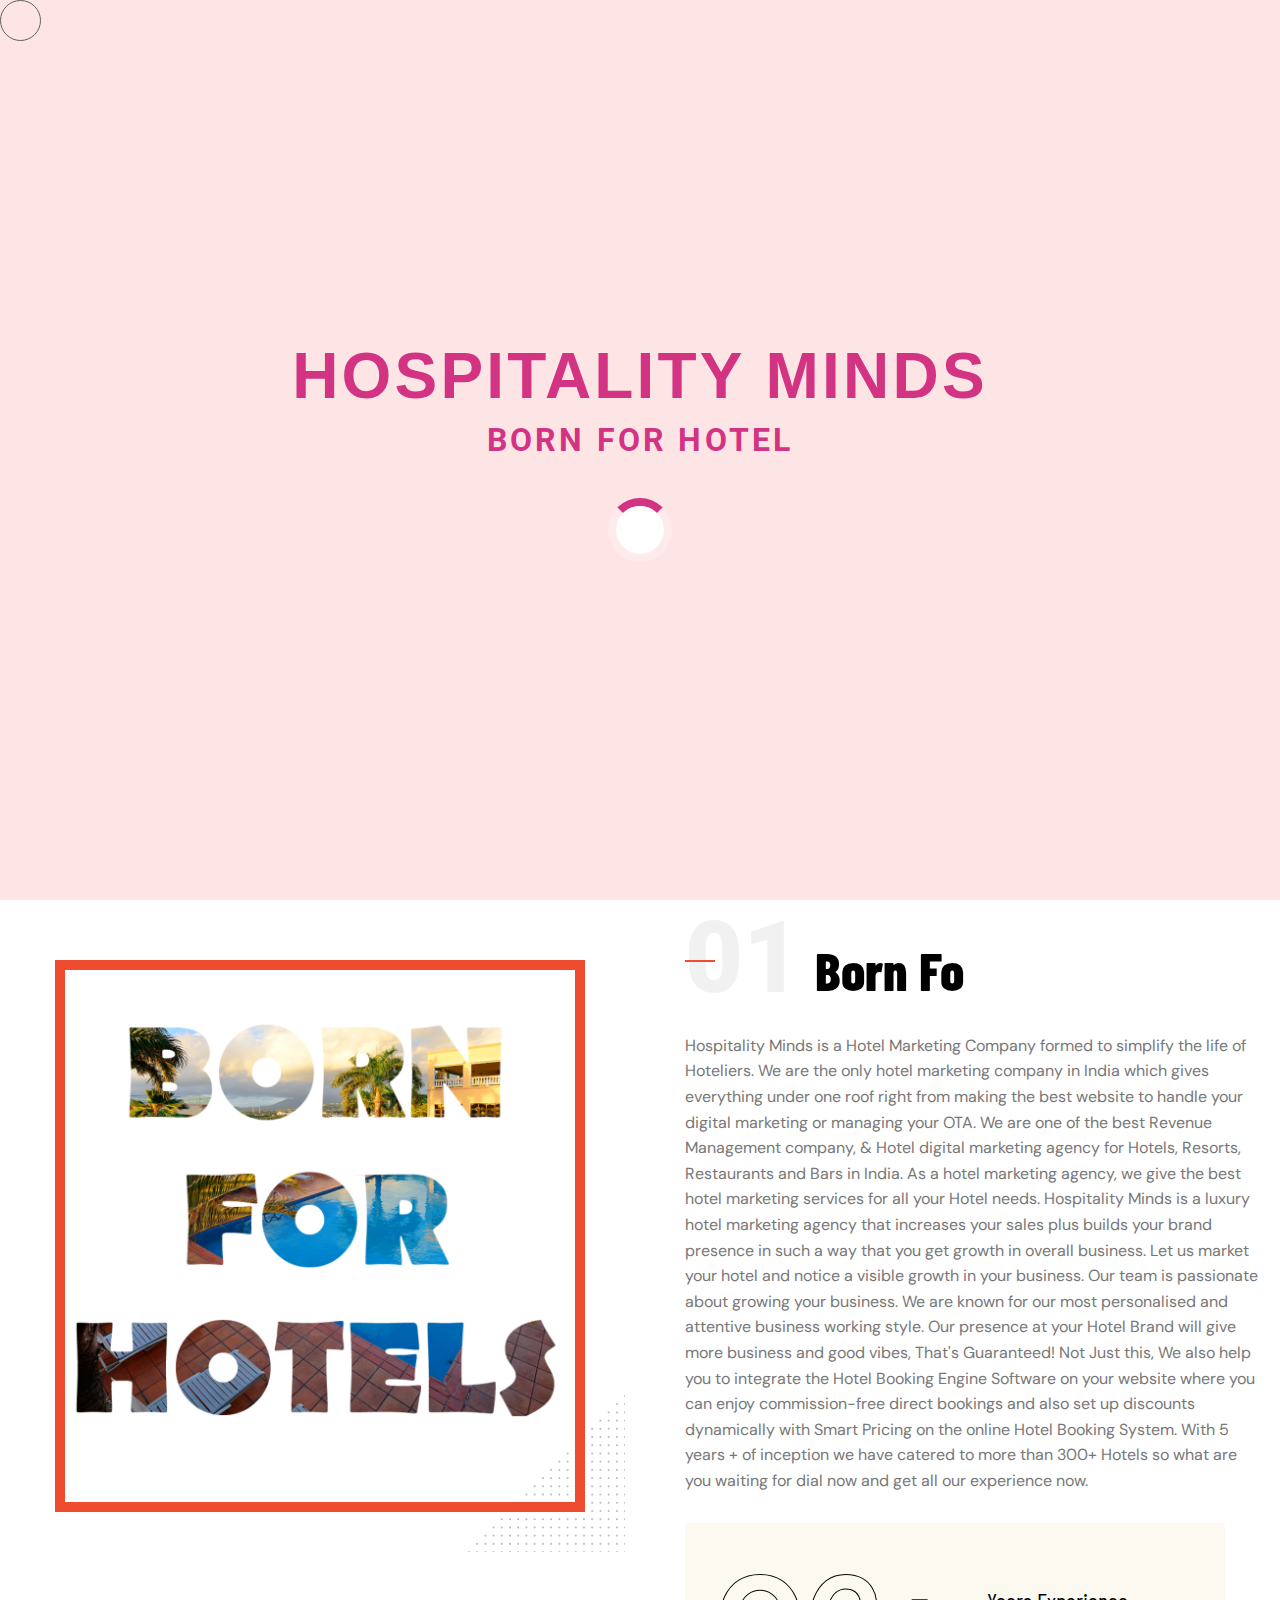
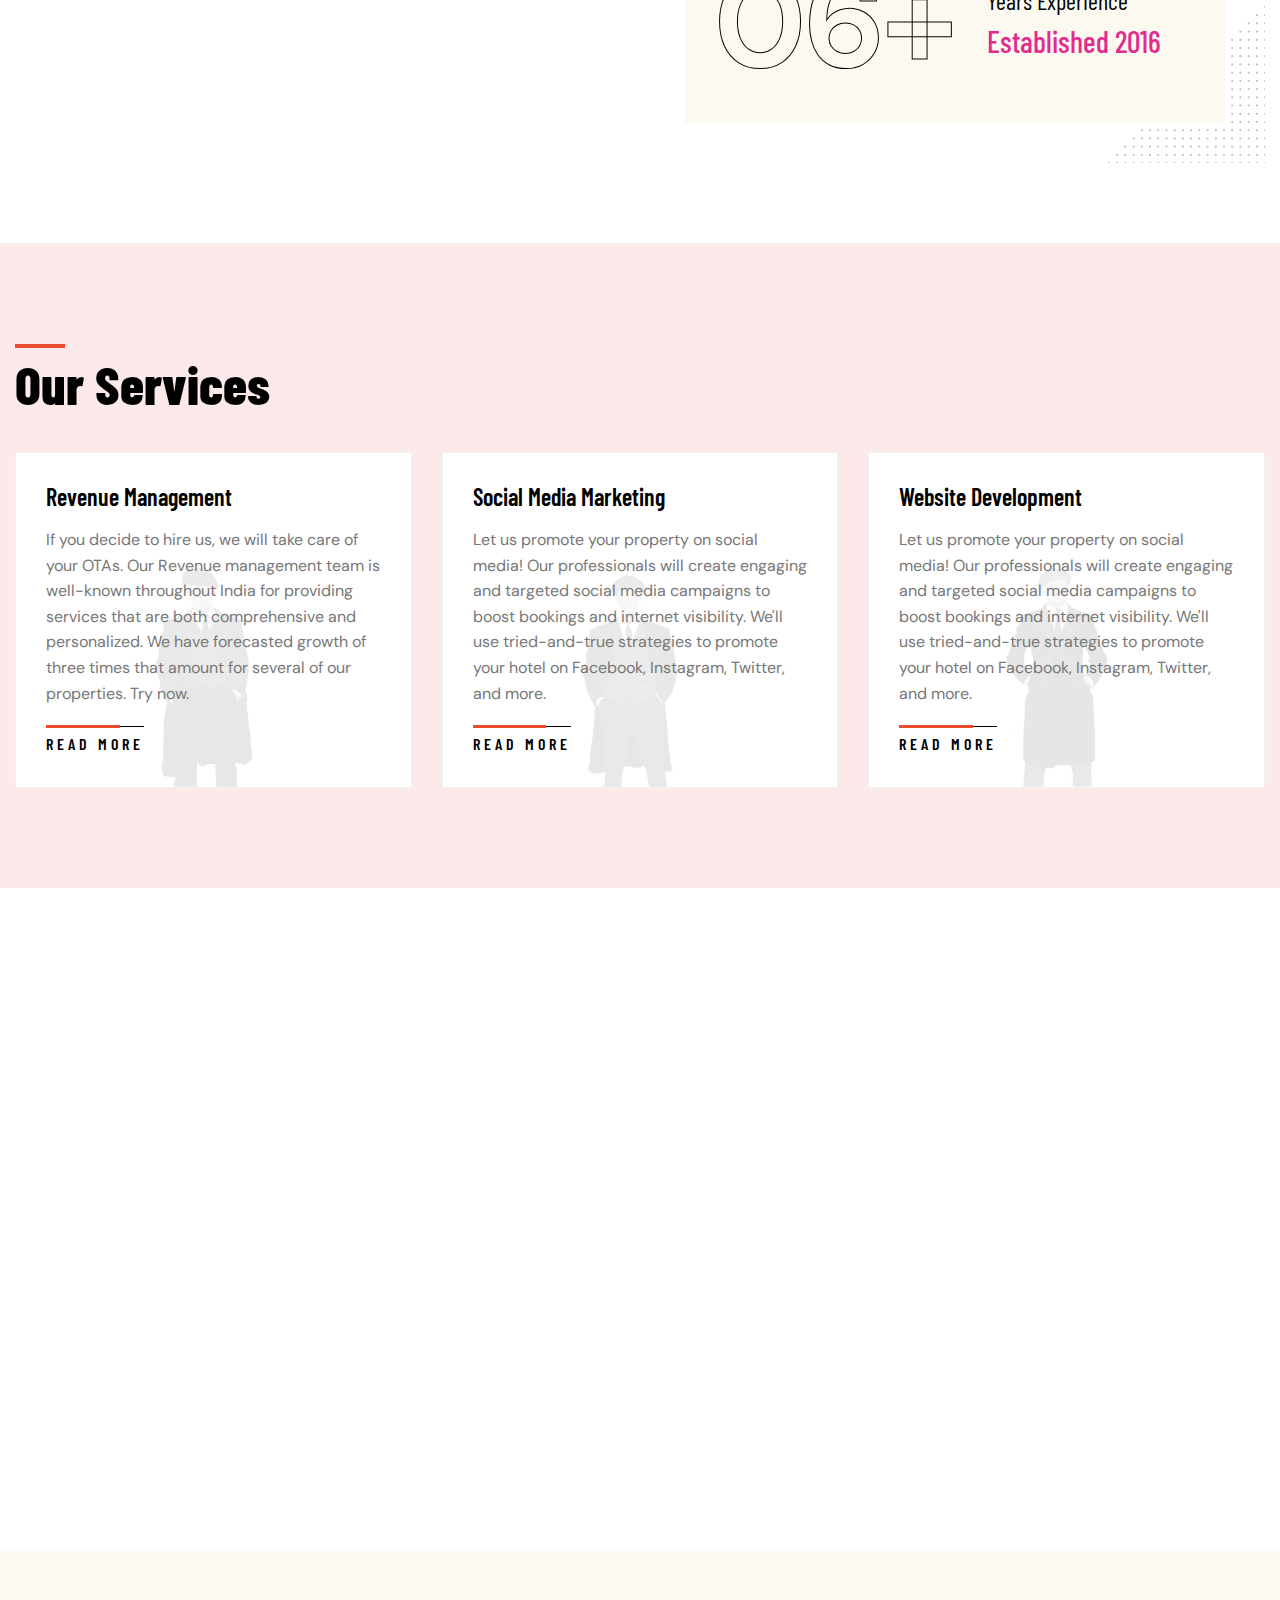
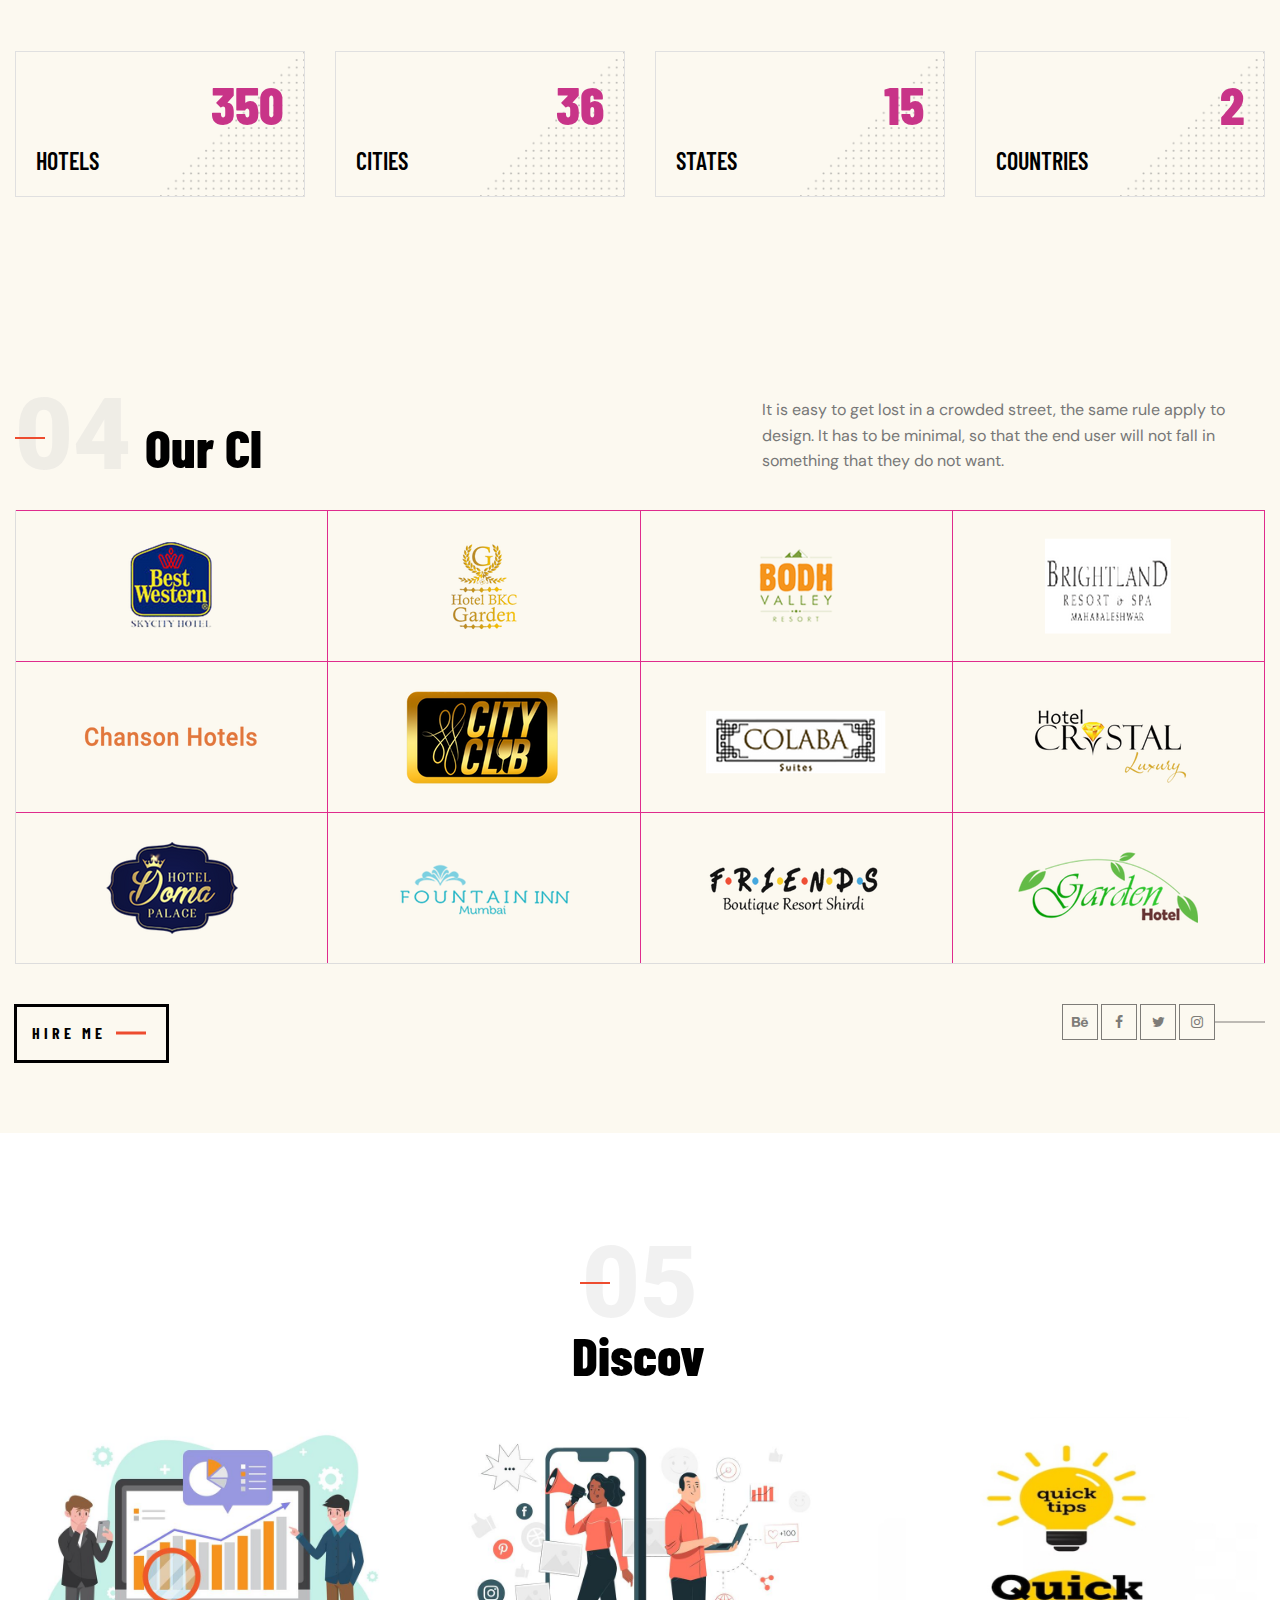
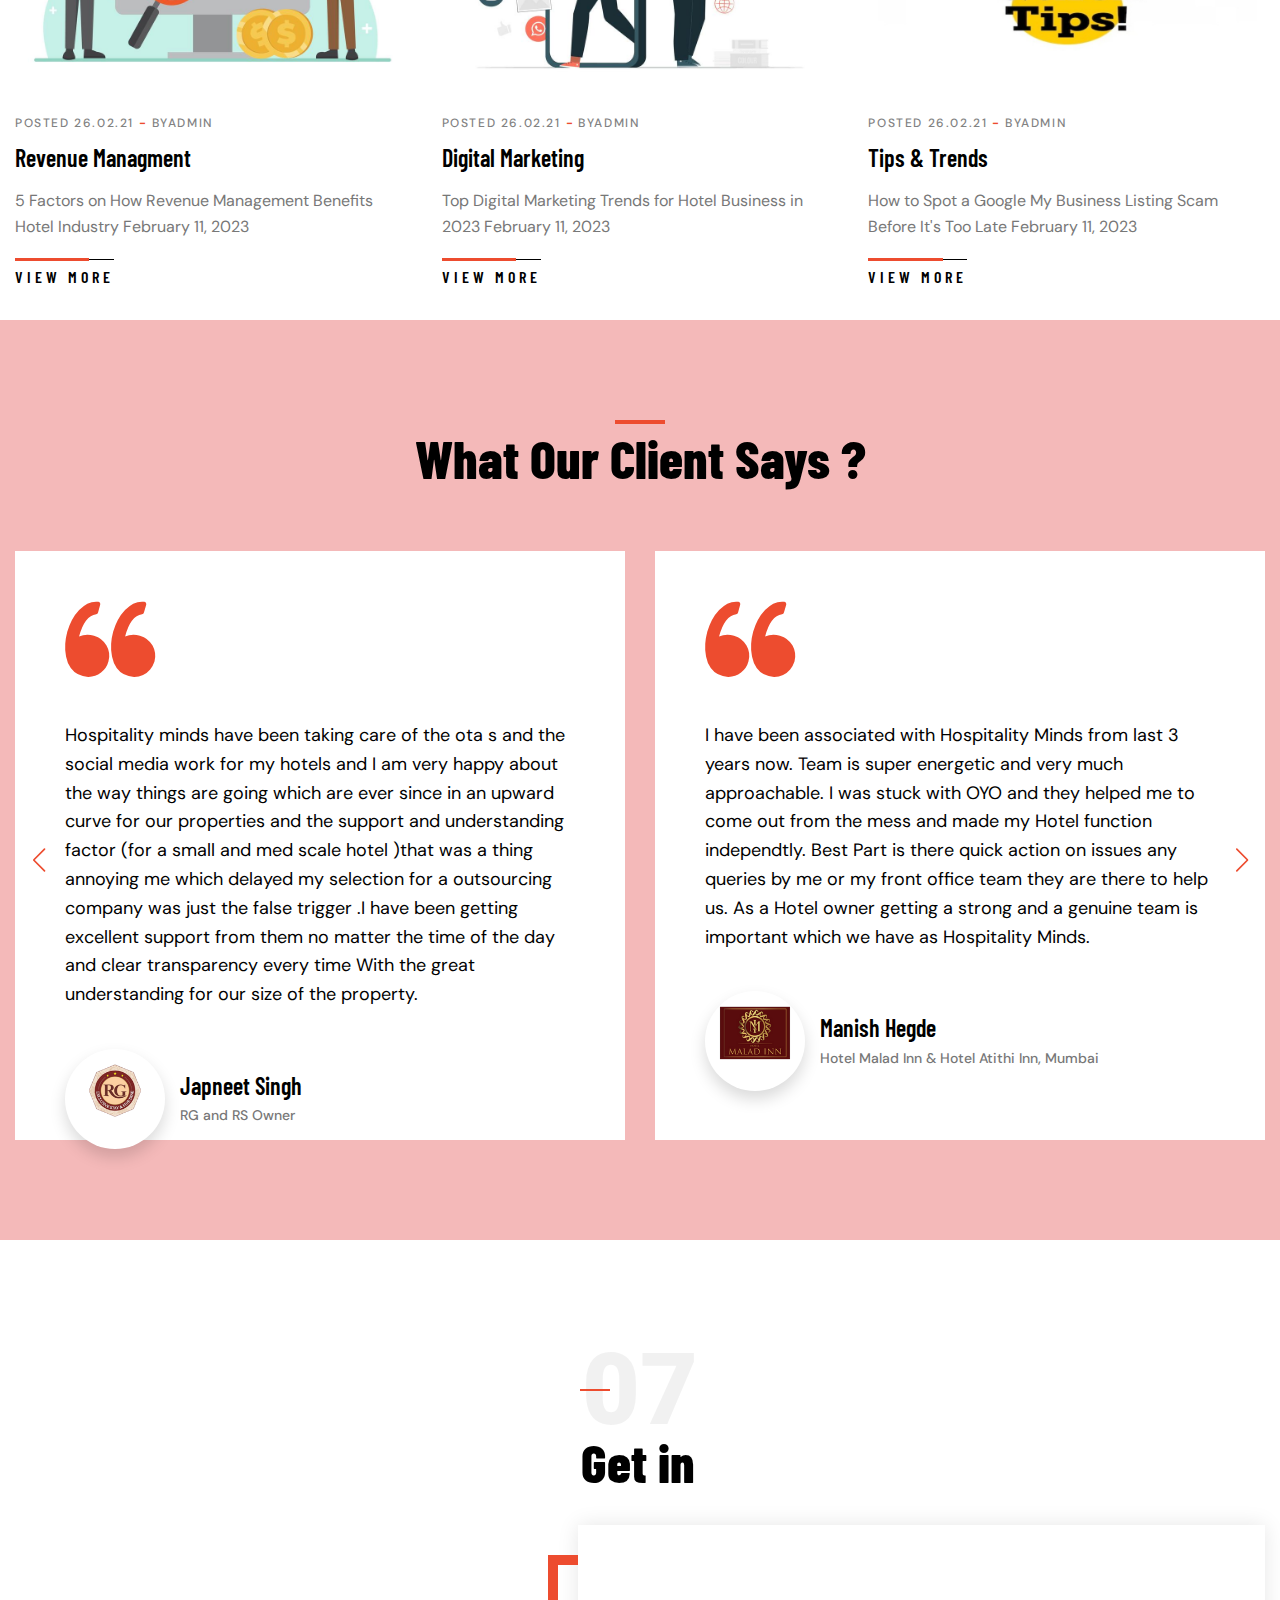
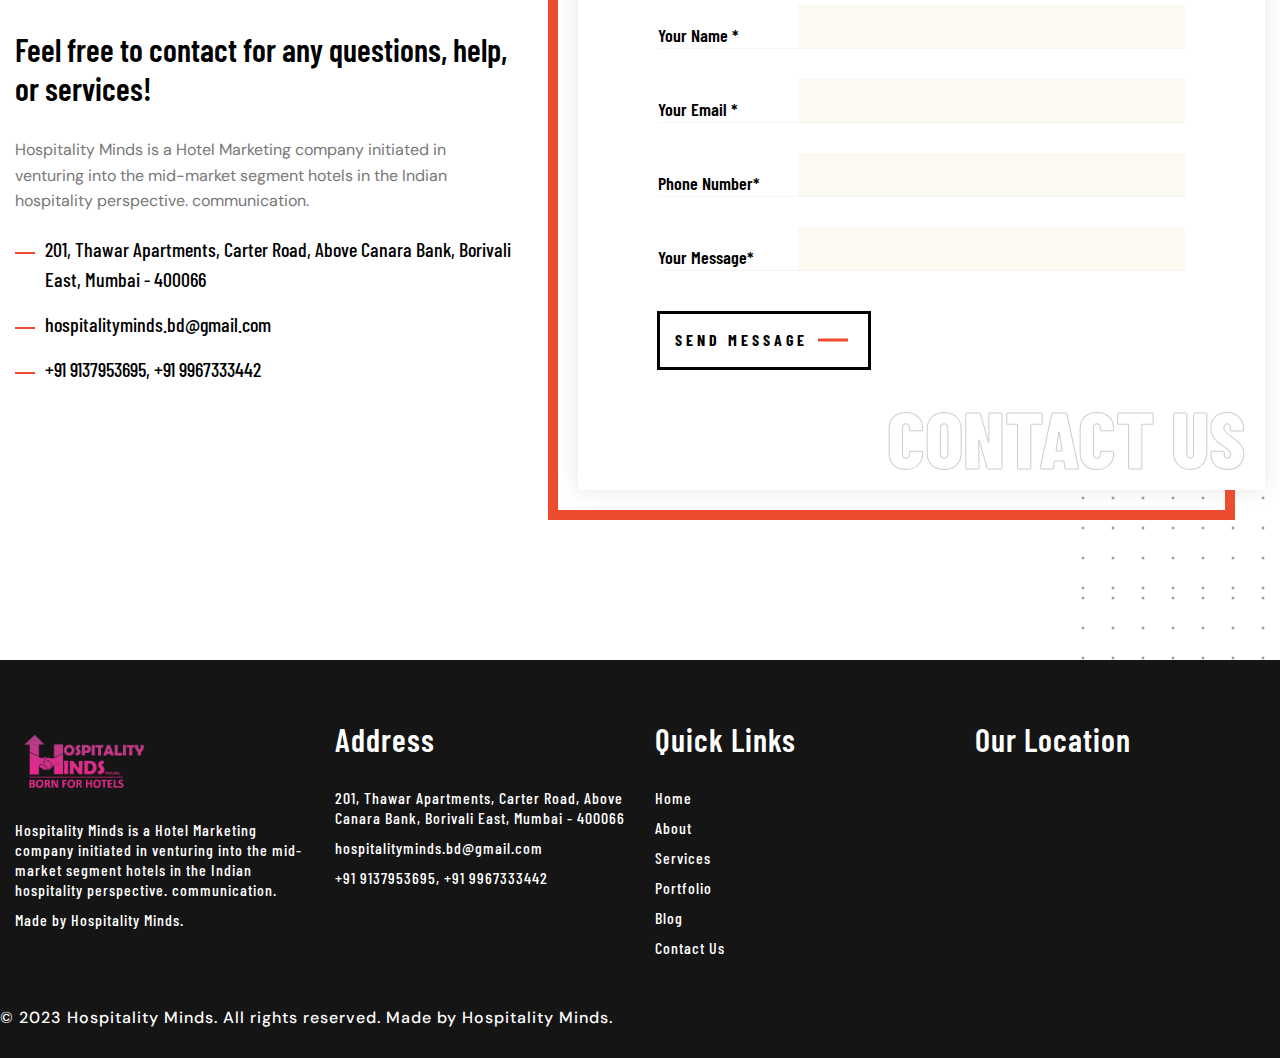
<file: index.html>
<!DOCTYPE html>
<html lang="en">


<!-- Mirrored from theme7x.com/anih-update/index.html by HTTrack Website Copier/3.x [XR&CO'2014], Sat, 06 May 2023 06:33:23 GMT -->
<head>

	<!-- META -->
    <meta charset="utf-8">
    <meta http-equiv="X-UA-Compatible" content="IE=edge">
    <meta name="keywords" content="" />
    <meta name="author" content="" />
    <meta name="robots" content="" />    
    <meta name="description" content="" />
    
    <!-- FAVICONS ICON -->
   <link rel="icon" href="smile.png" type="img/icon-1.png">
    <link rel="icon" href="smile.png" type="img/icon-1.png">
    <!-- PAGE TITLE HERE -->
    <title>Hospitality Minds</title>
     
    <!-- MOBILE SPECIFIC -->
    <meta name="viewport" content="width=device-width, initial-scale=1">                                                                  
       
    
    <link rel="stylesheet" href="css/bootstrap.min.css"><!-- BOOTSTRAP STYLE SHEET -->    
    <link rel="stylesheet" href="css/fontawesome/css/font-awesome.min.css" /><!-- FONTAWESOME STYLE SHEET -->
    <link rel="stylesheet" href="css/owl.carousel.min.css"><!-- OWL CAROUSEL STYLE SHEET -->
    <link rel="stylesheet" href="css/magnific-popup.min.css"><!-- MAGNIFIC POPUP STYLE SHEET -->	
    <link rel="stylesheet" href="css/loader.min.css"><!-- LOADER STYLE SHEET -->
    <link rel="stylesheet" href="css/flaticon.min.css"><!-- FLATICON STYLE SHEET -->    
    <link rel="stylesheet" href="css/lc_lightbox.css" /><!-- IMAGE POPUP -->  
    <link rel="stylesheet" href="css/magic-mouse.css" /><!-- CURSUR CSS -->
    <link rel="stylesheet" href="css/swiper-bundle.min.css" /><!-- SWIPER SLIDER CSS -->
    <link rel="stylesheet" href="css/style.css"><!-- MAIN STYLE SHEET -->
    <!-- Color Theme Change Css -->
    <link rel="stylesheet" class="skin" type="text/css" href="css/skin/skin-1.css">  
    <!-- Side Switcher Css-->
    <link rel="stylesheet" type="text/css" href="css/switcher.css">

    <!-- Google Fonts -->
    <link href="https://fonts.googleapis.com/css2?family=Barlow+Condensed:wght@100;200;300;400;500;600;700;800;900&amp;display=swap" rel="stylesheet"> 
    <link href="https://fonts.googleapis.com/css2?family=DM+Sans:wght@400;500;700&amp;display=swap" rel="stylesheet">
	<link href="https://fonts.googleapis.com/css2?family=Roboto:wght@100;300;400;500;700;900&amp;display=swap" rel="stylesheet"> 
    <link rel="stylesheet" type="text/css" href="css/preloader.css">

</head>

<body>
<!-- LOADING AREA START ===== -->
<div class="preloader">
  <div class="loader-wrapper">
    <div class="logo-wrapper">
      <h1 class="logo" style="font-family: 'Montserrat', sans-serif;">Hospitality Minds</h1>
      <p class="slogan" style="font-family: 'Roboto', sans-serif;">Born for Hotel</p>
    </div>
    <div class="loader">
      <div class="loader-inner"></div>
    </div>
  </div>
</div>
<!-- LOADING AREA  END ====== -->

	<div class="page-wraper"> 
               	
        <!-- HEADER START -->
        <header class="header-style1 site-header  nav-transparent mobile-sider-drawer-menu" style="background-color: #fff;">
            <div class="top-bar">
                <div class="container">
                    <div class="d-flex justify-content-between  align-content-center">
                        <ul class="list-unstyled e-p-bx text-black d-flex flex-wrap">
                            <li><i class="flaticon-email"></i>nilesh@hospitalityminds.com</li>
                            <li><i class="flaticon-telephone"></i><a href="tel:+2913564256789 ">+91 9967333442</a></li>
                        </ul>                            
                        <ul class="list-unstyled social-bx d-flex flex-wrap align-content-center">
                            <li><a href="https://www.facebook.com/"><i class="fa fa-facebook"></i></a></li>
                            <li><a href="https://twitter.com/"><i class="fa fa-twitter"></i></a></li>
                            <li><a href="https://www.linkedin.com/"><i class="fa fa-linkedin"></i></a></li>
                            <li><a href="https://www.behance.net/"><i class="fa fa-behance"></i></a></li>
                        </ul>
                    </div>
                </div>
            </div>             
            <div class="sticky-header main-bar-wraper navbar-expand-lg">
                <div class="main-bar">
            
                    <div class="container clearfix">
                        <div class="logo-header">
                            <div class="logo-header-inner logo-header-one">
                                <a href="index.html">
                                    <img style="height: 85px;" src="img/logo-main.png" alt="" />
                                </a>
                            </div>
                        </div>
                        <!-- NAV Toggle Button -->
                        <button id="mobile-side-drawer" data-target=".header-nav" data-toggle="collapse" type="button" class="navbar-toggler collapsed">
                            <span class="sr-only">Toggle navigation</span>
                            <span class="icon-bar icon-bar-first"></span>
                            <span class="icon-bar icon-bar-two"></span>
                            <span class="icon-bar icon-bar-three"></span>
                        </button> 
                        
                            <!-- EXTRA NAV -->
                            <!-- <div class="extra-nav">
                                <div class="extra-cell">
                                    <div class="site-search">											
                                        <form role="search" method="GET">
                                            <div class="input-group">
                                                <input name="key-search" type="text" class="form-control" placeholder="Search">
                                                <span class="input-group-btn">
                                                    <button type="submit" class="btn"><i class="fa fa-search"></i></button>
                                                </span>
                                            </div>
                                        </form>
                                    </div>
                                </div>
                            </div> -->
                            <!-- EXTRA Nav -->
                                                    
                            <!-- MAIN NAVIGATION -->
                            <div class="header-nav navbar-collapse collapse d-flex justify-content-start collapse ">
                                <ul class=" nav navbar-nav" style="margin-left: 150px;">
                                    <li class="active">
                                        <a href="index.html">Home</a>
                                                                                     
                                    </li>

                                    <li>
                                        <a href="about-1.html">About Us</a>
                                                                         
                                    </li>
                                    
                                     <li>
                                        <a href="javascript:;">Services</a>

                                        <ul class="sub-menu">
                                            <li><a href="revenue-management.html">Revenue Management</a></li>
                                            <li>
                                                <a href="javascript:;">Digital Marketing</a>
                                                <ul class="sub-menu">
                                                    <li><a href="social-media.html">Social Media Marketing</a></li>
                                                    <li><a href="search-engine.html">Search Engine Optimization</a></li>
                                                    <li><a href="performance-marketing.html">Performance Marketing</a></li>
                                                    <li><a href="services-detail.html">Email Marketing</a></li>
                                                    <li><a href="graphic-design.html">Graphic Designing</a></li>
                                                    <li><a href="graphic-design.html">Video Editing</a></li>
                                                    <li><a href="influencer-marketing.html">Influencer Marketing</a></li>
                                                    <li><a href="pre-launch-marketing.html">Pre-launch Marketing</a></li>
                                                </ul>                                                
                                            </li>
                                            <li><a href="error-404.html">Website Development</a></li>

                                            <li><a href="booking-engine.html">Booking Engine</a></li>                                                                                        
                                            <li><a href="channel-manager.html">Channel Manager </a></li>                                                                                     
                                            <li><a href="error-404.html">Sales Support</a></li>
                                            <li><a href="error-404.html">Online Reputation Management</a></li>
                                            <li><a href="error-404.html">Hotel Audit</a></li>
                                            <li><a href="error-404.html">Hotel Photography</a></li>

                                                                                        
                                        </ul>
                                    </li>
                                    
                                    <li class="has-mega-menu">
                                        <a href="our-client.html">Our Client</a>
                                    </li>
                                                                        
                                    <li>
                                        <a href="javascript:;">Our Team</a>
                                    </li>                                                               

                                    <li><a href="faq.html">International Hotels</a></li>
                                    <li><a href="contact-1.html">Hotel Lease/Sell</a></li> 
                                    <li><a href="contact-1.html">Case Studies</a></li> 
                                    <li><a href="contact-1.html">Contact Us</a></li> 

                                </ul>
                            </div>
                                                                                                      
                            
                    </div>
                </div>
            </div>
        </header>
        <!-- HEADER END -->
        
        <!-- CONTENT START -->
        <div class="page-content">
        

            <!--SLIDER BANNER START-->
            <div class="sx-bnr-1-wrap-outer home-1-slider">
    
                <!-- swiper slides -->
                <div class="swiper-wrapper">

                    <!--slide 1-->
                    <div class="sx-bnr-2-wrap swiper-slide parallax-bg" style="background-image: url(img/banner.png);">
                        <div class="container ">
                            <div class="sx-bnr-2-content-wrap">
                                <div class="sx-bnr-2-content">
                                    <!-- <span class="sx-bnr-2-small-title">Creative</span> -->
                                    <!-- <h2 class="sx-bnr-2-large-title"><span class="sx-text-primary">Change</span> Your Mind Change Your Luck</h2> -->
                                   <!--  
                                    <div class="sx-bnr-readmore">
                                        <a href="services-2.html" class="site-button-secondry btn-half outline m-r15 m-b30">Read More<span class="sx-bg-primary"></span></a>
                                    </div> -->
                                
                                </div>

                                <!-- <div class="sx-bnr-images " >
                                    <img src="images/main-slider/slider1/sm-pic2.png" alt="">
                                </div> -->
                            </div>
                        </div>
                        <div class="sld-bld-text-wrap">
                            <!-- <h2 class="sld-bld-text">Branding</h2> -->
                        </div>
                    </div>

                    <!--slide 2-->
                   <!--  <div class="sx-bnr-2-wrap swiper-slide parallax-bg" style="background-image: url(images/main-slider/slider1/slide1.jpg);">
                        <div class="container ">
                            <div class="sx-bnr-2-content-wrap">
                                <div class="sx-bnr-2-content">
                                    <span class="sx-bnr-2-small-title">Photography</span>
                                    <h2 class="sx-bnr-2-large-title">We Are <span class="sx-text-primary">Creative</span> & Minimalist</h2>
                                    
                                    <div class="sx-bnr-readmore">
                                        <a href="services-2.html" class="site-button-secondry btn-half outline m-r15 m-b30">Read More<span class="sx-bg-primary"></span></a>
                                    </div>
                                
                                </div>

                                <div class="sx-bnr-images " >
                                    <img src="images/main-slider/slider1/sm-pic1.jpg" alt="">
                                </div>
                            </div>
                        </div>
                        <div class="sld-bld-text-wrap">
                            <h2 class="sld-bld-text">Creative</h2>
                        </div>
                                               
                    </div> -->
                    
                    
                </div>
                <!-- !swiper slides -->
                
                 <!-- swipper controls -->
                 <div class="swiper-pagination"></div>
                 <!-- Add Arrows -->
                 <div class="swiper-button-next"></div>
                 <div class="swiper-button-prev"></div>
            </div>
            <!--SLIDER BANNER END-->

            <!-- ABOUT COMPANY START -->
            <div  class="section-full mobile-page-padding p-t100 p-b70 bg-white" >
                <div class="container">


						<div class="section-content">
                        	<div class="row">
                            
                                <div class="col-lg-6 col-md-12">
                                	<div class="a-about">
                                    	<div class="sx-media">
                                        	<img style="margin-left: 42px; margin-top: 22px;" src="img/img-1.png" alt="">
                                        </div>
                                        <div class="dot-corner"><img src="images/background/r-corner.png" alt=""></div>
                                    </div>
                                </div>
                                
                            	<div class="col-lg-6 col-md-12 col-sm-12">
                                	<div class="a-about-home-right">
                                       <!-- TITLE START -->
                                        <div class="section-head">
                                            <div class="sx-separator-outer separator-left">
                                                <div class="sx-separator" data-title="01">
                                                    <h2  class="sep-line-one typewrite" data-period="2000" data-type='[ "Born For Hotel"]'><span class="wrap">Born For Hotel</span></h2>
                                                </div>
                                            </div>
                                            <p>Hospitality Minds is a Hotel Marketing Company formed to simplify the life of Hoteliers. We are the only hotel marketing company in India which gives everything under one roof right from making the best website to handle your digital marketing or managing your OTA. We are one of the best Revenue Management company, & Hotel digital marketing agency for Hotels, Resorts, Restaurants and Bars in India. As a hotel marketing agency, we give the best hotel marketing services for all your Hotel needs. Hospitality Minds is a luxury hotel marketing agency that increases your sales plus builds your brand presence in such a way that you get growth in overall business. Let us market your hotel and notice a visible growth in your business. Our team is passionate about growing your business. We are known for our most personalised and attentive business working style. Our presence at your Hotel Brand will give more business and good vibes, That's Guaranteed! Not Just this, We also help you to integrate the Hotel Booking Engine Software on your website where you can enjoy commission-free direct bookings and also set up discounts dynamically with Smart Pricing on the online Hotel Booking System. With 5 years + of inception we have catered to more than 300+ Hotels so what are you waiting for dial now and get all our experience now. </p>
                                        </div>                   
                                        <!-- TITLE END --> 
                                        
                                        <div class="year-ex">
											<div class="year-ex-info sx-bg-light">
												<div class="year-ex-count"><span class="text-outline">06+</span></div>
												<div class="year-ex-content"><span class="info1 sx-text-black">Years Experience</span><span class="info2 sx-text-primary" style="color: #e12b8d;">Established 2016</span></div>
												<div class="dot-corner"><img src="images/background/r-corner.png" alt=""></div>
											</div>
                                        </div>
                                        
                                      <!--   <h3 class="sx-tilte">We are a branding agency with over seven hundred projects under our belt. We help to create strategy, design and development. 
                                            </h3>
										<a href="about-1.html" class="site-button-secondry btn-half outline ">Read More <span class="sx-bg-primary"></span></a> -->
                                   </div>                                  
                           		</div> 

                                
                    		</div>
                       </div>
                 </div>
               
            </div>   
            <!-- ABOUT COMPANY END -->

           
			
			 <!-- Services -->
            <div class="section-full overlay-wraper  mobile-page-padding  p-t100 p-b70 bg-cover bg-gray-light" >
                <div class="overlay-main sx-bg-white opacity-07"></div>
                <div class="container">

                    <div class="large-title-block">
                        <div class="row">
                            <div class="col-lg-12 col-md-12">
                                <div class=" large-title">
                                    <!-- TITLE START -->
                                    <div class="section-head-two left">
                                        <h2 class="sx-title-two">Our Services</h2>
                                    </div>                   
                                    <!-- TITLE END -->
                                </div>
                            </div>
                                                        
                        </div>
                    </div>

                    <div class="section-content">
                        <div class="sx-service2-wrap">

                            <div class="row number-block-two-outer d-flex justify-content-center">
                                <div class="col-lg-4 col-md-6 col-sm-12 m-b30">
                                
                                    <div class="number-block-two animate-in-to-top sx-bg-white services-1">
                                        <div class="figcaption p-a30">
                                            <h4 class="m-t0">Revenue Management</h4>
                                            <p class="text-1">If you decide to hire us, we will take care of your OTAs. Our Revenue management team is well-known throughout India for providing services that are both comprehensive and personalized. We have forecasted growth of three times that amount for several of our properties. Try now.</p>
                                            <a href="services-detail.html" class="site-button-link">Read More</a>
                                           
                                        </div>
                                         <div class="figcaption-number animate-in-to-top-content">
                                                <span><img src="img/v-1.png"> </span>
                                            </div>  
                                    </div>
                                                                    
                                </div>
                                
                                <div class="col-lg-4 col-md-6 col-sm-12 m-b30">
                                
                                    <div class="number-block-two animate-in-to-top sx-bg-white services-1">
                                    
                                        <div class="figcaption  p-a30">
                                            <h4 class="m-t0">Social Media Marketing</h4>
                                            <p class="text-1">Let us promote your property on social media! Our professionals will create engaging and targeted social media campaigns to boost bookings and internet visibility. We'll use tried-and-true strategies to promote your hotel on Facebook, Instagram, Twitter, and more.</p>
                                            <a href="services-detail.html" class="site-button-link">Read More</a>
                                           <!--  <div class="figcaption-number text-black animate-in-to-top-content">
                                                <span>02</span>
                                            </div>   -->                                          
                                        </div>
                                         <div class="figcaption-number animate-in-to-top-content">
                                                <span><img src="img/v-2.png"> </span>
                                            </div>  
                                                                            
                                    </div>
                                                                    
                                </div>
                                
                                <div class="col-lg-4 col-md-6 col-sm-12 m-b30">
                                
                                    <div class="number-block-two animate-in-to-top sx-bg-white services-1">
                                    
                                        <div class="figcaption  p-a30">
                                            <h4 class="m-t0">Website Development</h4>
                                            <p class="text-1">Let us promote your property on social media! Our professionals will create engaging and targeted social media campaigns to boost bookings and internet visibility. We'll use tried-and-true strategies to promote your hotel on Facebook, Instagram, Twitter, and more.</p>
                                            <a href="services-detail.html" class="site-button-link">Read More</a>
                                            <!-- <div class="figcaption-number text-black animate-in-to-top-content">
                                                <span>03</span>
                                            </div> -->
                                        </div>
                                        <div class="figcaption-number animate-in-to-top-content">
                                                <span><img src="img/v-3.png"> </span>
                                            </div>
                                                                            
                                    </div>
                                                                    
                                </div>
                                
                                
                            </div>

                        </div>

                    </div>
                </div>
             </div>   
            <!-- Services -->    
           <!--   <div class="section-head-two center" style="margin-top: 30px; margin-bottom: -40px;">
                <h2 class="sx-title-two">Watch How We Work!</h2>
            </div> 
           <section class="video-section">
              <div class="video-wrapper">
                <div class="video-image" style="background-image: url('background-image.jpg');"></div>
                <div class="video-play">
                  <iframe width="400" height="315" src="https://www.youtube.com/embed/vl6nKhK5tvM" title="YouTube video player" frameborder="0" allow="accelerometer; autoplay; clipboard-write; encrypted-media; gyroscope; picture-in-picture; web-share" allowfullscreen></iframe>
                    <i class="fa fa-play-circle"></i>
                  </a>
                </div>
              </div>
            </section> -->

         <div class="section-full p-t100 p-b70 sx-bg-white inner-page-padding">
                <div class="container">
                    <div class="section-content">
            <div class="project-v-wide">
                            <div class="row justify-content-center">
                                <div class="col-lg-8">
                                    <div class="row">

                                        <!-- COLUMNS 1 -->
                                        <div class="col-xl-12 col-lg-12 col-md-12 m-b30">
                                            <div class="sx-box">
                                               <iframe width="560" height="315" src="https://www.youtube.com/embed/vl6nKhK5tvM" title="YouTube video player" frameborder="0" allow="accelerometer; autoplay; clipboard-write; encrypted-media; gyroscope; picture-in-picture; web-share" allowfullscreen></iframe>
                                            </div>
                                        </div>
                                    </div>
                                </div>
                            </div>
                        </div>
                    </div>
                </div>
               </div>



                 <!-- COUNTER START -->
            <div class="section-full overlay-wraper sx-bg-light mobile-page-padding  p-t100 p-b70">
                
                <div class="container">
                    <div class="section-content">
 
                        <div class="counter-blocks">
                            <div class="row when-item-four">
                                <div class="col-xl-3 col-lg-3 col-md-6 col-sm-6 m-b30 ">
                                    <div class="sx-count sx-icon-box-wraper bg-no-repeat bg-bottom-right p-a20" style="background-image:url(images/background/r-corner.png)">
                                        <h2 class="m-t0 sx-text-primary text-right"><span class="counter" style="color:#c83488;">350 </span></h2>
                                        <h4 class="m-b0">HOTELS</h4>
                                    </div> 
                                </div>
                                
                                <div class="col-xl-3 col-lg-3 col-md-6 col-sm-6 m-b30">
                                    <div class="sx-count sx-icon-box-wraper bg-no-repeat bg-bottom-right p-a20" style="background-image:url(images/background/r-corner.png)">
                                        <h2 class="m-t0  sx-text-primary text-right"><span class="counter" style="color:#c83488;">36</span></h2>
                                        <h4 class="m-b0">CITIES</h4>
                                    </div>
                                </div>
                                
                                <div class="col-xl-3 col-lg-3 col-md-6 col-sm-6 m-b30">
                                    <div class="sx-count sx-icon-box-wraper bg-no-repeat bg-bottom-right p-a20" style="background-image:url(images/background/r-corner.png)">
                                        <h2 class="m-t0  sx-text-primary text-right"><span class="counter" style="color:#c83488;">15</span></h2>
                                        <h4 class="m-b0">STATES</h4>
                                    </div> 
                                </div>
                                
                                <div class="col-xl-3 col-lg-3 col-md-6 col-sm-6 m-b30">
                                    <div class="sx-count sx-icon-box-wraper bg-no-repeat bg-bottom-right p-a20" style="background-image:url(images/background/r-corner.png)">
                                        <h2 class="m-t0  sx-text-primary text-right"><span class="counter" style="color:#c83488;">2</span></h2>
                                        <h4 class="m-b0">COUNTRIES</h4>
                                    </div> 
                                </div>                                                                      
                            </div>
                        </div>                                   

                   </div>
               </div>
    
            </div>   
            <!-- COUNTER  END -->  

			
            <!-- OUR CLIENTS -->
            <div class="section-full mobile-page-padding p-t100 p-b70 sx-bg-light" >
            	
				<div class="container">
                
					<div class=" large-title-block">
                    	<div class="row">
                        	<div class="col-lg-7 col-md-6">
								<div class=" large-title">
									<!-- TITLE START -->
									<div class="section-head">
										<div class="sx-separator-outer separator-left">
											<div class="sx-separator" data-title="04">
												<h2 class="sep-line-one typewrite" data-period="2000" data-type='[ "Our Client"]' ><span class="wrap">Our Client</span></h2>
											</div>
										</div>

									</div>                   
									<!-- TITLE END -->
								</div>
                            </div>

                            
                            <div class="col-lg-5 col-md-6">
								<div class=" large-title-info">
                                	<p>It is easy to get lost in a crowded street, the same rule apply to design. It has to be minimal, so that the end user will not fall in something that they do not want. 
									</p>
                                </div>
                            </div>
                                                        
                    	</div>
                    </div>	
					
					<div class="section-content">
                    	<div class="client-grid m-b40">
                        
                        	<div class="row justify-content-center no-gutters">
								
                                <div class="col-lg-3 col-md-4 col-sm-6 col-6">
                                    <a href="about-2.html" class="client-logo-pic">
                                    <img src="img/client/6.png" alt="">
                                      <div>
                                        <span class="site-button-link">View More</span>
                                      </div>                                      
                                    </a>
                                </div>
								
                                <div class="col-lg-3 col-md-4 col-sm-6 col-6">
                                    <a href="about-2.html" class="client-logo-pic">
                                    <img src="img/client/7.png" alt=""> 
                                      <div>
                                        <span class="site-button-link">View More</span>
                                      </div>                                     
                                    </a>
                                </div>
								
                                <div class="col-lg-3 col-md-4 col-sm-6 col-6">
                                    <a href="about-2.html" class="client-logo-pic">
                                    <img src="img/client/8.png" alt="">
                                      <div>
                                        <span class="site-button-link">View More</span>
                                      </div>                                      
                                    </a>
                                </div>
								
                                <div class="col-lg-3 col-md-4 col-sm-6 col-6">
                                    <a href="about-2.html" class="client-logo-pic">
                                    <img src="img/client/9.png" alt=""> 
                                      <div>
                                        <span class="site-button-link">View More</span>
                                      </div>                                     
                                    </a>
                                </div>
								
                                <div class="col-lg-3 col-md-4 col-sm-6 col-6">
                                    <a href="about-2.html" class="client-logo-pic">
                                    <img src="img/client/10.png" alt="">
                                      <div>
                                        <span class="site-button-link">View More</span>
                                      </div>                                      
                                    </a>
                                </div>
								
                                <div class="col-lg-3 col-md-4 col-sm-6 col-6">
                                    <a href="about-2.html" class="client-logo-pic">
                                    <img src="img/client/11.png" alt="">
                                      <div>
                                        <span class="site-button-link">View More</span>
                                      </div>                                      
                                    </a>
                                </div>
								
                                <div class="col-lg-3 col-md-4 col-sm-6 col-6">
                                    <a href="about-2.html" class="client-logo-pic">
                                    <img src="img/client/12.png" alt="">
                                      <div>
                                        <span class="site-button-link">View More</span>
                                      </div> 
                                    </a>
                                </div>
								
                                <div class="col-lg-3 col-md-4 col-sm-6 col-6">
                                    <a href="about-2.html" class="client-logo-pic">
                                    <img src="img/client/13.png" alt=""> 
                                      <div>
                                        <span class="site-button-link">View More</span>
                                      </div>
                                    </a>
                                </div>
								
                                <div class="col-lg-3 col-md-4 col-sm-6 col-6">
                                    <a href="about-2.html" class="client-logo-pic">
                                    <img src="img/client/14.png" alt=""> 
                                      <div>
                                        <span class="site-button-link">View More</span>
                                      </div>                                     
                                    </a>
                                </div>	
								
                                <div class="col-lg-3 col-md-4 col-sm-6 col-6">
                                    <a href="about-2.html" class="client-logo-pic">
                                    <img src="img/client/15.png" alt=""> 
                                      <div>
                                        <span class="site-button-link">View More</span>
                                      </div>                                     
                                    </a>
                                </div>
								
                                <div class="col-lg-3 col-md-4 col-sm-6 col-6">
                                    <a href="about-2.html" class="client-logo-pic">
                                    <img src="img/client/16.png" alt="">
                                      <div>
                                        <span class="site-button-link">View More</span>
                                      </div>                                      
                                    </a>
                                </div>
								
                                <div class="col-lg-3 col-md-4 col-sm-6 col-6">
                                    <a href="about-2.html" class="client-logo-pic">
                                    <img src="img/client/17.png" alt="">
                                      <div>
                                        <span class="site-button-link">View More</span>
                                      </div>                                      
                                    </a>
                                </div>								
								
                            </div>

                                                                                   
                        </div>
						<div class="two-part-b-section d-flex justify-content-between">
							<a href="contact-1.html" class="site-button-secondry btn-half outline m-r15">Hire Me <span class="sx-bg-primary"></span></a>
							<div class="social-icons-style-one">
								<ul class="social-icons  sx-social-links">
                                    <li><a href="https://www.behance.net/" class="fa fa-behance"></a></li>
                                    <li><a href="https://www.facebook.com/" class="fa fa-facebook"></a></li>
                                    <li><a href="https://twitter.com/" class="fa fa-twitter"></a></li>
                                    <li><a href="https://www.instagram.com/" class="fa fa-instagram"></a></li>
                                </ul>								
							</div>
						</div>
                    </div>
                </div>
                
                <div class="hilite-title text-left p-l50 text-uppercase">
                    <strong>Our Clients</strong>
                </div>                     
             </div>   
            <!-- OUR CLIENTS END --> 
			
			<!-- OUR BLOG START -->
             <div class="section-full mobile-page-padding bg-white sx-bg-none p-t100 p-b70 bg-no-repeat bg-bottom-right"  style="background-image:url(images/background/dot-corner.png);">
                        <div class="container">
        
						   <!-- TITLE START -->
							<div class="section-head">
								<div class="sx-separator-outer separator-center">
									<div class="sx-separator" data-title="05">
										<h2 class="sep-line-one typewrite" data-period="2000" data-type='[ "Discover Our Blogs"]' ><span class="wrap">Discover Our Blogs</span></h2>
									</div>
								</div>

							</div>                   
							<!-- TITLE END --> 							
             
                            <!-- IMAGE CAROUSEL START -->
                            <div class="section-content">
                                <div class="row justify-content-center">
                                
                                     <!-- COLUMNS 1 -->
                        <div class="masonry-item  col-lg-4 col-md-6 col-sm-12">
                                <div class="blog-post blog-grid date-style-2">
                                
                                    <div class="sx-post-media sx-img-effect img-reflection">
                                        <a href="blog-single.html"><img src="img/revenue.jpg" alt=""></a>
                                    </div>
                                    
                                    <div class="sx-post-info p-t30">
                                        <div class="sx-post-meta ">
                                            <ul>
                                                <li class="post-date"><a href="blog-single.html">Posted 26.02.21</a></li>
                                                <li class="post-author">By<a href="blog-single.html">Admin</a></li>
                                            </ul>
                                        </div>                                
                                        <div class="sx-post-title ">
                                            <h4 class="post-title"><a href="blog-single.html">Revenue Managment</a></h4>
                                        </div>
                                        <div class="sx-post-detail">
                                            <p>5 Factors on How Revenue Management Benefits Hotel Industry February 11, 2023</p>
                                        </div>
                                        <div class="sx-post-readmore">
                                             <a href="blog-single.html" title="READ MORE" rel="bookmark" class="site-button-link">View More</a>
                                        </div>
                                        
                                    </div>
                                    
                                </div>                        
                        </div>
                                    
                                     <!-- COLUMNS 1 -->
                        <div class="masonry-item  col-lg-4 col-md-6 col-sm-12">
                                <div class="blog-post blog-grid date-style-2">
                                
                                    <div class="sx-post-media sx-img-effect img-reflection">
                                        <a href="blog-single.html"><img src="img/digital.jpg" alt=""></a>
                                    </div>
                                    
                                    <div class="sx-post-info p-t30">
                                        <div class="sx-post-meta ">
                                            <ul>
                                                <li class="post-date"><a href="blog-single.html">Posted 26.02.21</a></li>
                                                <li class="post-author">By<a href="blog-single.html">Admin</a></li>
                                            </ul>
                                        </div>                                
                                        <div class="sx-post-title ">
                                            <h4 class="post-title"><a href="blog-single.html">Digital Marketing</a></h4>
                                        </div>
                                        <div class="sx-post-detail">
                                            <p>Top Digital Marketing Trends for Hotel Business in 2023 February 11, 2023</p>
                                        </div>
                                        <div class="sx-post-readmore">
                                             <a href="blog-single.html" title="READ MORE" rel="bookmark" class="site-button-link">View More</a>
                                        </div>
                                        
                                    </div>
                                    
                                </div>                        
                        </div>

                                      <!-- COLUMNS 1 -->
                        <div class="masonry-item  col-lg-4 col-md-6 col-sm-12">
                                <div class="blog-post blog-grid date-style-2">
                                
                                    <div class="sx-post-media sx-img-effect img-reflection">
                                        <a href="blog-single.html"><img src="img/trends.jpeg" alt=""></a>
                                    </div>
                                    
                                    <div class="sx-post-info p-t30">
                                        <div class="sx-post-meta ">
                                            <ul>
                                                <li class="post-date"><a href="blog-single.html">Posted 26.02.21</a></li>
                                                <li class="post-author">By<a href="blog-single.html">Admin</a></li>
                                            </ul>
                                        </div>                                
                                        <div class="sx-post-title ">
                                            <h4 class="post-title"><a href="blog-single.html">Tips & Trends</a></h4>
                                        </div>
                                        <div class="sx-post-detail">
                                            <p>How to Spot a Google My Business Listing Scam Before It's Too Late February 11, 2023</p>
                                        </div>
                                        <div class="sx-post-readmore">
                                             <a href="blog-single.html" title="READ MORE" rel="bookmark" class="site-button-link">View More</a>
                                        </div>
                                        
                                    </div>
                                    
                                </div>                        
                        </div>
                            </div>
                        </div>
               
            </div>   
            <!-- OUR BLOG END -->                        

			
           <!-- TESTIMONIAL START -->
            <div class="section-full p-t100 p-b70 mobile-page-padding bg-gray-light">
                <div class="section-content">
                    <div class="container">
                        
                        <!-- TITLE START -->
                        <div class="section-head-two center">
                            <h2 class="sx-title-two">What Our Client Says ?</h2>
                        </div>                   
                        <!-- TITLE END -->
                        <div class="swiper-container testimonial-home-two">
                            <div class="swiper-wrapper">
                                <!--Image 1-->
                                <div class="swiper-slide">
                                    <div class="testimonial-2  hover-animation-1 bg-white" style="height: 589px;">
                                    
                                        <div class="testimonial-text ">
                                            <span class="testimonial-quote sx-text-primary"><i class="flaticon-left-quote"></i></span>
                                            <p>Hospitality minds have been taking care of the ota s  and the social media work for my hotels and I am very happy about the way things are going which are ever since in an upward curve for our properties and the support and understanding factor (for a small and med scale hotel )that was a thing annoying me which delayed my selection for a outsourcing  company was just the false trigger .I have been getting excellent support from them no matter the time of the day and clear transparency every time   With the great understanding for our size of the property.</p>
                                        </div>
                                        
                                        <div class="testimonial-detail clearfix">
                                            <div class="testimonial-pic shadow scale-in-center"><img src="img/client/45.png" width="100" height="100" alt=""></div>
                                            <div class="testimonial-user-info">
                                                <h4 class="testimonial-name">Japneet Singh</h4>
                                                <span class="testimonial-position">RG and RS Owner</span>
                                            </div>
                                        </div>   
                                        
                                    </div>
                                </div>

                                <!--Image 2-->
                                <div class="swiper-slide">
                                    <div class="testimonial-2  hover-animation-1 bg-white" style="height: 589px;">
                                    
                                        <div class="testimonial-text ">
                                            <span class="testimonial-quote sx-text-primary"><i class="flaticon-left-quote"></i></span>
                                            <p>I have been associated with Hospitality Minds from last 3 years now. Team is super energetic and very much approachable. I was stuck with OYO and they helped me to come out from the mess and made my Hotel function independtly. Best Part is there quick action on issues any queries by me or my front office team they are there to help us.  As a Hotel owner getting a strong and a genuine team is important which we have as Hospitality Minds.</p>
                                        </div>
                                        
                                        <div class="testimonial-detail clearfix">
                                            <div class="testimonial-pic shadow scale-in-center"><img src="img/client/31.png" width="100" height="100" alt=""></div>
                                            <div class="testimonial-user-info">
                                                <h4 class="testimonial-name">Manish Hegde</h4>
                                                <span class="testimonial-position">Hotel Malad Inn & Hotel Atithi Inn, Mumbai</span>
                                            </div>
                                        </div>   
                                        
                                    </div>
                                </div>

                                <!--Image 3-->
                                <div class="swiper-slide">
                                    <div class="testimonial-2  hover-animation-1 bg-white" style="height: 589px;">
                                    
                                        <div class="testimonial-text ">
                                            <span class="testimonial-quote sx-text-primary"><i class="flaticon-left-quote"></i></span>
                                            <p>We have had a good experience working with Hospitality Minds. The entire team Vihang, Lakshmi and Pawan have paid attention to our requirements as a boutique hotel and have delivered satisfactory solutions for our website, revenue management and social media marketing. client name with designation</p>
                                        </div>
                                        
                                        <div class="testimonial-detail clearfix">
                                            <div class="testimonial-pic shadow scale-in-center"><img src="img/client/30.png" width="100" height="100" alt=""></div>
                                            <div class="testimonial-user-info">
                                                <h4 class="testimonial-name">Ashutosh Jaiswal</h4>
                                                <span class="testimonial-position">J Esvi Hotels</span>
                                            </div>
                                        </div>   
                                        
                                    </div>
                                </div>

                           
                            </div>

                            
                            <!-- Add Arrows -->
                            <div class="swiper-button-next"></div>
                            <div class="swiper-button-prev"></div>

                        </div>
                                                                                        
                    </div>
                </div>

                
            </div>   
            <!-- TESTIMONIAL  END -->                          

            <!-- CONTACT FORM START -->
             <div class="section-full mobile-page-padding bg-white sx-bg-none p-t100 p-b70 bg-no-repeat bg-bottom-right"  style="background-image:url(images/background/dot-corner.png);">
                 <div class="container">
                    
				   <!-- TITLE START -->
					<div class="section-head">
						<div class="sx-separator-outer separator-center">
							<div class="sx-separator" data-title="07">
								<h2 class="sep-line-one typewrite" data-period="2000" data-type='[ "Get in touch"]' ><span class="wrap"></span>Get in touch</h2>
							</div>
						</div>

					</div>                   
					<!-- TITLE END --> 
					<div class="section-contentget-in-touch-form">
                        <div class="row d-flex align-items-center">
                            <div class="col-lg-5 col-md-12 col-sm-12">
                                <div class="contact-home1-left m-b30">
                                    <h3 class="sx-tilte">Feel free to contact for any questions, help, or services! </h3>
									<p>Hospitality Minds is a Hotel Marketing company initiated in venturing into the mid-market segment hotels in the Indian hospitality perspective.
										communication. </p>
									<ul class="list-unstyled line-list-style">
										<li>201, Thawar Apartments, Carter Road, Above Canara Bank, Borivali East, Mumbai - 400066</li>
										<li>hospitalityminds.bd@gmail.com </li>
										<li>+91 9137953695, +91 9967333442 </li>
										
									</ul>
                                </div>
                            </div> 
							
                            <div class="col-lg-7 col-md-12 col-sm-12">
                                <div class="contact-home1-right">
									<div class="contact-home-1-form  bg-white">
										<form class="cons-contact-form2 form-transparent" method="post" action="https://theme7x.com/anih-update/form-handler2.php">

											<div class="input input-animate">
												<label for="name">Your Name *</label>
												<input type="text" name="username"  id="name" required>
												<span class="spin"></span>
											</div>

											<div class="input input-animate">
												<label for="email">Your Email *</label>
												<input type="email" name="email"   id="email" required>
												<span class="spin"></span>
											</div> 

											<div class="input input-animate">
												<label for="Phone">Phone Number*</label>
												<input type="text" name="phone"  id="Phone" required>
												<span class="spin"></span>
											</div>   

											<div class="input input-animate">
												<label for="message">Your Message*</label>
												<textarea name="message"  id="message" required></textarea>
												<span class="spin"></span>
											</div>

											<div class="text-left p-t10">
												<button type="submit" class="site-button-secondry btn-half outline m-r15">Send Message <span class="sx-bg-primary"></span></button>
											</div>    
										</form>
										<span class="bold-bottom-title">Contact Us</span>
									</div>
                                </div>
                            </div> 
							
                        </div>
                    </div>
                </div>
                  
            </div>   
            <!-- CONTACT FORM  END -->         
                                
        </div>
        <!-- CONTENT END -->
        
        <!-- FOOTER START -->
        <footer class="site-footer footer-dark">
    
            <!-- FOOTER BLOCKES START -->  
            <div class="footer-top overlay-wraper">
                <div class="overlay-main"></div>
                <div class="container">
                    <div class="row">
                        <!-- ABOUT COMPANY -->
                        <div class="col-lg-3 col-md-6 col-sm-6">  
                            <div class="widget widget_about">
                                <div class="logo-footer clearfix p-b15">
                                      <img style="height: 85px;" src="img/logo.png" alt="" />
                                </div>
                                <p>Hospitality Minds is a Hotel Marketing company initiated in venturing into the mid-market segment hotels in the Indian hospitality perspective. communication.</p> 
								<p>Made by Hospitality Minds.</p> 
                            </div>
                        </div> 
                        
                        <!-- RESENT POST -->
                        <div class="col-lg-3 col-md-6 col-sm-6">  
                            <div class="widget widget_about">
                               <h3>Address</h3>
                                <p>201, Thawar Apartments, Carter Road, Above Canara Bank, Borivali East, Mumbai - 400066</p> 
                                <p>hospitalityminds.bd@gmail.com</p> 
                                <p>+91 9137953695, +91 9967333442</p> 
                            </div>
                        </div> 
                        
                                             
                        <!-- USEFUL LINKS -->
                        <div class="col-lg-3 col-md-6 col-sm-6 col-6 col">
                            <div class="widget widget_services">
                                 <h3>Quick Links</h3>
                                <ul>
                                    <li><a href="index.html">Home</a></li>
                                    <li><a href="about-1.html">About</a></li>
                                    <li><a href="services-1.html">Services</a></li>
                                    <li><a href="portfolio-grid-2-columns.html">Portfolio</a></li>
                                    <li><a href="blog-grid.html">Blog</a></li>
                                    <li><a href="contact-1.html">Contact Us</a></li>
                                </ul>
                            </div>                                                    
                        </div>   
                        
                        <!-- CONTACT US -->
                        <div class="col-lg-3 col-md-6 col-sm-6">
							<div class="widget_newsletter">
								<h3>Our Location</h3>
                                <iframe src="https://www.google.com/maps/embed?pb=!1m18!1m12!1m3!1d60275.261675825095!2d72.82061739746406!3d19.229945437639934!2m3!1f0!2f0!3f0!3m2!1i1024!2i768!4f13.1!3m3!1m2!1s0x3be7b0d08abfdb03%3A0xcc655d023c8eff25!2sHospitality%20Minds!5e0!3m2!1sen!2sin!4v1683466056459!5m2!1sen!2sin" width="300" height="210" style="border:0;" allowfullscreen="" loading="lazy" referrerpolicy="no-referrer-when-downgrade"></iframe>
								
							</div>                                             	
                        </div> 

                <p style="text-align: center;">© 2023 Hospitality Minds. All rights reserved. Made by Hospitality Minds.</p>                         
                        

                        
                    </div>
                </div> 
                                 
            </div>
            <!-- FOOTER COPYRIGHT -->
            
        </footer>
        <!-- FOOTER END -->

        <!-- BUTTON TOP START -->
		<button class="scroltop"><span class="fa fa-angle-up  relative" id="btn-vibrate"></span></button>
              
    </div>



<!-- JAVASCRIPT  FILES ========================================= --> 
<script src="js/jquery-3.6.0.min.js.js"></script><!-- JQUERY.MIN JS -->
<script src="js/popper.min.js"></script><!-- POPPER.MIN JS -->
<script src="js/bootstrap.min.js"></script><!-- BOOTSTRAP.MIN JS -->
<script src="js/magnific-popup.min.js"></script><!-- MAGNIFIC-POPUP JS -->
<script src="js/waypoints.min.js"></script><!-- WAYPOINTS JS -->
<script src="js/counterup.min.js"></script><!-- COUNTERUP JS -->
<script src="js/waypoints-sticky.min.js"></script><!-- sticky header JS -->
<script src="js/isotope.pkgd.min.js"></script><!-- MASONRY  -->
<script src="js/imagesloaded.pkgd.min.js"></script><!-- MASONRY  -->
<script src="js/owl.carousel.min.js"></script><!-- OWL  SLIDER  -->
<script src="js/jquery.owl-filter.js"></script>

<script src="js/theia-sticky-sidebar.js"></script><!--sticky content-->

<script src="js/lc_lightbox.lite.js" ></script><!-- IMAGE POPUP -->
<script src="js/magic_mouse.js"></script><!-- CURSOR POINT SCRIPT FILES -->
<script src="js/swiper-bundle.min.js"></script><!-- Swiper js -->
<script src="js/custom.js"></script><!-- CUSTOM FUCTIONS  -->
<script src="js/switcher.js"></script><!-- SWITCHER FUCTIONS  -->


<!-- STYLE SWITCHER  ======= --> 
<!-- <div class="styleswitcher">

    <div class="switcher-btn-bx">
        <a class="switch-btn">
            <span class="fa fa-cog fa-spin"></span>
        </a>
    </div>
    
    <div class="styleswitcher-inner">
    
        <h6 class="switcher-title">Color Skin</h6>
        <ul class="color-skins">
            <li><a class="theme-skin skin-1" href="indexa39b.html?theme=css/skin/skin-1"></a></li>
            <li><a class="theme-skin skin-2" href="index61e7.html?theme=css/skin/skin-2"></a></li>
            <li><a class="theme-skin skin-3" href="indexcce5.html?theme=css/skin/skin-3"></a></li>
            <li><a class="theme-skin skin-4" href="index13f7.html?theme=css/skin/skin-4"></a></li>
            <li><a class="theme-skin skin-5" href="index19a6.html?theme=css/skin/skin-5"></a></li>
            <li><a class="theme-skin skin-6" href="indexfe5c.html?theme=css/skin/skin-6"></a></li>
            <li><a class="theme-skin skin-7" href="indexab47.html?theme=css/skin/skin-7"></a></li>
            <li><a class="theme-skin skin-8" href="index5f8d.html?theme=css/skin/skin-8"></a></li>
            <li><a class="theme-skin skin-9" href="index5663.html?theme=css/skin/skin-9"></a></li>
            <li><a class="theme-skin skin-10" href="index28ac.html?theme=css/skin/skin-10"></a></li>
        </ul>   
        
    </div>    
</div> -->
<!-- STYLE SWITCHER END ==== -->

    <script>
        // End preloader after 3 seconds
window.addEventListener('load', function() {
  setTimeout(function() {
    document.querySelector('.preloader').style.display = 'none';
  }, 1000);
});



    </script>

</body>




<!-- Mirrored from theme7x.com/anih-update/index.html by HTTrack Website Copier/3.x [XR&CO'2014], Sat, 06 May 2023 06:33:48 GMT -->
</html>
</file>
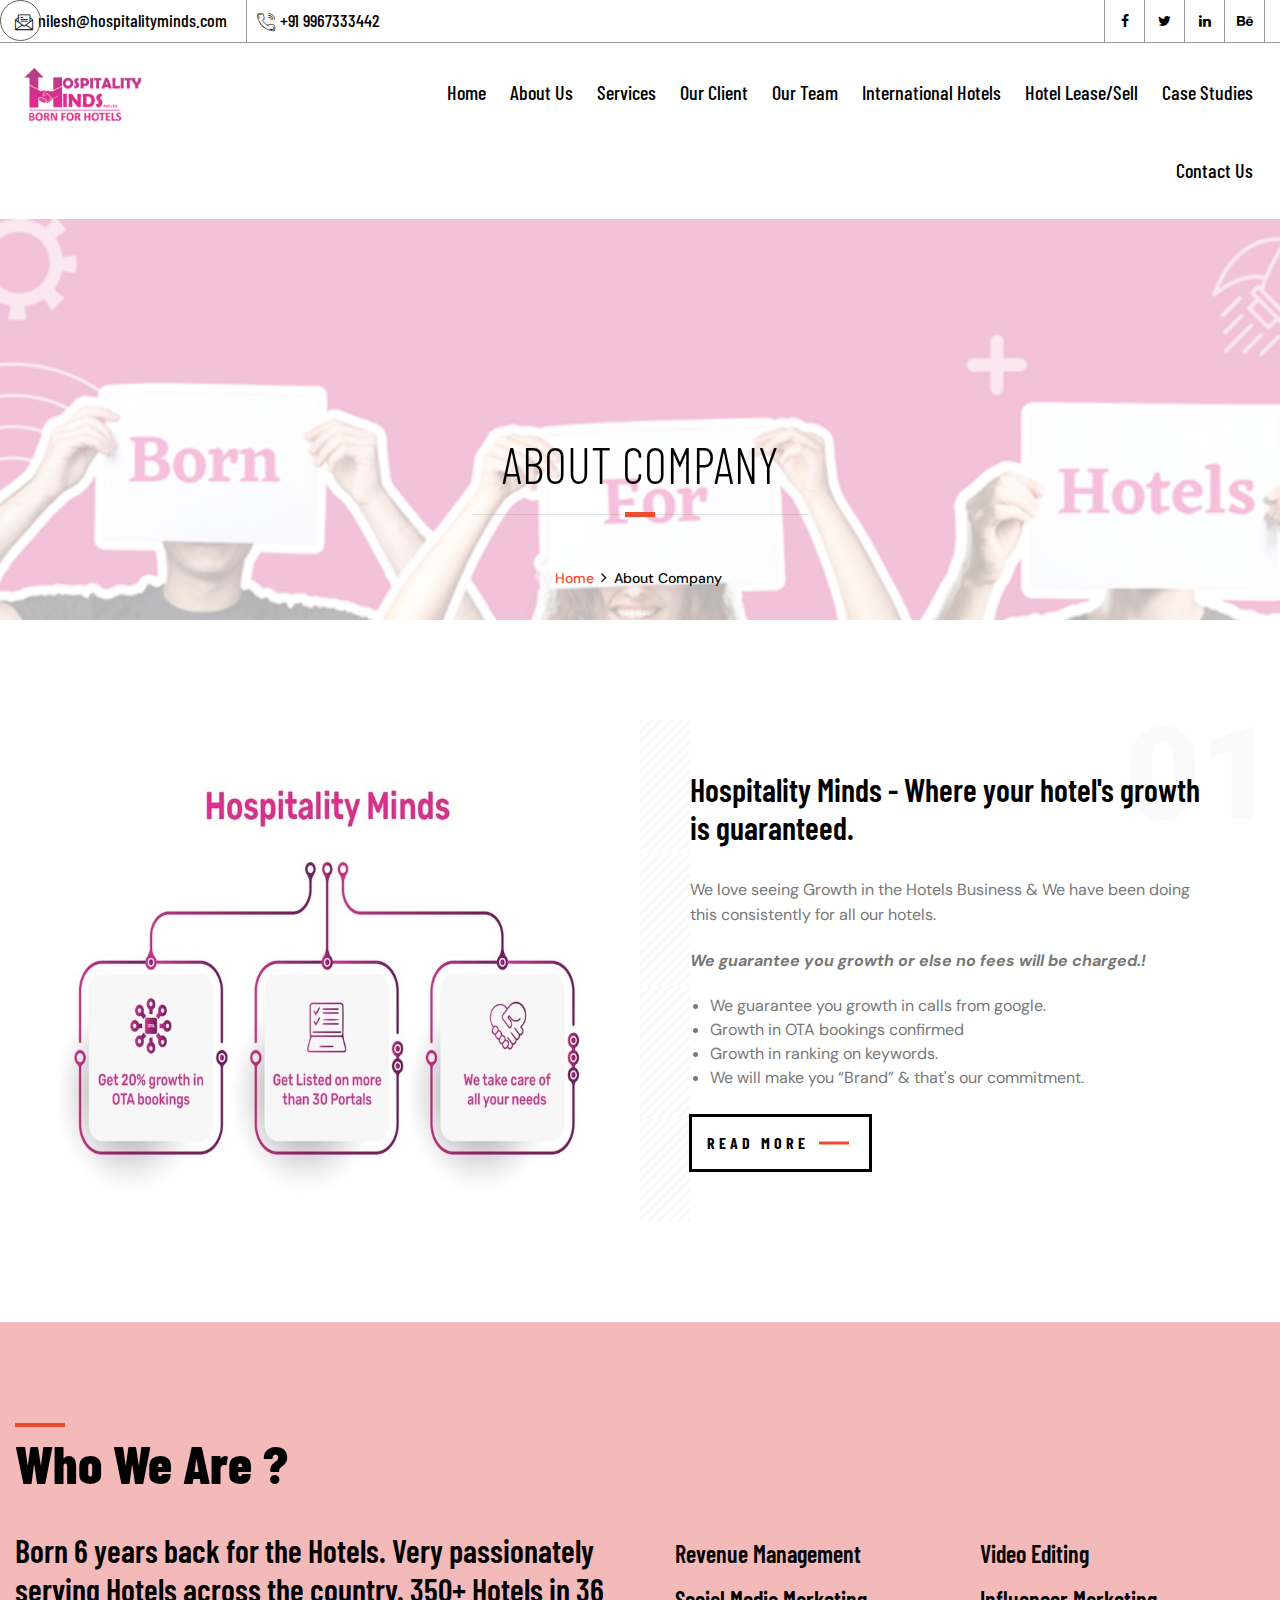
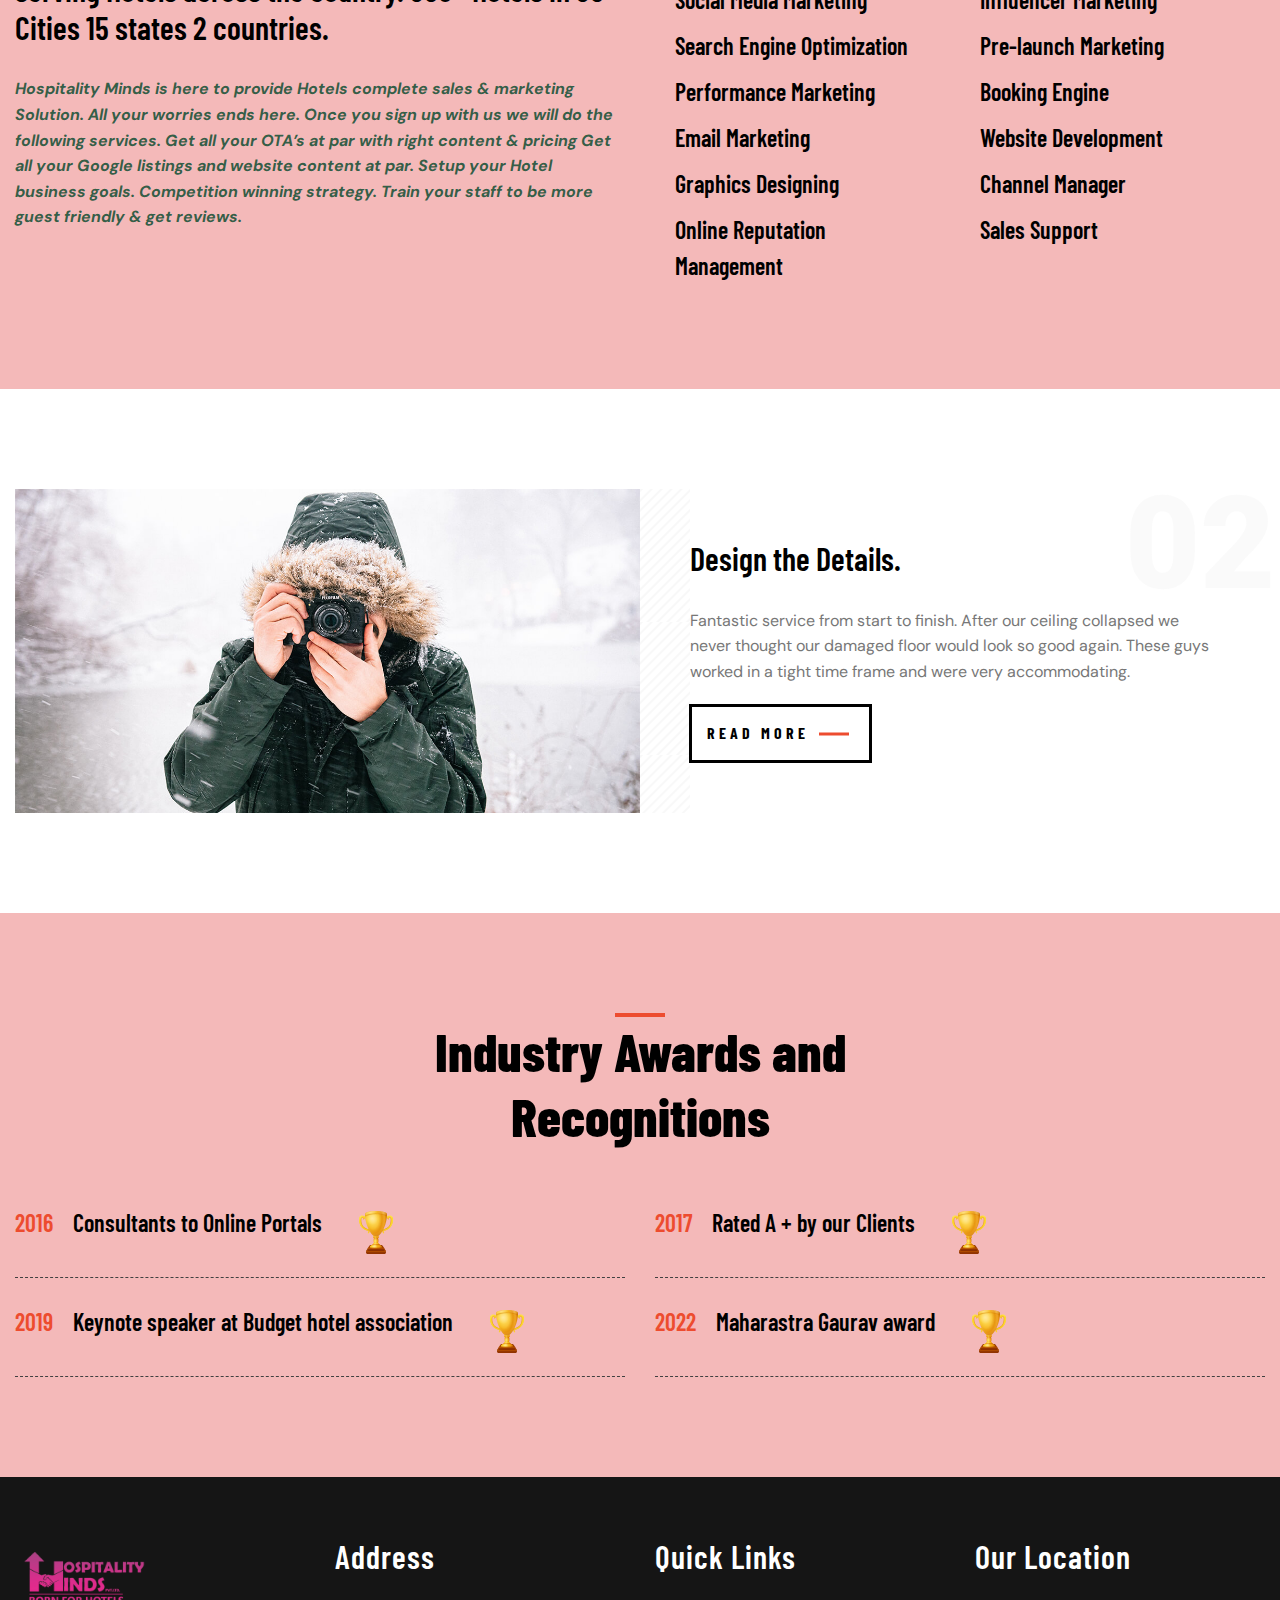
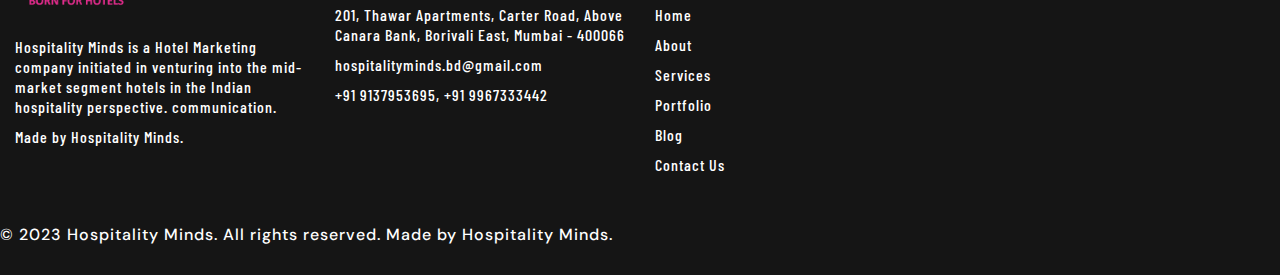
<file: about-1.html>
<!DOCTYPE html>

<html lang="en">


<!-- Mirrored from theme7x.com/anih-update/about-1.html by HTTrack Website Copier/3.x [XR&CO'2014], Sat, 06 May 2023 06:34:05 GMT -->
<head>

    <!-- META -->
    <meta charset="utf-8">
    <meta http-equiv="X-UA-Compatible" content="IE=edge">
    <meta name="keywords" content="" />
    <meta name="author" content="" />
    <meta name="robots" content="" />    
    <meta name="description" content="" />
    
    <!-- FAVICONS ICON -->
    <link rel="icon" href="images/favicon.ico" type="image/x-icon" />
    <link rel="shortcut icon" type="image/x-icon" href="images/favicon.png" />
    
    <!-- PAGE TITLE HERE -->
    <title>anih. Template | About Page 1</title>
    
    <!-- MOBILE SPECIFIC -->
    <meta name="viewport" content="width=device-width, initial-scale=1">
    
    <link rel="stylesheet" href="css/bootstrap.min.css"><!-- BOOTSTRAP STYLE SHEET -->    
    <link rel="stylesheet" href="css/fontawesome/css/font-awesome.min.css" /><!-- FONTAWESOME STYLE SHEET -->
    <link rel="stylesheet" href="css/owl.carousel.min.css"><!-- OWL CAROUSEL STYLE SHEET -->
    <link rel="stylesheet" href="css/magnific-popup.min.css"><!-- MAGNIFIC POPUP STYLE SHEET -->	
    <link rel="stylesheet" href="css/loader.min.css"><!-- LOADER STYLE SHEET -->
    <link rel="stylesheet" href="css/flaticon.min.css"><!-- FLATICON STYLE SHEET -->    
    <link rel="stylesheet" href="css/lc_lightbox.css" /><!-- IMAGE POPUP -->  
    <link rel="stylesheet" href="css/magic-mouse.css" /><!-- CURSUR CSS -->
    <link rel="stylesheet" href="css/swiper-bundle.min.css" /><!-- SWIPER SLIDER CSS -->     
    <link rel="stylesheet" href="css/style.css"><!-- MAIN STYLE SHEET -->
    <!-- Color Theme Change Css -->
    <link rel="stylesheet" class="skin" type="text/css" href="css/skin/skin-1.css">  
    <!-- Side Switcher Css-->
    <link rel="stylesheet" type="text/css" href="css/switcher.css">

    <!-- Google Fonts -->
    <link href="https://fonts.googleapis.com/css2?family=Barlow+Condensed:wght@100;200;300;400;500;600;700;800;900&amp;display=swap" rel="stylesheet"> 
    <link href="https://fonts.googleapis.com/css2?family=DM+Sans:wght@400;500;700&amp;display=swap" rel="stylesheet">
	<link href="https://fonts.googleapis.com/css2?family=Roboto:wght@100;300;400;500;700;900&amp;display=swap" rel="stylesheet">
 
</head>

<body>
<!-- LOADING AREA START ===== -->
<!-- <div class="loading-area">
    <div class="loading-box"></div>
    <div class="loading-pic">
        <div class="cssload-preloader">
            <div class="cssload-preloader-box">
                <div>a</div>
                <div>n</div>
                <div>i</div>
                <div>h</div>
            </div>
        </div>
    </div>
</div> -->
<!-- LOADING AREA  END ====== -->


	<div class="page-wraper"> 
       	
        <!-- HEADER START -->
        <header class="header-style1 site-header  nav-transparent mobile-sider-drawer-menu" style="background-color: #fff;">
            <div class="top-bar">
                <div class="container">
                    <div class="d-flex justify-content-between  align-content-center">
                        <ul class="list-unstyled e-p-bx text-black d-flex flex-wrap">
                            <li><i class="flaticon-email"></i>nilesh@hospitalityminds.com</li>
                            <li><i class="flaticon-telephone"></i><a href="tel:+2913564256789 ">+91 9967333442</a></li>
                        </ul>                            
                        <ul class="list-unstyled social-bx d-flex flex-wrap align-content-center">
                            <li><a href="https://www.facebook.com/"><i class="fa fa-facebook"></i></a></li>
                            <li><a href="https://twitter.com/"><i class="fa fa-twitter"></i></a></li>
                            <li><a href="https://www.linkedin.com/"><i class="fa fa-linkedin"></i></a></li>
                            <li><a href="https://www.behance.net/"><i class="fa fa-behance"></i></a></li>
                        </ul>
                    </div>
                </div>
            </div>             
            <div class="sticky-header main-bar-wraper navbar-expand-lg">
                <div class="main-bar">
            
                    <div class="container clearfix">
                        <div class="logo-header">
                            <div class="logo-header-inner logo-header-one">
                                <a href="index.html">
                                    <img style="height: 85px;" src="img/logo.png" alt="" />
                                </a>
                            </div>
                        </div>
                        <!-- NAV Toggle Button -->
                        <button id="mobile-side-drawer" data-target=".header-nav" data-toggle="collapse" type="button" class="navbar-toggler collapsed">
                            <span class="sr-only">Toggle navigation</span>
                            <span class="icon-bar icon-bar-first"></span>
                            <span class="icon-bar icon-bar-two"></span>
                            <span class="icon-bar icon-bar-three"></span>
                        </button> 
                        
                            <!-- MAIN NAVIGATION -->
                            <div class="header-nav navbar-collapse collapse d-flex justify-content-start collapse ">
                                <ul class=" nav navbar-nav" style="margin-left: 150px;">
                                    <li class="active">
                                        <a href="index.html">Home</a>
                                                                                        
                                    </li>

                                    <li>
                                        <a href="about-1.html">About Us</a>
                                                                              
                                    </li>
                                    
                                     <li>
                                        <a href="javascript:;">Services</a>

                                        <ul class="sub-menu">
                                            <li><a href="revenue-management.html">Revenue Management</a></li>
                                            <li>
                                                <a href="javascript:;">Digital Marketing</a>
                                                <ul class="sub-menu">
                                                    <li><a href="services-1.html">Social Media Marketing</a></li>
                                                    <li><a href="services-2.html">Search Engine Optimization</a></li>
                                                    <li><a href="services-detail.html">Performance Marketing</a></li>
                                                    <li><a href="services-detail.html">Email Marketing</a></li>
                                                    <li><a href="services-detail.html">Graphic Designing</a></li>
                                                    <li><a href="services-detail.html">Video Editing</a></li>
                                                    <li><a href="services-detail.html">Influencer Marketing</a></li>
                                                    <li><a href="services-detail.html">Pre-launch Marketing</a></li>
                                                </ul>                                                
                                            </li>
                                            <li><a href="error-404.html">Website Development</a></li>
                                            
                                            <li><a href="our-process.html">Booking Engine</a></li>                                                                                        
                                            <li><a href="icon-font.html">Channel Manager </a></li>                                                                                     
                                            <li><a href="error-404.html">Sales Support</a></li>
                                            <li><a href="error-404.html">Online Reputation Management</a></li>
                                            <li><a href="error-404.html">Hotel Audit</a></li>
                                            <li><a href="error-404.html">Hotel Photography</a></li>

                                                                                        
                                        </ul>
                                    </li>
                                    
                                    <li class="has-mega-menu">
                                        <a href="our-client.html">Our Client</a>
                                    </li>
                                                                        
                                    <li>
                                        <a href="javascript:;">Our Team</a>
                                    </li>                                                               

                                    <li><a href="faq.html">International Hotels</a></li>
                                    <li><a href="contact-1.html">Hotel Lease/Sell</a></li> 
                                    <li><a href="contact-1.html">Case Studies</a></li> 
                                    <li><a href="contact-1.html">Contact Us</a></li> 

                                </ul>
                            </div>
                                                                                                      
                            
                    </div>
                </div>
            </div>
        </header>
        <!-- HEADER END -->
        
        <!-- CONTENT START -->
        <div class="page-content">
        
            <!-- INNER PAGE BANNER -->
            <div class="full-landing-image sx-bnr-inr overlay-wraper  bg-top-center"  style="background-image:url(img/banner.png);">
            	<div class="overlay-main bg-white opacity-07"></div>
                <div class="container">
                    <div class="sx-bnr-inr-entry">
                    	<div class="banner-title-outer">
                        	<div class="banner-title-name">
                        		<h2  class="sx-title">About Company</h2>
                            </div>
                        </div>
                        <!-- BREADCRUMB ROW -->                            
                        
                            <div>
                                <ul class="sx-breadcrumb breadcrumb-style-2">
                                    <li><a href="index.html">Home</a></li>
                                    <li>About Company</li>
                                </ul>
                            </div>
                        
                        <!-- BREADCRUMB ROW END -->                        
                    </div>
                </div>
            </div>
            <!-- INNER PAGE BANNER END -->

            

            <!-- ABOUT COMPANY SECTION START -->
            <div class="section-full p-t100 p-b70 mobile-page-padding bg-white">
                <div class="container">
                    <div class="section-content ">
                        <div class="our-history m-b30">
                            <div class="row no-gutters sx-bg-white">
                                
                                <div class="col-xl-6 col-lg-6 col-md-12">
                                    <div class="our-history-pic bg-no-repeat bg-center bg-cover" style="background-image:url(img/img-1.jpeg);">
                                            
                                    </div>
                                </div>
                                <div class="col-xl-6 col-lg-6 col-md-12">
                                    <div class="our-history-content   pic-bg-border">
                                        <div class="large-title">
                                          <h3 class="m-t0 sx-title" data-title="01">Hospitality Minds - Where your hotel's growth is guaranteed.</h3>
                                        </div>
                                        <p>We love seeing Growth in the Hotels Business & We have been doing this consistently for all our hotels. </p>
                                        <p style="font-style: oblique;"><b>We guarantee you growth or else no fees will be charged.!</b></p>
                                        <ul style="margin-left: 20px;">
                                            <li>We guarantee you growth in calls from google. </li>
                                            <li>Growth in OTA bookings confirmed</li>
                                            <li>Growth in ranking on keywords.</li>
                                            <li>We will make you “Brand” & that's our commitment. </li>
                                        </ul>
                                        <a href="services-detail.html" class="site-button-secondry btn-half outline m-r15">Read More <span class="sx-bg-primary"></span></a>
                                        
                                    </div>
                                </div>
                             
                            </div>

                        </div>
                    </div>
                </div>
            </div>   
            <!-- ABOUT COMPANY SECTION END -->    

             
            <!-- ABOUT COMPANY START -->
            <div class="section-full mobile-page-padding p-t100 p-b70 bg-gray-light">
                <div class="container">
                        <!-- TITLE START -->
                        <div class="section-head-two left">
                            <h2 class="sx-title-two">Who We Are ? </h2>
                        </div>                   
                        <!-- TITLE END -->
                        <div class="section-content">
                            <div class="row">
                                <div class="col-xl-6 col-lg-6 col-md-12 m-b30">
                                    <div class="sx-about1">
                                        <h3 class="sx-title">
                                            Born 6 years back for the Hotels. Very passionately serving Hotels across the country. 350+ Hotels in 36 Cities 15 states 2 countries.
                                        </h3>
                                        <p style="font-style: oblique; font-weight: bold; color: #0a4b2fd6;">Hospitality Minds is here to provide Hotels complete sales & marketing Solution. All your worries ends here. Once you sign up with us we will do the following services. Get all your OTA’s at par with right content & pricing Get all your Google listings and website content at par. Setup your Hotel business goals. Competition winning strategy. Train your staff to be more guest friendly & get reviews.</p>
                                    </div>
                                </div>
                                
                                <div class="col-xl-6 col-lg-6 col-md-12 m-b30">
                                    
                                        <div class="list-my-skils">
                                            <ul>
                                                <li>
                                                    <span data-toggle="popover-hover" data-img="img/about/revenue-management-02.png">Revenue Management</span> 
                                                </li>
                                                <li>
                                                    <span data-toggle="popover-hover" data-img="img/about/smm.png">Social Media Marketing </span>
                                                </li>
                                                <li>
                                                    <span data-toggle="popover-hover" data-img="img/about/seo.png">Search Engine Optimization</span>
                                                </li>
                                                <li>
                                                    
                                                    <span data-toggle="popover-hover" data-img="img/about/performance-marketing-02.png">Performance Marketing</span>
                                                </li>
                                                <li><span data-toggle="popover-hover" data-img="img/about/email-marketing.png">Email Marketing</span>
                                                </li>
                                                <li>
                                                    <span data-toggle="popover-hover" data-img="img/about/gd-video-bg.png">Graphics Designing</span>
                                                </li>
                                                 <li>
                                                    <span data-toggle="popover-hover" data-img="img/about/gd-video-bg.png">Online Reputation Management</span>
                                                </li>
                                            </ul>
                                            <ul>    
                                                
                                                
                                                <li>
                                                    <span  data-toggle="popover-hover" data-img="img/about/gd-video-bg.png">Video Editing</span>
                                                </li>
                                                <li>
                                                    <span data-toggle="popover-hover" data-img="img/about/influencer-02.png">Influencer Marketing</span>
                                                </li>
                                                <li>
                                                    <span data-toggle="popover-hover" data-img="img/about/prelaunch-marketing-02.png">Pre-launch Marketing</span>
                                                </li>
                                                <li>
                                                    <span data-toggle="popover-hover" data-img="img/about/booking-engine.png">Booking Engine</span>
                                                </li>
                                                <li>
                                                    <span data-toggle="popover-hover" data-img="img/about/web-developmen.png">Website Development</span>
                                                </li>

                                                 <li>
                                                    <span data-toggle="popover-hover" data-img="img/about/channel-manager.png">Channel Manager</span>
                                                </li>

                                                 <li>
                                                    <span data-toggle="popover-hover" data-img="img/about/sales-support.png">Sales Support</span>
                                                </li>
                                                

                                            </ul>
                                        </div>                                           
                                    
                                </div>
                                
                            </div>
                       </div>
                 </div>
               
            </div>   
            <!-- ABOUT COMPANY END -->
  
            <!-- ABOUT COMPANY SECTION START -->
            <div class="section-full p-t100 p-b70 mobile-page-padding bg-white">
                <div class="container">
                    <div class="section-content ">
                        <div class="our-history m-b30">
                            <div class="row no-gutters sx-bg-white">
                                
                                <div class="col-xl-6 col-lg-6 col-md-12">
                                    <div class="our-history-pic bg-no-repeat bg-center bg-cover" style="background-image:url(images/our-history/1.jpg);">
                                            
                                    </div>
                                </div>
                                <div class="col-xl-6 col-lg-6 col-md-12">
                                    <div class="our-history-content   pic-bg-border">
                                        <div class="large-title">
                                          <h3 class="m-t0 sx-title" data-title="02">Design the Details.</h3>
                                        </div>
                                        <p>Fantastic service from start to finish. After our ceiling collapsed we never thought our damaged floor would look so good again. These guys worked in a tight time frame and were very accommodating.</p>
                                        <a href="services-detail.html" class="site-button-secondry btn-half outline m-r15">Read More <span class="sx-bg-primary"></span></a>
                                        
                                    </div>
                                </div>
                             
                            </div>

                        </div>
                    </div>
                </div>
            </div>   
            <!-- ABOUT COMPANY SECTION END -->            

             <!-- OUR AWARDS SECTION START -->
            <div class="section-full p-t100 p-b70 mobile-page-padding bg-gray-light">
                <div class="container">

                    <!-- TITLE START -->
                    <div class="section-head-two center">
                        <h2 class="sx-title-two">Industry Awards and Recognitions</h2>
                    </div>                   
                    <!-- TITLE END -->                     
                
                    <div class="section-content ">
                        <div class="row">

                           <!-- section one -->
                            <div class="col-xl-6 col-lg-6 col-md-12">
                                

                                <div class="sx-box our-story">
                                    <div class="mt-media our-story-info d-flex justify-content-start">
                                        <h4 class="text-uppercase our-story-year">2016</h4>
                                    </div>
                                    <div class="our-story-detail">
                                        <h4>Consultants to Online Portals</h4>
                                        <!-- <p>Which creates any land in beautiful creation </p> -->
                                    </div>
                                    <img style="margin-left: 30px;" src="img/awards.png">
                                </div>
                                <div class="sx-box our-story">
                                    <div class="mt-media our-story-info d-flex justify-content-start">
                                        <h4 class="text-uppercase our-story-year">2019</h4>
                                    </div>
                                    <div class="our-story-detail">
                                        <h4>Keynote speaker at Budget hotel association</h4>
                                        <!-- <p>Perfect bend choose the style, we complete with our file</p> -->
                                    </div>
                                    <img style="margin-left: 30px;" src="img/awards.png">

                                </div>
                             </div>


                            <div class="col-xl-6 col-lg-6 col-md-12 m-b30">

                                <div class="sx-box our-story">
                                    <div class="mt-media our-story-info d-flex justify-content-start">
                                        <h4 class="text-uppercase our-story-year">2017</h4>
                                    </div>
                                    <div class="our-story-detail">
                                        <h4>Rated A + by our Clients</h4>
                                        <!-- <p>Which can perform their task with all the best standards.</p> -->
                                    </div>
                                    <img style="margin-left: 30px;" src="img/awards.png">
                                    
                                </div>

                                <div class="sx-box our-story">
                                    <div class="mt-media our-story-info d-flex justify-content-start">
                                        <h4 class="text-uppercase our-story-year">2022</h4>
                                    </div>
                                    <div class="our-story-detail">
                                        <h4>Maharastra Gaurav award</h4>

                                        <!-- <p>Display your qualities and highlight your productivity.</p> -->
                                    </div>
                                      <img style="margin-left: 30px;" src="img/awards.png">
                                </div>
                               
                             </div>
                             
                           
                        </div>
                    </div>
                </div>
            </div>   
            <!-- OUR AWARDS SECTION END -->  
  
            
        </div>
        <!-- CONTENT END -->
        
       <!-- FOOTER START -->
        <footer class="site-footer footer-dark">
    
            <!-- FOOTER BLOCKES START -->  
            <div class="footer-top overlay-wraper">
                <div class="overlay-main"></div>
                <div class="container">
                    <div class="row">
                        <!-- ABOUT COMPANY -->
                        <div class="col-lg-3 col-md-6 col-sm-6">  
                            <div class="widget widget_about">
                                <div class="logo-footer clearfix p-b15">
                                      <img style="height: 85px;" src="img/logo.png" alt="" />
                                </div>
                                <p>Hospitality Minds is a Hotel Marketing company initiated in venturing into the mid-market segment hotels in the Indian hospitality perspective. communication.</p> 
                                <p>Made by Hospitality Minds.</p> 
                            </div>
                        </div> 
                        
                        <!-- RESENT POST -->
                        <div class="col-lg-3 col-md-6 col-sm-6">  
                            <div class="widget widget_about">
                               <h3>Address</h3>
                                <p>201, Thawar Apartments, Carter Road, Above Canara Bank, Borivali East, Mumbai - 400066</p> 
                                <p>hospitalityminds.bd@gmail.com</p> 
                                <p>+91 9137953695, +91 9967333442</p> 
                            </div>
                        </div> 
                        
                                             
                        <!-- USEFUL LINKS -->
                        <div class="col-lg-3 col-md-6 col-sm-6 col-6 col">
                            <div class="widget widget_services">
                                 <h3>Quick Links</h3>
                                <ul>
                                    <li><a href="index.html">Home</a></li>
                                    <li><a href="about-1.html">About</a></li>
                                    <li><a href="services-1.html">Services</a></li>
                                    <li><a href="portfolio-grid-2-columns.html">Portfolio</a></li>
                                    <li><a href="blog-grid.html">Blog</a></li>
                                    <li><a href="contact-1.html">Contact Us</a></li>
                                </ul>
                            </div>                                                    
                        </div>   
                        
                        <!-- CONTACT US -->
                        <div class="col-lg-3 col-md-6 col-sm-6">
                            <div class="widget_newsletter">
                                <h3>Our Location</h3>
                                <iframe src="https://www.google.com/maps/embed?pb=!1m18!1m12!1m3!1d60275.261675825095!2d72.82061739746406!3d19.229945437639934!2m3!1f0!2f0!3f0!3m2!1i1024!2i768!4f13.1!3m3!1m2!1s0x3be7b0d08abfdb03%3A0xcc655d023c8eff25!2sHospitality%20Minds!5e0!3m2!1sen!2sin!4v1683466056459!5m2!1sen!2sin" width="300" height="210" style="border:0;" allowfullscreen="" loading="lazy" referrerpolicy="no-referrer-when-downgrade"></iframe>
                                
                            </div>                                              
                        </div> 

                <p style="text-align: center;">© 2023 Hospitality Minds. All rights reserved. Made by Hospitality Minds.</p>                         
                        

                        
                    </div>
                </div> 
                                 
            </div>
            <!-- FOOTER COPYRIGHT -->
            
        </footer>
        <!-- FOOTER END -->
        
        <!-- BUTTON TOP START -->
		<button class="scroltop"><span class="fa fa-angle-up  relative" id="btn-vibrate"></span></button>
        
    </div>



<!-- JAVASCRIPT  FILES ========================================= --> 
<script src="js/jquery-3.6.0.min.js.js"></script><!-- JQUERY.MIN JS -->
<script src="js/popper.min.js"></script><!-- POPPER.MIN JS -->
<script src="js/bootstrap.min.js"></script><!-- BOOTSTRAP.MIN JS -->
<script src="js/magnific-popup.min.js"></script><!-- MAGNIFIC-POPUP JS -->
<script src="js/waypoints.min.js"></script><!-- WAYPOINTS JS -->
<script src="js/counterup.min.js"></script><!-- COUNTERUP JS -->
<script src="js/waypoints-sticky.min.js"></script><!-- sticky header JS -->
<script src="js/isotope.pkgd.min.js"></script><!-- MASONRY  -->
<script src="js/imagesloaded.pkgd.min.js"></script><!-- MASONRY  -->
<script src="js/owl.carousel.min.js"></script><!-- OWL  SLIDER  -->
<script src="js/jquery.owl-filter.js"></script>

<script src="js/theia-sticky-sidebar.js"></script><!--sticky content-->

<script src="js/lc_lightbox.lite.js" ></script><!-- IMAGE POPUP -->
<script src="js/magic_mouse.js"></script><!-- CURSOR POINT SCRIPT FILES -->
<script src="js/swiper-bundle.min.js"></script><!-- Swiper js -->
<script src="js/custom.js"></script><!-- CUSTOM FUCTIONS  -->
<script src="js/switcher.js"></script><!-- SWITCHER FUCTIONS  -->


<!-- STYLE SWITCHER  ======= --> 
<!-- <div class="styleswitcher">

    <div class="switcher-btn-bx">
        <a class="switch-btn">
            <span class="fa fa-cog fa-spin"></span>
        </a>
    </div>
    
    <div class="styleswitcher-inner">
    
        <h6 class="switcher-title">Color Skin</h6>
        <ul class="color-skins">
            <li><a class="theme-skin skin-1" href="about-1a39b.html?theme=css/skin/skin-1"></a></li>
            <li><a class="theme-skin skin-2" href="about-161e7.html?theme=css/skin/skin-2"></a></li>
            <li><a class="theme-skin skin-3" href="about-1cce5.html?theme=css/skin/skin-3"></a></li>
            <li><a class="theme-skin skin-4" href="about-113f7.html?theme=css/skin/skin-4"></a></li>
            <li><a class="theme-skin skin-5" href="about-119a6.html?theme=css/skin/skin-5"></a></li>
            <li><a class="theme-skin skin-6" href="about-1fe5c.html?theme=css/skin/skin-6"></a></li>
            <li><a class="theme-skin skin-7" href="about-1ab47.html?theme=css/skin/skin-7"></a></li>
            <li><a class="theme-skin skin-8" href="about-15f8d.html?theme=css/skin/skin-8"></a></li>
            <li><a class="theme-skin skin-9" href="about-15663.html?theme=css/skin/skin-9"></a></li>
            <li><a class="theme-skin skin-10" href="about-128ac.html?theme=css/skin/skin-10"></a></li>
        </ul>   
        
    </div>    
</div> -->




</body>


<!-- Mirrored from theme7x.com/anih-update/about-1.html by HTTrack Website Copier/3.x [XR&CO'2014], Sat, 06 May 2023 06:34:10 GMT -->
</html>
</file>
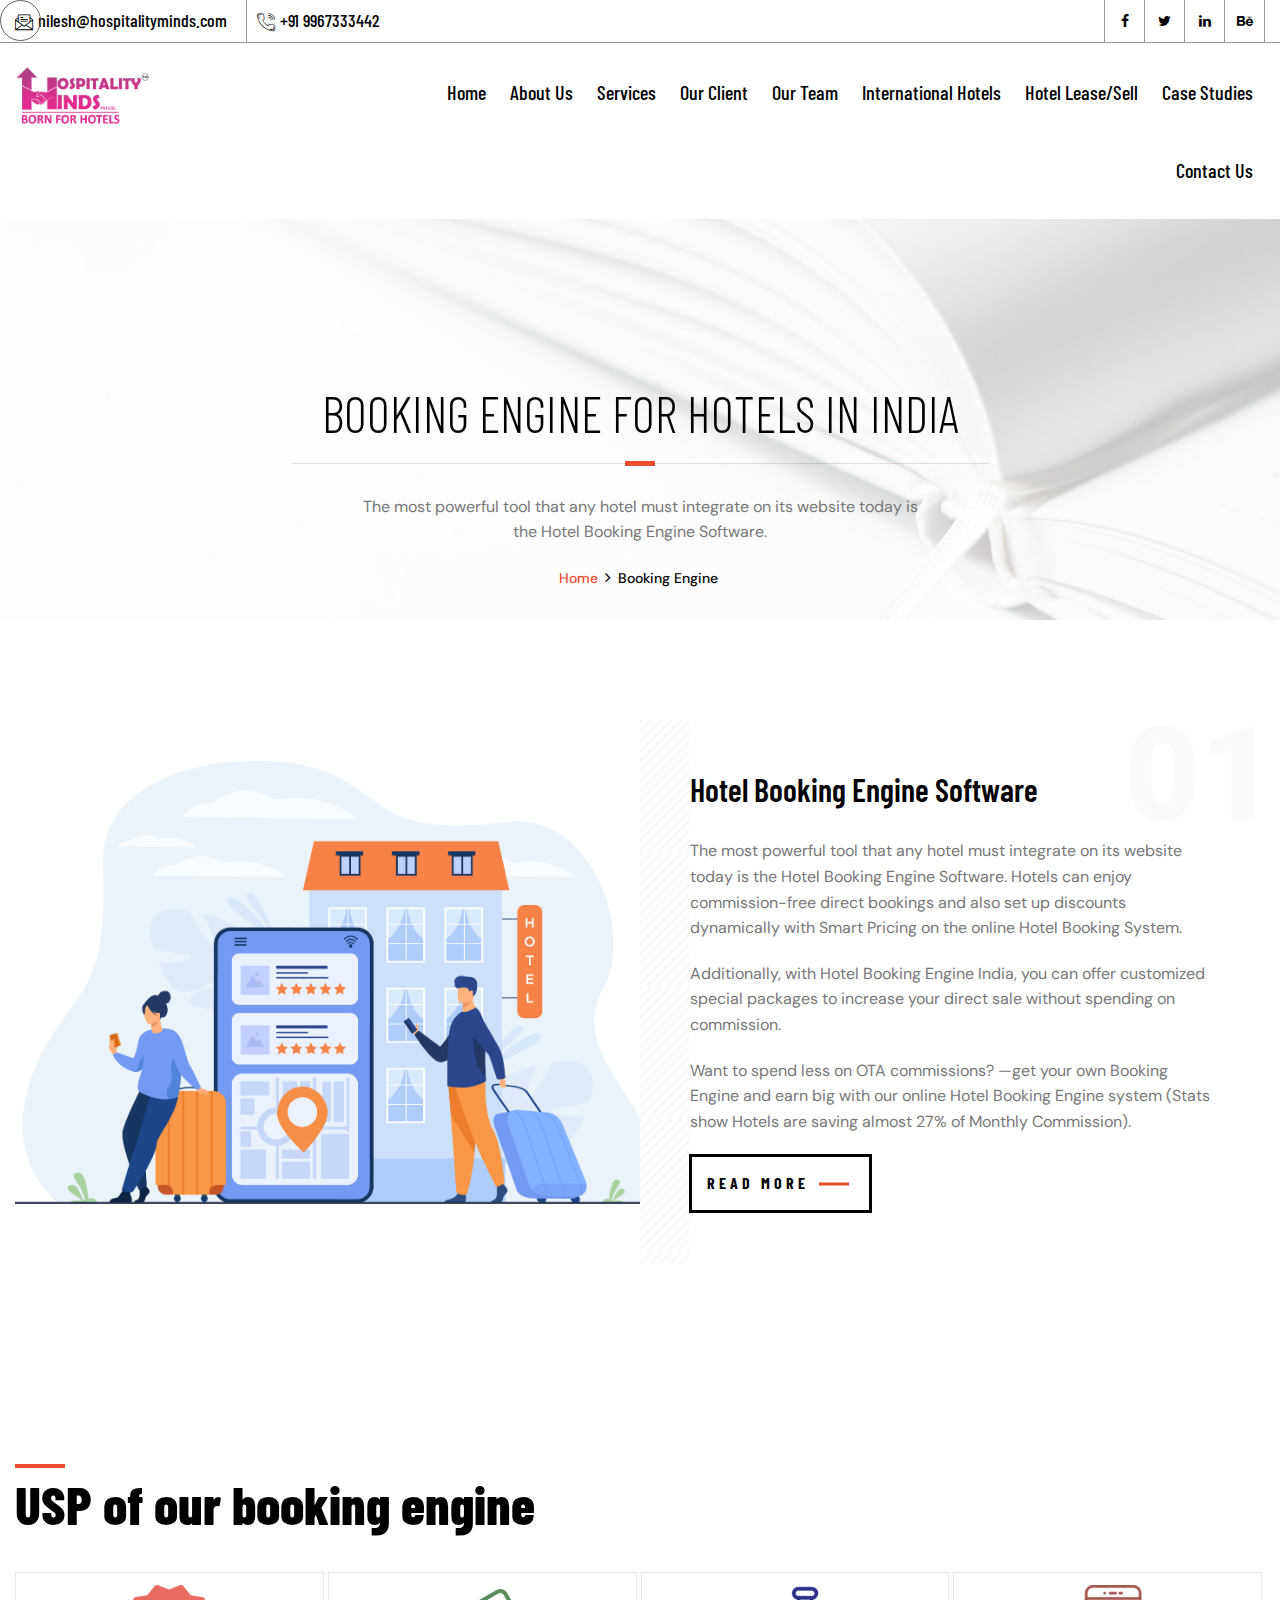
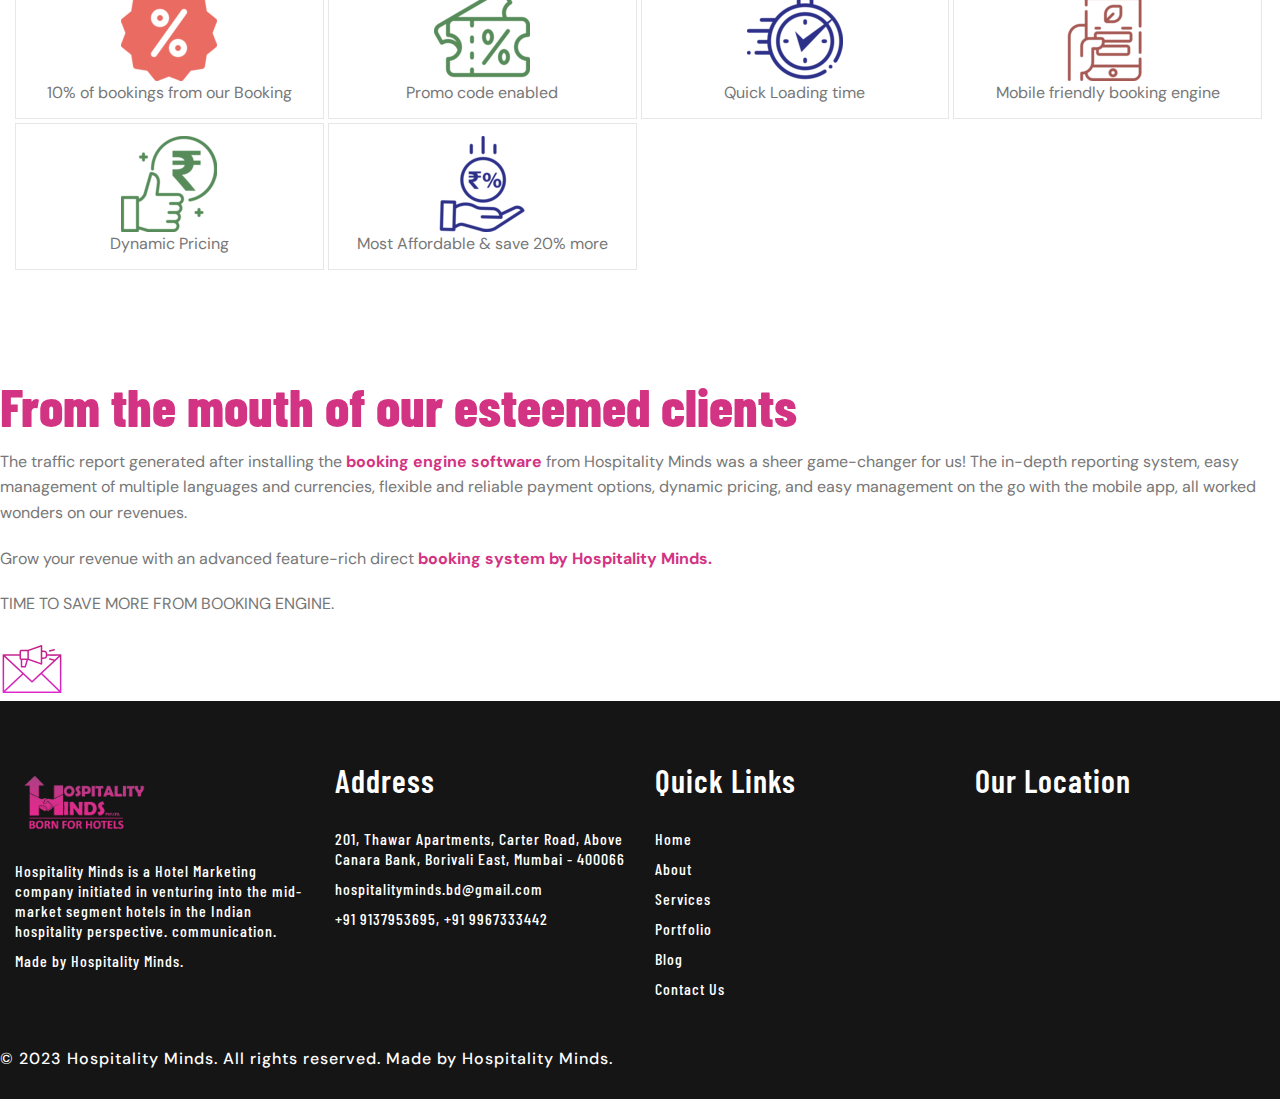
<file: booking-engine.html>
<!DOCTYPE html>

<html lang="en">


<!-- Mirrored from theme7x.com/anih-update/services-2.html by HTTrack Website Copier/3.x [XR&CO'2014], Sat, 06 May 2023 06:34:17 GMT -->
<head>

    <!-- META -->
    <meta charset="utf-8">
    <meta http-equiv="X-UA-Compatible" content="IE=edge">
    <meta name="keywords" content="" />
    <meta name="author" content="" />
    <meta name="robots" content="" />    
    <meta name="description" content="" />
    
    <!-- FAVICONS ICON -->
    <link rel="icon" href="smile.png" type="img/icon-1.png">
    <link rel="icon" href="smile.png" type="img/icon-1.png">
    
    <!-- PAGE TITLE HERE -->
    <title>Booking Engine</title>
    
    <!-- MOBILE SPECIFIC -->
    <meta name="viewport" content="width=device-width, initial-scale=1">
    

    <link rel="stylesheet" href="css/bootstrap.min.css"><!-- BOOTSTRAP STYLE SHEET -->    
    <link rel="stylesheet" href="css/fontawesome/css/font-awesome.min.css" /><!-- FONTAWESOME STYLE SHEET -->
    <link rel="stylesheet" href="css/owl.carousel.min.css"><!-- OWL CAROUSEL STYLE SHEET -->
    <link rel="stylesheet" href="css/magnific-popup.min.css"><!-- MAGNIFIC POPUP STYLE SHEET -->	
    <link rel="stylesheet" href="css/loader.min.css"><!-- LOADER STYLE SHEET -->
    <link rel="stylesheet" href="css/flaticon.min.css"><!-- FLATICON STYLE SHEET -->    
    <link rel="stylesheet" href="css/lc_lightbox.css" /><!-- IMAGE POPUP -->  
    <link rel="stylesheet" href="css/magic-mouse.css" /><!-- CURSUR CSS -->
    <link rel="stylesheet" href="css/swiper-bundle.min.css" /><!-- SWIPER SLIDER CSS -->     
    <link rel="stylesheet" href="css/style.css"><!-- MAIN STYLE SHEET -->
    <!-- Color Theme Change Css -->
    <link rel="stylesheet" class="skin" type="text/css" href="css/skin/skin-1.css">  
    <!-- Side Switcher Css-->
    <link rel="stylesheet" type="text/css" href="css/switcher.css">
    
    <!-- Google Fonts -->
    <link href="https://fonts.googleapis.com/css2?family=Barlow+Condensed:wght@100;200;300;400;500;600;700;800;900&amp;display=swap" rel="stylesheet"> 
    <link href="https://fonts.googleapis.com/css2?family=DM+Sans:wght@400;500;700&amp;display=swap" rel="stylesheet">
	<link href="https://fonts.googleapis.com/css2?family=Roboto:wght@100;300;400;500;700;900&amp;display=swap" rel="stylesheet">
 
</head>

<body>
<!-- LOADING AREA START ===== -->
<!-- <div class="loading-area">
    <div class="loading-box"></div>
    <div class="loading-pic">
        <div class="cssload-preloader">
            <div class="cssload-preloader-box">
                <div>a</div>
                <div>n</div>
                <div>i</div>
                <div>h</div>
            </div>
        </div>
    </div>
</div> -->
<!-- LOADING AREA  END ====== -->

	<div class="page-wraper"> 
       	
          <!-- HEADER START -->
        <header class="header-style1 site-header  nav-transparent mobile-sider-drawer-menu" style="background-color: #fff;">
            <div class="top-bar">
                <div class="container">
                    <div class="d-flex justify-content-between  align-content-center">
                        <ul class="list-unstyled e-p-bx text-black d-flex flex-wrap">
                            <li><i class="flaticon-email"></i>nilesh@hospitalityminds.com</li>
                            <li><i class="flaticon-telephone"></i><a href="tel:+2913564256789 ">+91 9967333442</a></li>
                        </ul>                            
                        <ul class="list-unstyled social-bx d-flex flex-wrap align-content-center">
                            <li><a href="https://www.facebook.com/"><i class="fa fa-facebook"></i></a></li>
                            <li><a href="https://twitter.com/"><i class="fa fa-twitter"></i></a></li>
                            <li><a href="https://www.linkedin.com/"><i class="fa fa-linkedin"></i></a></li>
                            <li><a href="https://www.behance.net/"><i class="fa fa-behance"></i></a></li>
                        </ul>
                    </div>
                </div>
            </div>             
            <div class="sticky-header main-bar-wraper navbar-expand-lg">
                <div class="main-bar">
            
                    <div class="container clearfix">
                        <div class="logo-header">
                            <div class="logo-header-inner logo-header-one">
                                <a href="index.html">
                                    <img style="height: 85px;" src="img/logo-main.png" alt="" />
                                </a>
                            </div>
                        </div>
                        <!-- NAV Toggle Button -->
                        <button id="mobile-side-drawer" data-target=".header-nav" data-toggle="collapse" type="button" class="navbar-toggler collapsed">
                            <span class="sr-only">Toggle navigation</span>
                            <span class="icon-bar icon-bar-first"></span>
                            <span class="icon-bar icon-bar-two"></span>
                            <span class="icon-bar icon-bar-three"></span>
                        </button> 
                        
                            <!-- EXTRA NAV -->
                            <!-- <div class="extra-nav">
                                <div class="extra-cell">
                                    <div class="site-search">                                           
                                        <form role="search" method="GET">
                                            <div class="input-group">
                                                <input name="key-search" type="text" class="form-control" placeholder="Search">
                                                <span class="input-group-btn">
                                                    <button type="submit" class="btn"><i class="fa fa-search"></i></button>
                                                </span>
                                            </div>
                                        </form>
                                    </div>
                                </div>
                            </div> -->
                            <!-- EXTRA Nav -->
                                                    
                            <!-- MAIN NAVIGATION -->
                            <div class="header-nav navbar-collapse collapse d-flex justify-content-start collapse ">
                                <ul class=" nav navbar-nav" style="margin-left: 150px;">
                                    <li class="active">
                                        <a href="index.html">Home</a>
                                                                                     
                                    </li>

                                    <li>
                                        <a href="about-1.html">About Us</a>
                                                                         
                                    </li>
                                    
                                     <li>
                                        <a href="javascript:;">Services</a>

                                        <ul class="sub-menu">
                                            <li><a href="revenue-management.html">Revenue Management</a></li>
                                            <li>
                                                <a href="javascript:;">Digital Marketing</a>
                                                <ul class="sub-menu">
                                                    <li><a href="services-1.html">Social Media Marketing</a></li>
                                                    <li><a href="services-2.html">Search Engine Optimization</a></li>
                                                    <li><a href="services-detail.html">Performance Marketing</a></li>
                                                    <li><a href="services-detail.html">Email Marketing</a></li>
                                                    <li><a href="services-detail.html">Graphic Designing</a></li>
                                                    <li><a href="services-detail.html">Video Editing</a></li>
                                                    <li><a href="services-detail.html">Influencer Marketing</a></li>
                                                    <li><a href="services-detail.html">Pre-launch Marketing</a></li>
                                                </ul>                                                
                                            </li>
                                            <li><a href="error-404.html">Website Development</a></li>

                                            <li><a href="our-process.html">Booking Engine</a></li>                                                                                        
                                            <li><a href="icon-font.html">Channel Manager </a></li>                                                                                     
                                            <li><a href="error-404.html">Sales Support</a></li>
                                            <li><a href="error-404.html">Online Reputation Management</a></li>
                                            <li><a href="error-404.html">Hotel Audit</a></li>
                                            <li><a href="error-404.html">Hotel Photography</a></li>

                                                                                        
                                        </ul>
                                    </li>
                                    
                                    <li class="has-mega-menu">
                                        <a href="our-client.html">Our Client</a>
                                    </li>
                                                                        
                                    <li>
                                        <a href="javascript:;">Our Team</a>
                                    </li>                                                               

                                    <li><a href="faq.html">International Hotels</a></li>
                                    <li><a href="contact-1.html">Hotel Lease/Sell</a></li> 
                                    <li><a href="contact-1.html">Case Studies</a></li> 
                                    <li><a href="contact-1.html">Contact Us</a></li> 

                                </ul>
                            </div>
                                                                                                      
                            
                    </div>
                </div>
            </div>
        </header>
        <!-- HEADER END -->
        
        <!-- CONTENT START -->
        <div class="page-content">
        
            <!-- INNER PAGE BANNER -->
            <div class="full-landing-image sx-bnr-inr overlay-wraper  bg-top-center"    style="background-image:url(images/banner/1.jpg);">
                <div class="overlay-main bg-white opacity-07"></div>
                <div class="container">
                    <div class="sx-bnr-inr-entry">
                        <div class="banner-title-outer">
                            <div class="banner-title-name">
                                <h2 class="sx-title">BOOKING ENGINE FOR HOTELS IN INDIA</h2>
                                <p>The most powerful tool that any hotel must integrate on its website today is the Hotel Booking Engine Software. </p>
                            </div>
                        </div>
                        <!-- BREADCRUMB ROW -->                            
                        
                            <div>
                                <ul class="sx-breadcrumb breadcrumb-style-2">
                                    <li><a href="index.html">Home</a></li>
                                    <li>Booking Engine</li>
                                </ul>
                            </div>
                        
                        <!-- BREADCRUMB ROW END -->                        
                    </div>
                </div>
            </div>
            <!-- INNER PAGE BANNER END -->
             
            
             <!-- ABOUT COMPANY SECTION START -->
            <div class="section-full p-t100 p-b70 mobile-page-padding bg-white">
                <div class="container">
                    <div class="section-content ">
                        <div class="our-history m-b30">
                            <div class="row no-gutters sx-bg-white">
                                
                                <div class="col-xl-6 col-lg-6 col-md-12">
                                    <div class="our-history-pic bg-no-repeat bg-center bg-cover" style="background-image:url(img/booking-engine.jpg);">
                                            
                                    </div>
                                </div>
                                <div class="col-xl-6 col-lg-6 col-md-12">
                                    <div class="our-history-content   pic-bg-border">
                                        <div class="large-title">
                                          <h3 class="m-t0 sx-title" data-title="01">Hotel Booking Engine Software</h3>
                                        </div>
                                        <p>The most powerful tool that any hotel must integrate on its website today is the Hotel Booking Engine Software. Hotels can enjoy commission-free direct bookings and also set up discounts dynamically with Smart Pricing on the online Hotel Booking System.</p>

										<p>Additionally, with Hotel Booking Engine India, you can offer customized special packages to increase your direct sale without spending on commission.</p>

										<p>Want to spend less on OTA commissions? —get your own Booking Engine and earn big with our online Hotel Booking Engine system (Stats show Hotels are saving almost 27% of Monthly Commission).
										</p>
                                        <!-- <p style="font-style: oblique;"><b>We guarantee you growth or else no fees will be charged.!</b></p>
                                        <ul style="margin-left: 20px;">
                                            <li>We guarantee you growth in calls from google. </li>
                                            <li>Growth in OTA bookings confirmed</li>
                                            <li>Growth in ranking on keywords.</li>
                                            <li>We will make you “Brand” & that's our commitment. </li>
                                        </ul> -->
                                        <a href="services-detail.html" class="site-button-secondry btn-half outline m-r15">Read More <span class="sx-bg-primary"></span></a>
                                        
                                    </div>
                                </div>
                             
                            </div>

                        </div>
                    </div>
                </div>
            </div>   
            <!-- ABOUT COMPANY SECTION END -->    

      <!-- SECTION CONTENTG START -->
            <div class="section-full p-tb100 inner-page-padding">
            
                        <div class="container">

                                    <!-- TITLE START -->
                                    <div class="section-head-two left">
                                        <h2 class="sx-title-two">USP of our booking engine</h2>
                                    </div>                   
                                    <!-- TITLE END -->                  
                                    <div class="section-content">
                                        <div class="sx-box">
                                            <div class="icon-font">
    
                                                <div class="icon-font-block"><img src="img/icons/Getaminimum.png">
                                                    <div class="class-name">10% of bookings from our Booking</div>
                                                     
                                                </div>        
                                                
                                                <div class="icon-font-block"><img src="img/icons/Promocode.png">
                                                    <div class="class-name">Promo code enabled</div>
                                                     
                                                </div>        
                                                
                                                <div class="icon-font-block"><img src="img/icons/QuickLoading.png">
                                                    <div class="class-name">Quick Loading time</div>
                                                     
                                                </div>        
                                                
                                                <div class="icon-font-block"><img src="img/icons/Mobile-friendly.png">
                                                    <div class="class-name">Mobile friendly booking engine</div>
                                                     
                                                </div>   


                                                <div class="icon-font-block"><img src="img/icons/DynamicPricing.png">
                                                    <div class="class-name">Dynamic Pricing</div>
                                                     
                                                </div>   


                                                <div class="icon-font-block"><img src="img/icons/Affordable.png">
                                                    <div class="class-name">Most Affordable & save 20% more</div>
                                                     
                                                </div>        
                                                 
                                            </div>
                                        </div>
                                   </div>
 
                        </div>              
           </div>
           
                       
            <!-- SECTION CONTENT END -->

            <section class="paragraph-section">
				  <div class="paragraph-wrapper">
					    <h2 class="paragraph-heading" style="color:#d33383;">From the mouth of our esteemed clients</h2>
							   

							      <p class="paragraph-text">The traffic report generated after installing the <b style="color:#d33383;">booking engine software</b> from Hospitality Minds was a sheer game-changer for us! The in-depth reporting system, easy management of multiple languages and currencies, flexible and reliable payment options, dynamic pricing, and easy management on the go with the mobile app, all worked wonders on our revenues.</p>

							           <p class="paragraph-text">Grow your revenue with an advanced feature-rich direct <b style="color: #d33383;">booking system by Hospitality Minds.</b></p>
							            <p class="paragraph-text">TIME TO SAVE MORE FROM BOOKING ENGINE.</p>
							    <div class="icon-wrapper">
						     <img src="img/icons/abc.png">
					    </div>
				  </div>
			</section>



            <!-- COUNTER START -->
           <!--  <div class="section-full overlay-wraper mobile-page-padding  p-t100 p-b70 bg-center bg-cover" style="background-image:url(images/background/bg-1.jpg)">
                <div class="overlay-main bg-white opacity-01"></div>
                <div class="container">
                    <div class="section-content">
 
                        <div class="counter-blocks">
                            <div class="row when-item-four justify-content-center">
                                <div class="col-xl-3 col-md-6 col-sm-6 col-6 m-b30 ">
                                    <div class="sx-count sx-icon-box-wraper text-center p-a20">
                                        <h2 class="m-t0 sx-text-primary"><span class="counter">256</span></h2>
                                        <h4 class="m-b0">Projects Created</h4>
                                    </div> 
                                </div>
                                
                                <div class="col-xl-3 col-md-6 col-sm-6 col-6 m-b30">
                                    <div class="sx-count sx-icon-box-wraper text-center p-a20">
                                        <h2 class="m-t0  sx-text-primary"><span class="counter">995</span></h2>
                                        <h4 class="m-b0">Cups of Coffee</h4>
                                    </div>
                                </div>
                                
                                <div class="col-xl-3 col-md-6 col-sm-6 col-6 m-b30">
                                    <div class="sx-count sx-icon-box-wraper text-center p-a20">
                                        <h2 class="m-t0  sx-text-primary"><span class="counter">5.7</span><span>K<b>+</b></span></h2>
                                        <h4 class="m-b0">Satisfied Customers</h4>
                                    </div> 
                                </div>
                                
                                <div class="col-xl-3 col-md-6 col-sm-6 col-6 m-b30">
                                    <div class="sx-count sx-icon-box-wraper text-center p-a20">
                                        <h2 class="m-t0  sx-text-primary"><span class="counter">135</span><span>K</span></h2>
                                        <h4 class="m-b0">Nominees & Awards</h4>
                                    </div> 
                                </div>                                                                                                                        
                            </div>
                        </div>                                   

                   </div>
               </div>
    
            </div>    -->
            <!-- COUNTER  END -->
                        

                        
        <!-- CONTENT END -->
        
  <!-- FOOTER START -->
        <footer class="site-footer footer-dark">
    
            <!-- FOOTER BLOCKES START -->  
            <div class="footer-top overlay-wraper">
                <div class="overlay-main"></div>
                <div class="container">
                    <div class="row">
                        <!-- ABOUT COMPANY -->
                        <div class="col-lg-3 col-md-6 col-sm-6">  
                            <div class="widget widget_about">
                                <div class="logo-footer clearfix p-b15">
                                      <img style="height: 85px;" src="img/logo.png" alt="" />
                                </div>
                                <p>Hospitality Minds is a Hotel Marketing company initiated in venturing into the mid-market segment hotels in the Indian hospitality perspective. communication.</p> 
                                <p>Made by Hospitality Minds.</p> 
                            </div>
                        </div> 
                        
                        <!-- RESENT POST -->
                        <div class="col-lg-3 col-md-6 col-sm-6">  
                            <div class="widget widget_about">
                               <h3>Address</h3>
                                <p>201, Thawar Apartments, Carter Road, Above Canara Bank, Borivali East, Mumbai - 400066</p> 
                                <p>hospitalityminds.bd@gmail.com</p> 
                                <p>+91 9137953695, +91 9967333442</p> 
                            </div>
                        </div> 
                        
                                             
                        <!-- USEFUL LINKS -->
                        <div class="col-lg-3 col-md-6 col-sm-6 col-6 col">
                            <div class="widget widget_services">
                                 <h3>Quick Links</h3>
                                <ul>
                                    <li><a href="index.html">Home</a></li>
                                    <li><a href="about-1.html">About</a></li>
                                    <li><a href="services-1.html">Services</a></li>
                                    <li><a href="portfolio-grid-2-columns.html">Portfolio</a></li>
                                    <li><a href="blog-grid.html">Blog</a></li>
                                    <li><a href="contact-1.html">Contact Us</a></li>
                                </ul>
                            </div>                                                    
                        </div>   
                        
                        <!-- CONTACT US -->
                        <div class="col-lg-3 col-md-6 col-sm-6">
                            <div class="widget_newsletter">
                                <h3>Our Location</h3>
                                <iframe src="https://www.google.com/maps/embed?pb=!1m18!1m12!1m3!1d60275.261675825095!2d72.82061739746406!3d19.229945437639934!2m3!1f0!2f0!3f0!3m2!1i1024!2i768!4f13.1!3m3!1m2!1s0x3be7b0d08abfdb03%3A0xcc655d023c8eff25!2sHospitality%20Minds!5e0!3m2!1sen!2sin!4v1683466056459!5m2!1sen!2sin" width="300" height="210" style="border:0;" allowfullscreen="" loading="lazy" referrerpolicy="no-referrer-when-downgrade"></iframe>
                                
                            </div>                                              
                        </div> 

                <p style="text-align: center;">© 2023 Hospitality Minds. All rights reserved. Made by Hospitality Minds.</p>                         
                        

                        
                    </div>
                </div> 
                                 
            </div>
            <!-- FOOTER COPYRIGHT -->
            
        </footer>
        <!-- FOOTER END -->
        
        <!-- BUTTON TOP START -->
		<button class="scroltop"><span class="fa fa-angle-up  relative" id="btn-vibrate"></span></button>
        
    </div>
	</div>


<!-- JAVASCRIPT  FILES ========================================= --> 
<script src="js/jquery-3.6.0.min.js.js"></script><!-- JQUERY.MIN JS -->
<script src="js/popper.min.js"></script><!-- POPPER.MIN JS -->
<script src="js/bootstrap.min.js"></script><!-- BOOTSTRAP.MIN JS -->
<script src="js/magnific-popup.min.js"></script><!-- MAGNIFIC-POPUP JS -->
<script src="js/waypoints.min.js"></script><!-- WAYPOINTS JS -->
<script src="js/counterup.min.js"></script><!-- COUNTERUP JS -->
<script src="js/waypoints-sticky.min.js"></script><!-- sticky header JS -->
<script src="js/isotope.pkgd.min.js"></script><!-- MASONRY  -->
<script src="js/imagesloaded.pkgd.min.js"></script><!-- MASONRY  -->
<script src="js/owl.carousel.min.js"></script><!-- OWL  SLIDER  -->
<script src="js/jquery.owl-filter.js"></script>

<script src="js/theia-sticky-sidebar.js"></script><!--sticky content-->

<script src="js/lc_lightbox.lite.js" ></script><!-- IMAGE POPUP -->
<script src="js/magic_mouse.js"></script><!-- CURSOR POINT SCRIPT FILES -->
<script src="js/swiper-bundle.min.js"></script><!-- Swiper js -->
<script src="js/custom.js"></script><!-- CUSTOM FUCTIONS  -->
<script src="js/switcher.js"></script><!-- SWITCHER FUCTIONS  -->


<!-- STYLE SWITCHER  ======= --> 
<!-- <div class="styleswitcher">

    <div class="switcher-btn-bx">
        <a class="switch-btn">
            <span class="fa fa-cog fa-spin"></span>
        </a>
    </div>
    
    <div class="styleswitcher-inner">
    
        <h6 class="switcher-title">Color Skin</h6>
        <ul class="color-skins">
            <li><a class="theme-skin skin-1" href="services-2a39b.html?theme=css/skin/skin-1"></a></li>
            <li><a class="theme-skin skin-2" href="services-261e7.html?theme=css/skin/skin-2"></a></li>
            <li><a class="theme-skin skin-3" href="services-2cce5.html?theme=css/skin/skin-3"></a></li>
            <li><a class="theme-skin skin-4" href="services-213f7.html?theme=css/skin/skin-4"></a></li>
            <li><a class="theme-skin skin-5" href="services-219a6.html?theme=css/skin/skin-5"></a></li>
            <li><a class="theme-skin skin-6" href="services-2fe5c.html?theme=css/skin/skin-6"></a></li>
            <li><a class="theme-skin skin-7" href="services-2ab47.html?theme=css/skin/skin-7"></a></li>
            <li><a class="theme-skin skin-8" href="services-25f8d.html?theme=css/skin/skin-8"></a></li>
            <li><a class="theme-skin skin-9" href="services-25663.html?theme=css/skin/skin-9"></a></li>
            <li><a class="theme-skin skin-10" href="services-228ac.html?theme=css/skin/skin-10"></a></li>
        </ul>   
        
    </div>    
</div> -->
<!-- STYLE SWITCHER END ==== -->


</body>


<!-- Mirrored from theme7x.com/anih-update/services-2.html by HTTrack Website Copier/3.x [XR&CO'2014], Sat, 06 May 2023 06:34:19 GMT -->
</html>
</file>
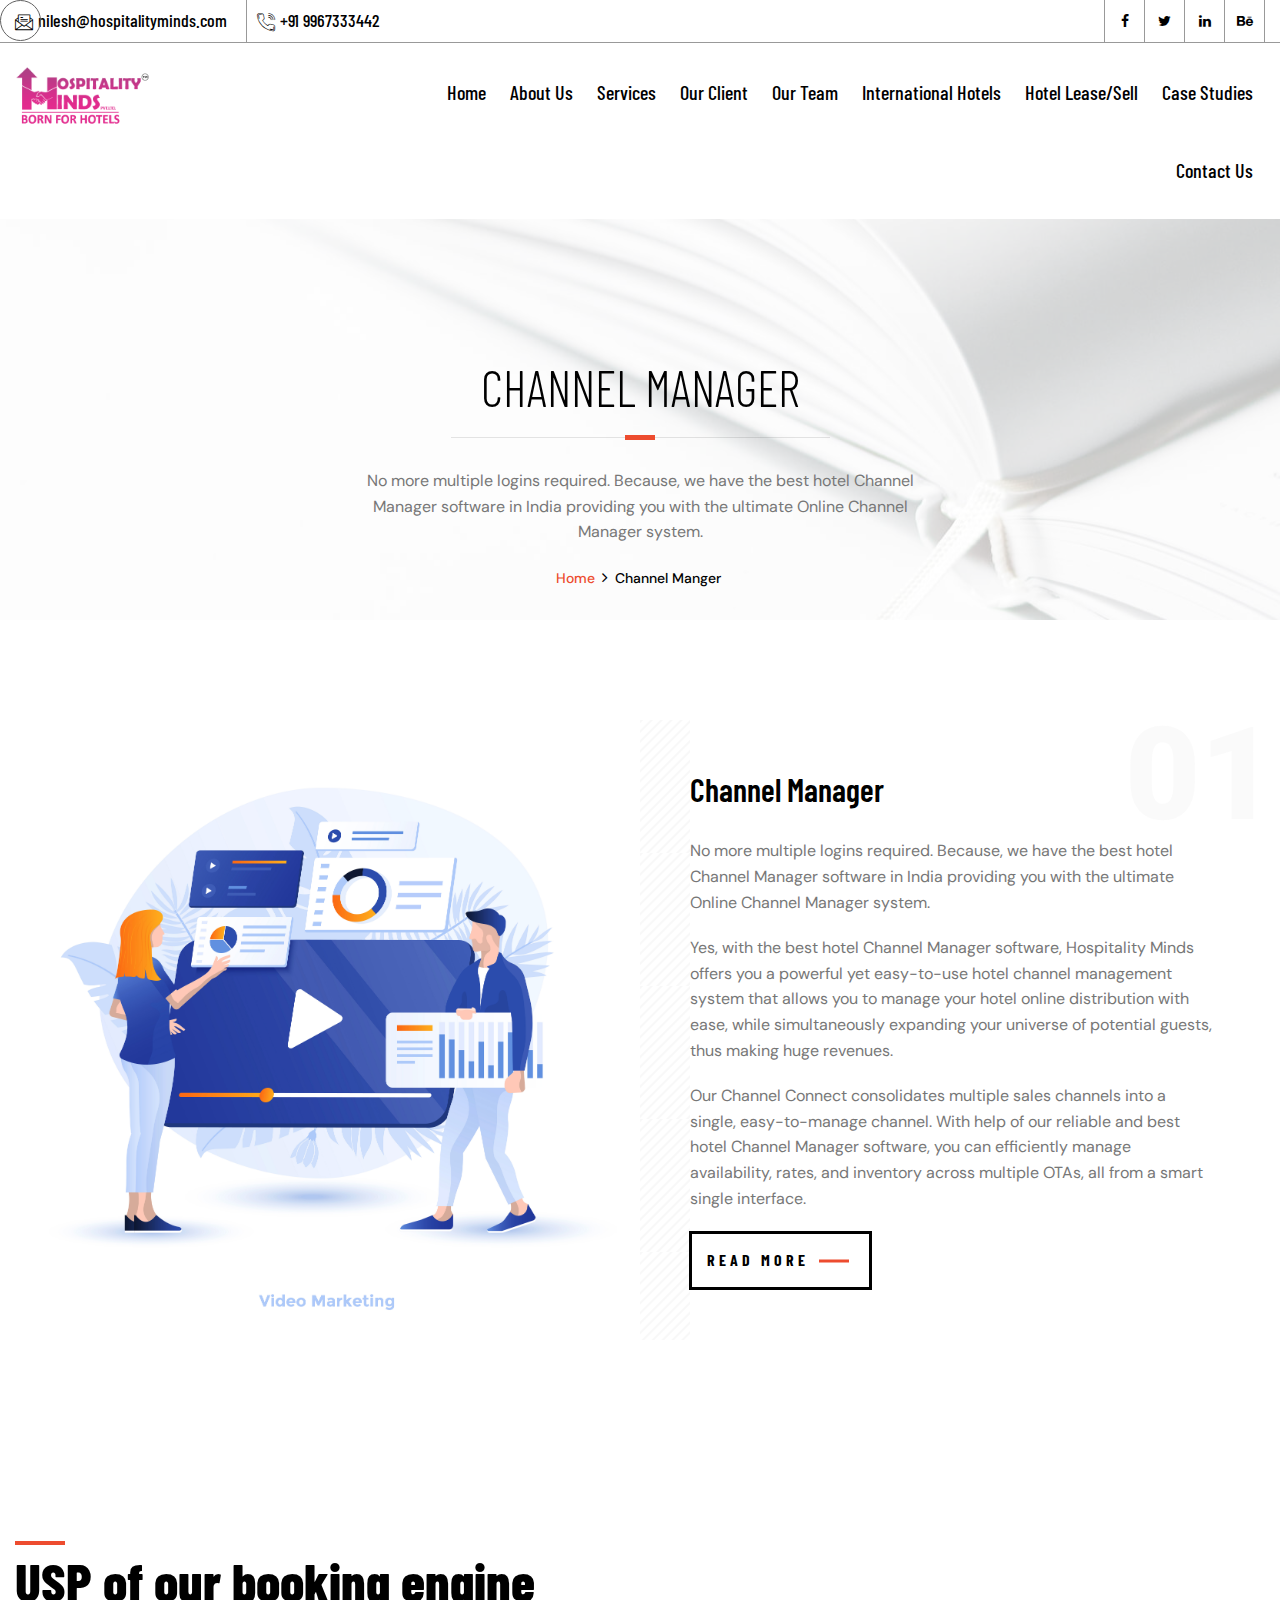
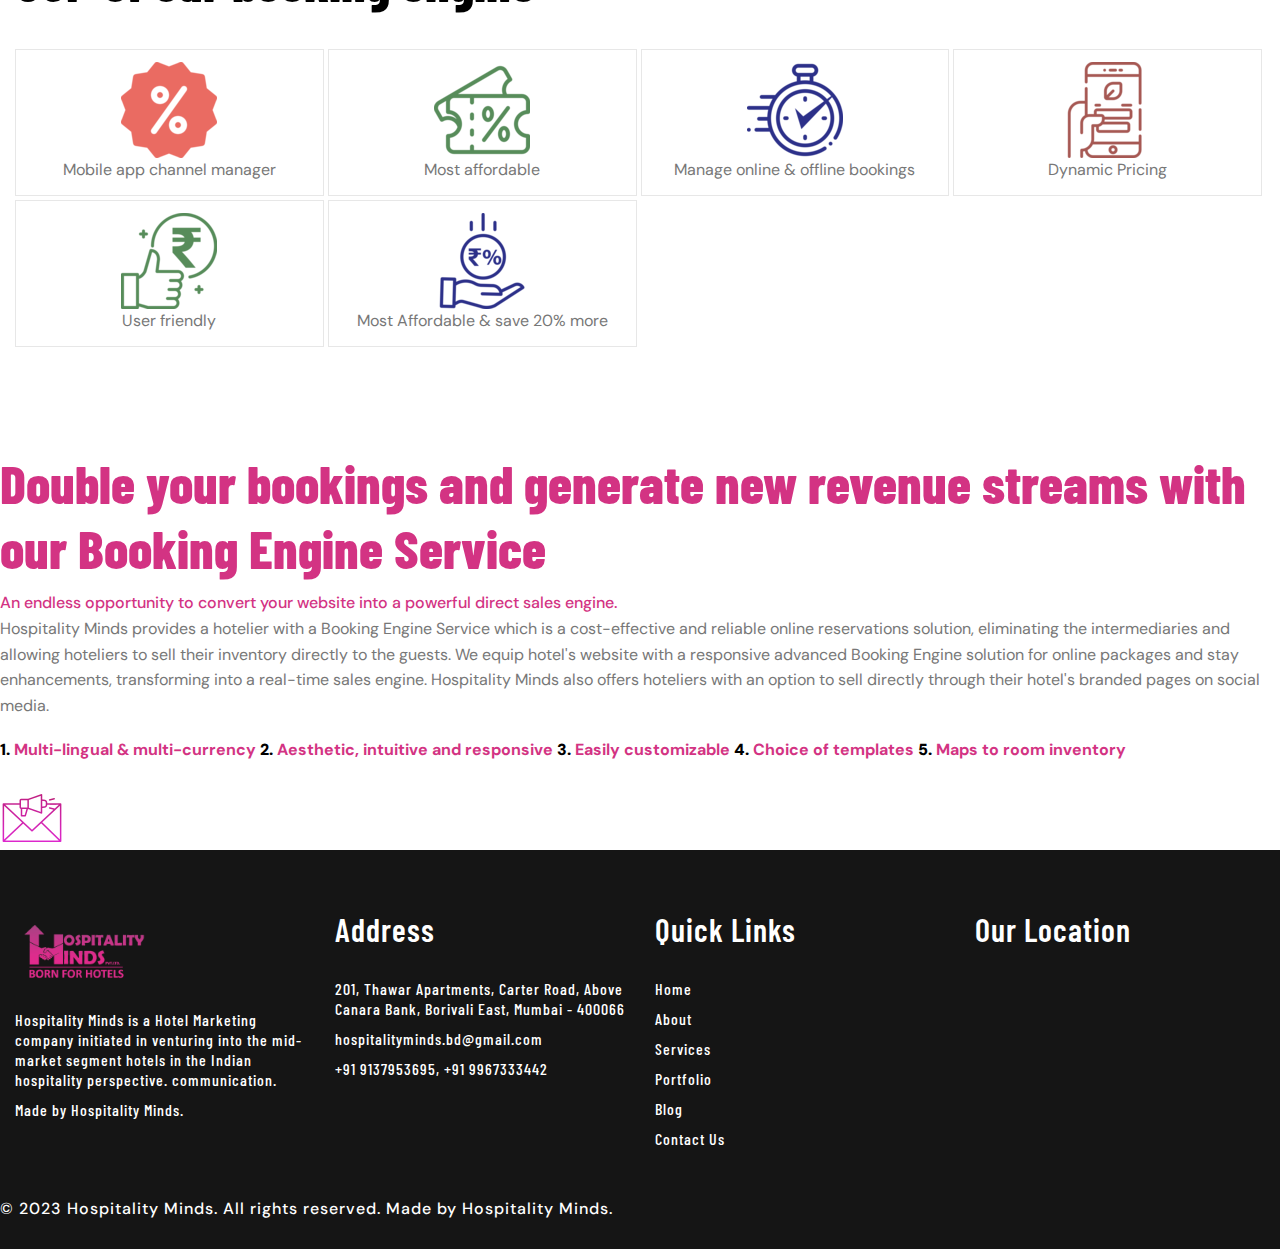
<file: channel-manager.html>
<!DOCTYPE html>

<html lang="en">


<!-- Mirrored from theme7x.com/anih-update/services-2.html by HTTrack Website Copier/3.x [XR&CO'2014], Sat, 06 May 2023 06:34:17 GMT -->
<head>

    <!-- META -->
    <meta charset="utf-8">
    <meta http-equiv="X-UA-Compatible" content="IE=edge">
    <meta name="keywords" content="" />
    <meta name="author" content="" />
    <meta name="robots" content="" />    
    <meta name="description" content="" />
    
    <!-- FAVICONS ICON -->
    <link rel="icon" href="smile.png" type="img/icon-1.png">
    <link rel="icon" href="smile.png" type="img/icon-1.png">
    
    <!-- PAGE TITLE HERE -->
    <title>Channel Manager</title>
    
    <!-- MOBILE SPECIFIC -->
    <meta name="viewport" content="width=device-width, initial-scale=1">
    

    <link rel="stylesheet" href="css/bootstrap.min.css"><!-- BOOTSTRAP STYLE SHEET -->    
    <link rel="stylesheet" href="css/fontawesome/css/font-awesome.min.css" /><!-- FONTAWESOME STYLE SHEET -->
    <link rel="stylesheet" href="css/owl.carousel.min.css"><!-- OWL CAROUSEL STYLE SHEET -->
    <link rel="stylesheet" href="css/magnific-popup.min.css"><!-- MAGNIFIC POPUP STYLE SHEET -->	
    <link rel="stylesheet" href="css/loader.min.css"><!-- LOADER STYLE SHEET -->
    <link rel="stylesheet" href="css/flaticon.min.css"><!-- FLATICON STYLE SHEET -->    
    <link rel="stylesheet" href="css/lc_lightbox.css" /><!-- IMAGE POPUP -->  
    <link rel="stylesheet" href="css/magic-mouse.css" /><!-- CURSUR CSS -->
    <link rel="stylesheet" href="css/swiper-bundle.min.css" /><!-- SWIPER SLIDER CSS -->     
    <link rel="stylesheet" href="css/style.css"><!-- MAIN STYLE SHEET -->
    <!-- Color Theme Change Css -->
    <link rel="stylesheet" class="skin" type="text/css" href="css/skin/skin-1.css">  
    <!-- Side Switcher Css-->
    <link rel="stylesheet" type="text/css" href="css/switcher.css">
    
    <!-- Google Fonts -->
    <link href="https://fonts.googleapis.com/css2?family=Barlow+Condensed:wght@100;200;300;400;500;600;700;800;900&amp;display=swap" rel="stylesheet"> 
    <link href="https://fonts.googleapis.com/css2?family=DM+Sans:wght@400;500;700&amp;display=swap" rel="stylesheet">
	<link href="https://fonts.googleapis.com/css2?family=Roboto:wght@100;300;400;500;700;900&amp;display=swap" rel="stylesheet">
 
</head>

<body>
<!-- LOADING AREA START ===== -->
<!-- <div class="loading-area">
    <div class="loading-box"></div>
    <div class="loading-pic">
        <div class="cssload-preloader">
            <div class="cssload-preloader-box">
                <div>a</div>
                <div>n</div>
                <div>i</div>
                <div>h</div>
            </div>
        </div>
    </div>
</div> -->
<!-- LOADING AREA  END ====== -->

	<div class="page-wraper"> 
       	
          <!-- HEADER START -->
        <header class="header-style1 site-header  nav-transparent mobile-sider-drawer-menu" style="background-color: #fff;">
            <div class="top-bar">
                <div class="container">
                    <div class="d-flex justify-content-between  align-content-center">
                        <ul class="list-unstyled e-p-bx text-black d-flex flex-wrap">
                            <li><i class="flaticon-email"></i>nilesh@hospitalityminds.com</li>
                            <li><i class="flaticon-telephone"></i><a href="tel:+2913564256789 ">+91 9967333442</a></li>
                        </ul>                            
                        <ul class="list-unstyled social-bx d-flex flex-wrap align-content-center">
                            <li><a href="https://www.facebook.com/"><i class="fa fa-facebook"></i></a></li>
                            <li><a href="https://twitter.com/"><i class="fa fa-twitter"></i></a></li>
                            <li><a href="https://www.linkedin.com/"><i class="fa fa-linkedin"></i></a></li>
                            <li><a href="https://www.behance.net/"><i class="fa fa-behance"></i></a></li>
                        </ul>
                    </div>
                </div>
            </div>             
            <div class="sticky-header main-bar-wraper navbar-expand-lg">
                <div class="main-bar">
            
                    <div class="container clearfix">
                        <div class="logo-header">
                            <div class="logo-header-inner logo-header-one">
                                <a href="index.html">
                                    <img style="height: 85px;" src="img/logo-main.png" alt="" />
                                </a>
                            </div>
                        </div>
                        <!-- NAV Toggle Button -->
                        <button id="mobile-side-drawer" data-target=".header-nav" data-toggle="collapse" type="button" class="navbar-toggler collapsed">
                            <span class="sr-only">Toggle navigation</span>
                            <span class="icon-bar icon-bar-first"></span>
                            <span class="icon-bar icon-bar-two"></span>
                            <span class="icon-bar icon-bar-three"></span>
                        </button> 
                        
                            <!-- EXTRA NAV -->
                            <!-- <div class="extra-nav">
                                <div class="extra-cell">
                                    <div class="site-search">                                           
                                        <form role="search" method="GET">
                                            <div class="input-group">
                                                <input name="key-search" type="text" class="form-control" placeholder="Search">
                                                <span class="input-group-btn">
                                                    <button type="submit" class="btn"><i class="fa fa-search"></i></button>
                                                </span>
                                            </div>
                                        </form>
                                    </div>
                                </div>
                            </div> -->
                            <!-- EXTRA Nav -->
                                                    
                            <!-- MAIN NAVIGATION -->
                            <div class="header-nav navbar-collapse collapse d-flex justify-content-start collapse ">
                                <ul class=" nav navbar-nav" style="margin-left: 150px;">
                                    <li class="active">
                                        <a href="index.html">Home</a>
                                                                                     
                                    </li>

                                    <li>
                                        <a href="about-1.html">About Us</a>
                                                                         
                                    </li>
                                    
                                     <li>
                                        <a href="javascript:;">Services</a>

                                        <ul class="sub-menu">
                                            <li><a href="revenue-management.html">Revenue Management</a></li>
                                            <li>
                                                <a href="javascript:;">Digital Marketing</a>
                                                <ul class="sub-menu">
                                                    <li><a href="services-1.html">Social Media Marketing</a></li>
                                                    <li><a href="services-2.html">Search Engine Optimization</a></li>
                                                    <li><a href="services-detail.html">Performance Marketing</a></li>
                                                    <li><a href="services-detail.html">Email Marketing</a></li>
                                                    <li><a href="services-detail.html">Graphic Designing</a></li>
                                                    <li><a href="services-detail.html">Video Editing</a></li>
                                                    <li><a href="services-detail.html">Influencer Marketing</a></li>
                                                    <li><a href="services-detail.html">Pre-launch Marketing</a></li>
                                                </ul>                                                
                                            </li>
                                            <li><a href="error-404.html">Website Development</a></li>

                                            <li><a href="our-process.html">Booking Engine</a></li>                                                                                        
                                            <li><a href="icon-font.html">Channel Manager </a></li>                                                                                     
                                            <li><a href="error-404.html">Sales Support</a></li>
                                            <li><a href="error-404.html">Online Reputation Management</a></li>
                                            <li><a href="error-404.html">Hotel Audit</a></li>
                                            <li><a href="error-404.html">Hotel Photography</a></li>

                                                                                        
                                        </ul>
                                    </li>
                                    
                                    <li class="has-mega-menu">
                                        <a href="our-client.html">Our Client</a>
                                    </li>
                                                                        
                                    <li>
                                        <a href="javascript:;">Our Team</a>
                                    </li>                                                               

                                    <li><a href="faq.html">International Hotels</a></li>
                                    <li><a href="contact-1.html">Hotel Lease/Sell</a></li> 
                                    <li><a href="contact-1.html">Case Studies</a></li> 
                                    <li><a href="contact-1.html">Contact Us</a></li> 

                                </ul>
                            </div>
                                                                                                      
                            
                    </div>
                </div>
            </div>
        </header>
        <!-- HEADER END -->
        
        <!-- CONTENT START -->
        <div class="page-content">
        
            <!-- INNER PAGE BANNER -->
            <div class="full-landing-image sx-bnr-inr overlay-wraper  bg-top-center"    style="background-image:url(images/banner/1.jpg);">
                <div class="overlay-main bg-white opacity-07"></div>
                <div class="container">
                    <div class="sx-bnr-inr-entry">
                        <div class="banner-title-outer">
                            <div class="banner-title-name">
                                <h2 class="sx-title">CHANNEL MANAGER</h2>
                                <p>No more multiple logins required. Because, we have the best hotel Channel Manager software in India providing you with the ultimate Online Channel Manager system. </p>
                            </div>
                        </div>
                        <!-- BREADCRUMB ROW -->                            
                        
                            <div>
                                <ul class="sx-breadcrumb breadcrumb-style-2">
                                    <li><a href="index.html">Home</a></li>
                                    <li>Channel Manger</li>
                                </ul>
                            </div>
                        
                        <!-- BREADCRUMB ROW END -->                        
                    </div>
                </div>
            </div>
            <!-- INNER PAGE BANNER END -->
             
            
             <!-- ABOUT COMPANY SECTION START -->
            <div class="section-full p-t100 p-b70 mobile-page-padding bg-white">
                <div class="container">
                    <div class="section-content ">
                        <div class="our-history m-b30">
                            <div class="row no-gutters sx-bg-white">
                                
                                <div class="col-xl-6 col-lg-6 col-md-12">
                                    <div class="our-history-pic bg-no-repeat bg-center bg-cover" style="background-image:url(img/Channel-Manager.jpg);">
                                            
                                    </div>
                                </div>
                                <div class="col-xl-6 col-lg-6 col-md-12">
                                    <div class="our-history-content   pic-bg-border">
                                        <div class="large-title">
                                          <h3 class="m-t0 sx-title" data-title="01">Channel Manager</h3>
                                        </div>
                                        <p>No more multiple logins required. Because, we have the best hotel Channel Manager software in India providing you with the ultimate Online Channel Manager system.</p>

										<p>Yes, with the best hotel Channel Manager software, Hospitality Minds offers you a powerful yet easy-to-use hotel channel management system that allows you to manage your hotel online distribution with ease, while simultaneously expanding your universe of potential guests, thus making huge revenues.</p>

										<p>Our Channel Connect consolidates multiple sales channels into a single, easy-to-manage channel. With help of our reliable and best hotel Channel Manager software, you can efficiently manage availability, rates, and inventory across multiple OTAs, all from a smart single interface.
										</p>
                                        <!-- <p style="font-style: oblique;"><b>We guarantee you growth or else no fees will be charged.!</b></p>
                                        <ul style="margin-left: 20px;">
                                            <li>We guarantee you growth in calls from google. </li>
                                            <li>Growth in OTA bookings confirmed</li>
                                            <li>Growth in ranking on keywords.</li>
                                            <li>We will make you “Brand” & that's our commitment. </li>
                                        </ul> -->
                                        <a href="services-detail.html" class="site-button-secondry btn-half outline m-r15">Read More <span class="sx-bg-primary"></span></a>
                                        
                                    </div>
                                </div>
                             
                            </div>

                        </div>
                    </div>
                </div>
            </div>   
            <!-- ABOUT COMPANY SECTION END -->    

      <!-- SECTION CONTENTG START -->
            <div class="section-full p-tb100 inner-page-padding">
            
                        <div class="container">

                                    <!-- TITLE START -->
                                    <div class="section-head-two left">
                                        <h2 class="sx-title-two">USP of our booking engine</h2>
                                    </div>                   
                                    <!-- TITLE END -->                  
                                    <div class="section-content">
                                        <div class="sx-box">
                                            <div class="icon-font">
    
                                                <div class="icon-font-block"><img src="img/icons/Getaminimum.png">
                                                    <div class="class-name">Mobile app channel manager</div>
                                                     
                                                </div>        
                                                
                                                <div class="icon-font-block"><img src="img/icons/Promocode.png">
                                                    <div class="class-name">Most affordable</div>
                                                     
                                                </div>        
                                                
                                                <div class="icon-font-block"><img src="img/icons/QuickLoading.png">
                                                    <div class="class-name">Manage online & offline bookings</div>
                                                     
                                                </div>        
                                                
                                                <div class="icon-font-block"><img src="img/icons/Mobile-friendly.png">
                                                    <div class="class-name">Dynamic Pricing</div>
                                                     
                                                </div>   


                                                <div class="icon-font-block"><img src="img/icons/DynamicPricing.png">
                                                    <div class="class-name">User friendly</div>
                                                     
                                                </div>   


                                                <div class="icon-font-block"><img src="img/icons/Affordable.png">
                                                    <div class="class-name">Most Affordable & save 20% more</div>
                                                     
                                                </div>        
                                                 
                                            </div>
                                        </div>
                                   </div>
 
                        </div>              
           </div>
           
                       
            <!-- SECTION CONTENT END -->

            <section class="paragraph-section">
				  <div class="paragraph-wrapper">
					    <h2 class="paragraph-heading" style="color:#d33383;">Double your bookings and generate new revenue streams with our Booking Engine Service</h2>
							   

							      <p class="paragraph-text"><b style="color: #d33383; font-weight: 500;">An endless opportunity to convert your website into a powerful direct sales engine.</b><br>Hospitality Minds provides a hotelier with a Booking Engine Service which is a cost-effective and reliable online reservations solution, eliminating the intermediaries and allowing hoteliers to sell their inventory directly to the guests. We equip hotel's website with a responsive advanced Booking Engine solution for online packages and stay enhancements, transforming into a real-time sales engine. Hospitality Minds also offers hoteliers with an option to sell directly through their hotel's branded pages on social media.</p>

							          <p>
							          	<ul style="color: #d33383; font-weight: bold;">
							          		<b style="color:black;">1.</b> Multi-lingual & multi-currency
							          		<b style="color:black;">2.</b> Aesthetic, intuitive and responsive
							          		<b style="color:black;">3.</b> Easily customizable
							          		<b style="color:black;">4.</b> Choice of templates
							          		<b style="color:black;">5.</b> Maps to room inventory
							          	</ul>
							          </p>
							    <div class="icon-wrapper">
						     <img src="img/icons/abc.png">
					    </div>
				  </div>
			</section>



            <!-- COUNTER START -->
           <!--  <div class="section-full overlay-wraper mobile-page-padding  p-t100 p-b70 bg-center bg-cover" style="background-image:url(images/background/bg-1.jpg)">
                <div class="overlay-main bg-white opacity-01"></div>
                <div class="container">
                    <div class="section-content">
 
                        <div class="counter-blocks">
                            <div class="row when-item-four justify-content-center">
                                <div class="col-xl-3 col-md-6 col-sm-6 col-6 m-b30 ">
                                    <div class="sx-count sx-icon-box-wraper text-center p-a20">
                                        <h2 class="m-t0 sx-text-primary"><span class="counter">256</span></h2>
                                        <h4 class="m-b0">Projects Created</h4>
                                    </div> 
                                </div>
                                
                                <div class="col-xl-3 col-md-6 col-sm-6 col-6 m-b30">
                                    <div class="sx-count sx-icon-box-wraper text-center p-a20">
                                        <h2 class="m-t0  sx-text-primary"><span class="counter">995</span></h2>
                                        <h4 class="m-b0">Cups of Coffee</h4>
                                    </div>
                                </div>
                                
                                <div class="col-xl-3 col-md-6 col-sm-6 col-6 m-b30">
                                    <div class="sx-count sx-icon-box-wraper text-center p-a20">
                                        <h2 class="m-t0  sx-text-primary"><span class="counter">5.7</span><span>K<b>+</b></span></h2>
                                        <h4 class="m-b0">Satisfied Customers</h4>
                                    </div> 
                                </div>
                                
                                <div class="col-xl-3 col-md-6 col-sm-6 col-6 m-b30">
                                    <div class="sx-count sx-icon-box-wraper text-center p-a20">
                                        <h2 class="m-t0  sx-text-primary"><span class="counter">135</span><span>K</span></h2>
                                        <h4 class="m-b0">Nominees & Awards</h4>
                                    </div> 
                                </div>                                                                                                                        
                            </div>
                        </div>                                   

                   </div>
               </div>
    
            </div>    -->
            <!-- COUNTER  END -->
                        

                        
        <!-- CONTENT END -->
        
  <!-- FOOTER START -->
        <footer class="site-footer footer-dark">
    
            <!-- FOOTER BLOCKES START -->  
            <div class="footer-top overlay-wraper">
                <div class="overlay-main"></div>
                <div class="container">
                    <div class="row">
                        <!-- ABOUT COMPANY -->
                        <div class="col-lg-3 col-md-6 col-sm-6">  
                            <div class="widget widget_about">
                                <div class="logo-footer clearfix p-b15">
                                      <img style="height: 85px;" src="img/logo.png" alt="" />
                                </div>
                                <p>Hospitality Minds is a Hotel Marketing company initiated in venturing into the mid-market segment hotels in the Indian hospitality perspective. communication.</p> 
                                <p>Made by Hospitality Minds.</p> 
                            </div>
                        </div> 
                        
                        <!-- RESENT POST -->
                        <div class="col-lg-3 col-md-6 col-sm-6">  
                            <div class="widget widget_about">
                               <h3>Address</h3>
                                <p>201, Thawar Apartments, Carter Road, Above Canara Bank, Borivali East, Mumbai - 400066</p> 
                                <p>hospitalityminds.bd@gmail.com</p> 
                                <p>+91 9137953695, +91 9967333442</p> 
                            </div>
                        </div> 
                        
                                             
                        <!-- USEFUL LINKS -->
                        <div class="col-lg-3 col-md-6 col-sm-6 col-6 col">
                            <div class="widget widget_services">
                                 <h3>Quick Links</h3>
                                <ul>
                                    <li><a href="index.html">Home</a></li>
                                    <li><a href="about-1.html">About</a></li>
                                    <li><a href="services-1.html">Services</a></li>
                                    <li><a href="portfolio-grid-2-columns.html">Portfolio</a></li>
                                    <li><a href="blog-grid.html">Blog</a></li>
                                    <li><a href="contact-1.html">Contact Us</a></li>
                                </ul>
                            </div>                                                    
                        </div>   
                        
                        <!-- CONTACT US -->
                        <div class="col-lg-3 col-md-6 col-sm-6">
                            <div class="widget_newsletter">
                                <h3>Our Location</h3>
                                <iframe src="https://www.google.com/maps/embed?pb=!1m18!1m12!1m3!1d60275.261675825095!2d72.82061739746406!3d19.229945437639934!2m3!1f0!2f0!3f0!3m2!1i1024!2i768!4f13.1!3m3!1m2!1s0x3be7b0d08abfdb03%3A0xcc655d023c8eff25!2sHospitality%20Minds!5e0!3m2!1sen!2sin!4v1683466056459!5m2!1sen!2sin" width="300" height="210" style="border:0;" allowfullscreen="" loading="lazy" referrerpolicy="no-referrer-when-downgrade"></iframe>
                                
                            </div>                                              
                        </div> 

                <p style="text-align: center;">© 2023 Hospitality Minds. All rights reserved. Made by Hospitality Minds.</p>                         
                        

                        
                    </div>
                </div> 
                                 
            </div>
            <!-- FOOTER COPYRIGHT -->
            
        </footer>
        <!-- FOOTER END -->
        
        <!-- BUTTON TOP START -->
		<button class="scroltop"><span class="fa fa-angle-up  relative" id="btn-vibrate"></span></button>
        
    </div>
	</div>


<!-- JAVASCRIPT  FILES ========================================= --> 
<script src="js/jquery-3.6.0.min.js.js"></script><!-- JQUERY.MIN JS -->
<script src="js/popper.min.js"></script><!-- POPPER.MIN JS -->
<script src="js/bootstrap.min.js"></script><!-- BOOTSTRAP.MIN JS -->
<script src="js/magnific-popup.min.js"></script><!-- MAGNIFIC-POPUP JS -->
<script src="js/waypoints.min.js"></script><!-- WAYPOINTS JS -->
<script src="js/counterup.min.js"></script><!-- COUNTERUP JS -->
<script src="js/waypoints-sticky.min.js"></script><!-- sticky header JS -->
<script src="js/isotope.pkgd.min.js"></script><!-- MASONRY  -->
<script src="js/imagesloaded.pkgd.min.js"></script><!-- MASONRY  -->
<script src="js/owl.carousel.min.js"></script><!-- OWL  SLIDER  -->
<script src="js/jquery.owl-filter.js"></script>

<script src="js/theia-sticky-sidebar.js"></script><!--sticky content-->

<script src="js/lc_lightbox.lite.js" ></script><!-- IMAGE POPUP -->
<script src="js/magic_mouse.js"></script><!-- CURSOR POINT SCRIPT FILES -->
<script src="js/swiper-bundle.min.js"></script><!-- Swiper js -->
<script src="js/custom.js"></script><!-- CUSTOM FUCTIONS  -->
<script src="js/switcher.js"></script><!-- SWITCHER FUCTIONS  -->


<!-- STYLE SWITCHER  ======= --> 
<!-- <div class="styleswitcher">

    <div class="switcher-btn-bx">
        <a class="switch-btn">
            <span class="fa fa-cog fa-spin"></span>
        </a>
    </div>
    
    <div class="styleswitcher-inner">
    
        <h6 class="switcher-title">Color Skin</h6>
        <ul class="color-skins">
            <li><a class="theme-skin skin-1" href="services-2a39b.html?theme=css/skin/skin-1"></a></li>
            <li><a class="theme-skin skin-2" href="services-261e7.html?theme=css/skin/skin-2"></a></li>
            <li><a class="theme-skin skin-3" href="services-2cce5.html?theme=css/skin/skin-3"></a></li>
            <li><a class="theme-skin skin-4" href="services-213f7.html?theme=css/skin/skin-4"></a></li>
            <li><a class="theme-skin skin-5" href="services-219a6.html?theme=css/skin/skin-5"></a></li>
            <li><a class="theme-skin skin-6" href="services-2fe5c.html?theme=css/skin/skin-6"></a></li>
            <li><a class="theme-skin skin-7" href="services-2ab47.html?theme=css/skin/skin-7"></a></li>
            <li><a class="theme-skin skin-8" href="services-25f8d.html?theme=css/skin/skin-8"></a></li>
            <li><a class="theme-skin skin-9" href="services-25663.html?theme=css/skin/skin-9"></a></li>
            <li><a class="theme-skin skin-10" href="services-228ac.html?theme=css/skin/skin-10"></a></li>
        </ul>   
        
    </div>    
</div> -->
<!-- STYLE SWITCHER END ==== -->


</body>


<!-- Mirrored from theme7x.com/anih-update/services-2.html by HTTrack Website Copier/3.x [XR&CO'2014], Sat, 06 May 2023 06:34:19 GMT -->
</html>
</file>
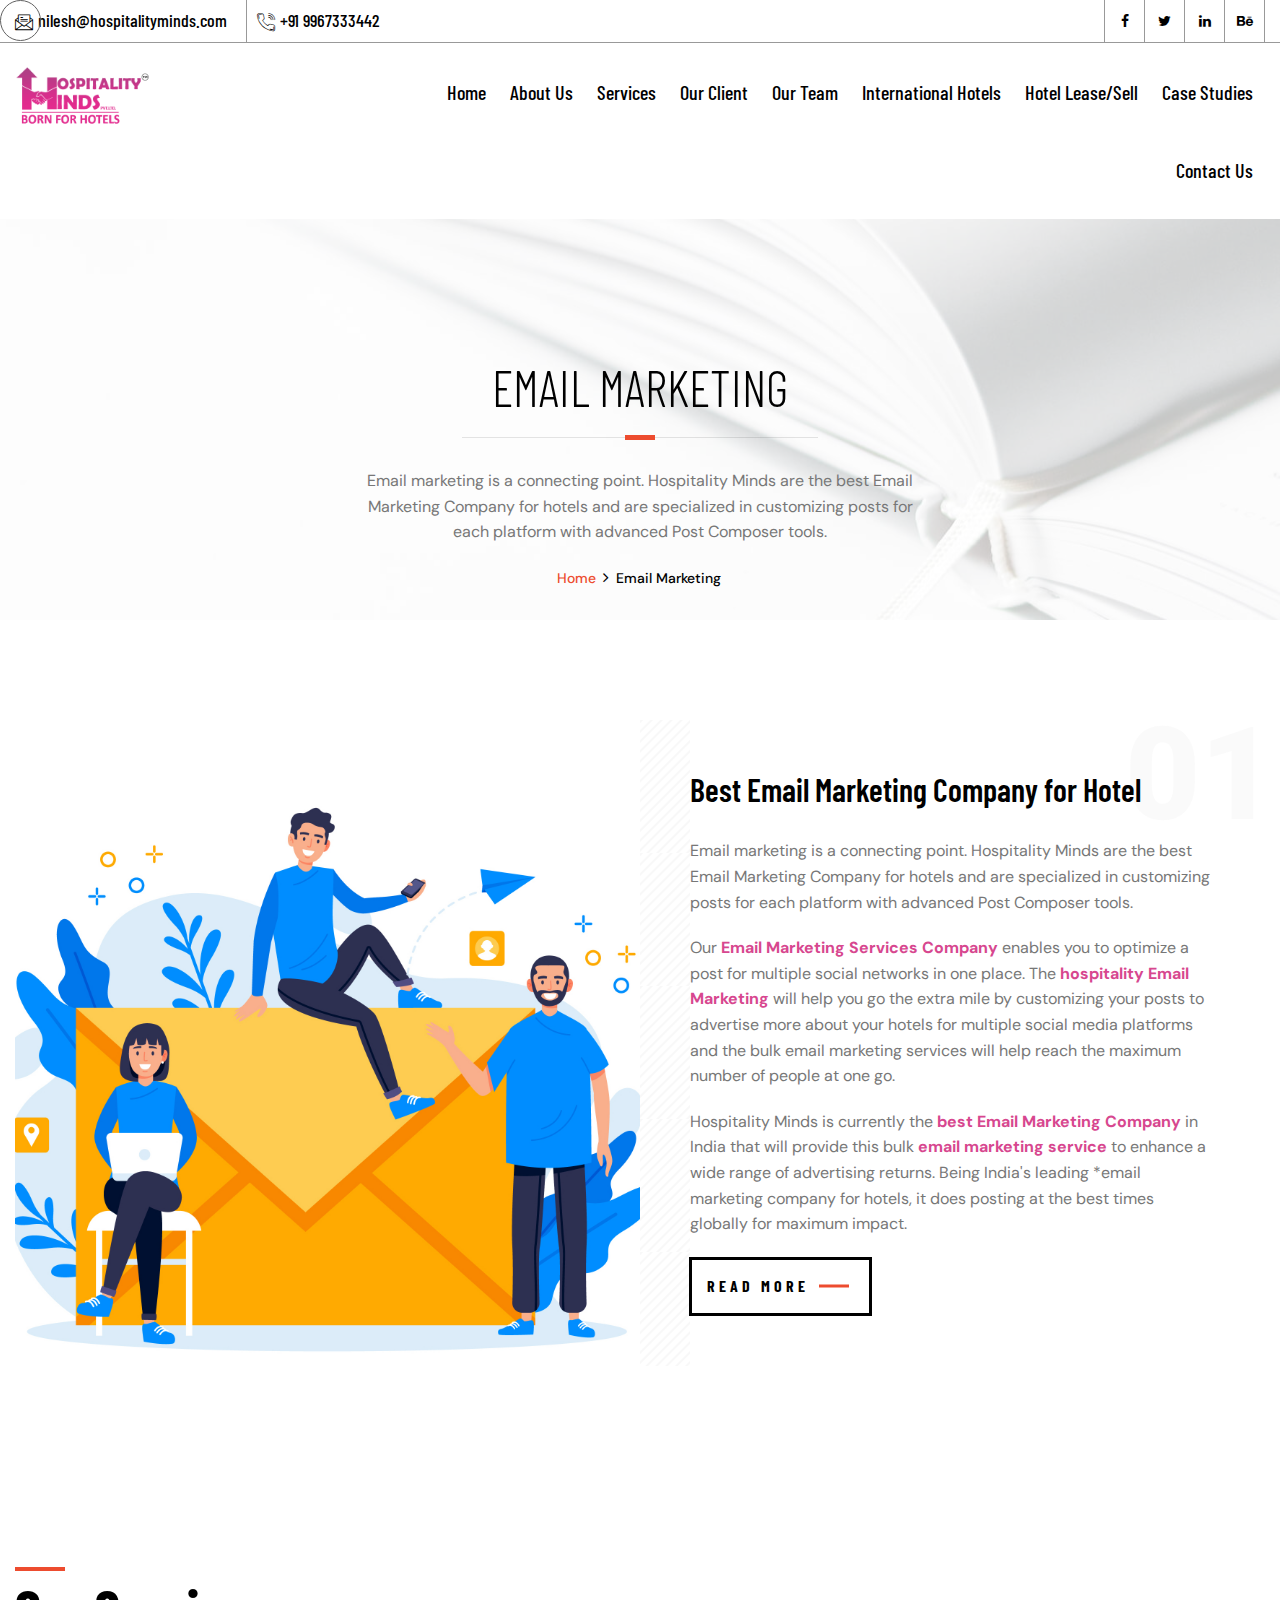
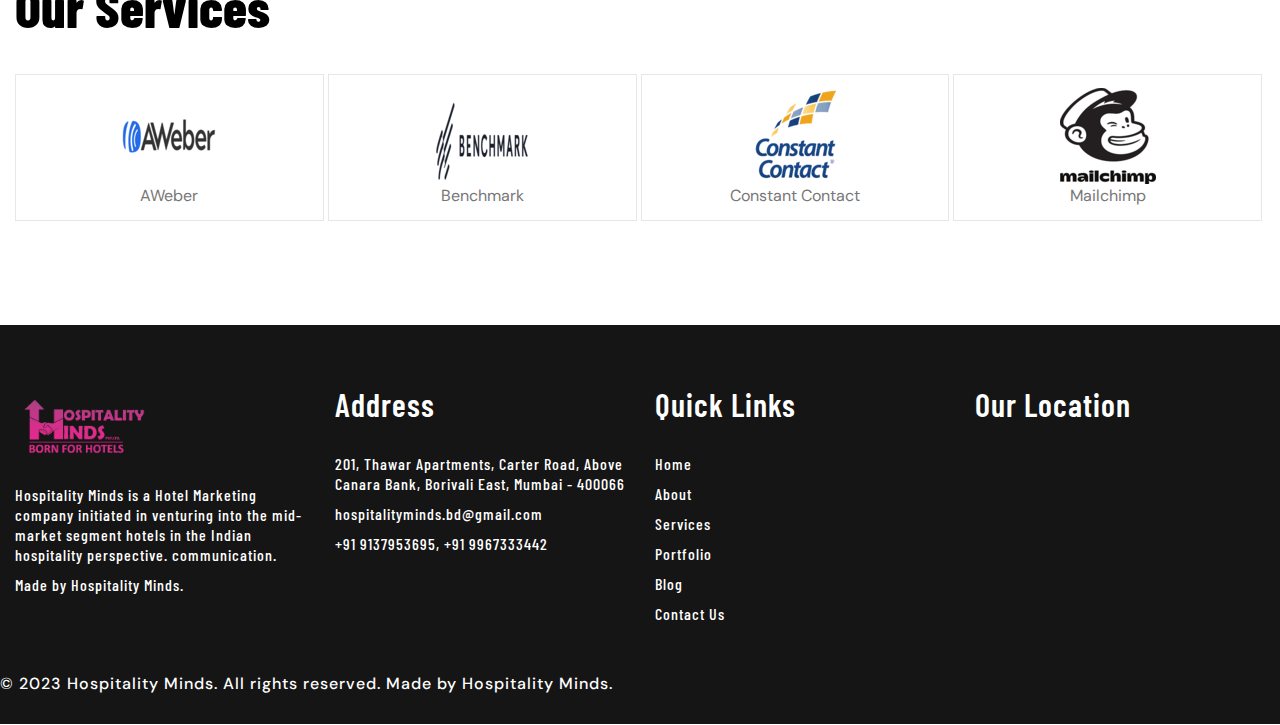
<file: email-marketing.html>
<!DOCTYPE html>

<html lang="en">


<!-- Mirrored from theme7x.com/anih-update/services-2.html by HTTrack Website Copier/3.x [XR&CO'2014], Sat, 06 May 2023 06:34:17 GMT -->
<head>

    <!-- META -->
    <meta charset="utf-8">
    <meta http-equiv="X-UA-Compatible" content="IE=edge">
    <meta name="keywords" content="" />
    <meta name="author" content="" />
    <meta name="robots" content="" />    
    <meta name="description" content="" />
    
    <!-- FAVICONS ICON -->
    <link rel="icon" href="smile.png" type="img/icon-1.png">
    <link rel="icon" href="smile.png" type="img/icon-1.png">
    
    <!-- PAGE TITLE HERE -->
    <title>Email Marketing</title>
    
    <!-- MOBILE SPECIFIC -->
    <meta name="viewport" content="width=device-width, initial-scale=1">
    

    <link rel="stylesheet" href="css/bootstrap.min.css"><!-- BOOTSTRAP STYLE SHEET -->    
    <link rel="stylesheet" href="css/fontawesome/css/font-awesome.min.css" /><!-- FONTAWESOME STYLE SHEET -->
    <link rel="stylesheet" href="css/owl.carousel.min.css"><!-- OWL CAROUSEL STYLE SHEET -->
    <link rel="stylesheet" href="css/magnific-popup.min.css"><!-- MAGNIFIC POPUP STYLE SHEET -->	
    <link rel="stylesheet" href="css/loader.min.css"><!-- LOADER STYLE SHEET -->
    <link rel="stylesheet" href="css/flaticon.min.css"><!-- FLATICON STYLE SHEET -->    
    <link rel="stylesheet" href="css/lc_lightbox.css" /><!-- IMAGE POPUP -->  
    <link rel="stylesheet" href="css/magic-mouse.css" /><!-- CURSUR CSS -->
    <link rel="stylesheet" href="css/swiper-bundle.min.css" /><!-- SWIPER SLIDER CSS -->     
    <link rel="stylesheet" href="css/style.css"><!-- MAIN STYLE SHEET -->
    <!-- Color Theme Change Css -->
    <link rel="stylesheet" class="skin" type="text/css" href="css/skin/skin-1.css">  
    <!-- Side Switcher Css-->
    <link rel="stylesheet" type="text/css" href="css/switcher.css">
    
    <!-- Google Fonts -->
    <link href="https://fonts.googleapis.com/css2?family=Barlow+Condensed:wght@100;200;300;400;500;600;700;800;900&amp;display=swap" rel="stylesheet"> 
    <link href="https://fonts.googleapis.com/css2?family=DM+Sans:wght@400;500;700&amp;display=swap" rel="stylesheet">
	<link href="https://fonts.googleapis.com/css2?family=Roboto:wght@100;300;400;500;700;900&amp;display=swap" rel="stylesheet">
 
</head>

<body>
<!-- LOADING AREA START ===== -->
<!-- <div class="loading-area">
    <div class="loading-box"></div>
    <div class="loading-pic">
        <div class="cssload-preloader">
            <div class="cssload-preloader-box">
                <div>a</div>
                <div>n</div>
                <div>i</div>
                <div>h</div>
            </div>
        </div>
    </div>
</div> -->
<!-- LOADING AREA  END ====== -->

	<div class="page-wraper"> 
       	
          <!-- HEADER START -->
        <header class="header-style1 site-header  nav-transparent mobile-sider-drawer-menu" style="background-color: #fff;">
            <div class="top-bar">
                <div class="container">
                    <div class="d-flex justify-content-between  align-content-center">
                        <ul class="list-unstyled e-p-bx text-black d-flex flex-wrap">
                            <li><i class="flaticon-email"></i>nilesh@hospitalityminds.com</li>
                            <li><i class="flaticon-telephone"></i><a href="tel:+2913564256789 ">+91 9967333442</a></li>
                        </ul>                            
                        <ul class="list-unstyled social-bx d-flex flex-wrap align-content-center">
                            <li><a href="https://www.facebook.com/"><i class="fa fa-facebook"></i></a></li>
                            <li><a href="https://twitter.com/"><i class="fa fa-twitter"></i></a></li>
                            <li><a href="https://www.linkedin.com/"><i class="fa fa-linkedin"></i></a></li>
                            <li><a href="https://www.behance.net/"><i class="fa fa-behance"></i></a></li>
                        </ul>
                    </div>
                </div>
            </div>             
            <div class="sticky-header main-bar-wraper navbar-expand-lg">
                <div class="main-bar">
            
                    <div class="container clearfix">
                        <div class="logo-header">
                            <div class="logo-header-inner logo-header-one">
                                <a href="index.html">
                                    <img style="height: 85px;" src="img/logo-main.png" alt="" />
                                </a>
                            </div>
                        </div>
                        <!-- NAV Toggle Button -->
                        <button id="mobile-side-drawer" data-target=".header-nav" data-toggle="collapse" type="button" class="navbar-toggler collapsed">
                            <span class="sr-only">Toggle navigation</span>
                            <span class="icon-bar icon-bar-first"></span>
                            <span class="icon-bar icon-bar-two"></span>
                            <span class="icon-bar icon-bar-three"></span>
                        </button> 
                        
                            <!-- EXTRA NAV -->
                            <!-- <div class="extra-nav">
                                <div class="extra-cell">
                                    <div class="site-search">                                           
                                        <form role="search" method="GET">
                                            <div class="input-group">
                                                <input name="key-search" type="text" class="form-control" placeholder="Search">
                                                <span class="input-group-btn">
                                                    <button type="submit" class="btn"><i class="fa fa-search"></i></button>
                                                </span>
                                            </div>
                                        </form>
                                    </div>
                                </div>
                            </div> -->
                            <!-- EXTRA Nav -->
                                                    
                            <!-- MAIN NAVIGATION -->
                            <div class="header-nav navbar-collapse collapse d-flex justify-content-start collapse ">
                                <ul class=" nav navbar-nav" style="margin-left: 150px;">
                                    <li class="active">
                                        <a href="index.html">Home</a>
                                                                                     
                                    </li>

                                    <li>
                                        <a href="about-1.html">About Us</a>
                                                                         
                                    </li>
                                    
                                     <li>
                                        <a href="javascript:;">Services</a>

                                        <ul class="sub-menu">
                                            <li><a href="revenue-management.html">Revenue Management</a></li>
                                            <li>
                                                <a href="javascript:;">Digital Marketing</a>
                                                <ul class="sub-menu">
                                                    <li><a href="services-1.html">Social Media Marketing</a></li>
                                                    <li><a href="services-2.html">Search Engine Optimization</a></li>
                                                    <li><a href="services-detail.html">Performance Marketing</a></li>
                                                    <li><a href="services-detail.html">Email Marketing</a></li>
                                                    <li><a href="services-detail.html">Graphic Designing</a></li>
                                                    <li><a href="services-detail.html">Video Editing</a></li>
                                                    <li><a href="services-detail.html">Influencer Marketing</a></li>
                                                    <li><a href="services-detail.html">Pre-launch Marketing</a></li>
                                                </ul>                                                
                                            </li>
                                            <li><a href="error-404.html">Website Development</a></li>

                                            <li><a href="our-process.html">Booking Engine</a></li>                                                                                        
                                            <li><a href="icon-font.html">Channel Manager </a></li>                                                                                     
                                            <li><a href="error-404.html">Sales Support</a></li>
                                            <li><a href="error-404.html">Online Reputation Management</a></li>
                                            <li><a href="error-404.html">Hotel Audit</a></li>
                                            <li><a href="error-404.html">Hotel Photography</a></li>

                                                                                        
                                        </ul>
                                    </li>
                                    
                                    <li class="has-mega-menu">
                                        <a href="our-client.html">Our Client</a>
                                    </li>
                                                                        
                                    <li>
                                        <a href="javascript:;">Our Team</a>
                                    </li>                                                               

                                    <li><a href="faq.html">International Hotels</a></li>
                                    <li><a href="contact-1.html">Hotel Lease/Sell</a></li> 
                                    <li><a href="contact-1.html">Case Studies</a></li> 
                                    <li><a href="contact-1.html">Contact Us</a></li> 

                                </ul>
                            </div>
                                                                                                      
                            
                    </div>
                </div>
            </div>
        </header>
        <!-- HEADER END -->
        
        <!-- CONTENT START -->
        <div class="page-content">
        
            <!-- INNER PAGE BANNER -->
            <div class="full-landing-image sx-bnr-inr overlay-wraper  bg-top-center"    style="background-image:url(images/banner/1.jpg);">
                <div class="overlay-main bg-white opacity-07"></div>
                <div class="container">
                    <div class="sx-bnr-inr-entry">
                        <div class="banner-title-outer">
                            <div class="banner-title-name">
                                <h2 class="sx-title">Email Marketing</h2>
                                <p>Email marketing is a connecting point. Hospitality Minds are the best Email Marketing Company for hotels and are specialized in customizing posts for each platform with advanced Post Composer tools.</p>
                            </div>
                        </div>
                        <!-- BREADCRUMB ROW -->                            
                        
                            <div>
                                <ul class="sx-breadcrumb breadcrumb-style-2">
                                    <li><a href="index.html">Home</a></li>
                                    <li>Email Marketing</li>
                                </ul>
                            </div>
                        
                        <!-- BREADCRUMB ROW END -->                        
                    </div>
                </div>
            </div>
            <!-- INNER PAGE BANNER END -->
             
            
             <!-- ABOUT COMPANY SECTION START -->
            <div class="section-full p-t100 p-b70 mobile-page-padding bg-white">
                <div class="container">
                    <div class="section-content ">
                        <div class="our-history m-b30">
                            <div class="row no-gutters sx-bg-white">
                                
                                <div class="col-xl-6 col-lg-6 col-md-12">
                                    <div class="our-history-pic bg-no-repeat bg-center bg-cover" style="background-image:url(img/email.jpg);">
                                            
                                    </div>
                                </div>
                                <div class="col-xl-6 col-lg-6 col-md-12">
                                    <div class="our-history-content   pic-bg-border">
                                        <div class="large-title">
                                          <h3 class="m-t0 sx-title" data-title="01">Best Email Marketing Company for Hotel</h3>
                                        </div>
                                        <p>Email marketing is a connecting point. Hospitality Minds are the best Email Marketing Company for hotels and are specialized in customizing posts for each platform with advanced Post Composer tools.</p>

                                        <p>Our <b style="color:#d7478f;">Email Marketing Services Company</b> enables you to optimize a post for multiple social networks in one place. The <b style="color: #d7478f;">hospitality Email Marketing</b> will help you go the extra mile by customizing your posts to advertise more about your hotels for multiple social media platforms and the bulk email marketing services will help reach the maximum number of people at one go.</p>

                                        <p>Hospitality Minds is currently the <b style="color:#d7478f;">best Email Marketing Company</b> in India that will provide this bulk <b style="color:#d7478f;">email marketing service</b> to enhance a wide range of advertising returns. Being India's leading *email marketing company for hotels, it does posting at the best times globally for maximum impact.</p>
                                        <!-- <p style="font-style: oblique;"><b>We guarantee you growth or else no fees will be charged.!</b></p>
                                        <ul style="margin-left: 20px;">
                                            <li>We guarantee you growth in calls from google. </li>
                                            <li>Growth in OTA bookings confirmed</li>
                                            <li>Growth in ranking on keywords.</li>
                                            <li>We will make you “Brand” & that's our commitment. </li>
                                        </ul> -->
                                        <a href="services-detail.html" class="site-button-secondry btn-half outline m-r15">Read More <span class="sx-bg-primary"></span></a>
                                        
                                    </div>
                                </div>
                             
                            </div>

                        </div>
                    </div>
                </div>
            </div>   
            <!-- ABOUT COMPANY SECTION END -->    


         <!-- SECTION CONTENTG START -->
            <div class="section-full p-tb100 inner-page-padding">
            
                        <div class="container">

                                    <!-- TITLE START -->
                                    <div class="section-head-two left">
                                        <h2 class="sx-title-two">Our Services</h2>
                                    </div>                   
                                    <!-- TITLE END -->                  
                                    <div class="section-content">
                                        <div class="sx-box">
                                            <div class="icon-font">
                                                                                            
                                                <div class="icon-font-block"><img src="img/icons/aw.png">
                                                    <div class="class-name">AWeber</div>
                                                </div>        
                                                
                                                <div class="icon-font-block"><img src="img/icons/benchmark.png">
                                                    <div class="class-name">Benchmark</div>
                                                     
                                                </div>        
                                                
                                                <div class="icon-font-block"><img src="img/icons/constant-contact.png">
                                                    <div class="class-name">Constant Contact</div>
                                                     
                                                </div>        
                                                
                                                <div class="icon-font-block"><img src="img/icons/mailchimp.png">
                                                    <div class="class-name">Mailchimp</div>
                                                     
                                                </div>        
                                                 
                                            </div>
                                        </div>
                                   </div>
 
                        </div>              
           </div>
           
                       
            <!-- SECTION CONTENT END -->


            <!-- COUNTER START -->
           <!--  <div class="section-full overlay-wraper mobile-page-padding  p-t100 p-b70 bg-center bg-cover" style="background-image:url(images/background/bg-1.jpg)">
                <div class="overlay-main bg-white opacity-01"></div>
                <div class="container">
                    <div class="section-content">
 
                        <div class="counter-blocks">
                            <div class="row when-item-four justify-content-center">
                                <div class="col-xl-3 col-md-6 col-sm-6 col-6 m-b30 ">
                                    <div class="sx-count sx-icon-box-wraper text-center p-a20">
                                        <h2 class="m-t0 sx-text-primary"><span class="counter">256</span></h2>
                                        <h4 class="m-b0">Projects Created</h4>
                                    </div> 
                                </div>
                                
                                <div class="col-xl-3 col-md-6 col-sm-6 col-6 m-b30">
                                    <div class="sx-count sx-icon-box-wraper text-center p-a20">
                                        <h2 class="m-t0  sx-text-primary"><span class="counter">995</span></h2>
                                        <h4 class="m-b0">Cups of Coffee</h4>
                                    </div>
                                </div>
                                
                                <div class="col-xl-3 col-md-6 col-sm-6 col-6 m-b30">
                                    <div class="sx-count sx-icon-box-wraper text-center p-a20">
                                        <h2 class="m-t0  sx-text-primary"><span class="counter">5.7</span><span>K<b>+</b></span></h2>
                                        <h4 class="m-b0">Satisfied Customers</h4>
                                    </div> 
                                </div>
                                
                                <div class="col-xl-3 col-md-6 col-sm-6 col-6 m-b30">
                                    <div class="sx-count sx-icon-box-wraper text-center p-a20">
                                        <h2 class="m-t0  sx-text-primary"><span class="counter">135</span><span>K</span></h2>
                                        <h4 class="m-b0">Nominees & Awards</h4>
                                    </div> 
                                </div>                                                                                                                        
                            </div>
                        </div>                                   

                   </div>
               </div>
    
            </div>    -->
            <!-- COUNTER  END -->
                        

                        
        <!-- CONTENT END -->
        
  <!-- FOOTER START -->
        <footer class="site-footer footer-dark">
    
            <!-- FOOTER BLOCKES START -->  
            <div class="footer-top overlay-wraper">
                <div class="overlay-main"></div>
                <div class="container">
                    <div class="row">
                        <!-- ABOUT COMPANY -->
                        <div class="col-lg-3 col-md-6 col-sm-6">  
                            <div class="widget widget_about">
                                <div class="logo-footer clearfix p-b15">
                                      <img style="height: 85px;" src="img/logo.png" alt="" />
                                </div>
                                <p>Hospitality Minds is a Hotel Marketing company initiated in venturing into the mid-market segment hotels in the Indian hospitality perspective. communication.</p> 
                                <p>Made by Hospitality Minds.</p> 
                            </div>
                        </div> 
                        
                        <!-- RESENT POST -->
                        <div class="col-lg-3 col-md-6 col-sm-6">  
                            <div class="widget widget_about">
                               <h3>Address</h3>
                                <p>201, Thawar Apartments, Carter Road, Above Canara Bank, Borivali East, Mumbai - 400066</p> 
                                <p>hospitalityminds.bd@gmail.com</p> 
                                <p>+91 9137953695, +91 9967333442</p> 
                            </div>
                        </div> 
                        
                                             
                        <!-- USEFUL LINKS -->
                        <div class="col-lg-3 col-md-6 col-sm-6 col-6 col">
                            <div class="widget widget_services">
                                 <h3>Quick Links</h3>
                                <ul>
                                    <li><a href="index.html">Home</a></li>
                                    <li><a href="about-1.html">About</a></li>
                                    <li><a href="services-1.html">Services</a></li>
                                    <li><a href="portfolio-grid-2-columns.html">Portfolio</a></li>
                                    <li><a href="blog-grid.html">Blog</a></li>
                                    <li><a href="contact-1.html">Contact Us</a></li>
                                </ul>
                            </div>                                                    
                        </div>   
                        
                        <!-- CONTACT US -->
                        <div class="col-lg-3 col-md-6 col-sm-6">
                            <div class="widget_newsletter">
                                <h3>Our Location</h3>
                                <iframe src="https://www.google.com/maps/embed?pb=!1m18!1m12!1m3!1d60275.261675825095!2d72.82061739746406!3d19.229945437639934!2m3!1f0!2f0!3f0!3m2!1i1024!2i768!4f13.1!3m3!1m2!1s0x3be7b0d08abfdb03%3A0xcc655d023c8eff25!2sHospitality%20Minds!5e0!3m2!1sen!2sin!4v1683466056459!5m2!1sen!2sin" width="300" height="210" style="border:0;" allowfullscreen="" loading="lazy" referrerpolicy="no-referrer-when-downgrade"></iframe>
                                
                            </div>                                              
                        </div> 

                <p style="text-align: center;">© 2023 Hospitality Minds. All rights reserved. Made by Hospitality Minds.</p>                         
                        

                        
                    </div>
                </div> 
                                 
            </div>
            <!-- FOOTER COPYRIGHT -->
            
        </footer>
        <!-- FOOTER END -->
        
        <!-- BUTTON TOP START -->
		<button class="scroltop"><span class="fa fa-angle-up  relative" id="btn-vibrate"></span></button>
        
    </div>
	</div>


<!-- JAVASCRIPT  FILES ========================================= --> 
<script src="js/jquery-3.6.0.min.js.js"></script><!-- JQUERY.MIN JS -->
<script src="js/popper.min.js"></script><!-- POPPER.MIN JS -->
<script src="js/bootstrap.min.js"></script><!-- BOOTSTRAP.MIN JS -->
<script src="js/magnific-popup.min.js"></script><!-- MAGNIFIC-POPUP JS -->
<script src="js/waypoints.min.js"></script><!-- WAYPOINTS JS -->
<script src="js/counterup.min.js"></script><!-- COUNTERUP JS -->
<script src="js/waypoints-sticky.min.js"></script><!-- sticky header JS -->
<script src="js/isotope.pkgd.min.js"></script><!-- MASONRY  -->
<script src="js/imagesloaded.pkgd.min.js"></script><!-- MASONRY  -->
<script src="js/owl.carousel.min.js"></script><!-- OWL  SLIDER  -->
<script src="js/jquery.owl-filter.js"></script>

<script src="js/theia-sticky-sidebar.js"></script><!--sticky content-->

<script src="js/lc_lightbox.lite.js" ></script><!-- IMAGE POPUP -->
<script src="js/magic_mouse.js"></script><!-- CURSOR POINT SCRIPT FILES -->
<script src="js/swiper-bundle.min.js"></script><!-- Swiper js -->
<script src="js/custom.js"></script><!-- CUSTOM FUCTIONS  -->
<script src="js/switcher.js"></script><!-- SWITCHER FUCTIONS  -->


<!-- STYLE SWITCHER  ======= --> 
<!-- <div class="styleswitcher">

    <div class="switcher-btn-bx">
        <a class="switch-btn">
            <span class="fa fa-cog fa-spin"></span>
        </a>
    </div>
    
    <div class="styleswitcher-inner">
    
        <h6 class="switcher-title">Color Skin</h6>
        <ul class="color-skins">
            <li><a class="theme-skin skin-1" href="services-2a39b.html?theme=css/skin/skin-1"></a></li>
            <li><a class="theme-skin skin-2" href="services-261e7.html?theme=css/skin/skin-2"></a></li>
            <li><a class="theme-skin skin-3" href="services-2cce5.html?theme=css/skin/skin-3"></a></li>
            <li><a class="theme-skin skin-4" href="services-213f7.html?theme=css/skin/skin-4"></a></li>
            <li><a class="theme-skin skin-5" href="services-219a6.html?theme=css/skin/skin-5"></a></li>
            <li><a class="theme-skin skin-6" href="services-2fe5c.html?theme=css/skin/skin-6"></a></li>
            <li><a class="theme-skin skin-7" href="services-2ab47.html?theme=css/skin/skin-7"></a></li>
            <li><a class="theme-skin skin-8" href="services-25f8d.html?theme=css/skin/skin-8"></a></li>
            <li><a class="theme-skin skin-9" href="services-25663.html?theme=css/skin/skin-9"></a></li>
            <li><a class="theme-skin skin-10" href="services-228ac.html?theme=css/skin/skin-10"></a></li>
        </ul>   
        
    </div>    
</div> -->
<!-- STYLE SWITCHER END ==== -->


</body>


<!-- Mirrored from theme7x.com/anih-update/services-2.html by HTTrack Website Copier/3.x [XR&CO'2014], Sat, 06 May 2023 06:34:19 GMT -->
</html>
</file>
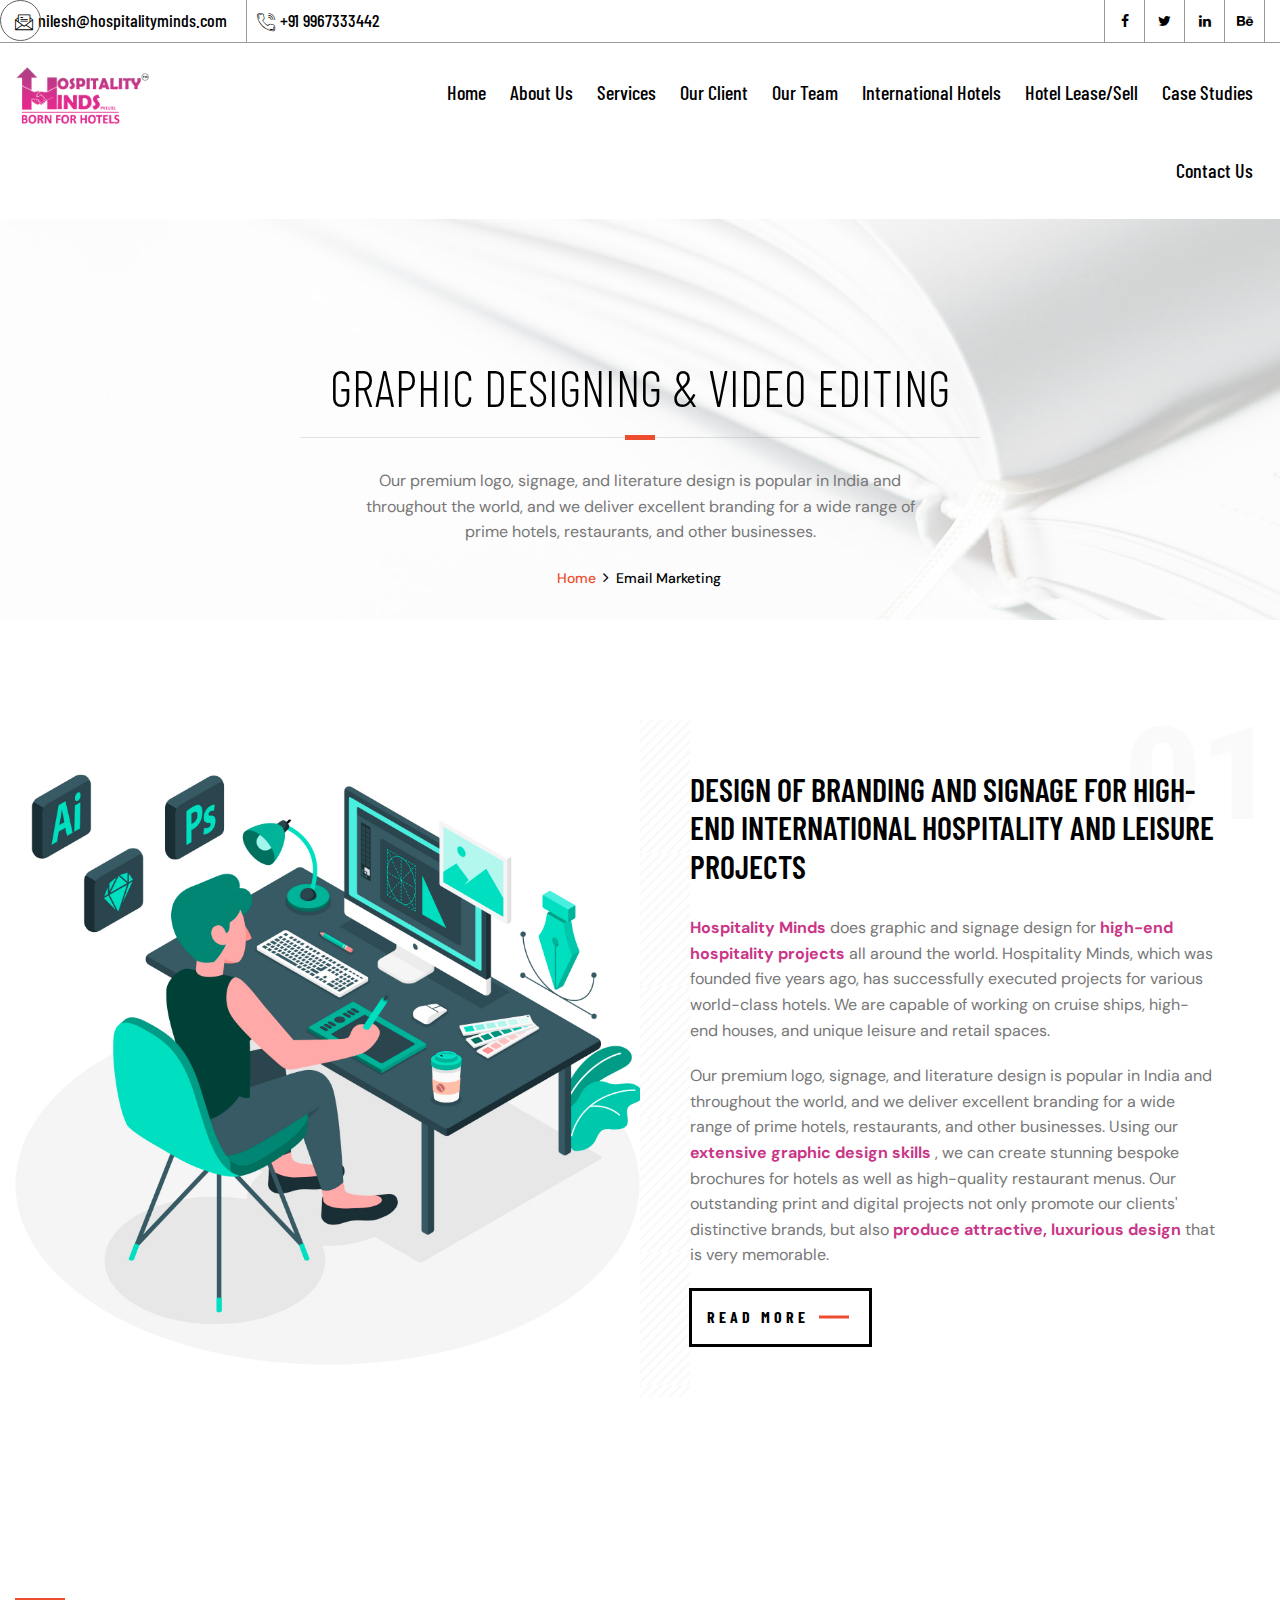
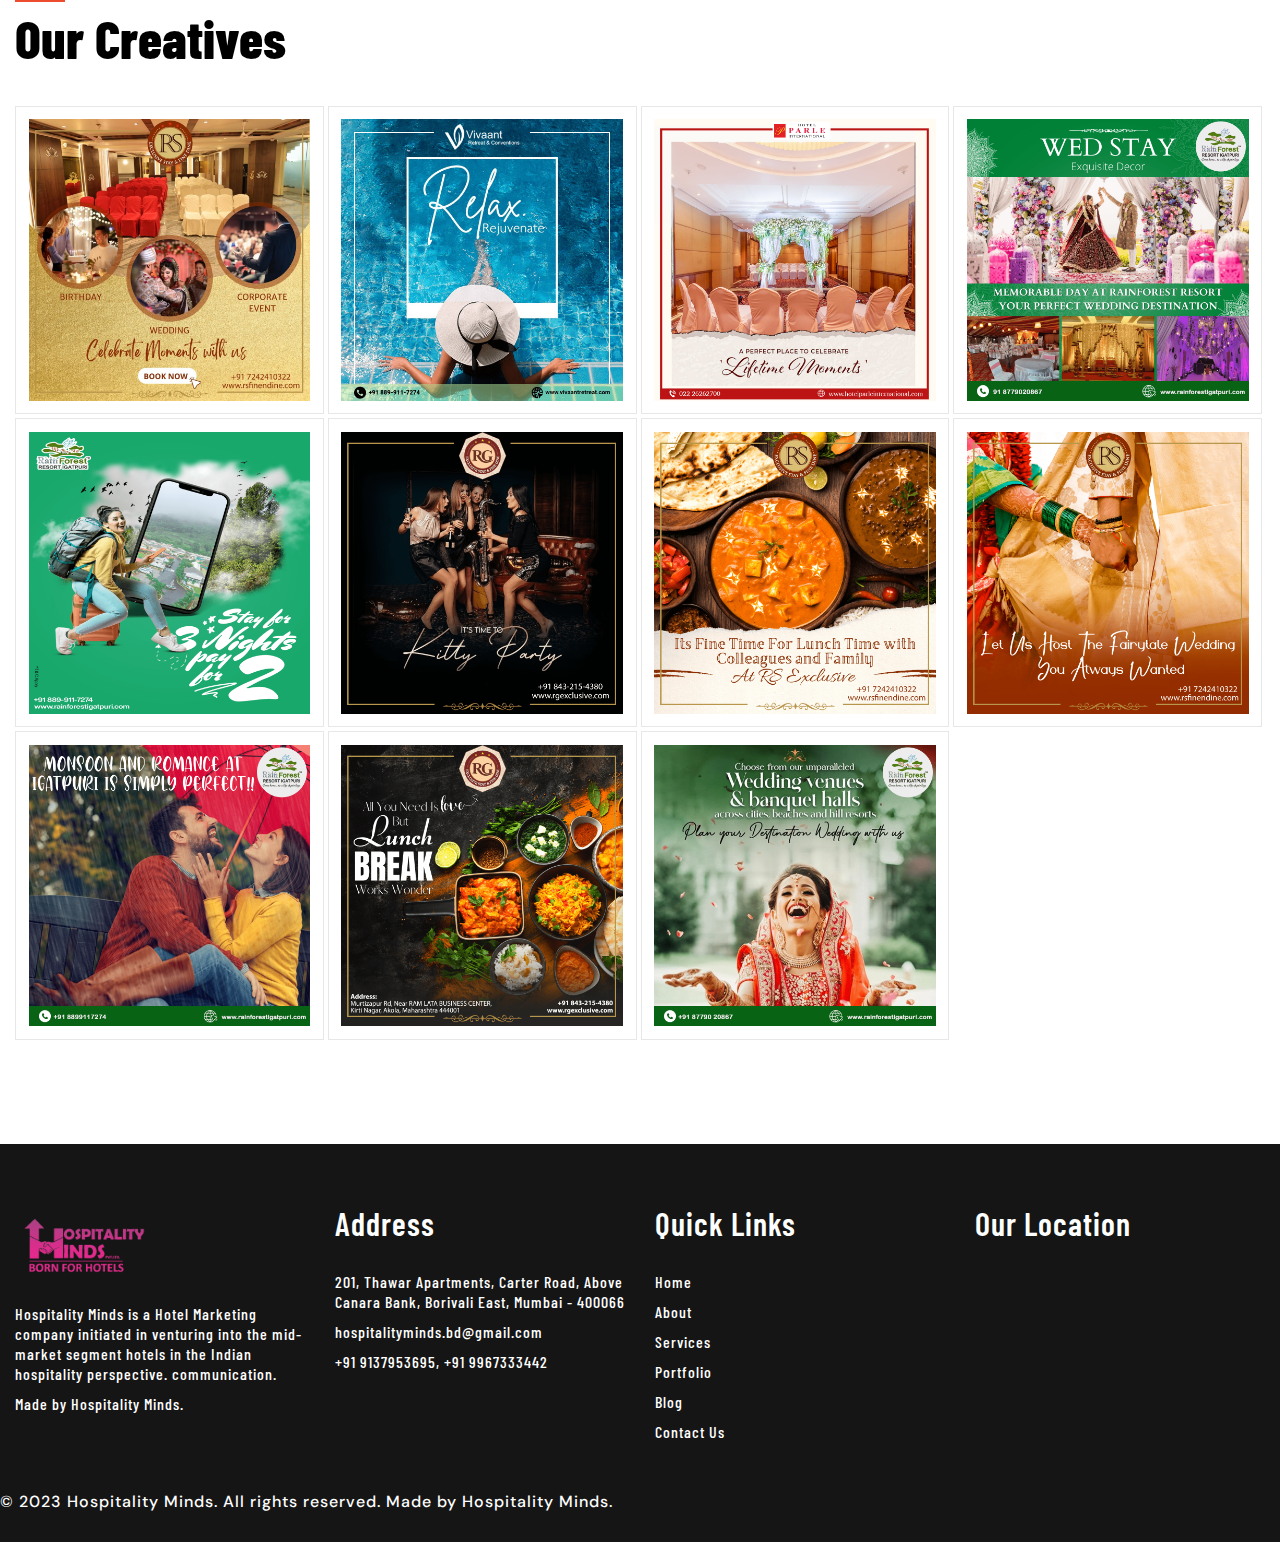
<file: graphic-design.html>
<!DOCTYPE html>

<html lang="en">


<!-- Mirrored from theme7x.com/anih-update/services-2.html by HTTrack Website Copier/3.x [XR&CO'2014], Sat, 06 May 2023 06:34:17 GMT -->
<head>

    <!-- META -->
    <meta charset="utf-8">
    <meta http-equiv="X-UA-Compatible" content="IE=edge">
    <meta name="keywords" content="" />
    <meta name="author" content="" />
    <meta name="robots" content="" />    
    <meta name="description" content="" />
    
    <!-- FAVICONS ICON -->
    <link rel="icon" href="smile.png" type="img/icon-1.png">
    <link rel="icon" href="smile.png" type="img/icon-1.png">
    
    <!-- PAGE TITLE HERE -->
    <title>Graphic Design</title>
    
    <!-- MOBILE SPECIFIC -->
    <meta name="viewport" content="width=device-width, initial-scale=1">
    

    <link rel="stylesheet" href="css/bootstrap.min.css"><!-- BOOTSTRAP STYLE SHEET -->    
    <link rel="stylesheet" href="css/fontawesome/css/font-awesome.min.css" /><!-- FONTAWESOME STYLE SHEET -->
    <link rel="stylesheet" href="css/owl.carousel.min.css"><!-- OWL CAROUSEL STYLE SHEET -->
    <link rel="stylesheet" href="css/magnific-popup.min.css"><!-- MAGNIFIC POPUP STYLE SHEET -->	
    <link rel="stylesheet" href="css/loader.min.css"><!-- LOADER STYLE SHEET -->
    <link rel="stylesheet" href="css/flaticon.min.css"><!-- FLATICON STYLE SHEET -->    
    <link rel="stylesheet" href="css/lc_lightbox.css" /><!-- IMAGE POPUP -->  
    <link rel="stylesheet" href="css/magic-mouse.css" /><!-- CURSUR CSS -->
    <link rel="stylesheet" href="css/swiper-bundle.min.css" /><!-- SWIPER SLIDER CSS -->     
    <link rel="stylesheet" href="css/style.css"><!-- MAIN STYLE SHEET -->
    <!-- Color Theme Change Css -->
    <link rel="stylesheet" class="skin" type="text/css" href="css/skin/skin-1.css">  
    <!-- Side Switcher Css-->
    <link rel="stylesheet" type="text/css" href="css/switcher.css">
    
    <!-- Google Fonts -->
    <link href="https://fonts.googleapis.com/css2?family=Barlow+Condensed:wght@100;200;300;400;500;600;700;800;900&amp;display=swap" rel="stylesheet"> 
    <link href="https://fonts.googleapis.com/css2?family=DM+Sans:wght@400;500;700&amp;display=swap" rel="stylesheet">
	<link href="https://fonts.googleapis.com/css2?family=Roboto:wght@100;300;400;500;700;900&amp;display=swap" rel="stylesheet">
 
</head>

<body>
<!-- LOADING AREA START ===== -->
<!-- <div class="loading-area">
    <div class="loading-box"></div>
    <div class="loading-pic">
        <div class="cssload-preloader">
            <div class="cssload-preloader-box">
                <div>a</div>
                <div>n</div>
                <div>i</div>
                <div>h</div>
            </div>
        </div>
    </div>
</div> -->
<!-- LOADING AREA  END ====== -->

	<div class="page-wraper"> 
       	
          <!-- HEADER START -->
        <header class="header-style1 site-header  nav-transparent mobile-sider-drawer-menu" style="background-color: #fff;">
            <div class="top-bar">
                <div class="container">
                    <div class="d-flex justify-content-between  align-content-center">
                        <ul class="list-unstyled e-p-bx text-black d-flex flex-wrap">
                            <li><i class="flaticon-email"></i>nilesh@hospitalityminds.com</li>
                            <li><i class="flaticon-telephone"></i><a href="tel:+2913564256789 ">+91 9967333442</a></li>
                        </ul>                            
                        <ul class="list-unstyled social-bx d-flex flex-wrap align-content-center">
                            <li><a href="https://www.facebook.com/"><i class="fa fa-facebook"></i></a></li>
                            <li><a href="https://twitter.com/"><i class="fa fa-twitter"></i></a></li>
                            <li><a href="https://www.linkedin.com/"><i class="fa fa-linkedin"></i></a></li>
                            <li><a href="https://www.behance.net/"><i class="fa fa-behance"></i></a></li>
                        </ul>
                    </div>
                </div>
            </div>             
            <div class="sticky-header main-bar-wraper navbar-expand-lg">
                <div class="main-bar">
            
                    <div class="container clearfix">
                        <div class="logo-header">
                            <div class="logo-header-inner logo-header-one">
                                <a href="index.html">
                                    <img style="height: 85px;" src="img/logo-main.png" alt="" />
                                </a>
                            </div>
                        </div>
                        <!-- NAV Toggle Button -->
                        <button id="mobile-side-drawer" data-target=".header-nav" data-toggle="collapse" type="button" class="navbar-toggler collapsed">
                            <span class="sr-only">Toggle navigation</span>
                            <span class="icon-bar icon-bar-first"></span>
                            <span class="icon-bar icon-bar-two"></span>
                            <span class="icon-bar icon-bar-three"></span>
                        </button> 
                        
                            <!-- EXTRA NAV -->
                            <!-- <div class="extra-nav">
                                <div class="extra-cell">
                                    <div class="site-search">                                           
                                        <form role="search" method="GET">
                                            <div class="input-group">
                                                <input name="key-search" type="text" class="form-control" placeholder="Search">
                                                <span class="input-group-btn">
                                                    <button type="submit" class="btn"><i class="fa fa-search"></i></button>
                                                </span>
                                            </div>
                                        </form>
                                    </div>
                                </div>
                            </div> -->
                            <!-- EXTRA Nav -->
                                                    
                            <!-- MAIN NAVIGATION -->
                            <div class="header-nav navbar-collapse collapse d-flex justify-content-start collapse ">
                                <ul class=" nav navbar-nav" style="margin-left: 150px;">
                                    <li class="active">
                                        <a href="index.html">Home</a>
                                                                                     
                                    </li>

                                    <li>
                                        <a href="about-1.html">About Us</a>
                                                                         
                                    </li>
                                    
                                     <li>
                                        <a href="javascript:;">Services</a>

                                        <ul class="sub-menu">
                                            <li><a href="revenue-management.html">Revenue Management</a></li>
                                            <li>
                                                <a href="javascript:;">Digital Marketing</a>
                                                <ul class="sub-menu">
                                                    <li><a href="services-1.html">Social Media Marketing</a></li>
                                                    <li><a href="services-2.html">Search Engine Optimization</a></li>
                                                    <li><a href="services-detail.html">Performance Marketing</a></li>
                                                    <li><a href="services-detail.html">Email Marketing</a></li>
                                                    <li><a href="services-detail.html">Graphic Designing</a></li>
                                                    <li><a href="services-detail.html">Video Editing</a></li>
                                                    <li><a href="services-detail.html">Influencer Marketing</a></li>
                                                    <li><a href="services-detail.html">Pre-launch Marketing</a></li>
                                                </ul>                                                
                                            </li>
                                            <li><a href="error-404.html">Website Development</a></li>

                                            <li><a href="our-process.html">Booking Engine</a></li>                                                                                        
                                            <li><a href="icon-font.html">Channel Manager </a></li>                                                                                     
                                            <li><a href="error-404.html">Sales Support</a></li>
                                            <li><a href="error-404.html">Online Reputation Management</a></li>
                                            <li><a href="error-404.html">Hotel Audit</a></li>
                                            <li><a href="error-404.html">Hotel Photography</a></li>

                                                                                        
                                        </ul>
                                    </li>
                                    
                                    <li class="has-mega-menu">
                                        <a href="our-client.html">Our Client</a>
                                    </li>
                                                                        
                                    <li>
                                        <a href="javascript:;">Our Team</a>
                                    </li>                                                               

                                    <li><a href="faq.html">International Hotels</a></li>
                                    <li><a href="contact-1.html">Hotel Lease/Sell</a></li> 
                                    <li><a href="contact-1.html">Case Studies</a></li> 
                                    <li><a href="contact-1.html">Contact Us</a></li> 

                                </ul>
                            </div>
                                                                                                      
                            
                    </div>
                </div>
            </div>
        </header>
        <!-- HEADER END -->
        
        <!-- CONTENT START -->
        <div class="page-content">
        
            <!-- INNER PAGE BANNER -->
            <div class="full-landing-image sx-bnr-inr overlay-wraper  bg-top-center"    style="background-image:url(images/banner/1.jpg);">
                <div class="overlay-main bg-white opacity-07"></div>
                <div class="container">
                    <div class="sx-bnr-inr-entry">
                        <div class="banner-title-outer">
                            <div class="banner-title-name">
                                <h2 class="sx-title">Graphic Designing & Video Editing</h2>
                                <p>Our premium logo, signage, and literature design is popular in India and throughout the world, and we deliver excellent branding for a wide range of prime hotels, restaurants, and other businesses.</p>
                            </div>
                        </div>
                        <!-- BREADCRUMB ROW -->                            
                        
                            <div>
                                <ul class="sx-breadcrumb breadcrumb-style-2">
                                    <li><a href="index.html">Home</a></li>
                                    <li>Email Marketing</li>
                                </ul>
                            </div>
                        
                        <!-- BREADCRUMB ROW END -->                        
                    </div>
                </div>
            </div>
            <!-- INNER PAGE BANNER END -->
             
            
             <!-- ABOUT COMPANY SECTION START -->
            <div class="section-full p-t100 p-b70 mobile-page-padding bg-white">
                <div class="container">
                    <div class="section-content ">
                        <div class="our-history m-b30">
                            <div class="row no-gutters sx-bg-white">
                                
                                <div class="col-xl-6 col-lg-6 col-md-12">
                                    <div class="our-history-pic bg-no-repeat bg-center bg-cover" style="background-image:url(img/graphic.jpg);">
                                            
                                    </div>
                                </div>
                                <div class="col-xl-6 col-lg-6 col-md-12">
                                    <div class="our-history-content   pic-bg-border">
                                        <div class="large-title">
                                          <h3 class="m-t0 sx-title" data-title="01">DESIGN OF BRANDING AND SIGNAGE FOR HIGH-END INTERNATIONAL HOSPITALITY AND LEISURE PROJECTS</h3>
                                        </div>
                                        <p><b style="color:#c93788;">Hospitality Minds</b> does graphic and signage design for <b style="color: #c93788;">high-end hospitality projects</b> all around the world. Hospitality Minds, which was founded five years ago, has successfully executed projects for various world-class hotels. We are capable of working on cruise ships, high-end houses, and unique leisure and retail spaces.</p>

                                        <p>Our premium logo, signage, and literature design is popular in India and throughout the world, and we deliver excellent branding for a wide range of prime hotels, restaurants, and other businesses. Using our <b style="color: #c93788;">extensive graphic design skills</b> , we can create stunning bespoke brochures for hotels as well as high-quality restaurant menus. Our outstanding print and digital projects not only promote our clients' distinctive brands, but also <b style="color: #c93788;">produce attractive, luxurious design</b> that is very memorable.</p>

                                        <!-- <p style="font-style: oblique;"><b>We guarantee you growth or else no fees will be charged.!</b></p>
                                        <ul style="margin-left: 20px;">
                                            <li>We guarantee you growth in calls from google. </li>
                                            <li>Growth in OTA bookings confirmed</li>
                                            <li>Growth in ranking on keywords.</li>
                                            <li>We will make you “Brand” & that's our commitment. </li>
                                        </ul> -->
                                        <a href="services-detail.html" class="site-button-secondry btn-half outline m-r15">Read More <span class="sx-bg-primary"></span></a>
                                        
                                    </div>
                                </div>
                             
                            </div>

                        </div>
                    </div>
                </div>
            </div>   
            <!-- ABOUT COMPANY SECTION END -->    


         <!-- SECTION CONTENTG START -->
            <div class="section-full p-tb100 inner-page-padding">
            
                        <div class="container">

                                    <!-- TITLE START -->
                                    <div class="section-head-two left">
                                        <h2 class="sx-title-two">Our Creatives</h2>
                                    </div>                   
                                    <!-- TITLE END -->                  
                                    <div class="section-content">
                                        <div class="sx-box">
                                            <div class="icon-font">
                                                                                            
                                                <div class="icon-font-block"><img src="img/gd/img-1.jpeg">
                                                </div>        
                                                
                                                <div class="icon-font-block"><img src="img/gd/img-2.png">
                                                </div>        
                                                
                                                 <div class="icon-font-block"><img src="img/gd/img-3.jpg">
                                                </div>        
                                                
                                                 <div class="icon-font-block"><img src="img/gd/img-4.png">
                                                </div> 

                                                <div class="icon-font-block"><img src="img/gd/img-5.png">
                                                </div> 

                                                <div class="icon-font-block"><img src="img/gd/img-6.png">
                                                </div> 


                                                <div class="icon-font-block"><img src="img/gd/img-7.png">
                                                </div> 

                                                <div class="icon-font-block"><img src="img/gd/img-8.png">
                                                </div>

                                                <div class="icon-font-block"><img src="img/gd/img-9.png">
                                                </div> 

                                                <div class="icon-font-block"><img src="img/gd/img-10.png">
                                                </div> 

                                                <div class="icon-font-block"><img src="img/gd/img-11.png">
                                                </div> 

                                            </div>
                                        </div>
                                   </div>
 
                        </div>              
           </div>
           
                       
            <!-- SECTION CONTENT END -->




            <!-- COUNTER START -->
           <!--  <div class="section-full overlay-wraper mobile-page-padding  p-t100 p-b70 bg-center bg-cover" style="background-image:url(images/background/bg-1.jpg)">
                <div class="overlay-main bg-white opacity-01"></div>
                <div class="container">
                    <div class="section-content">
 
                        <div class="counter-blocks">
                            <div class="row when-item-four justify-content-center">
                                <div class="col-xl-3 col-md-6 col-sm-6 col-6 m-b30 ">
                                    <div class="sx-count sx-icon-box-wraper text-center p-a20">
                                        <h2 class="m-t0 sx-text-primary"><span class="counter">256</span></h2>
                                        <h4 class="m-b0">Projects Created</h4>
                                    </div> 
                                </div>
                                
                                <div class="col-xl-3 col-md-6 col-sm-6 col-6 m-b30">
                                    <div class="sx-count sx-icon-box-wraper text-center p-a20">
                                        <h2 class="m-t0  sx-text-primary"><span class="counter">995</span></h2>
                                        <h4 class="m-b0">Cups of Coffee</h4>
                                    </div>
                                </div>
                                
                                <div class="col-xl-3 col-md-6 col-sm-6 col-6 m-b30">
                                    <div class="sx-count sx-icon-box-wraper text-center p-a20">
                                        <h2 class="m-t0  sx-text-primary"><span class="counter">5.7</span><span>K<b>+</b></span></h2>
                                        <h4 class="m-b0">Satisfied Customers</h4>
                                    </div> 
                                </div>
                                
                                <div class="col-xl-3 col-md-6 col-sm-6 col-6 m-b30">
                                    <div class="sx-count sx-icon-box-wraper text-center p-a20">
                                        <h2 class="m-t0  sx-text-primary"><span class="counter">135</span><span>K</span></h2>
                                        <h4 class="m-b0">Nominees & Awards</h4>
                                    </div> 
                                </div>                                                                                                                        
                            </div>
                        </div>                                   

                   </div>
               </div>
    
            </div>    -->
            <!-- COUNTER  END -->
                        

                        
        <!-- CONTENT END -->
        
  <!-- FOOTER START -->
        <footer class="site-footer footer-dark">
    
            <!-- FOOTER BLOCKES START -->  
            <div class="footer-top overlay-wraper">
                <div class="overlay-main"></div>
                <div class="container">
                    <div class="row">
                        <!-- ABOUT COMPANY -->
                        <div class="col-lg-3 col-md-6 col-sm-6">  
                            <div class="widget widget_about">
                                <div class="logo-footer clearfix p-b15">
                                      <img style="height: 85px;" src="img/logo.png" alt="" />
                                </div>
                                <p>Hospitality Minds is a Hotel Marketing company initiated in venturing into the mid-market segment hotels in the Indian hospitality perspective. communication.</p> 
                                <p>Made by Hospitality Minds.</p> 
                            </div>
                        </div> 
                        
                        <!-- RESENT POST -->
                        <div class="col-lg-3 col-md-6 col-sm-6">  
                            <div class="widget widget_about">
                               <h3>Address</h3>
                                <p>201, Thawar Apartments, Carter Road, Above Canara Bank, Borivali East, Mumbai - 400066</p> 
                                <p>hospitalityminds.bd@gmail.com</p> 
                                <p>+91 9137953695, +91 9967333442</p> 
                            </div>
                        </div> 
                        
                                             
                        <!-- USEFUL LINKS -->
                        <div class="col-lg-3 col-md-6 col-sm-6 col-6 col">
                            <div class="widget widget_services">
                                 <h3>Quick Links</h3>
                                <ul>
                                    <li><a href="index.html">Home</a></li>
                                    <li><a href="about-1.html">About</a></li>
                                    <li><a href="services-1.html">Services</a></li>
                                    <li><a href="portfolio-grid-2-columns.html">Portfolio</a></li>
                                    <li><a href="blog-grid.html">Blog</a></li>
                                    <li><a href="contact-1.html">Contact Us</a></li>
                                </ul>
                            </div>                                                    
                        </div>   
                        
                        <!-- CONTACT US -->
                        <div class="col-lg-3 col-md-6 col-sm-6">
                            <div class="widget_newsletter">
                                <h3>Our Location</h3>
                                <iframe src="https://www.google.com/maps/embed?pb=!1m18!1m12!1m3!1d60275.261675825095!2d72.82061739746406!3d19.229945437639934!2m3!1f0!2f0!3f0!3m2!1i1024!2i768!4f13.1!3m3!1m2!1s0x3be7b0d08abfdb03%3A0xcc655d023c8eff25!2sHospitality%20Minds!5e0!3m2!1sen!2sin!4v1683466056459!5m2!1sen!2sin" width="300" height="210" style="border:0;" allowfullscreen="" loading="lazy" referrerpolicy="no-referrer-when-downgrade"></iframe>
                                
                            </div>                                              
                        </div> 

                <p style="text-align: center;">© 2023 Hospitality Minds. All rights reserved. Made by Hospitality Minds.</p>                         
                        

                        
                    </div>
                </div> 
                                 
            </div>
            <!-- FOOTER COPYRIGHT -->
            
        </footer>
        <!-- FOOTER END -->
        
        <!-- BUTTON TOP START -->
		<button class="scroltop"><span class="fa fa-angle-up  relative" id="btn-vibrate"></span></button>
        
    </div>
	</div>


<!-- JAVASCRIPT  FILES ========================================= --> 
<script src="js/jquery-3.6.0.min.js.js"></script><!-- JQUERY.MIN JS -->
<script src="js/popper.min.js"></script><!-- POPPER.MIN JS -->
<script src="js/bootstrap.min.js"></script><!-- BOOTSTRAP.MIN JS -->
<script src="js/magnific-popup.min.js"></script><!-- MAGNIFIC-POPUP JS -->
<script src="js/waypoints.min.js"></script><!-- WAYPOINTS JS -->
<script src="js/counterup.min.js"></script><!-- COUNTERUP JS -->
<script src="js/waypoints-sticky.min.js"></script><!-- sticky header JS -->
<script src="js/isotope.pkgd.min.js"></script><!-- MASONRY  -->
<script src="js/imagesloaded.pkgd.min.js"></script><!-- MASONRY  -->
<script src="js/owl.carousel.min.js"></script><!-- OWL  SLIDER  -->
<script src="js/jquery.owl-filter.js"></script>

<script src="js/theia-sticky-sidebar.js"></script><!--sticky content-->

<script src="js/lc_lightbox.lite.js" ></script><!-- IMAGE POPUP -->
<script src="js/magic_mouse.js"></script><!-- CURSOR POINT SCRIPT FILES -->
<script src="js/swiper-bundle.min.js"></script><!-- Swiper js -->
<script src="js/custom.js"></script><!-- CUSTOM FUCTIONS  -->
<script src="js/switcher.js"></script><!-- SWITCHER FUCTIONS  -->


<!-- STYLE SWITCHER  ======= --> 
<!-- <div class="styleswitcher">

    <div class="switcher-btn-bx">
        <a class="switch-btn">
            <span class="fa fa-cog fa-spin"></span>
        </a>
    </div>
    
    <div class="styleswitcher-inner">
    
        <h6 class="switcher-title">Color Skin</h6>
        <ul class="color-skins">
            <li><a class="theme-skin skin-1" href="services-2a39b.html?theme=css/skin/skin-1"></a></li>
            <li><a class="theme-skin skin-2" href="services-261e7.html?theme=css/skin/skin-2"></a></li>
            <li><a class="theme-skin skin-3" href="services-2cce5.html?theme=css/skin/skin-3"></a></li>
            <li><a class="theme-skin skin-4" href="services-213f7.html?theme=css/skin/skin-4"></a></li>
            <li><a class="theme-skin skin-5" href="services-219a6.html?theme=css/skin/skin-5"></a></li>
            <li><a class="theme-skin skin-6" href="services-2fe5c.html?theme=css/skin/skin-6"></a></li>
            <li><a class="theme-skin skin-7" href="services-2ab47.html?theme=css/skin/skin-7"></a></li>
            <li><a class="theme-skin skin-8" href="services-25f8d.html?theme=css/skin/skin-8"></a></li>
            <li><a class="theme-skin skin-9" href="services-25663.html?theme=css/skin/skin-9"></a></li>
            <li><a class="theme-skin skin-10" href="services-228ac.html?theme=css/skin/skin-10"></a></li>
        </ul>   
        
    </div>    
</div> -->
<!-- STYLE SWITCHER END ==== -->


</body>


<!-- Mirrored from theme7x.com/anih-update/services-2.html by HTTrack Website Copier/3.x [XR&CO'2014], Sat, 06 May 2023 06:34:19 GMT -->
</html>
</file>
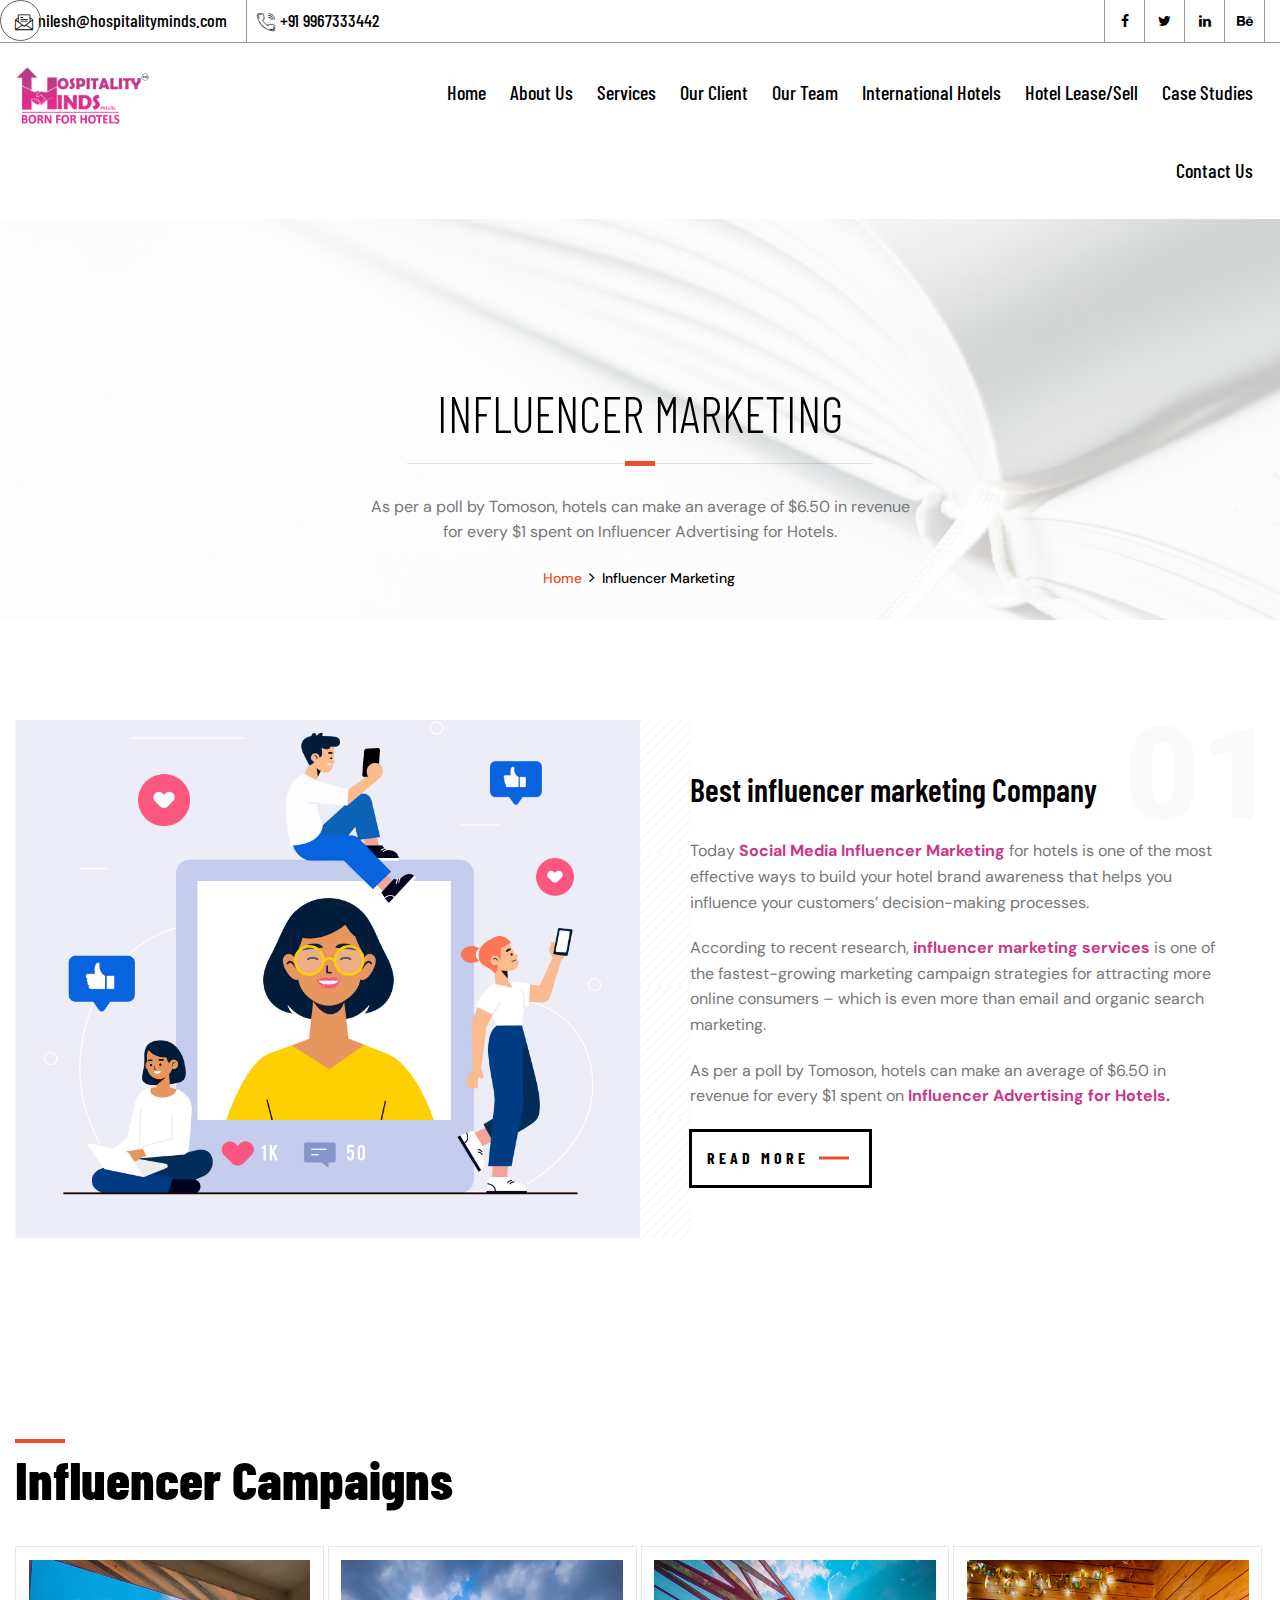
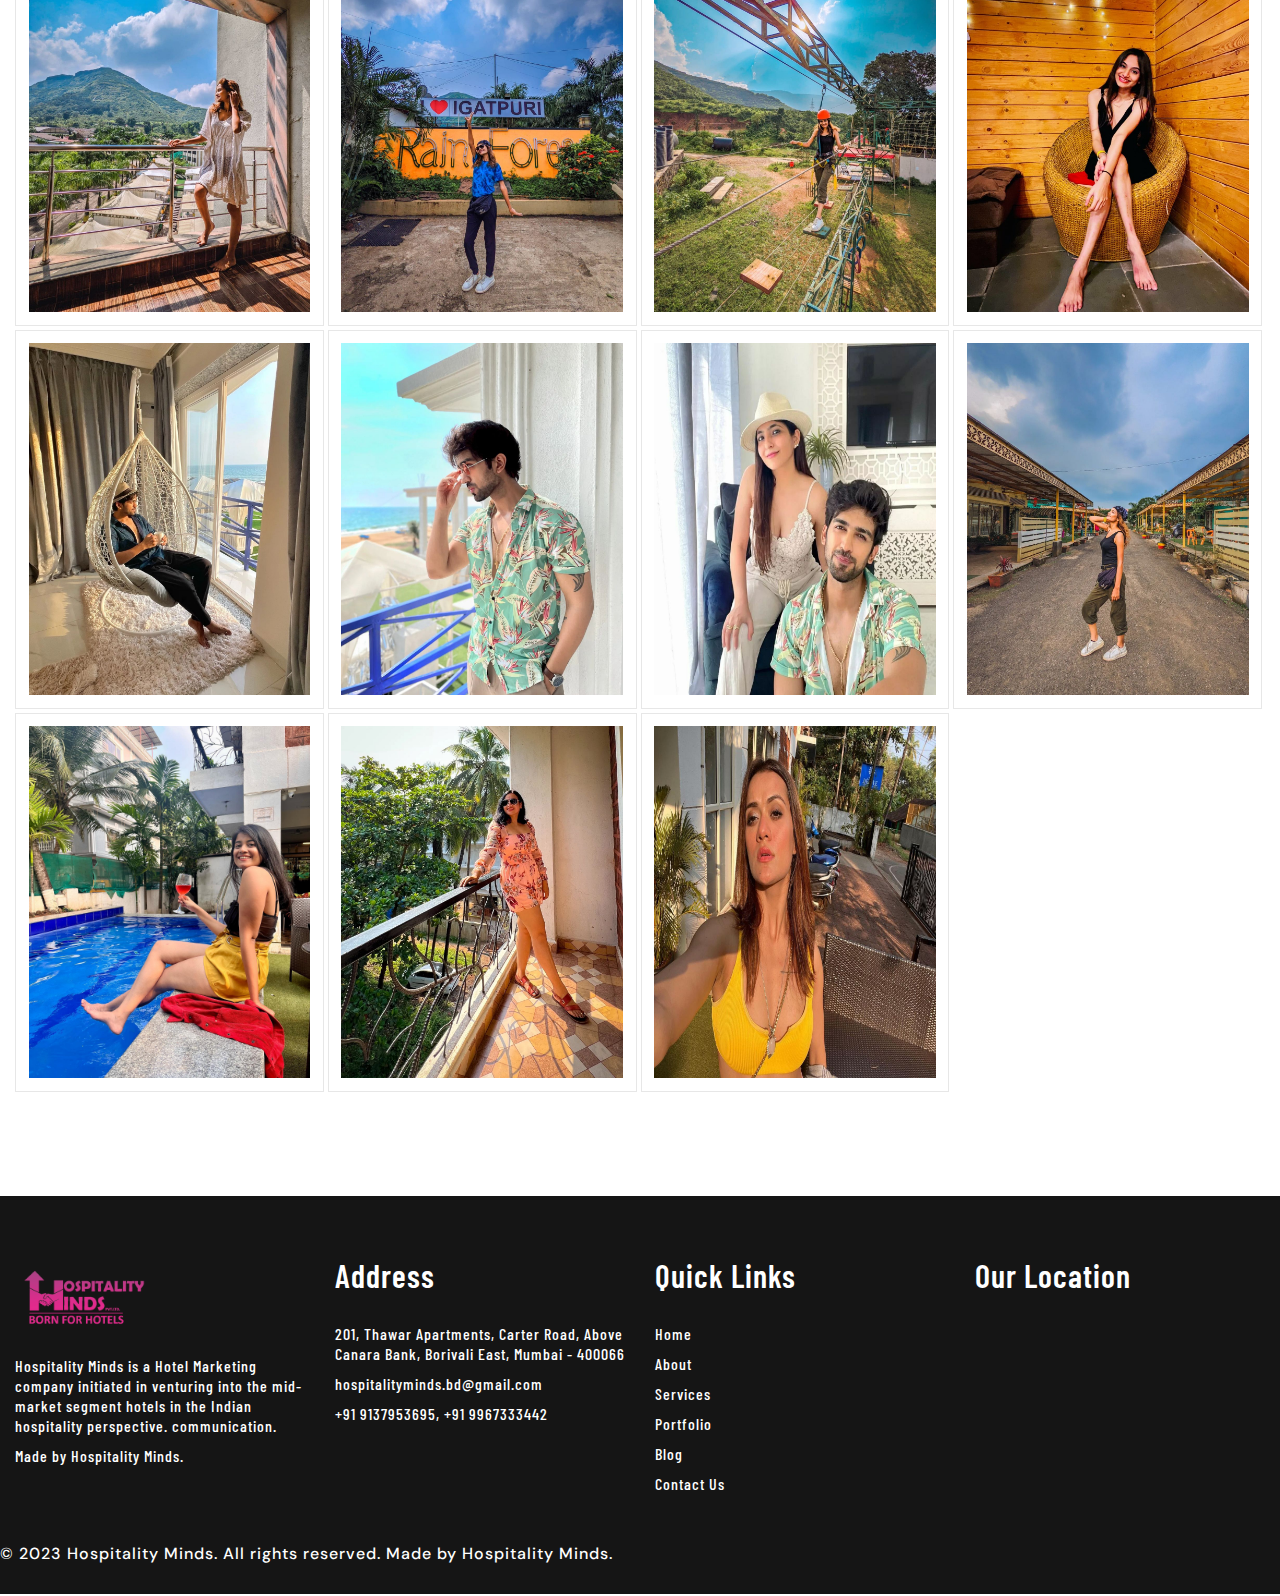
<file: influencer-marketing.html>
<!DOCTYPE html>

<html lang="en">


<!-- Mirrored from theme7x.com/anih-update/services-2.html by HTTrack Website Copier/3.x [XR&CO'2014], Sat, 06 May 2023 06:34:17 GMT -->
<head>

    <!-- META -->
    <meta charset="utf-8">
    <meta http-equiv="X-UA-Compatible" content="IE=edge">
    <meta name="keywords" content="" />
    <meta name="author" content="" />
    <meta name="robots" content="" />    
    <meta name="description" content="" />
    
    <!-- FAVICONS ICON -->
    <link rel="icon" href="smile.png" type="img/icon-1.png">
    <link rel="icon" href="smile.png" type="img/icon-1.png">
    
    <!-- PAGE TITLE HERE -->
    <title>Influencer Marketing</title>
    
    <!-- MOBILE SPECIFIC -->
    <meta name="viewport" content="width=device-width, initial-scale=1">
    

    <link rel="stylesheet" href="css/bootstrap.min.css"><!-- BOOTSTRAP STYLE SHEET -->    
    <link rel="stylesheet" href="css/fontawesome/css/font-awesome.min.css" /><!-- FONTAWESOME STYLE SHEET -->
    <link rel="stylesheet" href="css/owl.carousel.min.css"><!-- OWL CAROUSEL STYLE SHEET -->
    <link rel="stylesheet" href="css/magnific-popup.min.css"><!-- MAGNIFIC POPUP STYLE SHEET -->	
    <link rel="stylesheet" href="css/loader.min.css"><!-- LOADER STYLE SHEET -->
    <link rel="stylesheet" href="css/flaticon.min.css"><!-- FLATICON STYLE SHEET -->    
    <link rel="stylesheet" href="css/lc_lightbox.css" /><!-- IMAGE POPUP -->  
    <link rel="stylesheet" href="css/magic-mouse.css" /><!-- CURSUR CSS -->
    <link rel="stylesheet" href="css/swiper-bundle.min.css" /><!-- SWIPER SLIDER CSS -->     
    <link rel="stylesheet" href="css/style.css"><!-- MAIN STYLE SHEET -->
    <!-- Color Theme Change Css -->
    <link rel="stylesheet" class="skin" type="text/css" href="css/skin/skin-1.css">  
    <!-- Side Switcher Css-->
    <link rel="stylesheet" type="text/css" href="css/switcher.css">
    
    <!-- Google Fonts -->
    <link href="https://fonts.googleapis.com/css2?family=Barlow+Condensed:wght@100;200;300;400;500;600;700;800;900&amp;display=swap" rel="stylesheet"> 
    <link href="https://fonts.googleapis.com/css2?family=DM+Sans:wght@400;500;700&amp;display=swap" rel="stylesheet">
	<link href="https://fonts.googleapis.com/css2?family=Roboto:wght@100;300;400;500;700;900&amp;display=swap" rel="stylesheet">
 
</head>

<body>
<!-- LOADING AREA START ===== -->
<!-- <div class="loading-area">
    <div class="loading-box"></div>
    <div class="loading-pic">
        <div class="cssload-preloader">
            <div class="cssload-preloader-box">
                <div>a</div>
                <div>n</div>
                <div>i</div>
                <div>h</div>
            </div>
        </div>
    </div>
</div> -->
<!-- LOADING AREA  END ====== -->

	<div class="page-wraper"> 
       	
          <!-- HEADER START -->
        <header class="header-style1 site-header  nav-transparent mobile-sider-drawer-menu" style="background-color: #fff;">
            <div class="top-bar">
                <div class="container">
                    <div class="d-flex justify-content-between  align-content-center">
                        <ul class="list-unstyled e-p-bx text-black d-flex flex-wrap">
                            <li><i class="flaticon-email"></i>nilesh@hospitalityminds.com</li>
                            <li><i class="flaticon-telephone"></i><a href="tel:+2913564256789 ">+91 9967333442</a></li>
                        </ul>                            
                        <ul class="list-unstyled social-bx d-flex flex-wrap align-content-center">
                            <li><a href="https://www.facebook.com/"><i class="fa fa-facebook"></i></a></li>
                            <li><a href="https://twitter.com/"><i class="fa fa-twitter"></i></a></li>
                            <li><a href="https://www.linkedin.com/"><i class="fa fa-linkedin"></i></a></li>
                            <li><a href="https://www.behance.net/"><i class="fa fa-behance"></i></a></li>
                        </ul>
                    </div>
                </div>
            </div>             
            <div class="sticky-header main-bar-wraper navbar-expand-lg">
                <div class="main-bar">
            
                    <div class="container clearfix">
                        <div class="logo-header">
                            <div class="logo-header-inner logo-header-one">
                                <a href="index.html">
                                    <img style="height: 85px;" src="img/logo-main.png" alt="" />
                                </a>
                            </div>
                        </div>
                        <!-- NAV Toggle Button -->
                        <button id="mobile-side-drawer" data-target=".header-nav" data-toggle="collapse" type="button" class="navbar-toggler collapsed">
                            <span class="sr-only">Toggle navigation</span>
                            <span class="icon-bar icon-bar-first"></span>
                            <span class="icon-bar icon-bar-two"></span>
                            <span class="icon-bar icon-bar-three"></span>
                        </button> 
                        
                            <!-- EXTRA NAV -->
                            <!-- <div class="extra-nav">
                                <div class="extra-cell">
                                    <div class="site-search">                                           
                                        <form role="search" method="GET">
                                            <div class="input-group">
                                                <input name="key-search" type="text" class="form-control" placeholder="Search">
                                                <span class="input-group-btn">
                                                    <button type="submit" class="btn"><i class="fa fa-search"></i></button>
                                                </span>
                                            </div>
                                        </form>
                                    </div>
                                </div>
                            </div> -->
                            <!-- EXTRA Nav -->
                                                    
                            <!-- MAIN NAVIGATION -->
                            <div class="header-nav navbar-collapse collapse d-flex justify-content-start collapse ">
                                <ul class=" nav navbar-nav" style="margin-left: 150px;">
                                    <li class="active">
                                        <a href="index.html">Home</a>
                                                                                     
                                    </li>

                                    <li>
                                        <a href="about-1.html">About Us</a>
                                                                         
                                    </li>
                                    
                                     <li>
                                        <a href="javascript:;">Services</a>

                                        <ul class="sub-menu">
                                            <li><a href="revenue-management.html">Revenue Management</a></li>
                                            <li>
                                                <a href="javascript:;">Digital Marketing</a>
                                                <ul class="sub-menu">
                                                    <li><a href="services-1.html">Social Media Marketing</a></li>
                                                    <li><a href="services-2.html">Search Engine Optimization</a></li>
                                                    <li><a href="services-detail.html">Performance Marketing</a></li>
                                                    <li><a href="services-detail.html">Email Marketing</a></li>
                                                    <li><a href="services-detail.html">Graphic Designing</a></li>
                                                    <li><a href="services-detail.html">Video Editing</a></li>
                                                    <li><a href="services-detail.html">Influencer Marketing</a></li>
                                                    <li><a href="services-detail.html">Pre-launch Marketing</a></li>
                                                </ul>                                                
                                            </li>
                                            <li><a href="error-404.html">Website Development</a></li>

                                            <li><a href="our-process.html">Booking Engine</a></li>                                                                                        
                                            <li><a href="icon-font.html">Channel Manager </a></li>                                                                                     
                                            <li><a href="error-404.html">Sales Support</a></li>
                                            <li><a href="error-404.html">Online Reputation Management</a></li>
                                            <li><a href="error-404.html">Hotel Audit</a></li>
                                            <li><a href="error-404.html">Hotel Photography</a></li>

                                                                                        
                                        </ul>
                                    </li>
                                    
                                    <li class="has-mega-menu">
                                        <a href="our-client.html">Our Client</a>
                                    </li>
                                                                        
                                    <li>
                                        <a href="javascript:;">Our Team</a>
                                    </li>                                                               

                                    <li><a href="faq.html">International Hotels</a></li>
                                    <li><a href="contact-1.html">Hotel Lease/Sell</a></li> 
                                    <li><a href="contact-1.html">Case Studies</a></li> 
                                    <li><a href="contact-1.html">Contact Us</a></li> 

                                </ul>
                            </div>
                                                                                                      
                            
                    </div>
                </div>
            </div>
        </header>
        <!-- HEADER END -->
        
        <!-- CONTENT START -->
        <div class="page-content">
        
            <!-- INNER PAGE BANNER -->
            <div class="full-landing-image sx-bnr-inr overlay-wraper  bg-top-center"    style="background-image:url(images/banner/1.jpg);">
                <div class="overlay-main bg-white opacity-07"></div>
                <div class="container">
                    <div class="sx-bnr-inr-entry">
                        <div class="banner-title-outer">
                            <div class="banner-title-name">
                                <h2 class="sx-title">Influencer marketing</h2>
                                <p>As per a poll by Tomoson, hotels can make an average of $6.50 in revenue for every $1 spent on Influencer Advertising for Hotels.</p>
                            </div>
                        </div>
                        <!-- BREADCRUMB ROW -->                            
                        
                            <div>
                                <ul class="sx-breadcrumb breadcrumb-style-2">
                                    <li><a href="index.html">Home</a></li>
                                    <li>Influencer Marketing</li>
                                </ul>
                            </div>
                        
                        <!-- BREADCRUMB ROW END -->                        
                    </div>
                </div>
            </div>
            <!-- INNER PAGE BANNER END -->
             
            
             <!-- ABOUT COMPANY SECTION START -->
            <div class="section-full p-t100 p-b70 mobile-page-padding bg-white">
                <div class="container">
                    <div class="section-content ">
                        <div class="our-history m-b30">
                            <div class="row no-gutters sx-bg-white">
                                
                                <div class="col-xl-6 col-lg-6 col-md-12">
                                    <div class="our-history-pic bg-no-repeat bg-center bg-cover" style="background-image:url(img/Influencer-marketing.jpg);">
                                            
                                    </div>
                                </div>
                                <div class="col-xl-6 col-lg-6 col-md-12">
                                    <div class="our-history-content   pic-bg-border">
                                        <div class="large-title">
                                          <h3 class="m-t0 sx-title" data-title="01">Best influencer marketing Company</h3>
                                        </div>
                                        <p>Today <b style="color: #C93788;">Social Media Influencer Marketing</b> for hotels is one of the most effective ways to build your hotel brand awareness that helps you influence your customers’ decision-making processes.</p>

                                        <p>According to recent research, <b style="color: #C93788;">influencer marketing services</b> is one of the fastest-growing marketing campaign strategies for attracting more online consumers – which is even more than email and organic search marketing.</p>
                                        <p>As per a poll by Tomoson, hotels can make an average of $6.50 in revenue for every $1 spent on <b style="color: #C93788;">Influencer Advertising for Hotels.</b></p>

                                        <!-- <p style="font-style: oblique;"><b>We guarantee you growth or else no fees will be charged.!</b></p>
                                        <ul style="margin-left: 20px;">
                                            <li>We guarantee you growth in calls from google. </li>
                                            <li>Growth in OTA bookings confirmed</li>
                                            <li>Growth in ranking on keywords.</li>
                                            <li>We will make you “Brand” & that's our commitment. </li>
                                        </ul> -->
                                        <a href="services-detail.html" class="site-button-secondry btn-half outline m-r15">Read More <span class="sx-bg-primary"></span></a>
                                        
                                    </div>
                                </div>
                             
                            </div>

                        </div>
                    </div>
                </div>
            </div>   
            <!-- ABOUT COMPANY SECTION END -->    


         <!-- SECTION CONTENTG START -->
            <div class="section-full p-tb100 inner-page-padding">
            
                        <div class="container">

                                    <!-- TITLE START -->
                                    <div class="section-head-two left">
                                        <h2 class="sx-title-two">Influencer Campaigns</h2>
                                    </div>                   
                                    <!-- TITLE END -->                  
                                    <div class="section-content">
                                        <div class="sx-box">
                                            <div class="icon-font">
                                                                                            
                                                <div class="icon-font-block"><img src="img/influencer/1.jpg">
                                                </div>        
                                                
                                                <div class="icon-font-block"><img src="img/influencer/2.jpg">
                                                </div>        
                                                
                                                 <div class="icon-font-block"><img src="img/influencer/3.jpg">
                                                </div>        
                                                
                                                 <div class="icon-font-block"><img src="img/influencer/4.jpg">
                                                </div> 

                                                <div class="icon-font-block"><img src="img/influencer/5.jpg">
                                                </div> 

                                                <div class="icon-font-block"><img src="img/influencer/6.jpg">
                                                </div> 


                                                <div class="icon-font-block"><img src="img/influencer/7.jpg">
                                                </div> 

                                                <div class="icon-font-block"><img src="img/influencer/8.jpg">
                                                </div>

                                                <div class="icon-font-block"><img src="img/influencer/9.jpg">
                                                </div> 

                                                <div class="icon-font-block"><img src="img/influencer/10.jpg">
                                                </div> 

                                                <div class="icon-font-block"><img src="img/influencer/11.jpg">
                                                </div> 

                                            </div>
                                        </div>
                                   </div>
 
                        </div>              
           </div>
           
                       
            <!-- SECTION CONTENT END -->




            <!-- COUNTER START -->
           <!--  <div class="section-full overlay-wraper mobile-page-padding  p-t100 p-b70 bg-center bg-cover" style="background-image:url(images/background/bg-1.jpg)">
                <div class="overlay-main bg-white opacity-01"></div>
                <div class="container">
                    <div class="section-content">
 
                        <div class="counter-blocks">
                            <div class="row when-item-four justify-content-center">
                                <div class="col-xl-3 col-md-6 col-sm-6 col-6 m-b30 ">
                                    <div class="sx-count sx-icon-box-wraper text-center p-a20">
                                        <h2 class="m-t0 sx-text-primary"><span class="counter">256</span></h2>
                                        <h4 class="m-b0">Projects Created</h4>
                                    </div> 
                                </div>
                                
                                <div class="col-xl-3 col-md-6 col-sm-6 col-6 m-b30">
                                    <div class="sx-count sx-icon-box-wraper text-center p-a20">
                                        <h2 class="m-t0  sx-text-primary"><span class="counter">995</span></h2>
                                        <h4 class="m-b0">Cups of Coffee</h4>
                                    </div>
                                </div>
                                
                                <div class="col-xl-3 col-md-6 col-sm-6 col-6 m-b30">
                                    <div class="sx-count sx-icon-box-wraper text-center p-a20">
                                        <h2 class="m-t0  sx-text-primary"><span class="counter">5.7</span><span>K<b>+</b></span></h2>
                                        <h4 class="m-b0">Satisfied Customers</h4>
                                    </div> 
                                </div>
                                
                                <div class="col-xl-3 col-md-6 col-sm-6 col-6 m-b30">
                                    <div class="sx-count sx-icon-box-wraper text-center p-a20">
                                        <h2 class="m-t0  sx-text-primary"><span class="counter">135</span><span>K</span></h2>
                                        <h4 class="m-b0">Nominees & Awards</h4>
                                    </div> 
                                </div>                                                                                                                        
                            </div>
                        </div>                                   

                   </div>
               </div>
    
            </div>    -->
            <!-- COUNTER  END -->
                        

                        
        <!-- CONTENT END -->
        
  <!-- FOOTER START -->
        <footer class="site-footer footer-dark">
    
            <!-- FOOTER BLOCKES START -->  
            <div class="footer-top overlay-wraper">
                <div class="overlay-main"></div>
                <div class="container">
                    <div class="row">
                        <!-- ABOUT COMPANY -->
                        <div class="col-lg-3 col-md-6 col-sm-6">  
                            <div class="widget widget_about">
                                <div class="logo-footer clearfix p-b15">
                                      <img style="height: 85px;" src="img/logo.png" alt="" />
                                </div>
                                <p>Hospitality Minds is a Hotel Marketing company initiated in venturing into the mid-market segment hotels in the Indian hospitality perspective. communication.</p> 
                                <p>Made by Hospitality Minds.</p> 
                            </div>
                        </div> 
                        
                        <!-- RESENT POST -->
                        <div class="col-lg-3 col-md-6 col-sm-6">  
                            <div class="widget widget_about">
                               <h3>Address</h3>
                                <p>201, Thawar Apartments, Carter Road, Above Canara Bank, Borivali East, Mumbai - 400066</p> 
                                <p>hospitalityminds.bd@gmail.com</p> 
                                <p>+91 9137953695, +91 9967333442</p> 
                            </div>
                        </div> 
                        
                                             
                        <!-- USEFUL LINKS -->
                        <div class="col-lg-3 col-md-6 col-sm-6 col-6 col">
                            <div class="widget widget_services">
                                 <h3>Quick Links</h3>
                                <ul>
                                    <li><a href="index.html">Home</a></li>
                                    <li><a href="about-1.html">About</a></li>
                                    <li><a href="services-1.html">Services</a></li>
                                    <li><a href="portfolio-grid-2-columns.html">Portfolio</a></li>
                                    <li><a href="blog-grid.html">Blog</a></li>
                                    <li><a href="contact-1.html">Contact Us</a></li>
                                </ul>
                            </div>                                                    
                        </div>   
                        
                        <!-- CONTACT US -->
                        <div class="col-lg-3 col-md-6 col-sm-6">
                            <div class="widget_newsletter">
                                <h3>Our Location</h3>
                                <iframe src="https://www.google.com/maps/embed?pb=!1m18!1m12!1m3!1d60275.261675825095!2d72.82061739746406!3d19.229945437639934!2m3!1f0!2f0!3f0!3m2!1i1024!2i768!4f13.1!3m3!1m2!1s0x3be7b0d08abfdb03%3A0xcc655d023c8eff25!2sHospitality%20Minds!5e0!3m2!1sen!2sin!4v1683466056459!5m2!1sen!2sin" width="300" height="210" style="border:0;" allowfullscreen="" loading="lazy" referrerpolicy="no-referrer-when-downgrade"></iframe>
                                
                            </div>                                              
                        </div> 

                <p style="text-align: center;">© 2023 Hospitality Minds. All rights reserved. Made by Hospitality Minds.</p>                         
                        

                        
                    </div>
                </div> 
                                 
            </div>
            <!-- FOOTER COPYRIGHT -->
            
        </footer>
        <!-- FOOTER END -->
        
        <!-- BUTTON TOP START -->
		<button class="scroltop"><span class="fa fa-angle-up  relative" id="btn-vibrate"></span></button>
        
    </div>
	</div>


<!-- JAVASCRIPT  FILES ========================================= --> 
<script src="js/jquery-3.6.0.min.js.js"></script><!-- JQUERY.MIN JS -->
<script src="js/popper.min.js"></script><!-- POPPER.MIN JS -->
<script src="js/bootstrap.min.js"></script><!-- BOOTSTRAP.MIN JS -->
<script src="js/magnific-popup.min.js"></script><!-- MAGNIFIC-POPUP JS -->
<script src="js/waypoints.min.js"></script><!-- WAYPOINTS JS -->
<script src="js/counterup.min.js"></script><!-- COUNTERUP JS -->
<script src="js/waypoints-sticky.min.js"></script><!-- sticky header JS -->
<script src="js/isotope.pkgd.min.js"></script><!-- MASONRY  -->
<script src="js/imagesloaded.pkgd.min.js"></script><!-- MASONRY  -->
<script src="js/owl.carousel.min.js"></script><!-- OWL  SLIDER  -->
<script src="js/jquery.owl-filter.js"></script>

<script src="js/theia-sticky-sidebar.js"></script><!--sticky content-->

<script src="js/lc_lightbox.lite.js" ></script><!-- IMAGE POPUP -->
<script src="js/magic_mouse.js"></script><!-- CURSOR POINT SCRIPT FILES -->
<script src="js/swiper-bundle.min.js"></script><!-- Swiper js -->
<script src="js/custom.js"></script><!-- CUSTOM FUCTIONS  -->
<script src="js/switcher.js"></script><!-- SWITCHER FUCTIONS  -->


<!-- STYLE SWITCHER  ======= --> 
<!-- <div class="styleswitcher">

    <div class="switcher-btn-bx">
        <a class="switch-btn">
            <span class="fa fa-cog fa-spin"></span>
        </a>
    </div>
    
    <div class="styleswitcher-inner">
    
        <h6 class="switcher-title">Color Skin</h6>
        <ul class="color-skins">
            <li><a class="theme-skin skin-1" href="services-2a39b.html?theme=css/skin/skin-1"></a></li>
            <li><a class="theme-skin skin-2" href="services-261e7.html?theme=css/skin/skin-2"></a></li>
            <li><a class="theme-skin skin-3" href="services-2cce5.html?theme=css/skin/skin-3"></a></li>
            <li><a class="theme-skin skin-4" href="services-213f7.html?theme=css/skin/skin-4"></a></li>
            <li><a class="theme-skin skin-5" href="services-219a6.html?theme=css/skin/skin-5"></a></li>
            <li><a class="theme-skin skin-6" href="services-2fe5c.html?theme=css/skin/skin-6"></a></li>
            <li><a class="theme-skin skin-7" href="services-2ab47.html?theme=css/skin/skin-7"></a></li>
            <li><a class="theme-skin skin-8" href="services-25f8d.html?theme=css/skin/skin-8"></a></li>
            <li><a class="theme-skin skin-9" href="services-25663.html?theme=css/skin/skin-9"></a></li>
            <li><a class="theme-skin skin-10" href="services-228ac.html?theme=css/skin/skin-10"></a></li>
        </ul>   
        
    </div>    
</div> -->
<!-- STYLE SWITCHER END ==== -->


</body>


<!-- Mirrored from theme7x.com/anih-update/services-2.html by HTTrack Website Copier/3.x [XR&CO'2014], Sat, 06 May 2023 06:34:19 GMT -->
</html>
</file>
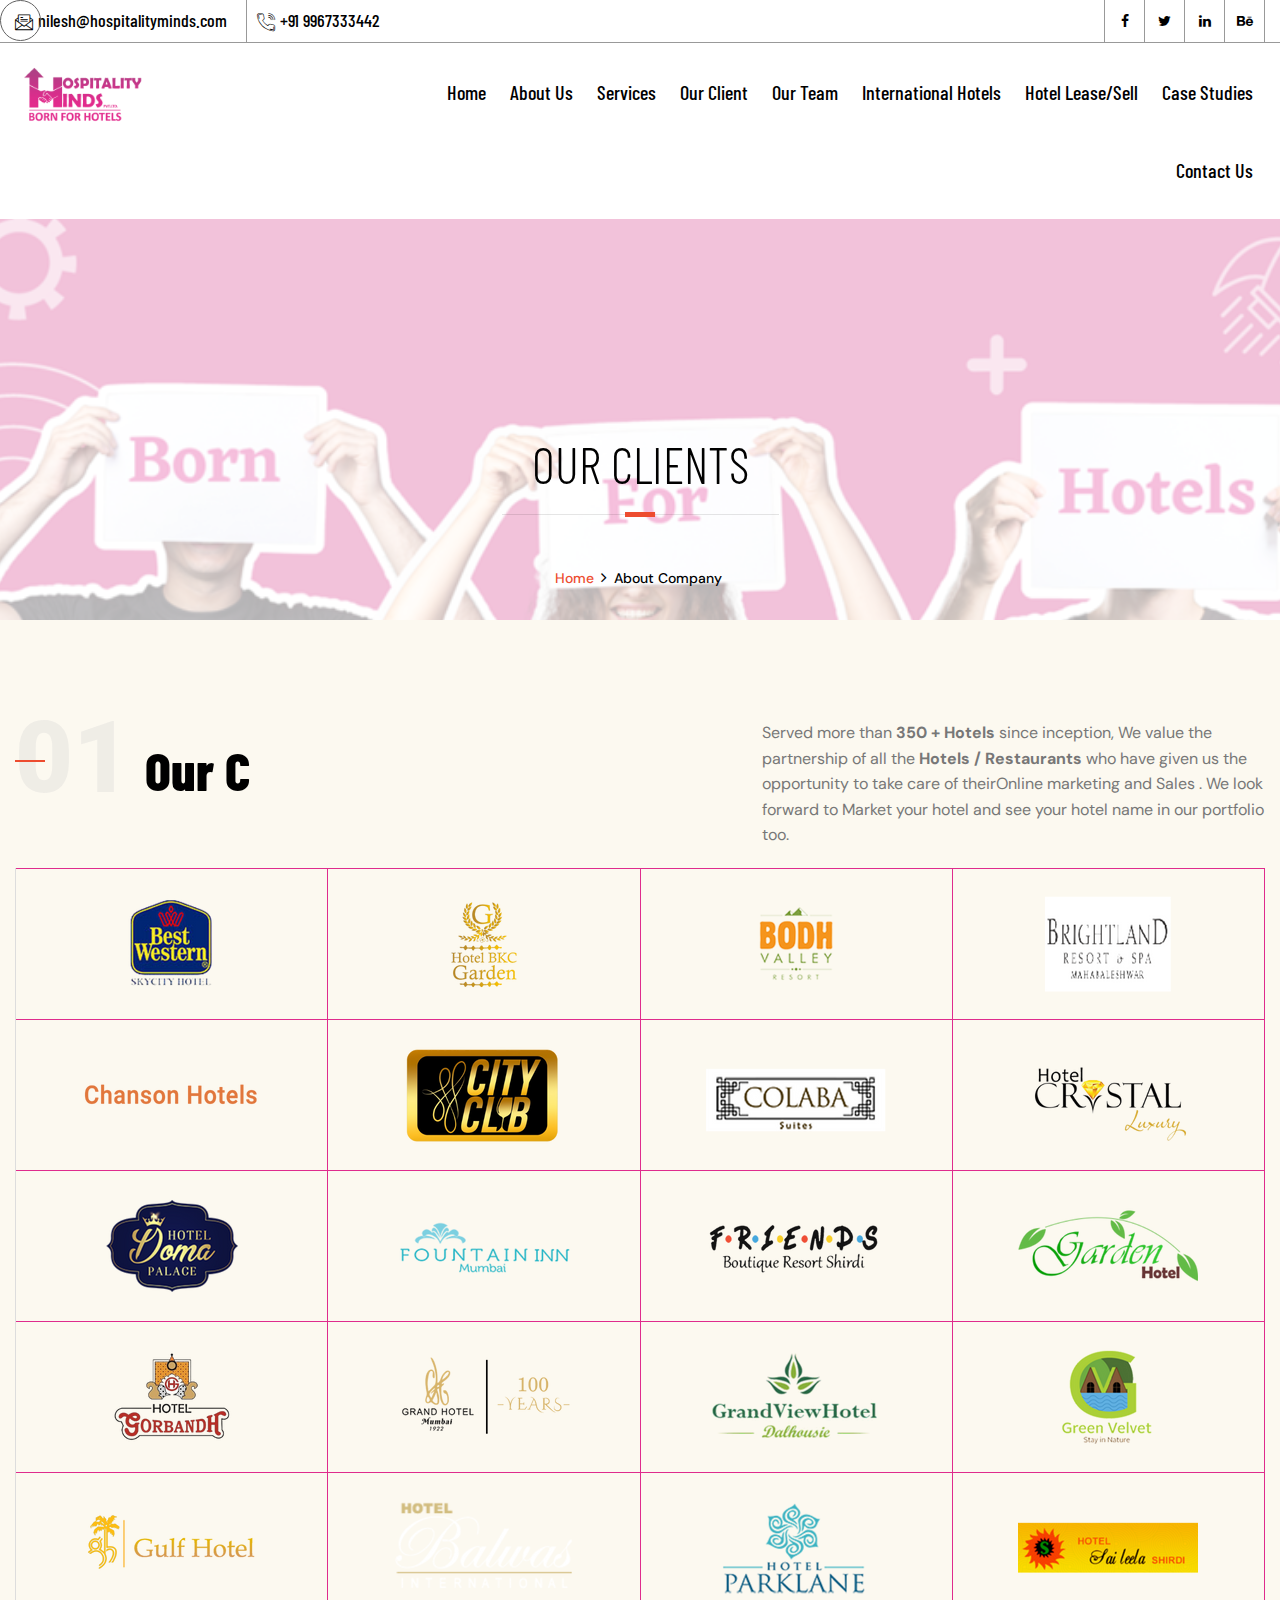
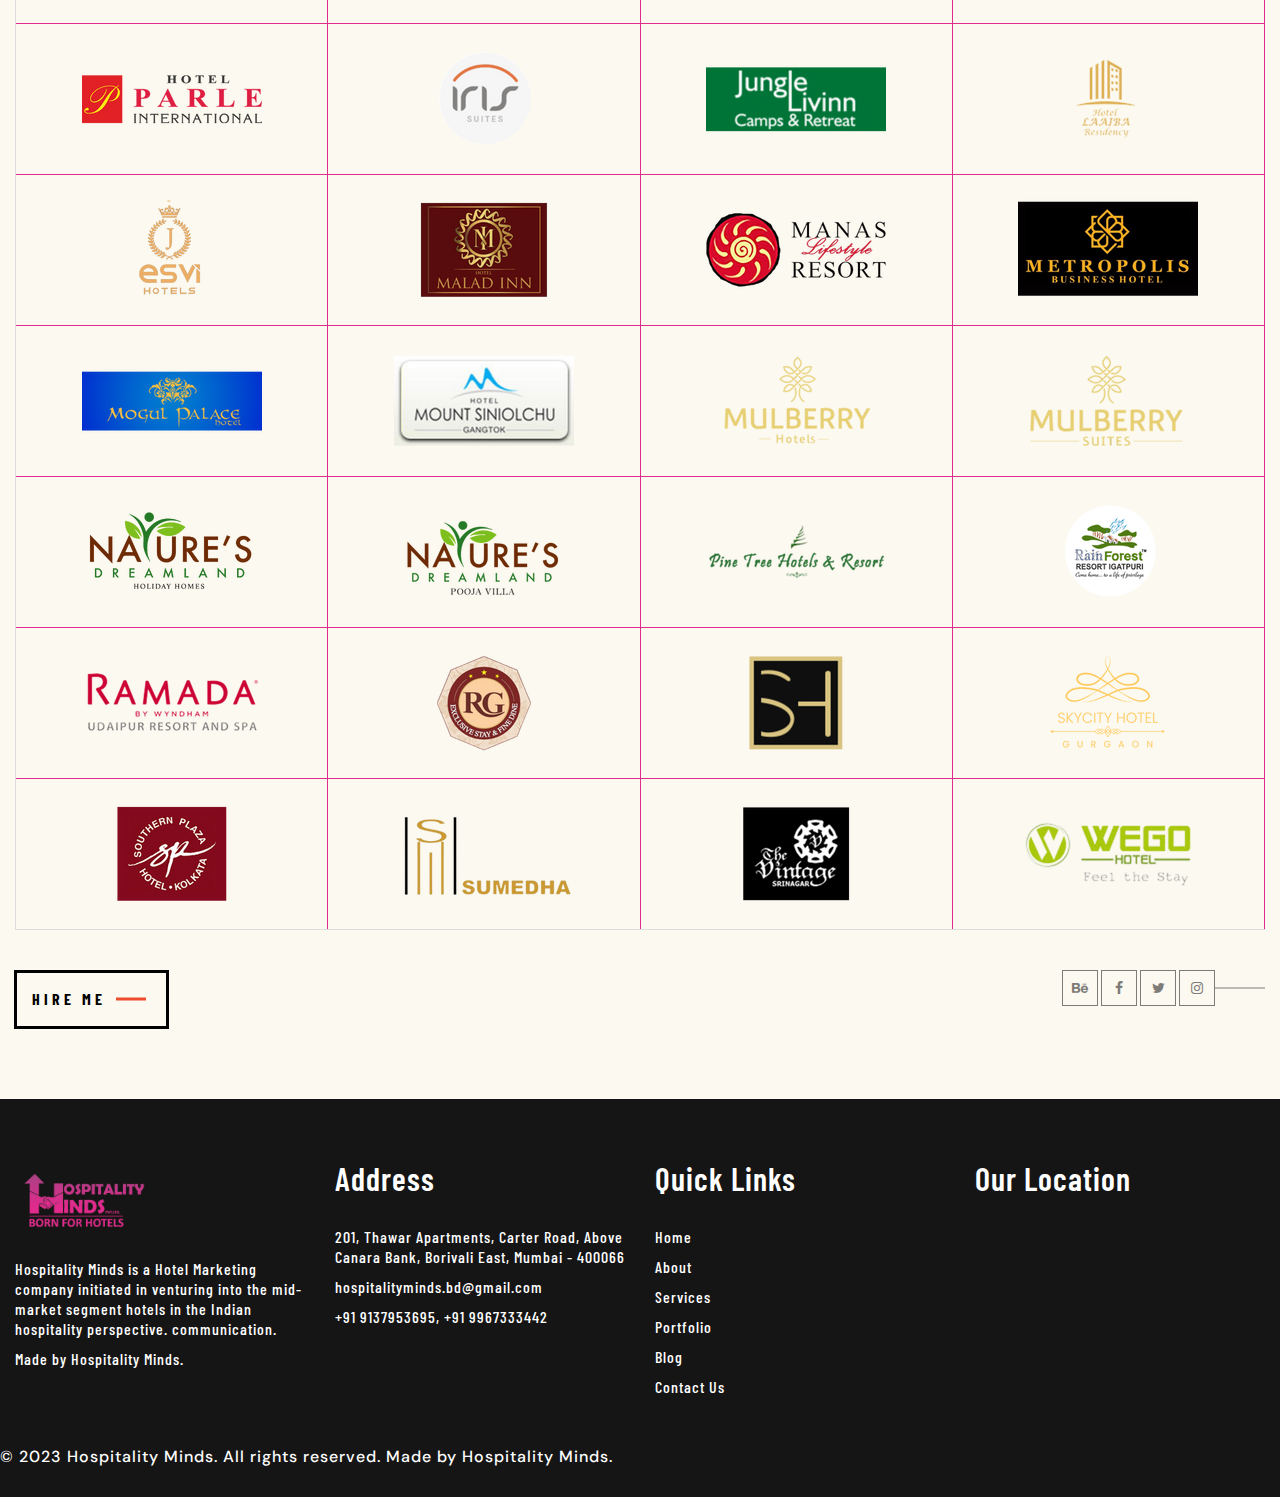
<file: our-client.html>
<!DOCTYPE html>

<html lang="en">


<!-- Mirrored from theme7x.com/anih-update/about-1.html by HTTrack Website Copier/3.x [XR&CO'2014], Sat, 06 May 2023 06:34:05 GMT -->
<head>

    <!-- META -->
    <meta charset="utf-8">
    <meta http-equiv="X-UA-Compatible" content="IE=edge">
    <meta name="keywords" content="" />
    <meta name="author" content="" />
    <meta name="robots" content="" />    
    <meta name="description" content="" />
    
    <!-- FAVICONS ICON -->
    <link rel="icon" href="images/favicon.ico" type="image/x-icon" />
    <link rel="shortcut icon" type="image/x-icon" href="images/favicon.png" />
    
    <!-- PAGE TITLE HERE -->
    <title>anih. Template | About Page 1</title>
    
    <!-- MOBILE SPECIFIC -->
    <meta name="viewport" content="width=device-width, initial-scale=1">
    
    <link rel="stylesheet" href="css/bootstrap.min.css"><!-- BOOTSTRAP STYLE SHEET -->    
    <link rel="stylesheet" href="css/fontawesome/css/font-awesome.min.css" /><!-- FONTAWESOME STYLE SHEET -->
    <link rel="stylesheet" href="css/owl.carousel.min.css"><!-- OWL CAROUSEL STYLE SHEET -->
    <link rel="stylesheet" href="css/magnific-popup.min.css"><!-- MAGNIFIC POPUP STYLE SHEET -->	
    <link rel="stylesheet" href="css/loader.min.css"><!-- LOADER STYLE SHEET -->
    <link rel="stylesheet" href="css/flaticon.min.css"><!-- FLATICON STYLE SHEET -->    
    <link rel="stylesheet" href="css/lc_lightbox.css" /><!-- IMAGE POPUP -->  
    <link rel="stylesheet" href="css/magic-mouse.css" /><!-- CURSUR CSS -->
    <link rel="stylesheet" href="css/swiper-bundle.min.css" /><!-- SWIPER SLIDER CSS -->     
    <link rel="stylesheet" href="css/style.css"><!-- MAIN STYLE SHEET -->
    <!-- Color Theme Change Css -->
    <link rel="stylesheet" class="skin" type="text/css" href="css/skin/skin-1.css">  
    <!-- Side Switcher Css-->
    <link rel="stylesheet" type="text/css" href="css/switcher.css">

    <!-- Google Fonts -->
    <link href="https://fonts.googleapis.com/css2?family=Barlow+Condensed:wght@100;200;300;400;500;600;700;800;900&amp;display=swap" rel="stylesheet"> 
    <link href="https://fonts.googleapis.com/css2?family=DM+Sans:wght@400;500;700&amp;display=swap" rel="stylesheet">
	<link href="https://fonts.googleapis.com/css2?family=Roboto:wght@100;300;400;500;700;900&amp;display=swap" rel="stylesheet">
 
</head>

<body>
<!-- LOADING AREA START ===== -->
<!-- <div class="loading-area">
    <div class="loading-box"></div>
    <div class="loading-pic">
        <div class="cssload-preloader">
            <div class="cssload-preloader-box">
                <div>a</div>
                <div>n</div>
                <div>i</div>
                <div>h</div>
            </div>
        </div>
    </div>
</div> -->
<!-- LOADING AREA  END ====== -->


	<div class="page-wraper"> 
       	
        <!-- HEADER START -->
        <header class="header-style1 site-header  nav-transparent mobile-sider-drawer-menu" style="background-color: #fff;">
            <div class="top-bar">
                <div class="container">
                    <div class="d-flex justify-content-between  align-content-center">
                        <ul class="list-unstyled e-p-bx text-black d-flex flex-wrap">
                            <li><i class="flaticon-email"></i>nilesh@hospitalityminds.com</li>
                            <li><i class="flaticon-telephone"></i><a href="tel:+2913564256789 ">+91 9967333442</a></li>
                        </ul>                            
                        <ul class="list-unstyled social-bx d-flex flex-wrap align-content-center">
                            <li><a href="https://www.facebook.com/"><i class="fa fa-facebook"></i></a></li>
                            <li><a href="https://twitter.com/"><i class="fa fa-twitter"></i></a></li>
                            <li><a href="https://www.linkedin.com/"><i class="fa fa-linkedin"></i></a></li>
                            <li><a href="https://www.behance.net/"><i class="fa fa-behance"></i></a></li>
                        </ul>
                    </div>
                </div>
            </div>             
            <div class="sticky-header main-bar-wraper navbar-expand-lg">
                <div class="main-bar">
            
                    <div class="container clearfix">
                        <div class="logo-header">
                            <div class="logo-header-inner logo-header-one">
                                <a href="index.html">
                                    <img style="height: 85px;" src="img/logo.png" alt="" />
                                </a>
                            </div>
                        </div>
                        <!-- NAV Toggle Button -->
                        <button id="mobile-side-drawer" data-target=".header-nav" data-toggle="collapse" type="button" class="navbar-toggler collapsed">
                            <span class="sr-only">Toggle navigation</span>
                            <span class="icon-bar icon-bar-first"></span>
                            <span class="icon-bar icon-bar-two"></span>
                            <span class="icon-bar icon-bar-three"></span>
                        </button> 
                        
                            <!-- MAIN NAVIGATION -->
                            <div class="header-nav navbar-collapse collapse d-flex justify-content-start collapse ">
                                <ul class=" nav navbar-nav" style="margin-left: 150px;">
                                    <li class="active">
                                        <a href="index.html">Home</a>
                                                                                        
                                    </li>

                                    <li>
                                        <a href="about-1.html">About Us</a>
                                                                              
                                    </li>
                                    
                                     <li>
                                        <a href="javascript:;">Services</a>

                                        <ul class="sub-menu">
                                            <li><a href="revenue-management.html">Revenue Management</a></li>
                                            <li>
                                                <a href="javascript:;">Digital Marketing</a>
                                                <ul class="sub-menu">
                                                    <li><a href="services-1.html">Social Media Marketing</a></li>
                                                    <li><a href="services-2.html">Search Engine Optimization</a></li>
                                                    <li><a href="services-detail.html">Performance Marketing</a></li>
                                                    <li><a href="services-detail.html">Email Marketing</a></li>
                                                    <li><a href="services-detail.html">Graphic Designing</a></li>
                                                    <li><a href="services-detail.html">Video Editing</a></li>
                                                    <li><a href="services-detail.html">Influencer Marketing</a></li>
                                                    <li><a href="services-detail.html">Pre-launch Marketing</a></li>
                                                </ul>                                                
                                            </li>
                                            <li><a href="error-404.html">Website Development</a></li>
                                            
                                            <li><a href="our-process.html">Booking Engine</a></li>                                                                                        
                                            <li><a href="icon-font.html">Channel Manager </a></li>                                                                                     
                                            <li><a href="error-404.html">Sales Support</a></li>
                                            <li><a href="error-404.html">Online Reputation Management</a></li>
                                            <li><a href="error-404.html">Hotel Audit</a></li>
                                            <li><a href="error-404.html">Hotel Photography</a></li>

                                                                                        
                                        </ul>
                                    </li>
                                    
                                    <li class="has-mega-menu">
                                        <a href="our-client.html">Our Client</a>
                                    </li>
                                                                        
                                    <li>
                                        <a href="javascript:;">Our Team</a>
                                    </li>                                                               

                                    <li><a href="faq.html">International Hotels</a></li>
                                    <li><a href="contact-1.html">Hotel Lease/Sell</a></li> 
                                    <li><a href="contact-1.html">Case Studies</a></li> 
                                    <li><a href="contact-1.html">Contact Us</a></li> 

                                </ul>
                            </div>
                                                                                                      
                            
                    </div>
                </div>
            </div>
        </header>
        <!-- HEADER END -->
        
        <!-- CONTENT START -->
        <div class="page-content">
        
            <!-- INNER PAGE BANNER -->
            <div class="full-landing-image sx-bnr-inr overlay-wraper  bg-top-center"  style="background-image:url(img/banner.png);">
            	<div class="overlay-main bg-white opacity-07"></div>
                <div class="container">
                    <div class="sx-bnr-inr-entry">
                    	<div class="banner-title-outer">
                        	<div class="banner-title-name">
                        		<h2  class="sx-title">Our Clients</h2>
                            </div>
                        </div>
                        <!-- BREADCRUMB ROW -->                            
                        
                            <div>
                                <ul class="sx-breadcrumb breadcrumb-style-2">
                                    <li><a href="index.html">Home</a></li>
                                    <li>About Company</li>
                                </ul>
                            </div>
                        
                        <!-- BREADCRUMB ROW END -->                        
                    </div>
                </div>
            </div>
            <!-- INNER PAGE BANNER END -->

            
              
            <!-- OUR CLIENTS -->
            <div class="section-full mobile-page-padding p-t100 p-b70 sx-bg-light" >
            	
				<div class="container">
                
					<div class=" large-title-block">
                    	<div class="row">
                        	<div class="col-lg-7 col-md-6">
								<div class=" large-title">
									<!-- TITLE START -->
									<div class="section-head">
										<div class="sx-separator-outer separator-left">
											<div class="sx-separator" data-title="01">
												<h2 class="sep-line-one typewrite" data-period="2000" data-type='[ "Our Client"]' ><span class="wrap">Our Client</span></h2>
											</div>
										</div>

									</div>                   
									<!-- TITLE END -->
								</div>
                            </div>

                            
                            <div class="col-lg-5 col-md-6">
								<div class=" large-title-info">
                                	<p>Served more than <b>350 + Hotels</b> since inception, We value the partnership of all the <b>Hotels / Restaurants</b> who have given us the opportunity to take care of theirOnline marketing and Sales . We look forward to Market your hotel and see your hotel name in our portfolio too.
									</p>
                                </div>
                            </div>
                                                        
                    	</div>
                    </div>	
					
					<div class="section-content">
                    	<div class="client-grid m-b40">
                        
                        	<div class="row justify-content-center no-gutters">
								
                                <div class="col-lg-3 col-md-4 col-sm-6 col-6">
                                    <a href="about-2.html" class="client-logo-pic">
                                    <img src="img/client/6.png" alt="">
                                      <div>
                                        <span class="site-button-link">View More</span>
                                      </div>                                      
                                    </a>
                                </div>
								
                                <div class="col-lg-3 col-md-4 col-sm-6 col-6">
                                    <a href="about-2.html" class="client-logo-pic">
                                    <img src="img/client/7.png" alt=""> 
                                      <div>
                                        <span class="site-button-link">View More</span>
                                      </div>                                     
                                    </a>
                                </div>
								
                                <div class="col-lg-3 col-md-4 col-sm-6 col-6">
                                    <a href="about-2.html" class="client-logo-pic">
                                    <img src="img/client/8.png" alt="">
                                      <div>
                                        <span class="site-button-link">View More</span>
                                      </div>                                      
                                    </a>
                                </div>
								
                                <div class="col-lg-3 col-md-4 col-sm-6 col-6">
                                    <a href="about-2.html" class="client-logo-pic">
                                    <img src="img/client/9.png" alt=""> 
                                      <div>
                                        <span class="site-button-link">View More</span>
                                      </div>                                     
                                    </a>
                                </div>
								
                                <div class="col-lg-3 col-md-4 col-sm-6 col-6">
                                    <a href="about-2.html" class="client-logo-pic">
                                    <img src="img/client/10.png" alt="">
                                      <div>
                                        <span class="site-button-link">View More</span>
                                      </div>                                      
                                    </a>
                                </div>
								
                                <div class="col-lg-3 col-md-4 col-sm-6 col-6">
                                    <a href="about-2.html" class="client-logo-pic">
                                    <img src="img/client/11.png" alt="">
                                      <div>
                                        <span class="site-button-link">View More</span>
                                      </div>                                      
                                    </a>
                                </div>
								
                                <div class="col-lg-3 col-md-4 col-sm-6 col-6">
                                    <a href="about-2.html" class="client-logo-pic">
                                    <img src="img/client/12.png" alt="">
                                      <div>
                                        <span class="site-button-link">View More</span>
                                      </div> 
                                    </a>
                                </div>
								
                                <div class="col-lg-3 col-md-4 col-sm-6 col-6">
                                    <a href="about-2.html" class="client-logo-pic">
                                    <img src="img/client/13.png" alt=""> 
                                      <div>
                                        <span class="site-button-link">View More</span>
                                      </div>
                                    </a>
                                </div>
								
                                <div class="col-lg-3 col-md-4 col-sm-6 col-6">
                                    <a href="about-2.html" class="client-logo-pic">
                                    <img src="img/client/14.png" alt=""> 
                                      <div>
                                        <span class="site-button-link">View More</span>
                                      </div>                                     
                                    </a>
                                </div>	
								
                                <div class="col-lg-3 col-md-4 col-sm-6 col-6">
                                    <a href="about-2.html" class="client-logo-pic">
                                    <img src="img/client/15.png" alt=""> 
                                      <div>
                                        <span class="site-button-link">View More</span>
                                      </div>                                     
                                    </a>
                                </div>
								
                                <div class="col-lg-3 col-md-4 col-sm-6 col-6">
                                    <a href="about-2.html" class="client-logo-pic">
                                    <img src="img/client/16.png" alt="">
                                      <div>
                                        <span class="site-button-link">View More</span>
                                      </div>                                      
                                    </a>
                                </div>
								
                                <div class="col-lg-3 col-md-4 col-sm-6 col-6">
                                    <a href="about-2.html" class="client-logo-pic">
                                    <img src="img/client/17.png" alt="">
                                      <div>
                                        <span class="site-button-link">View More</span>
                                      </div>                                      
                                    </a>
                                </div>	

                                 <div class="col-lg-3 col-md-4 col-sm-6 col-6">
                                    <a href="about-2.html" class="client-logo-pic">
                                    <img src="img/client/18.png" alt="">
                                      <div>
                                        <span class="site-button-link">View More</span>
                                      </div>                                      
                                    </a>
                                </div>	


                                 <div class="col-lg-3 col-md-4 col-sm-6 col-6">
                                    <a href="about-2.html" class="client-logo-pic">
                                    <img src="img/client/19.png" alt="">
                                      <div>
                                        <span class="site-button-link">View More</span>
                                      </div>                                      
                                    </a>
                                </div>	

                                 <div class="col-lg-3 col-md-4 col-sm-6 col-6">
                                    <a href="about-2.html" class="client-logo-pic">
                                    <img src="img/client/20.png" alt="">
                                      <div>
                                        <span class="site-button-link">View More</span>
                                      </div>                                      
                                    </a>
                                </div>	

                                 <div class="col-lg-3 col-md-4 col-sm-6 col-6">
                                    <a href="about-2.html" class="client-logo-pic">
                                    <img src="img/client/21.png" alt="">
                                      <div>
                                        <span class="site-button-link">View More</span>
                                      </div>                                      
                                    </a>
                                </div>	

                                <div class="col-lg-3 col-md-4 col-sm-6 col-6">
                                    <a href="about-2.html" class="client-logo-pic">
                                    <img src="img/client/22.png" alt="">
                                      <div>
                                        <span class="site-button-link">View More</span>
                                      </div>                                      
                                    </a>
                                </div>	


                                <div class="col-lg-3 col-md-4 col-sm-6 col-6">
                                    <a href="about-2.html" class="client-logo-pic">
                                    <img src="img/client/23.png" alt="">
                                      <div>
                                        <span class="site-button-link">View More</span>
                                      </div>                                      
                                    </a>
                                </div>	

                                <div class="col-lg-3 col-md-4 col-sm-6 col-6">
                                    <a href="about-2.html" class="client-logo-pic">
                                    <img src="img/client/24.png" alt="">
                                      <div>
                                        <span class="site-button-link">View More</span>
                                      </div>                                      
                                    </a>
                                </div>	


                                <div class="col-lg-3 col-md-4 col-sm-6 col-6">
                                    <a href="about-2.html" class="client-logo-pic">
                                    <img src="img/client/25.png" alt="">
                                      <div>
                                        <span class="site-button-link">View More</span>
                                      </div>                                      
                                    </a>
                                </div>	


                                <div class="col-lg-3 col-md-4 col-sm-6 col-6">
                                    <a href="about-2.html" class="client-logo-pic">
                                    <img src="img/client/26.png" alt="">
                                      <div>
                                        <span class="site-button-link">View More</span>
                                      </div>                                      
                                    </a>
                                </div>	


                                <div class="col-lg-3 col-md-4 col-sm-6 col-6">
                                    <a href="about-2.html" class="client-logo-pic">
                                    <img src="img/client/27.png" alt="">
                                      <div>
                                        <span class="site-button-link">View More</span>
                                      </div>                                      
                                    </a>
                                </div>	


                                <div class="col-lg-3 col-md-4 col-sm-6 col-6">
                                    <a href="about-2.html" class="client-logo-pic">
                                    <img src="img/client/28.png" alt="">
                                      <div>
                                        <span class="site-button-link">View More</span>
                                      </div>                                      
                                    </a>
                                </div>	


                                <div class="col-lg-3 col-md-4 col-sm-6 col-6">
                                    <a href="about-2.html" class="client-logo-pic">
                                    <img src="img/client/29.png" alt="">
                                      <div>
                                        <span class="site-button-link">View More</span>
                                      </div>                                      
                                    </a>
                                </div>	

                                <div class="col-lg-3 col-md-4 col-sm-6 col-6">
                                    <a href="about-2.html" class="client-logo-pic">
                                    <img src="img/client/30.png" alt="">
                                      <div>
                                        <span class="site-button-link">View More</span>
                                      </div>                                      
                                    </a>
                                </div>	

                                 <div class="col-lg-3 col-md-4 col-sm-6 col-6">
                                    <a href="about-2.html" class="client-logo-pic">
                                    <img src="img/client/31.png" alt="">
                                      <div>
                                        <span class="site-button-link">View More</span>
                                      </div>                                      
                                    </a>
                                </div>	

                                 <div class="col-lg-3 col-md-4 col-sm-6 col-6">
                                    <a href="about-2.html" class="client-logo-pic">
                                    <img src="img/client/32.png" alt="">
                                      <div>
                                        <span class="site-button-link">View More</span>
                                      </div>                                      
                                    </a>
                                </div>	

                                 <div class="col-lg-3 col-md-4 col-sm-6 col-6">
                                    <a href="about-2.html" class="client-logo-pic">
                                    <img src="img/client/33.png" alt="">
                                      <div>
                                        <span class="site-button-link">View More</span>
                                      </div>                                      
                                    </a>
                                </div>	

                                <div class="col-lg-3 col-md-4 col-sm-6 col-6">
                                    <a href="about-2.html" class="client-logo-pic">
                                    <img src="img/client/34.png" alt="">
                                      <div>
                                        <span class="site-button-link">View More</span>
                                      </div>                                      
                                    </a>
                                </div>	

                                <div class="col-lg-3 col-md-4 col-sm-6 col-6">
                                    <a href="about-2.html" class="client-logo-pic">
                                    <img src="img/client/35.png" alt="">
                                      <div>
                                        <span class="site-button-link">View More</span>
                                      </div>                                      
                                    </a>
                                </div>	

                                <div class="col-lg-3 col-md-4 col-sm-6 col-6">
                                    <a href="about-2.html" class="client-logo-pic">
                                    <img src="img/client/36.png" alt="">
                                      <div>
                                        <span class="site-button-link">View More</span>
                                      </div>                                      
                                    </a>
                                </div>	

                                <div class="col-lg-3 col-md-4 col-sm-6 col-6">
                                    <a href="about-2.html" class="client-logo-pic">
                                    <img src="img/client/37.png" alt="">
                                      <div>
                                        <span class="site-button-link">View More</span>
                                      </div>                                      
                                    </a>
                                </div>	

                                <div class="col-lg-3 col-md-4 col-sm-6 col-6">
                                    <a href="about-2.html" class="client-logo-pic">
                                    <img src="img/client/40.png" alt="">
                                      <div>
                                        <span class="site-button-link">View More</span>
                                      </div>                                      
                                    </a>
                                </div>	

                                 <div class="col-lg-3 col-md-4 col-sm-6 col-6">
                                    <a href="about-2.html" class="client-logo-pic">
                                    <img src="img/client/41.png" alt="">
                                      <div>
                                        <span class="site-button-link">View More</span>
                                      </div>                                      
                                    </a>
                                </div>

                                 <div class="col-lg-3 col-md-4 col-sm-6 col-6">
                                    <a href="about-2.html" class="client-logo-pic">
                                    <img src="img/client/42.png" alt="">
                                      <div>
                                        <span class="site-button-link">View More</span>
                                      </div>                                      
                                    </a>
                                </div>


                                 <div class="col-lg-3 col-md-4 col-sm-6 col-6">
                                    <a href="about-2.html" class="client-logo-pic">
                                    <img src="img/client/43.png" alt="">
                                      <div>
                                        <span class="site-button-link">View More</span>
                                      </div>                                      
                                    </a>
                                </div>

                                 <div class="col-lg-3 col-md-4 col-sm-6 col-6">
                                    <a href="about-2.html" class="client-logo-pic">
                                    <img src="img/client/44.png" alt="">
                                      <div>
                                        <span class="site-button-link">View More</span>
                                      </div>                                      
                                    </a>
                                </div>

                                <div class="col-lg-3 col-md-4 col-sm-6 col-6">
                                    <a href="about-2.html" class="client-logo-pic">
                                    <img src="img/client/45.png" alt="">
                                      <div>
                                        <span class="site-button-link">View More</span>
                                      </div>                                      
                                    </a>
                                </div>

                                 <div class="col-lg-3 col-md-4 col-sm-6 col-6">
                                    <a href="about-2.html" class="client-logo-pic">
                                    <img src="img/client/46.png" alt="">
                                      <div>
                                        <span class="site-button-link">View More</span>
                                      </div>                                      
                                    </a>
                                </div>

                                 <div class="col-lg-3 col-md-4 col-sm-6 col-6">
                                    <a href="about-2.html" class="client-logo-pic">
                                    <img src="img/client/47.png" alt="">
                                      <div>
                                        <span class="site-button-link">View More</span>
                                      </div>                                      
                                    </a>
                                </div>

                                 <div class="col-lg-3 col-md-4 col-sm-6 col-6">
                                    <a href="about-2.html" class="client-logo-pic">
                                    <img src="img/client/48.png" alt="">
                                      <div>
                                        <span class="site-button-link">View More</span>
                                      </div>                                      
                                    </a>
                                </div>

                                <div class="col-lg-3 col-md-4 col-sm-6 col-6">
                                    <a href="about-2.html" class="client-logo-pic">
                                    <img src="img/client/49.png" alt="">
                                      <div>
                                        <span class="site-button-link">View More</span>
                                      </div>                                      
                                    </a>
                                </div>

                                <div class="col-lg-3 col-md-4 col-sm-6 col-6">
                                    <a href="about-2.html" class="client-logo-pic">
                                    <img src="img/client/52.png" alt="">
                                      <div>
                                        <span class="site-button-link">View More</span>
                                      </div>                                      
                                    </a>
                                </div>

                                <div class="col-lg-3 col-md-4 col-sm-6 col-6">
                                    <a href="about-2.html" class="client-logo-pic">
                                    <img src="img/client/53.png" alt="">
                                      <div>
                                        <span class="site-button-link">View More</span>
                                      </div>                                      
                                    </a>
                                </div>

								



                            </div>

                                                                                   
                        </div>
						<div class="two-part-b-section d-flex justify-content-between">
							<a href="contact-1.html" class="site-button-secondry btn-half outline m-r15">Hire Me <span class="sx-bg-primary"></span></a>
							<div class="social-icons-style-one">
								<ul class="social-icons  sx-social-links">
                                    <li><a href="https://www.behance.net/" class="fa fa-behance"></a></li>
                                    <li><a href="https://www.facebook.com/" class="fa fa-facebook"></a></li>
                                    <li><a href="https://twitter.com/" class="fa fa-twitter"></a></li>
                                    <li><a href="https://www.instagram.com/" class="fa fa-instagram"></a></li>
                                </ul>								
							</div>
						</div>
                    </div>
                </div>
                
                <div class="hilite-title text-left p-l50 text-uppercase">
                    <strong>Our Clients</strong>
                </div>                     
             </div>   
            <!-- OUR CLIENTS END --> 
          

         
  
            
        </div>
        <!-- CONTENT END -->
        
       <!-- FOOTER START -->
        <footer class="site-footer footer-dark">
    
            <!-- FOOTER BLOCKES START -->  
            <div class="footer-top overlay-wraper">
                <div class="overlay-main"></div>
                <div class="container">
                    <div class="row">
                        <!-- ABOUT COMPANY -->
                        <div class="col-lg-3 col-md-6 col-sm-6">  
                            <div class="widget widget_about">
                                <div class="logo-footer clearfix p-b15">
                                      <img style="height: 85px;" src="img/logo.png" alt="" />
                                </div>
                                <p>Hospitality Minds is a Hotel Marketing company initiated in venturing into the mid-market segment hotels in the Indian hospitality perspective. communication.</p> 
                                <p>Made by Hospitality Minds.</p> 
                            </div>
                        </div> 
                        
                        <!-- RESENT POST -->
                        <div class="col-lg-3 col-md-6 col-sm-6">  
                            <div class="widget widget_about">
                               <h3>Address</h3>
                                <p>201, Thawar Apartments, Carter Road, Above Canara Bank, Borivali East, Mumbai - 400066</p> 
                                <p>hospitalityminds.bd@gmail.com</p> 
                                <p>+91 9137953695, +91 9967333442</p> 
                            </div>
                        </div> 
                        
                                             
                        <!-- USEFUL LINKS -->
                        <div class="col-lg-3 col-md-6 col-sm-6 col-6 col">
                            <div class="widget widget_services">
                                 <h3>Quick Links</h3>
                                <ul>
                                    <li><a href="index.html">Home</a></li>
                                    <li><a href="about-1.html">About</a></li>
                                    <li><a href="services-1.html">Services</a></li>
                                    <li><a href="portfolio-grid-2-columns.html">Portfolio</a></li>
                                    <li><a href="blog-grid.html">Blog</a></li>
                                    <li><a href="contact-1.html">Contact Us</a></li>
                                </ul>
                            </div>                                                    
                        </div>   
                        
                        <!-- CONTACT US -->
                        <div class="col-lg-3 col-md-6 col-sm-6">
                            <div class="widget_newsletter">
                                <h3>Our Location</h3>
                                <iframe src="https://www.google.com/maps/embed?pb=!1m18!1m12!1m3!1d60275.261675825095!2d72.82061739746406!3d19.229945437639934!2m3!1f0!2f0!3f0!3m2!1i1024!2i768!4f13.1!3m3!1m2!1s0x3be7b0d08abfdb03%3A0xcc655d023c8eff25!2sHospitality%20Minds!5e0!3m2!1sen!2sin!4v1683466056459!5m2!1sen!2sin" width="300" height="210" style="border:0;" allowfullscreen="" loading="lazy" referrerpolicy="no-referrer-when-downgrade"></iframe>
                                
                            </div>                                              
                        </div> 

                <p style="text-align: center;">© 2023 Hospitality Minds. All rights reserved. Made by Hospitality Minds.</p>                         
                        

                        
                    </div>
                </div> 
                                 
            </div>
            <!-- FOOTER COPYRIGHT -->
            
        </footer>
        <!-- FOOTER END -->
        
        <!-- BUTTON TOP START -->
		<button class="scroltop"><span class="fa fa-angle-up  relative" id="btn-vibrate"></span></button>
        
    </div>



<!-- JAVASCRIPT  FILES ========================================= --> 
<script src="js/jquery-3.6.0.min.js.js"></script><!-- JQUERY.MIN JS -->
<script src="js/popper.min.js"></script><!-- POPPER.MIN JS -->
<script src="js/bootstrap.min.js"></script><!-- BOOTSTRAP.MIN JS -->
<script src="js/magnific-popup.min.js"></script><!-- MAGNIFIC-POPUP JS -->
<script src="js/waypoints.min.js"></script><!-- WAYPOINTS JS -->
<script src="js/counterup.min.js"></script><!-- COUNTERUP JS -->
<script src="js/waypoints-sticky.min.js"></script><!-- sticky header JS -->
<script src="js/isotope.pkgd.min.js"></script><!-- MASONRY  -->
<script src="js/imagesloaded.pkgd.min.js"></script><!-- MASONRY  -->
<script src="js/owl.carousel.min.js"></script><!-- OWL  SLIDER  -->
<script src="js/jquery.owl-filter.js"></script>

<script src="js/theia-sticky-sidebar.js"></script><!--sticky content-->

<script src="js/lc_lightbox.lite.js" ></script><!-- IMAGE POPUP -->
<script src="js/magic_mouse.js"></script><!-- CURSOR POINT SCRIPT FILES -->
<script src="js/swiper-bundle.min.js"></script><!-- Swiper js -->
<script src="js/custom.js"></script><!-- CUSTOM FUCTIONS  -->
<script src="js/switcher.js"></script><!-- SWITCHER FUCTIONS  -->


<!-- STYLE SWITCHER  ======= --> 
<!-- <div class="styleswitcher">

    <div class="switcher-btn-bx">
        <a class="switch-btn">
            <span class="fa fa-cog fa-spin"></span>
        </a>
    </div>
    
    <div class="styleswitcher-inner">
    
        <h6 class="switcher-title">Color Skin</h6>
        <ul class="color-skins">
            <li><a class="theme-skin skin-1" href="about-1a39b.html?theme=css/skin/skin-1"></a></li>
            <li><a class="theme-skin skin-2" href="about-161e7.html?theme=css/skin/skin-2"></a></li>
            <li><a class="theme-skin skin-3" href="about-1cce5.html?theme=css/skin/skin-3"></a></li>
            <li><a class="theme-skin skin-4" href="about-113f7.html?theme=css/skin/skin-4"></a></li>
            <li><a class="theme-skin skin-5" href="about-119a6.html?theme=css/skin/skin-5"></a></li>
            <li><a class="theme-skin skin-6" href="about-1fe5c.html?theme=css/skin/skin-6"></a></li>
            <li><a class="theme-skin skin-7" href="about-1ab47.html?theme=css/skin/skin-7"></a></li>
            <li><a class="theme-skin skin-8" href="about-15f8d.html?theme=css/skin/skin-8"></a></li>
            <li><a class="theme-skin skin-9" href="about-15663.html?theme=css/skin/skin-9"></a></li>
            <li><a class="theme-skin skin-10" href="about-128ac.html?theme=css/skin/skin-10"></a></li>
        </ul>   
        
    </div>    
</div> -->




</body>


<!-- Mirrored from theme7x.com/anih-update/about-1.html by HTTrack Website Copier/3.x [XR&CO'2014], Sat, 06 May 2023 06:34:10 GMT -->
</html>
</file>
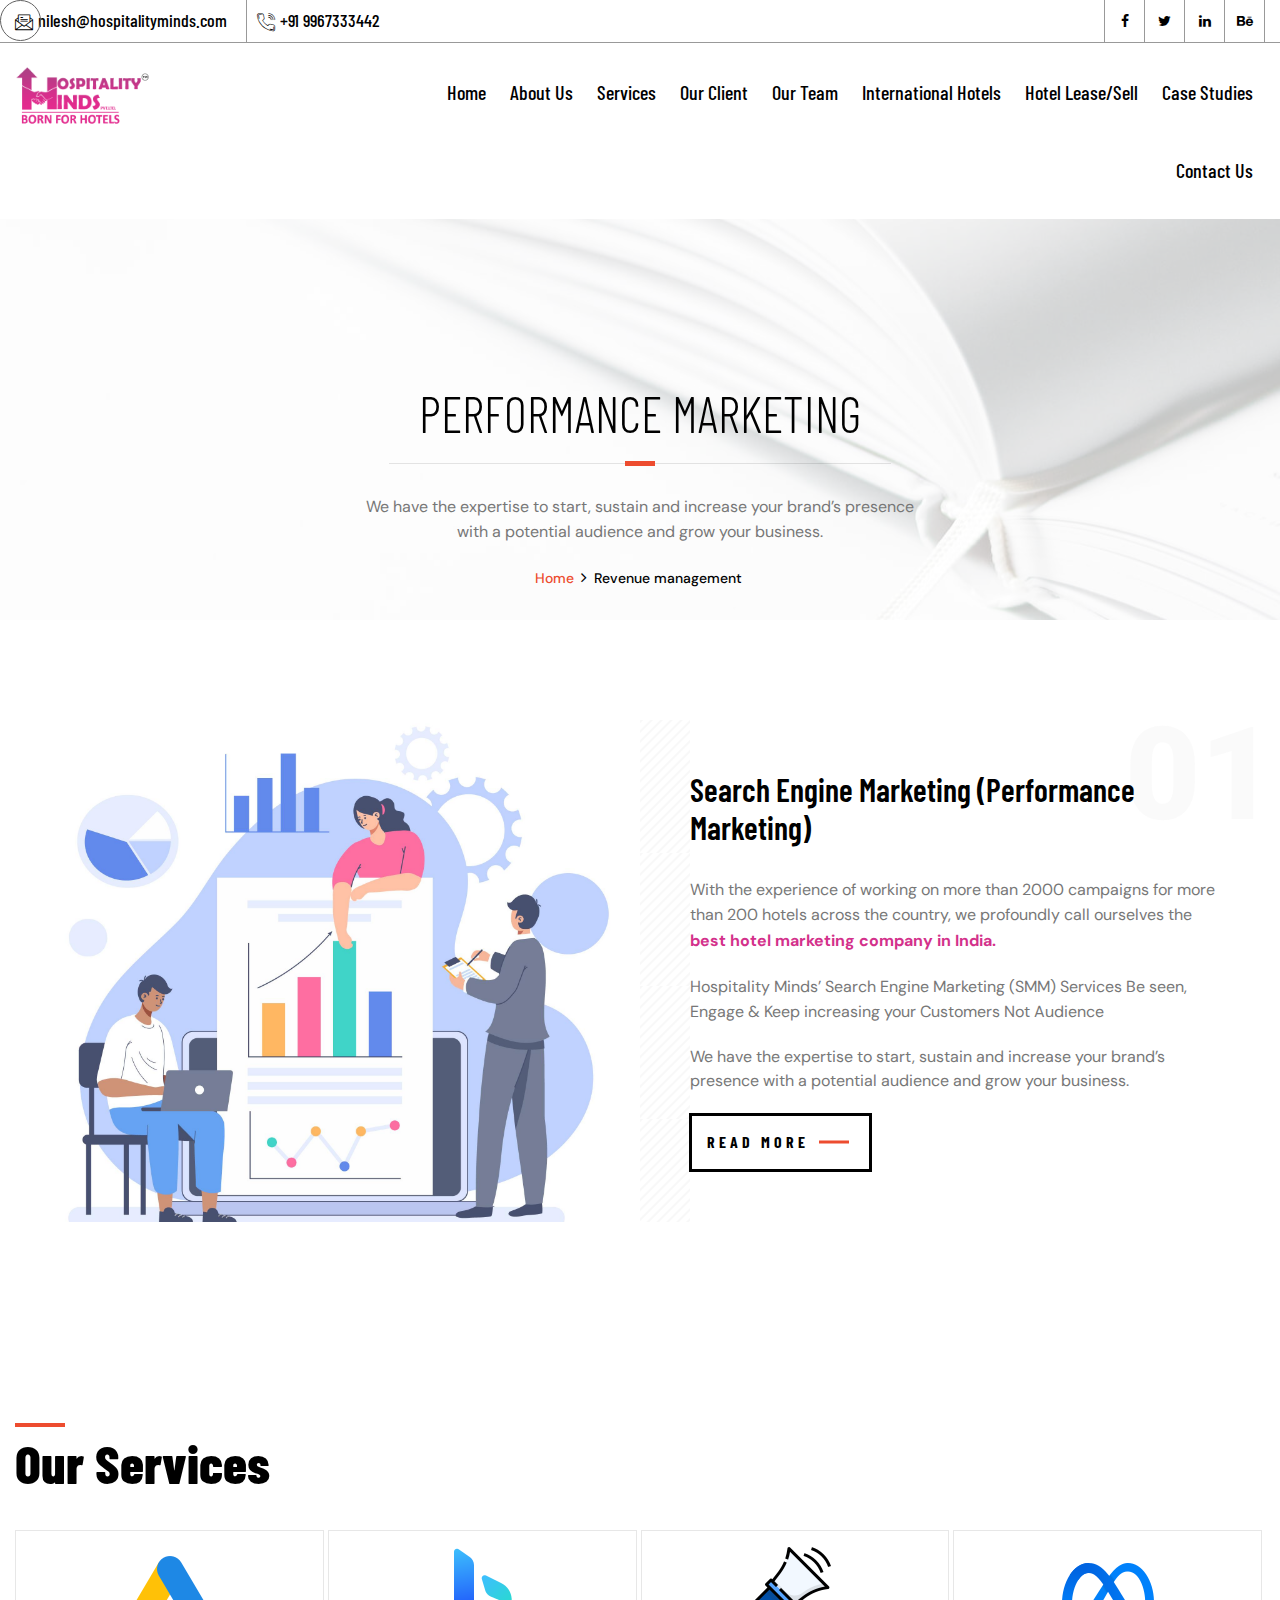
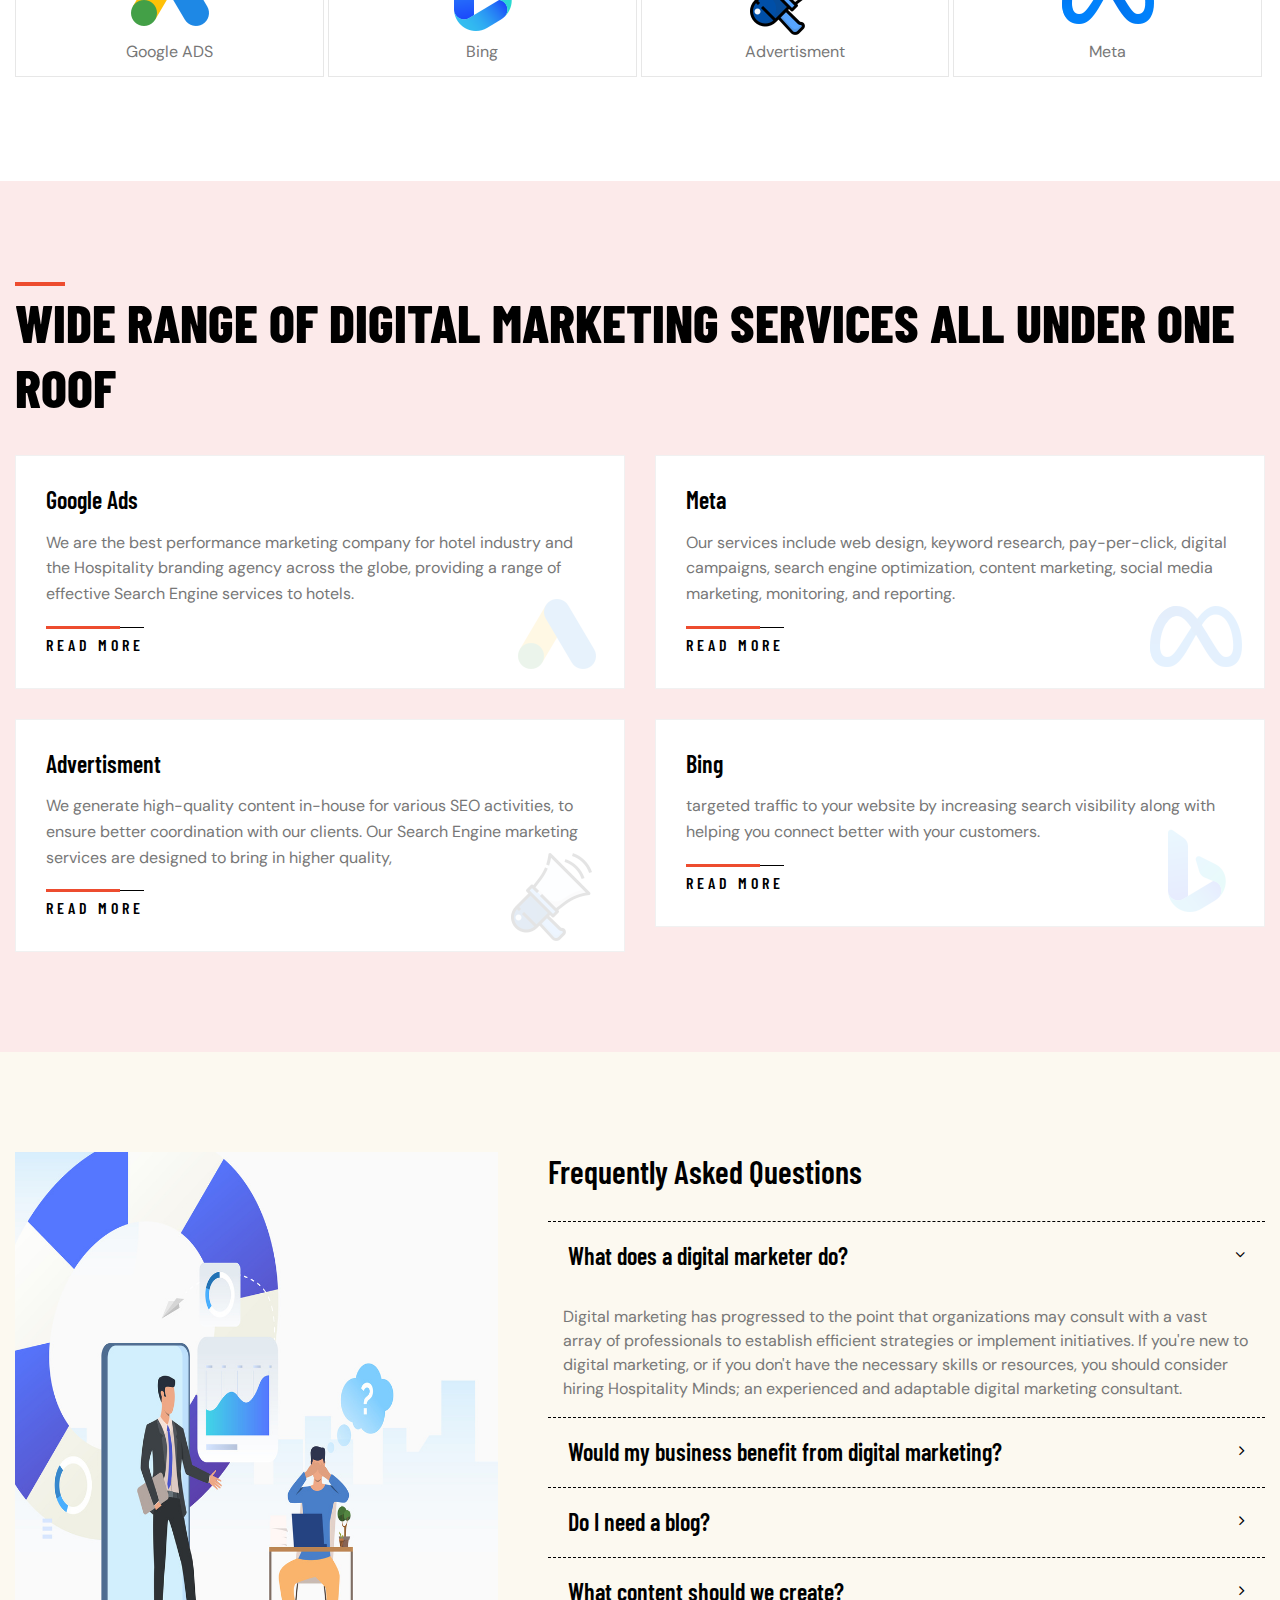
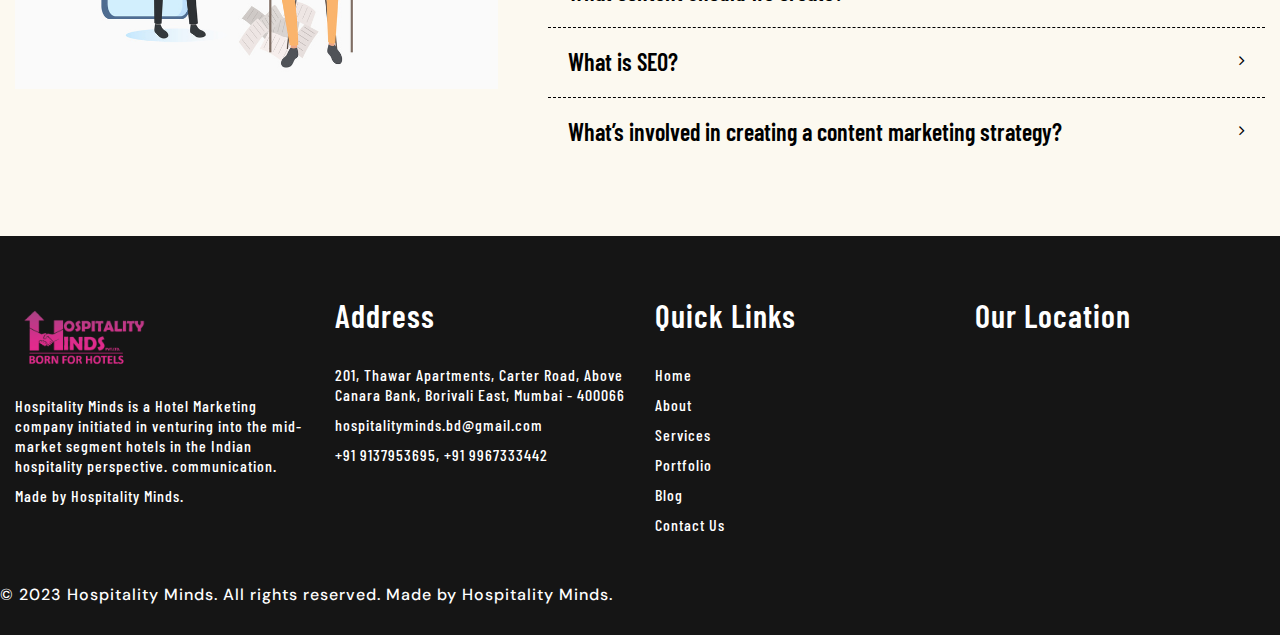
<file: performance-marketing.html>
<!DOCTYPE html>

<html lang="en">


<!-- Mirrored from theme7x.com/anih-update/services-2.html by HTTrack Website Copier/3.x [XR&CO'2014], Sat, 06 May 2023 06:34:17 GMT -->
<head>

    <!-- META -->
    <meta charset="utf-8">
    <meta http-equiv="X-UA-Compatible" content="IE=edge">
    <meta name="keywords" content="" />
    <meta name="author" content="" />
    <meta name="robots" content="" />    
    <meta name="description" content="" />
    
    <!-- FAVICONS ICON -->
    <link rel="icon" href="smile.png" type="img/icon-1.png">
    <link rel="icon" href="smile.png" type="img/icon-1.png">
    
    <!-- PAGE TITLE HERE -->
    <title>Performance Marketing</title>
    
    <!-- MOBILE SPECIFIC -->
    <meta name="viewport" content="width=device-width, initial-scale=1">
    

    <link rel="stylesheet" href="css/bootstrap.min.css"><!-- BOOTSTRAP STYLE SHEET -->    
    <link rel="stylesheet" href="css/fontawesome/css/font-awesome.min.css" /><!-- FONTAWESOME STYLE SHEET -->
    <link rel="stylesheet" href="css/owl.carousel.min.css"><!-- OWL CAROUSEL STYLE SHEET -->
    <link rel="stylesheet" href="css/magnific-popup.min.css"><!-- MAGNIFIC POPUP STYLE SHEET -->	
    <link rel="stylesheet" href="css/loader.min.css"><!-- LOADER STYLE SHEET -->
    <link rel="stylesheet" href="css/flaticon.min.css"><!-- FLATICON STYLE SHEET -->    
    <link rel="stylesheet" href="css/lc_lightbox.css" /><!-- IMAGE POPUP -->  
    <link rel="stylesheet" href="css/magic-mouse.css" /><!-- CURSUR CSS -->
    <link rel="stylesheet" href="css/swiper-bundle.min.css" /><!-- SWIPER SLIDER CSS -->     
    <link rel="stylesheet" href="css/style.css"><!-- MAIN STYLE SHEET -->
    <!-- Color Theme Change Css -->
    <link rel="stylesheet" class="skin" type="text/css" href="css/skin/skin-1.css">  
    <!-- Side Switcher Css-->
    <link rel="stylesheet" type="text/css" href="css/switcher.css">
    
    <!-- Google Fonts -->
    <link href="https://fonts.googleapis.com/css2?family=Barlow+Condensed:wght@100;200;300;400;500;600;700;800;900&amp;display=swap" rel="stylesheet"> 
    <link href="https://fonts.googleapis.com/css2?family=DM+Sans:wght@400;500;700&amp;display=swap" rel="stylesheet">
	<link href="https://fonts.googleapis.com/css2?family=Roboto:wght@100;300;400;500;700;900&amp;display=swap" rel="stylesheet">
 
</head>

<body>
<!-- LOADING AREA START ===== -->
<!-- <div class="loading-area">
    <div class="loading-box"></div>
    <div class="loading-pic">
        <div class="cssload-preloader">
            <div class="cssload-preloader-box">
                <div>a</div>
                <div>n</div>
                <div>i</div>
                <div>h</div>
            </div>
        </div>
    </div>
</div> -->
<!-- LOADING AREA  END ====== -->

	<div class="page-wraper"> 
       	
          <!-- HEADER START -->
        <header class="header-style1 site-header  nav-transparent mobile-sider-drawer-menu" style="background-color: #fff;">
            <div class="top-bar">
                <div class="container">
                    <div class="d-flex justify-content-between  align-content-center">
                        <ul class="list-unstyled e-p-bx text-black d-flex flex-wrap">
                            <li><i class="flaticon-email"></i>nilesh@hospitalityminds.com</li>
                            <li><i class="flaticon-telephone"></i><a href="tel:+2913564256789 ">+91 9967333442</a></li>
                        </ul>                            
                        <ul class="list-unstyled social-bx d-flex flex-wrap align-content-center">
                            <li><a href="https://www.facebook.com/"><i class="fa fa-facebook"></i></a></li>
                            <li><a href="https://twitter.com/"><i class="fa fa-twitter"></i></a></li>
                            <li><a href="https://www.linkedin.com/"><i class="fa fa-linkedin"></i></a></li>
                            <li><a href="https://www.behance.net/"><i class="fa fa-behance"></i></a></li>
                        </ul>
                    </div>
                </div>
            </div>             
            <div class="sticky-header main-bar-wraper navbar-expand-lg">
                <div class="main-bar">
            
                    <div class="container clearfix">
                        <div class="logo-header">
                            <div class="logo-header-inner logo-header-one">
                                <a href="index.html">
                                    <img style="height: 85px;" src="img/logo-main.png" alt="" />
                                </a>
                            </div>
                        </div>
                        <!-- NAV Toggle Button -->
                        <button id="mobile-side-drawer" data-target=".header-nav" data-toggle="collapse" type="button" class="navbar-toggler collapsed">
                            <span class="sr-only">Toggle navigation</span>
                            <span class="icon-bar icon-bar-first"></span>
                            <span class="icon-bar icon-bar-two"></span>
                            <span class="icon-bar icon-bar-three"></span>
                        </button> 
                        
                            <!-- EXTRA NAV -->
                            <!-- <div class="extra-nav">
                                <div class="extra-cell">
                                    <div class="site-search">                                           
                                        <form role="search" method="GET">
                                            <div class="input-group">
                                                <input name="key-search" type="text" class="form-control" placeholder="Search">
                                                <span class="input-group-btn">
                                                    <button type="submit" class="btn"><i class="fa fa-search"></i></button>
                                                </span>
                                            </div>
                                        </form>
                                    </div>
                                </div>
                            </div> -->
                            <!-- EXTRA Nav -->
                                                    
                            <!-- MAIN NAVIGATION -->
                            <div class="header-nav navbar-collapse collapse d-flex justify-content-start collapse ">
                                <ul class=" nav navbar-nav" style="margin-left: 150px;">
                                    <li class="active">
                                        <a href="index.html">Home</a>
                                                                                     
                                    </li>

                                    <li>
                                        <a href="about-1.html">About Us</a>
                                                                         
                                    </li>
                                    
                                     <li>
                                        <a href="javascript:;">Services</a>

                                        <ul class="sub-menu">
                                            <li><a href="revenue-management.html">Revenue Management</a></li>
                                            <li>
                                                <a href="javascript:;">Digital Marketing</a>
                                                <ul class="sub-menu">
                                                    <li><a href="services-1.html">Social Media Marketing</a></li>
                                                    <li><a href="services-2.html">Search Engine Optimization</a></li>
                                                    <li><a href="services-detail.html">Performance Marketing</a></li>
                                                    <li><a href="services-detail.html">Email Marketing</a></li>
                                                    <li><a href="services-detail.html">Graphic Designing</a></li>
                                                    <li><a href="services-detail.html">Video Editing</a></li>
                                                    <li><a href="services-detail.html">Influencer Marketing</a></li>
                                                    <li><a href="services-detail.html">Pre-launch Marketing</a></li>
                                                </ul>                                                
                                            </li>
                                            <li><a href="error-404.html">Website Development</a></li>

                                            <li><a href="our-process.html">Booking Engine</a></li>                                                                                        
                                            <li><a href="icon-font.html">Channel Manager </a></li>                                                                                     
                                            <li><a href="error-404.html">Sales Support</a></li>
                                            <li><a href="error-404.html">Online Reputation Management</a></li>
                                            <li><a href="error-404.html">Hotel Audit</a></li>
                                            <li><a href="error-404.html">Hotel Photography</a></li>

                                                                                        
                                        </ul>
                                    </li>
                                    
                                    <li class="has-mega-menu">
                                        <a href="our-client.html">Our Client</a>
                                    </li>
                                                                        
                                    <li>
                                        <a href="javascript:;">Our Team</a>
                                    </li>                                                               

                                    <li><a href="faq.html">International Hotels</a></li>
                                    <li><a href="contact-1.html">Hotel Lease/Sell</a></li> 
                                    <li><a href="contact-1.html">Case Studies</a></li> 
                                    <li><a href="contact-1.html">Contact Us</a></li> 

                                </ul>
                            </div>
                                                                                                      
                            
                    </div>
                </div>
            </div>
        </header>
        <!-- HEADER END -->
        
        <!-- CONTENT START -->
        <div class="page-content">
        
            <!-- INNER PAGE BANNER -->
            <div class="full-landing-image sx-bnr-inr overlay-wraper  bg-top-center"    style="background-image:url(images/banner/1.jpg);">
                <div class="overlay-main bg-white opacity-07"></div>
                <div class="container">
                    <div class="sx-bnr-inr-entry">
                        <div class="banner-title-outer">
                            <div class="banner-title-name">
                                <h2 class="sx-title">Performance Marketing</h2>
                                <p>We have the expertise to start, sustain and increase your brand’s presence with a potential audience and grow your business.</p>
                            </div>
                        </div>
                        <!-- BREADCRUMB ROW -->                            
                        
                            <div>
                                <ul class="sx-breadcrumb breadcrumb-style-2">
                                    <li><a href="index.html">Home</a></li>
                                    <li>Revenue management</li>
                                </ul>
                            </div>
                        
                        <!-- BREADCRUMB ROW END -->                        
                    </div>
                </div>
            </div>
            <!-- INNER PAGE BANNER END -->
             
            
             <!-- ABOUT COMPANY SECTION START -->
            <div class="section-full p-t100 p-b70 mobile-page-padding bg-white">
                <div class="container">
                    <div class="section-content ">
                        <div class="our-history m-b30">
                            <div class="row no-gutters sx-bg-white">
                                
                                <div class="col-xl-6 col-lg-6 col-md-12">
                                    <div class="our-history-pic bg-no-repeat bg-center bg-cover" style="background-image:url(img/g-ads.jpg);">
                                            
                                    </div>
                                </div>
                                <div class="col-xl-6 col-lg-6 col-md-12">
                                    <div class="our-history-content   pic-bg-border">
                                        <div class="large-title">
                                          <h3 class="m-t0 sx-title" data-title="01">Search Engine Marketing (Performance Marketing)</h3>
                                        </div>
                                        <p>With the experience of working on more than 2000 campaigns for more than 200 hotels across the country, we profoundly call ourselves the <b style="color: #d3318b;">best hotel marketing company in India.</b></p>

                                        <p>Hospitality Minds’ Search Engine Marketing (SMM) Services Be seen, Engage & Keep increasing your Customers Not Audience</p>

                                        We have the expertise to start, sustain and increase your brand’s presence with a potential audience and grow your business.</p>
                                        <!-- <p style="font-style: oblique;"><b>We guarantee you growth or else no fees will be charged.!</b></p>
                                        <ul style="margin-left: 20px;">
                                            <li>We guarantee you growth in calls from google. </li>
                                            <li>Growth in OTA bookings confirmed</li>
                                            <li>Growth in ranking on keywords.</li>
                                            <li>We will make you “Brand” & that's our commitment. </li>
                                        </ul> -->
                                        <a href="services-detail.html" class="site-button-secondry btn-half outline m-r15">Read More <span class="sx-bg-primary"></span></a>
                                        
                                    </div>
                                </div>
                             
                            </div>

                        </div>
                    </div>
                </div>
            </div>   
            <!-- ABOUT COMPANY SECTION END -->    


         <!-- SECTION CONTENTG START -->
            <div class="section-full p-tb100 inner-page-padding">
            
                        <div class="container">

                                    <!-- TITLE START -->
                                    <div class="section-head-two left">
                                        <h2 class="sx-title-two">Our Services</h2>
                                    </div>                   
                                    <!-- TITLE END -->                  
                                    <div class="section-content">
                                        <div class="sx-box">
                                            <div class="icon-font">
    
                                                                                            
                                                                                            
                                                <div class="icon-font-block"><img src="img/icons/g-ads.png">
                                                    <div class="class-name">Google ADS</div>
                                                     
                                                </div>        
                                                
                                                <div class="icon-font-block"><img src="img/icons/bing.png">
                                                    <div class="class-name">Bing</div>
                                                     
                                                </div>        
                                                
                                                <div class="icon-font-block"><img src="img/icons/ads.png">
                                                    <div class="class-name">Advertisment</div>
                                                     
                                                </div>        
                                                
                                                <div class="icon-font-block"><img src="img/icons/meta.png">
                                                    <div class="class-name">Meta</div>
                                                     
                                                </div>        
                                                 
                                            </div>
                                        </div>
                                   </div>
 
                        </div>              
           </div>
           
                       
            <!-- SECTION CONTENT END -->

              <!-- Services -->
            <div class="section-full overlay-wraper  mobile-page-padding  p-t100 p-b70 bg-cover bg-gray-light" >
                <div class="overlay-main sx-bg-white opacity-07"></div>
                <div class="container">

                    <div class="large-title-block">
                        <div class="row">
                            <div class="col-lg-12 col-md-12">
                                <div class=" large-title">
                                    <!-- TITLE START -->
                                    <div class="section-head-two left">
                                        <h2 class="sx-title-two">WIDE RANGE OF DIGITAL MARKETING SERVICES ALL UNDER ONE ROOF</h2>
                                    </div>                   
                                    <!-- TITLE END -->
                                </div>
                            </div>
                                                        
                        </div>
                    </div>

                    <div class="section-content">
                        <div class="sx-service2-wrap">

                            <div class="row number-block-two-outer d-flex justify-content-center">
                                <div class="col-lg-6 col-md-6 col-sm-12 m-b30">
                                
                                    <div class="number-block-two animate-in-to-top sx-bg-white services-1">
                                        <div class="figcaption p-a30">
                                            <h4 class="m-t0">Google Ads</h4>
                                            <p class="text-1">We are the best performance marketing company for hotel industry and the Hospitality branding agency across the globe, providing a range of effective Search Engine services to hotels.</p>
                                            <a href="services-detail.html" class="site-button-link">Read More</a>
                                           
                                        </div>
                                         <div class="figcaption-number animate-in-to-top-content">
                                                <span><img src="img/icons/g-ads.png"> </span>
                                            </div>  
                                    </div>
                                                                    
                                </div>
                                
                                <div class="col-lg-6 col-md-6 col-sm-12 m-b30">
                                
                                    <div class="number-block-two animate-in-to-top sx-bg-white services-1">
                                    
                                        <div class="figcaption  p-a30">
                                            <h4 class="m-t0">Meta</h4>
                                            <p class="text-1"> Our services include web design, keyword research, pay-per-click, digital campaigns, search engine optimization, content marketing, social media marketing, monitoring, and reporting.</p>
                                            <a href="services-detail.html" class="site-button-link">Read More</a>
                                           <!--  <div class="figcaption-number text-black animate-in-to-top-content">
                                                <span>02</span>
                                            </div>   -->                                          
                                        </div>
                                         <div class="figcaption-number animate-in-to-top-content">
                                                <span><img src="img/icons/meta.png"> </span>
                                            </div>  
                                                                            
                                    </div>
                                                                    
                                </div>
                                
                                <div class="col-lg-6 col-md-6 col-sm-12 m-b30">
                                
                                    <div class="number-block-two animate-in-to-top sx-bg-white services-1">
                                    
                                        <div class="figcaption  p-a30">
                                            <h4 class="m-t0">Advertisment</h4>
                                            <p class="text-1">We generate high-quality content in-house for various SEO activities, to ensure better coordination with our clients. Our Search Engine marketing services are designed to bring in higher quality,</p>
                                            <a href="services-detail.html" class="site-button-link">Read More</a>
                                            <!-- <div class="figcaption-number text-black animate-in-to-top-content">
                                                <span>03</span>
                                            </div> -->
                                        </div>
                                        <div class="figcaption-number animate-in-to-top-content">
                                                <span><img src="img/icons/ads.png"> </span>
                                            </div>
                                                                            
                                    </div>
                                                                    
                                </div>

                                 <div class="col-lg-6 col-md-6 col-sm-12 m-b30">
                                
                                    <div class="number-block-two animate-in-to-top sx-bg-white services-1">
                                    
                                        <div class="figcaption  p-a30">
                                            <h4 class="m-t0">Bing</h4>
                                            <p class="text-1">targeted traffic to your website by increasing search visibility along with helping you connect better with your customers.</p>
                                            <a href="services-detail.html" class="site-button-link">Read More</a>
                                            <!-- <div class="figcaption-number text-black animate-in-to-top-content">
                                                <span>03</span>
                                            </div> -->
                                        </div>
                                        <div class="figcaption-number animate-in-to-top-content">
                                                <span><img src="img/icons/bing.png"> </span>
                                            </div>
                                                                            
                                    </div>
                                                                    
                                </div>



                                
                                
                            </div>

                        </div>

                    </div>
                </div>
             </div>   
            <!-- Services -->  


             <!-- Awards START -->
            <div class="section-full mobile-page-padding p-t100 p-b70 sx-bg-light" >
                <div class="container">
                        <div class="section-content">
                            <div class="row">
                            
                                <div class="col-lg-5 col-md-12">
                                    <div class="awards-left">
                                        <div class="sx-aw-media m-b30">
                                            <img src="img/rev.jpg" alt="">
                                        </div>                                        
                                   </div>                                   
                                </div>
                                
                                <div class="col-lg-7 col-md-12 col-sm-12">
                                    <div class="awards-right">

                                        <h3 class="sx-tilte">Frequently Asked Questions</h3>
                                        <div class="aw-info">
                                            <!-- Accordian -->
                                            <div class="wt-accordion acc-dotted" id="accordion">
                                                <div class="panel wt-panel">
                                                    <div class="acod-head" id="headingOne">
                                                        <h4 class="acod-title">
                                                        <a class="collapsed" data-toggle="collapse" href="#collapseOne" aria-expanded="true" aria-controls="collapseOne">
                                                            <span class="aw-year sx-text-primary"></span> What does a digital marketer do?
                                                            <span class="indicator"><i class="fa"></i></span>
                                                        </a>
                                                        </h4>
                                                    </div>
                                                
                                                    <div id="collapseOne" class="collapse show" aria-labelledby="headingOne" data-parent="#accordion">
                                                        <div class="acod-content p-tb15">
                                                     Digital marketing has progressed to the point that organizations may consult with a vast array of professionals to establish efficient strategies or implement initiatives. If you're new to digital marketing, or if you don't have the necessary skills or resources, you should consider hiring Hospitality Minds; an experienced and adaptable digital marketing consultant.
                                                        </div>
                                                    </div>
                                                </div>

                                                <div class="panel wt-panel">
                                                    <div class="acod-head acc-actives" id="headingTwo">
                                                        <h4 class="acod-title">
                                                        <a class="collapsed" data-toggle="collapse" href="#collapseTwo" aria-expanded="false" aria-controls="collapseTwo">
                                                            <span class="aw-year  sx-text-primary"></span>Would my business benefit from digital marketing?
                                                            <span class="indicator"><i class="fa"></i></span>
                                                        </a>
                                                        </h4>
                                                    </div>
                                                    <div id="collapseTwo" class="collapse " aria-labelledby="headingTwo" data-parent="#accordion">
                                                        <div class="acod-content p-tb15">
                                                        Definitely. Though many businesses continue to be skeptical of digital marketing, neglecting it restricts your company access to the media that the majority of customers look to first and at all hours of the day. <b style="color: #bc448c;">Hospitality minds;</b> is the perfect place for all your solutions.
                                                        </div>
                                                    </div>
                                                </div>

                                                <div class="panel wt-panel">
                                                    <div class="acod-head" id="headingThree">
                                                        <h4 class="acod-title">
                                                        <a class="collapsed" data-toggle="collapse" href="#collapseThree" aria-expanded="false" aria-controls="collapseThree">
                                                            <span class="aw-year  sx-text-primary"></span> Do I need a blog?
                                                            <span class="indicator"><i class="fa"></i></span>
                                                        </a>
                                                        </h4>
                                                    </div>
                                                    <div id="collapseThree" class="collapse" aria-labelledby="headingThree" data-parent="#accordion">
                                                        <div class="acod-content p-tb15">
                                                     Email, social media, search, and other components of your digital marketing mix will rely on providing meaningful content. Though there are other possibilities such as video outlets, podcasts, and image galleries, a blog is by far the most popular method for disseminating marketing information on a channel over which Hospitality Minds have total control.
                                                        </div>
                                                    </div>
                                                </div>

                                                <div class="panel wt-panel">
                                                    <div class="acod-head" id="headingFour">
                                                        <h4 class="acod-title">
                                                            <a class="collapsed" data-toggle="collapse" href="#collapseFour" aria-expanded="false" aria-controls="collapseFour">
                                                                <span class="aw-year sx-text-primary"></span> What content should we create?
                                                            <span class="indicator"><i class="fa"></i></span>
                                                            </a>
                                                        </h4>
                                                    </div>
                                                    <div id="collapseFour" class="collapse" aria-labelledby="headingFour" data-parent="#accordion">
                                                        <div class="acod-content p-tb15">
                                                         There is no one-size-fits-all answer to this topic other than to provide material that purchasers will find interesting and beneficial. Blog posts, articles, ebooks, infographics, microsites, films, courses, case studies, newsletters, visualizations, and different types of interactive content are among the top contenders that can be created by <b style="color: #bc448c;">Hospitality minds.</b>
                                                        </div>
                                                    </div>
                                                </div>

                                                <div class="panel wt-panel">
                                                    <div class="acod-head" id="headingFive">
                                                        <h4 class="acod-title">
                                                            <a class="collapsed" data-toggle="collapse" href="#collapseFive" aria-expanded="false" aria-controls="collapseFour">
                                                                <span class="aw-year sx-text-primary"></span> What is SEO?
                                                            <span class="indicator"><i class="fa"></i></span>
                                                            </a>
                                                        </h4>
                                                    </div>
                                                    <div id="collapseFive" class="collapse" aria-labelledby="headingFive" data-parent="#accordion">
                                                        <div class="acod-content p-tb15">
                                                       The technique where <br style="color: #bc448c;">Hospitality minds <br>apply website and offsite strategies to help a search engine show material is known as search engine optimization (SEO). When done correctly, this approach boosts both the number and quality of your traffic.
                                                        </div>
                                                    </div>
                                                </div>

                                                <!-- new section -->
                                                <div class="panel wt-panel">
                                                    <div class="acod-head" id="headingSix">
                                                        <h4 class="acod-title">
                                                            <a class="collapsed" data-toggle="collapse" href="#collapseSix" aria-expanded="false" aria-controls="collapseSix">
                                                                <span class="aw-year sx-text-primary"></span>What’s involved in creating a content marketing strategy?  
                                                            <span class="indicator"><i class="fa"></i></span>
                                                            </a>
                                                        </h4>
                                                    </div>
                                                    <div id="collapseSix" class="collapse" aria-labelledby="headingSix" data-parent="#accordion">
                                                        <div class="acod-content p-tb15">
                                                      A content marketing strategy is a strategy for growing a following.Hospitality minds; helps in establishing objectives, audience personas, a value proposition, a content marketing mission statement, a buyer journey map, and plans for developing, promoting, and assessing how content marketing assets and programme’s function are all components of content marketing strategy.
                                                        </div>
                                                    </div>
                                                </div>
                                              
                                            </div>                                    

                                        </div>
                                    </div>
                                </div> 

                                
                            </div>
                       </div>
                 </div>
               
            </div>   
            <!-- Awards  END -->      

            <!-- COUNTER START -->
           <!--  <div class="section-full overlay-wraper mobile-page-padding  p-t100 p-b70 bg-center bg-cover" style="background-image:url(images/background/bg-1.jpg)">
                <div class="overlay-main bg-white opacity-01"></div>
                <div class="container">
                    <div class="section-content">
 
                        <div class="counter-blocks">
                            <div class="row when-item-four justify-content-center">
                                <div class="col-xl-3 col-md-6 col-sm-6 col-6 m-b30 ">
                                    <div class="sx-count sx-icon-box-wraper text-center p-a20">
                                        <h2 class="m-t0 sx-text-primary"><span class="counter">256</span></h2>
                                        <h4 class="m-b0">Projects Created</h4>
                                    </div> 
                                </div>
                                
                                <div class="col-xl-3 col-md-6 col-sm-6 col-6 m-b30">
                                    <div class="sx-count sx-icon-box-wraper text-center p-a20">
                                        <h2 class="m-t0  sx-text-primary"><span class="counter">995</span></h2>
                                        <h4 class="m-b0">Cups of Coffee</h4>
                                    </div>
                                </div>
                                
                                <div class="col-xl-3 col-md-6 col-sm-6 col-6 m-b30">
                                    <div class="sx-count sx-icon-box-wraper text-center p-a20">
                                        <h2 class="m-t0  sx-text-primary"><span class="counter">5.7</span><span>K<b>+</b></span></h2>
                                        <h4 class="m-b0">Satisfied Customers</h4>
                                    </div> 
                                </div>
                                
                                <div class="col-xl-3 col-md-6 col-sm-6 col-6 m-b30">
                                    <div class="sx-count sx-icon-box-wraper text-center p-a20">
                                        <h2 class="m-t0  sx-text-primary"><span class="counter">135</span><span>K</span></h2>
                                        <h4 class="m-b0">Nominees & Awards</h4>
                                    </div> 
                                </div>                                                                                                                        
                            </div>
                        </div>                                   

                   </div>
               </div>
    
            </div>    -->
            <!-- COUNTER  END -->
                        

                        
        <!-- CONTENT END -->
        
  <!-- FOOTER START -->
        <footer class="site-footer footer-dark">
    
            <!-- FOOTER BLOCKES START -->  
            <div class="footer-top overlay-wraper">
                <div class="overlay-main"></div>
                <div class="container">
                    <div class="row">
                        <!-- ABOUT COMPANY -->
                        <div class="col-lg-3 col-md-6 col-sm-6">  
                            <div class="widget widget_about">
                                <div class="logo-footer clearfix p-b15">
                                      <img style="height: 85px;" src="img/logo.png" alt="" />
                                </div>
                                <p>Hospitality Minds is a Hotel Marketing company initiated in venturing into the mid-market segment hotels in the Indian hospitality perspective. communication.</p> 
                                <p>Made by Hospitality Minds.</p> 
                            </div>
                        </div> 
                        
                        <!-- RESENT POST -->
                        <div class="col-lg-3 col-md-6 col-sm-6">  
                            <div class="widget widget_about">
                               <h3>Address</h3>
                                <p>201, Thawar Apartments, Carter Road, Above Canara Bank, Borivali East, Mumbai - 400066</p> 
                                <p>hospitalityminds.bd@gmail.com</p> 
                                <p>+91 9137953695, +91 9967333442</p> 
                            </div>
                        </div> 
                        
                                             
                        <!-- USEFUL LINKS -->
                        <div class="col-lg-3 col-md-6 col-sm-6 col-6 col">
                            <div class="widget widget_services">
                                 <h3>Quick Links</h3>
                                <ul>
                                    <li><a href="index.html">Home</a></li>
                                    <li><a href="about-1.html">About</a></li>
                                    <li><a href="services-1.html">Services</a></li>
                                    <li><a href="portfolio-grid-2-columns.html">Portfolio</a></li>
                                    <li><a href="blog-grid.html">Blog</a></li>
                                    <li><a href="contact-1.html">Contact Us</a></li>
                                </ul>
                            </div>                                                    
                        </div>   
                        
                        <!-- CONTACT US -->
                        <div class="col-lg-3 col-md-6 col-sm-6">
                            <div class="widget_newsletter">
                                <h3>Our Location</h3>
                                <iframe src="https://www.google.com/maps/embed?pb=!1m18!1m12!1m3!1d60275.261675825095!2d72.82061739746406!3d19.229945437639934!2m3!1f0!2f0!3f0!3m2!1i1024!2i768!4f13.1!3m3!1m2!1s0x3be7b0d08abfdb03%3A0xcc655d023c8eff25!2sHospitality%20Minds!5e0!3m2!1sen!2sin!4v1683466056459!5m2!1sen!2sin" width="300" height="210" style="border:0;" allowfullscreen="" loading="lazy" referrerpolicy="no-referrer-when-downgrade"></iframe>
                                
                            </div>                                              
                        </div> 

                <p style="text-align: center;">© 2023 Hospitality Minds. All rights reserved. Made by Hospitality Minds.</p>                         
                        

                        
                    </div>
                </div> 
                                 
            </div>
            <!-- FOOTER COPYRIGHT -->
            
        </footer>
        <!-- FOOTER END -->
        
        <!-- BUTTON TOP START -->
		<button class="scroltop"><span class="fa fa-angle-up  relative" id="btn-vibrate"></span></button>
        
    </div>
	</div>


<!-- JAVASCRIPT  FILES ========================================= --> 
<script src="js/jquery-3.6.0.min.js.js"></script><!-- JQUERY.MIN JS -->
<script src="js/popper.min.js"></script><!-- POPPER.MIN JS -->
<script src="js/bootstrap.min.js"></script><!-- BOOTSTRAP.MIN JS -->
<script src="js/magnific-popup.min.js"></script><!-- MAGNIFIC-POPUP JS -->
<script src="js/waypoints.min.js"></script><!-- WAYPOINTS JS -->
<script src="js/counterup.min.js"></script><!-- COUNTERUP JS -->
<script src="js/waypoints-sticky.min.js"></script><!-- sticky header JS -->
<script src="js/isotope.pkgd.min.js"></script><!-- MASONRY  -->
<script src="js/imagesloaded.pkgd.min.js"></script><!-- MASONRY  -->
<script src="js/owl.carousel.min.js"></script><!-- OWL  SLIDER  -->
<script src="js/jquery.owl-filter.js"></script>

<script src="js/theia-sticky-sidebar.js"></script><!--sticky content-->

<script src="js/lc_lightbox.lite.js" ></script><!-- IMAGE POPUP -->
<script src="js/magic_mouse.js"></script><!-- CURSOR POINT SCRIPT FILES -->
<script src="js/swiper-bundle.min.js"></script><!-- Swiper js -->
<script src="js/custom.js"></script><!-- CUSTOM FUCTIONS  -->
<script src="js/switcher.js"></script><!-- SWITCHER FUCTIONS  -->


<!-- STYLE SWITCHER  ======= --> 
<!-- <div class="styleswitcher">

    <div class="switcher-btn-bx">
        <a class="switch-btn">
            <span class="fa fa-cog fa-spin"></span>
        </a>
    </div>
    
    <div class="styleswitcher-inner">
    
        <h6 class="switcher-title">Color Skin</h6>
        <ul class="color-skins">
            <li><a class="theme-skin skin-1" href="services-2a39b.html?theme=css/skin/skin-1"></a></li>
            <li><a class="theme-skin skin-2" href="services-261e7.html?theme=css/skin/skin-2"></a></li>
            <li><a class="theme-skin skin-3" href="services-2cce5.html?theme=css/skin/skin-3"></a></li>
            <li><a class="theme-skin skin-4" href="services-213f7.html?theme=css/skin/skin-4"></a></li>
            <li><a class="theme-skin skin-5" href="services-219a6.html?theme=css/skin/skin-5"></a></li>
            <li><a class="theme-skin skin-6" href="services-2fe5c.html?theme=css/skin/skin-6"></a></li>
            <li><a class="theme-skin skin-7" href="services-2ab47.html?theme=css/skin/skin-7"></a></li>
            <li><a class="theme-skin skin-8" href="services-25f8d.html?theme=css/skin/skin-8"></a></li>
            <li><a class="theme-skin skin-9" href="services-25663.html?theme=css/skin/skin-9"></a></li>
            <li><a class="theme-skin skin-10" href="services-228ac.html?theme=css/skin/skin-10"></a></li>
        </ul>   
        
    </div>    
</div> -->
<!-- STYLE SWITCHER END ==== -->


</body>


<!-- Mirrored from theme7x.com/anih-update/services-2.html by HTTrack Website Copier/3.x [XR&CO'2014], Sat, 06 May 2023 06:34:19 GMT -->
</html>
</file>
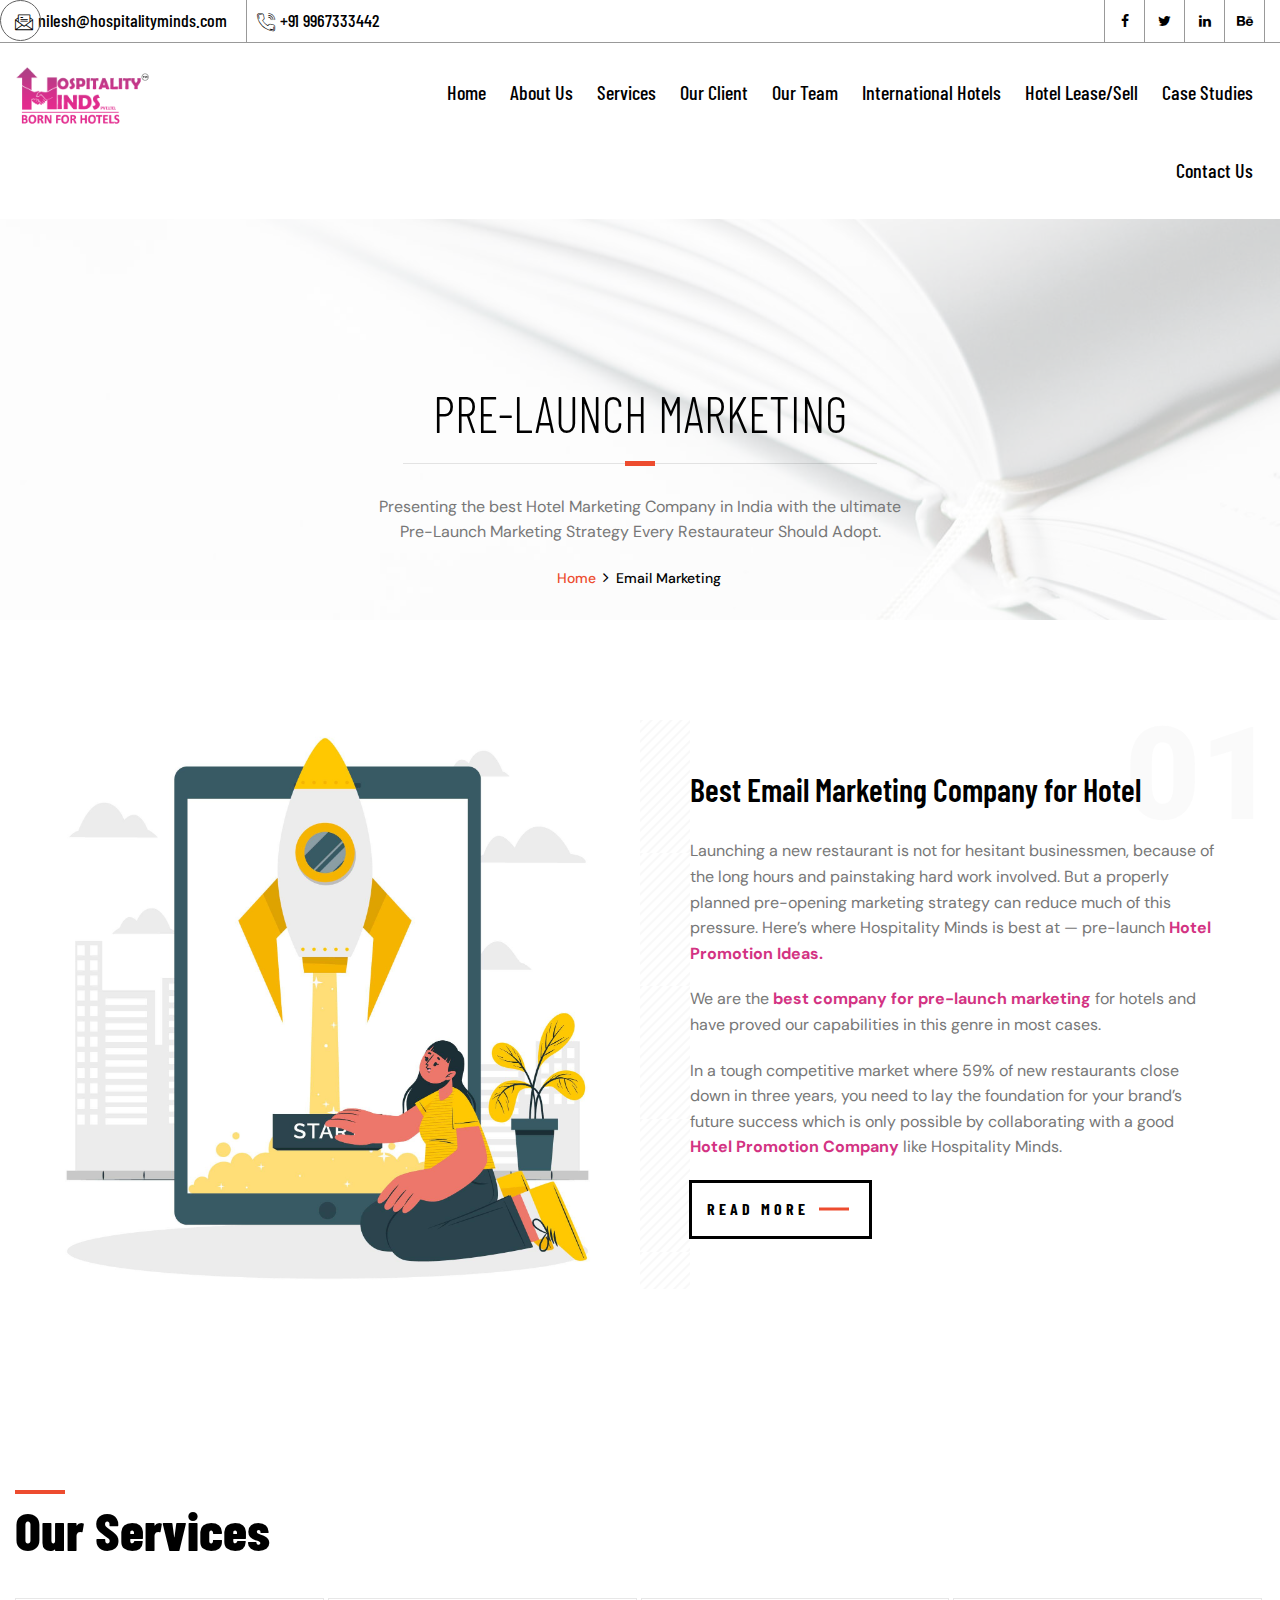
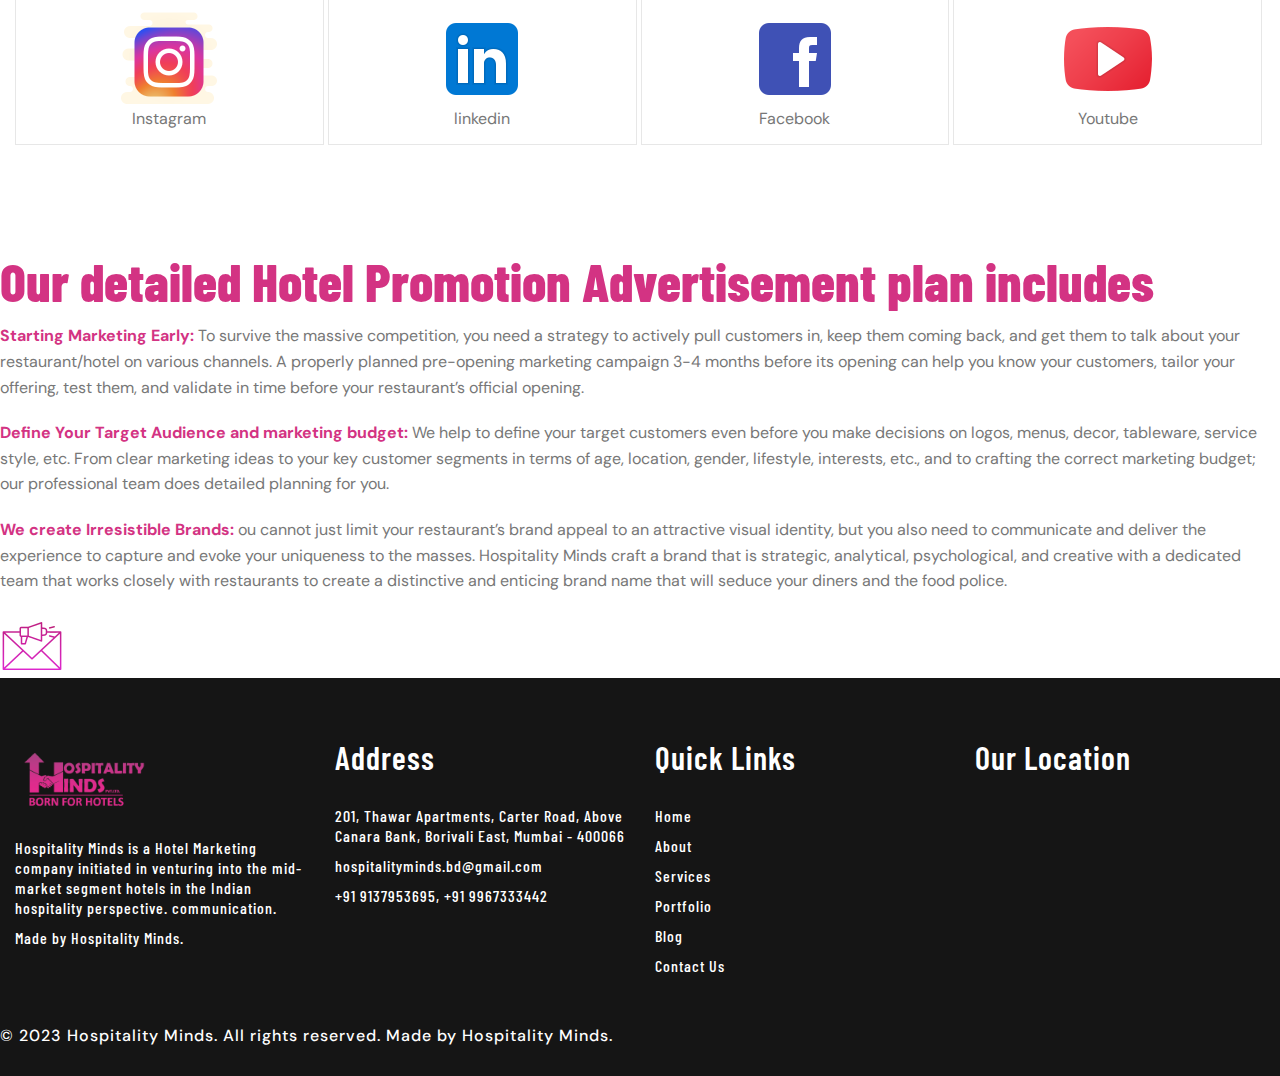
<file: pre-launch-marketing.html>
<!DOCTYPE html>

<html lang="en">


<!-- Mirrored from theme7x.com/anih-update/services-2.html by HTTrack Website Copier/3.x [XR&CO'2014], Sat, 06 May 2023 06:34:17 GMT -->
<head>

    <!-- META -->
    <meta charset="utf-8">
    <meta http-equiv="X-UA-Compatible" content="IE=edge">
    <meta name="keywords" content="" />
    <meta name="author" content="" />
    <meta name="robots" content="" />    
    <meta name="description" content="" />
    
    <!-- FAVICONS ICON -->
    <link rel="icon" href="smile.png" type="img/icon-1.png">
    <link rel="icon" href="smile.png" type="img/icon-1.png">
    
    <!-- PAGE TITLE HERE -->
    <title>Pre launch marketing</title>
    
    <!-- MOBILE SPECIFIC -->
    <meta name="viewport" content="width=device-width, initial-scale=1">
    

    <link rel="stylesheet" href="css/bootstrap.min.css"><!-- BOOTSTRAP STYLE SHEET -->    
    <link rel="stylesheet" href="css/fontawesome/css/font-awesome.min.css" /><!-- FONTAWESOME STYLE SHEET -->
    <link rel="stylesheet" href="css/owl.carousel.min.css"><!-- OWL CAROUSEL STYLE SHEET -->
    <link rel="stylesheet" href="css/magnific-popup.min.css"><!-- MAGNIFIC POPUP STYLE SHEET -->	
    <link rel="stylesheet" href="css/loader.min.css"><!-- LOADER STYLE SHEET -->
    <link rel="stylesheet" href="css/flaticon.min.css"><!-- FLATICON STYLE SHEET -->    
    <link rel="stylesheet" href="css/lc_lightbox.css" /><!-- IMAGE POPUP -->  
    <link rel="stylesheet" href="css/magic-mouse.css" /><!-- CURSUR CSS -->
    <link rel="stylesheet" href="css/swiper-bundle.min.css" /><!-- SWIPER SLIDER CSS -->     
    <link rel="stylesheet" href="css/style.css"><!-- MAIN STYLE SHEET -->
    <!-- Color Theme Change Css -->
    <link rel="stylesheet" class="skin" type="text/css" href="css/skin/skin-1.css">  
    <!-- Side Switcher Css-->
    <link rel="stylesheet" type="text/css" href="css/switcher.css">
    
    <!-- Google Fonts -->
    <link href="https://fonts.googleapis.com/css2?family=Barlow+Condensed:wght@100;200;300;400;500;600;700;800;900&amp;display=swap" rel="stylesheet"> 
    <link href="https://fonts.googleapis.com/css2?family=DM+Sans:wght@400;500;700&amp;display=swap" rel="stylesheet">
	<link href="https://fonts.googleapis.com/css2?family=Roboto:wght@100;300;400;500;700;900&amp;display=swap" rel="stylesheet">
 
</head>

<body>
<!-- LOADING AREA START ===== -->
<!-- <div class="loading-area">
    <div class="loading-box"></div>
    <div class="loading-pic">
        <div class="cssload-preloader">
            <div class="cssload-preloader-box">
                <div>a</div>
                <div>n</div>
                <div>i</div>
                <div>h</div>
            </div>
        </div>
    </div>
</div> -->
<!-- LOADING AREA  END ====== -->

	<div class="page-wraper"> 
       	
          <!-- HEADER START -->
        <header class="header-style1 site-header  nav-transparent mobile-sider-drawer-menu" style="background-color: #fff;">
            <div class="top-bar">
                <div class="container">
                    <div class="d-flex justify-content-between  align-content-center">
                        <ul class="list-unstyled e-p-bx text-black d-flex flex-wrap">
                            <li><i class="flaticon-email"></i>nilesh@hospitalityminds.com</li>
                            <li><i class="flaticon-telephone"></i><a href="tel:+2913564256789 ">+91 9967333442</a></li>
                        </ul>                            
                        <ul class="list-unstyled social-bx d-flex flex-wrap align-content-center">
                            <li><a href="https://www.facebook.com/"><i class="fa fa-facebook"></i></a></li>
                            <li><a href="https://twitter.com/"><i class="fa fa-twitter"></i></a></li>
                            <li><a href="https://www.linkedin.com/"><i class="fa fa-linkedin"></i></a></li>
                            <li><a href="https://www.behance.net/"><i class="fa fa-behance"></i></a></li>
                        </ul>
                    </div>
                </div>
            </div>             
            <div class="sticky-header main-bar-wraper navbar-expand-lg">
                <div class="main-bar">
            
                    <div class="container clearfix">
                        <div class="logo-header">
                            <div class="logo-header-inner logo-header-one">
                                <a href="index.html">
                                    <img style="height: 85px;" src="img/logo-main.png" alt="" />
                                </a>
                            </div>
                        </div>
                        <!-- NAV Toggle Button -->
                        <button id="mobile-side-drawer" data-target=".header-nav" data-toggle="collapse" type="button" class="navbar-toggler collapsed">
                            <span class="sr-only">Toggle navigation</span>
                            <span class="icon-bar icon-bar-first"></span>
                            <span class="icon-bar icon-bar-two"></span>
                            <span class="icon-bar icon-bar-three"></span>
                        </button> 
                        
                            <!-- EXTRA NAV -->
                            <!-- <div class="extra-nav">
                                <div class="extra-cell">
                                    <div class="site-search">                                           
                                        <form role="search" method="GET">
                                            <div class="input-group">
                                                <input name="key-search" type="text" class="form-control" placeholder="Search">
                                                <span class="input-group-btn">
                                                    <button type="submit" class="btn"><i class="fa fa-search"></i></button>
                                                </span>
                                            </div>
                                        </form>
                                    </div>
                                </div>
                            </div> -->
                            <!-- EXTRA Nav -->
                                                    
                            <!-- MAIN NAVIGATION -->
                            <div class="header-nav navbar-collapse collapse d-flex justify-content-start collapse ">
                                <ul class=" nav navbar-nav" style="margin-left: 150px;">
                                    <li class="active">
                                        <a href="index.html">Home</a>
                                                                                     
                                    </li>

                                    <li>
                                        <a href="about-1.html">About Us</a>
                                                                         
                                    </li>
                                    
                                     <li>
                                        <a href="javascript:;">Services</a>

                                        <ul class="sub-menu">
                                            <li><a href="revenue-management.html">Revenue Management</a></li>
                                            <li>
                                                <a href="javascript:;">Digital Marketing</a>
                                                <ul class="sub-menu">
                                                    <li><a href="services-1.html">Social Media Marketing</a></li>
                                                    <li><a href="services-2.html">Search Engine Optimization</a></li>
                                                    <li><a href="services-detail.html">Performance Marketing</a></li>
                                                    <li><a href="services-detail.html">Email Marketing</a></li>
                                                    <li><a href="services-detail.html">Graphic Designing</a></li>
                                                    <li><a href="services-detail.html">Video Editing</a></li>
                                                    <li><a href="services-detail.html">Influencer Marketing</a></li>
                                                    <li><a href="services-detail.html">Pre-launch Marketing</a></li>
                                                </ul>                                                
                                            </li>
                                            <li><a href="error-404.html">Website Development</a></li>

                                            <li><a href="our-process.html">Booking Engine</a></li>                                                                                        
                                            <li><a href="icon-font.html">Channel Manager </a></li>                                                                                     
                                            <li><a href="error-404.html">Sales Support</a></li>
                                            <li><a href="error-404.html">Online Reputation Management</a></li>
                                            <li><a href="error-404.html">Hotel Audit</a></li>
                                            <li><a href="error-404.html">Hotel Photography</a></li>

                                                                                        
                                        </ul>
                                    </li>
                                    
                                    <li class="has-mega-menu">
                                        <a href="our-client.html">Our Client</a>
                                    </li>
                                                                        
                                    <li>
                                        <a href="javascript:;">Our Team</a>
                                    </li>                                                               

                                    <li><a href="faq.html">International Hotels</a></li>
                                    <li><a href="contact-1.html">Hotel Lease/Sell</a></li> 
                                    <li><a href="contact-1.html">Case Studies</a></li> 
                                    <li><a href="contact-1.html">Contact Us</a></li> 

                                </ul>
                            </div>
                                                                                                      
                            
                    </div>
                </div>
            </div>
        </header>
        <!-- HEADER END -->
        
        <!-- CONTENT START -->
        <div class="page-content">
        
            <!-- INNER PAGE BANNER -->
            <div class="full-landing-image sx-bnr-inr overlay-wraper  bg-top-center"    style="background-image:url(images/banner/1.jpg);">
                <div class="overlay-main bg-white opacity-07"></div>
                <div class="container">
                    <div class="sx-bnr-inr-entry">
                        <div class="banner-title-outer">
                            <div class="banner-title-name">
                                <h2 class="sx-title">Pre-launch Marketing</h2>
                                <p>Presenting the best Hotel Marketing Company in India with the ultimate Pre-Launch Marketing Strategy Every Restaurateur Should Adopt.</p>
                            </div>
                        </div>
                        <!-- BREADCRUMB ROW -->                            
                        
                            <div>
                                <ul class="sx-breadcrumb breadcrumb-style-2">
                                    <li><a href="index.html">Home</a></li>
                                    <li>Email Marketing</li>
                                </ul>
                            </div>
                        
                        <!-- BREADCRUMB ROW END -->                        
                    </div>
                </div>
            </div>
            <!-- INNER PAGE BANNER END -->
             
            
             <!-- ABOUT COMPANY SECTION START -->
            <div class="section-full p-t100 p-b70 mobile-page-padding bg-white">
                <div class="container">
                    <div class="section-content ">
                        <div class="our-history m-b30">
                            <div class="row no-gutters sx-bg-white">
                                
                                <div class="col-xl-6 col-lg-6 col-md-12">
                                    <div class="our-history-pic bg-no-repeat bg-center bg-cover" style="background-image:url(img/pre-launch.jpg);">
                                            
                                    </div>
                                </div>
                                <div class="col-xl-6 col-lg-6 col-md-12">
                                    <div class="our-history-content   pic-bg-border">
                                        <div class="large-title">
                                          <h3 class="m-t0 sx-title" data-title="01">Best Email Marketing Company for Hotel</h3>
                                        </div>
                                        <p>Launching a new restaurant is not for hesitant businessmen, because of the long hours and painstaking hard work involved. But a properly planned pre-opening marketing strategy can reduce much of this pressure. Here’s where Hospitality Minds is best at — pre-launch <b style="color: #d33383;">Hotel Promotion Ideas.</b></p>

										<p>We are the <b style="color: #d33383;">best company for pre-launch marketing</b> for hotels and have proved our capabilities in this genre in most cases.</p>

										<p>In a tough competitive market where 59% of new restaurants close down in three years, you need to lay the foundation for your brand’s future success which is only possible by collaborating with a good <b style="color: #d33383;">Hotel Promotion Company</b> like Hospitality Minds.
										</p>
                                        <!-- <p style="font-style: oblique;"><b>We guarantee you growth or else no fees will be charged.!</b></p>
                                        <ul style="margin-left: 20px;">
                                            <li>We guarantee you growth in calls from google. </li>
                                            <li>Growth in OTA bookings confirmed</li>
                                            <li>Growth in ranking on keywords.</li>
                                            <li>We will make you “Brand” & that's our commitment. </li>
                                        </ul> -->
                                        <a href="services-detail.html" class="site-button-secondry btn-half outline m-r15">Read More <span class="sx-bg-primary"></span></a>
                                        
                                    </div>
                                </div>
                             
                            </div>

                        </div>
                    </div>
                </div>
            </div>   
            <!-- ABOUT COMPANY SECTION END -->    

      <!-- SECTION CONTENTG START -->
            <div class="section-full p-tb100 inner-page-padding">
            
                        <div class="container">

                                    <!-- TITLE START -->
                                    <div class="section-head-two left">
                                        <h2 class="sx-title-two">Our Services</h2>
                                    </div>                   
                                    <!-- TITLE END -->                  
                                    <div class="section-content">
                                        <div class="sx-box">
                                            <div class="icon-font">
    
                                                                                            
                                                                                            
                                                <div class="icon-font-block"><img src="img/icons/insta.png">
                                                    <div class="class-name">Instagram</div>
                                                     
                                                </div>        
                                                
                                                <div class="icon-font-block"><img src="img/icons/link.png">
                                                    <div class="class-name">linkedin</div>
                                                     
                                                </div>        
                                                
                                                <div class="icon-font-block"><img src="img/icons/fb.png">
                                                    <div class="class-name">Facebook</div>
                                                     
                                                </div>        
                                                
                                                <div class="icon-font-block"><img src="img/icons/ytb.png">
                                                    <div class="class-name">Youtube</div>
                                                     
                                                </div>        
                                                 
                                            </div>
                                        </div>
                                   </div>
 
                        </div>              
           </div>
           
                       
            <!-- SECTION CONTENT END -->

            <section class="paragraph-section">
				  <div class="paragraph-wrapper">
					    <h2 class="paragraph-heading" style="color:#d33383;">Our detailed Hotel Promotion Advertisement plan includes</h2>
							    <p class="paragraph-text"><b style="color:#d33383;">Starting Marketing Early:</b> To survive the massive competition, you need a strategy to actively pull customers in, keep them coming back, and get them to talk about your restaurant/hotel on various channels. A properly planned pre-opening marketing campaign 3-4 months before its opening can help you know your customers, tailor your offering, test them, and validate in time before your restaurant’s official opening.</p>

							      <p class="paragraph-text"><b style="color:#d33383;">Define Your Target Audience and marketing budget:</b> We help to define your target customers even before you make decisions on logos, menus, decor, tableware, service style, etc. From clear marketing ideas to your key customer segments in terms of age, location, gender, lifestyle, interests, etc., and to crafting the correct marketing budget; our professional team does detailed planning for you.</p>

							           <p class="paragraph-text"><b style="color:#d33383;">We create Irresistible Brands:</b> ou cannot just limit your restaurant’s brand appeal to an attractive visual identity, but you also need to communicate and deliver the experience to capture and evoke your uniqueness to the masses. Hospitality Minds craft a brand that is strategic, analytical, psychological, and creative with a dedicated team that works closely with restaurants to create a distinctive and enticing brand name that will seduce your diners and the food police.</p>
							    <div class="icon-wrapper">
						     <img src="img/icons/abc.png">
					    </div>
				  </div>
			</section>



            <!-- COUNTER START -->
           <!--  <div class="section-full overlay-wraper mobile-page-padding  p-t100 p-b70 bg-center bg-cover" style="background-image:url(images/background/bg-1.jpg)">
                <div class="overlay-main bg-white opacity-01"></div>
                <div class="container">
                    <div class="section-content">
 
                        <div class="counter-blocks">
                            <div class="row when-item-four justify-content-center">
                                <div class="col-xl-3 col-md-6 col-sm-6 col-6 m-b30 ">
                                    <div class="sx-count sx-icon-box-wraper text-center p-a20">
                                        <h2 class="m-t0 sx-text-primary"><span class="counter">256</span></h2>
                                        <h4 class="m-b0">Projects Created</h4>
                                    </div> 
                                </div>
                                
                                <div class="col-xl-3 col-md-6 col-sm-6 col-6 m-b30">
                                    <div class="sx-count sx-icon-box-wraper text-center p-a20">
                                        <h2 class="m-t0  sx-text-primary"><span class="counter">995</span></h2>
                                        <h4 class="m-b0">Cups of Coffee</h4>
                                    </div>
                                </div>
                                
                                <div class="col-xl-3 col-md-6 col-sm-6 col-6 m-b30">
                                    <div class="sx-count sx-icon-box-wraper text-center p-a20">
                                        <h2 class="m-t0  sx-text-primary"><span class="counter">5.7</span><span>K<b>+</b></span></h2>
                                        <h4 class="m-b0">Satisfied Customers</h4>
                                    </div> 
                                </div>
                                
                                <div class="col-xl-3 col-md-6 col-sm-6 col-6 m-b30">
                                    <div class="sx-count sx-icon-box-wraper text-center p-a20">
                                        <h2 class="m-t0  sx-text-primary"><span class="counter">135</span><span>K</span></h2>
                                        <h4 class="m-b0">Nominees & Awards</h4>
                                    </div> 
                                </div>                                                                                                                        
                            </div>
                        </div>                                   

                   </div>
               </div>
    
            </div>    -->
            <!-- COUNTER  END -->
                        

                        
        <!-- CONTENT END -->
        
  <!-- FOOTER START -->
        <footer class="site-footer footer-dark">
    
            <!-- FOOTER BLOCKES START -->  
            <div class="footer-top overlay-wraper">
                <div class="overlay-main"></div>
                <div class="container">
                    <div class="row">
                        <!-- ABOUT COMPANY -->
                        <div class="col-lg-3 col-md-6 col-sm-6">  
                            <div class="widget widget_about">
                                <div class="logo-footer clearfix p-b15">
                                      <img style="height: 85px;" src="img/logo.png" alt="" />
                                </div>
                                <p>Hospitality Minds is a Hotel Marketing company initiated in venturing into the mid-market segment hotels in the Indian hospitality perspective. communication.</p> 
                                <p>Made by Hospitality Minds.</p> 
                            </div>
                        </div> 
                        
                        <!-- RESENT POST -->
                        <div class="col-lg-3 col-md-6 col-sm-6">  
                            <div class="widget widget_about">
                               <h3>Address</h3>
                                <p>201, Thawar Apartments, Carter Road, Above Canara Bank, Borivali East, Mumbai - 400066</p> 
                                <p>hospitalityminds.bd@gmail.com</p> 
                                <p>+91 9137953695, +91 9967333442</p> 
                            </div>
                        </div> 
                        
                                             
                        <!-- USEFUL LINKS -->
                        <div class="col-lg-3 col-md-6 col-sm-6 col-6 col">
                            <div class="widget widget_services">
                                 <h3>Quick Links</h3>
                                <ul>
                                    <li><a href="index.html">Home</a></li>
                                    <li><a href="about-1.html">About</a></li>
                                    <li><a href="services-1.html">Services</a></li>
                                    <li><a href="portfolio-grid-2-columns.html">Portfolio</a></li>
                                    <li><a href="blog-grid.html">Blog</a></li>
                                    <li><a href="contact-1.html">Contact Us</a></li>
                                </ul>
                            </div>                                                    
                        </div>   
                        
                        <!-- CONTACT US -->
                        <div class="col-lg-3 col-md-6 col-sm-6">
                            <div class="widget_newsletter">
                                <h3>Our Location</h3>
                                <iframe src="https://www.google.com/maps/embed?pb=!1m18!1m12!1m3!1d60275.261675825095!2d72.82061739746406!3d19.229945437639934!2m3!1f0!2f0!3f0!3m2!1i1024!2i768!4f13.1!3m3!1m2!1s0x3be7b0d08abfdb03%3A0xcc655d023c8eff25!2sHospitality%20Minds!5e0!3m2!1sen!2sin!4v1683466056459!5m2!1sen!2sin" width="300" height="210" style="border:0;" allowfullscreen="" loading="lazy" referrerpolicy="no-referrer-when-downgrade"></iframe>
                                
                            </div>                                              
                        </div> 

                <p style="text-align: center;">© 2023 Hospitality Minds. All rights reserved. Made by Hospitality Minds.</p>                         
                        

                        
                    </div>
                </div> 
                                 
            </div>
            <!-- FOOTER COPYRIGHT -->
            
        </footer>
        <!-- FOOTER END -->
        
        <!-- BUTTON TOP START -->
		<button class="scroltop"><span class="fa fa-angle-up  relative" id="btn-vibrate"></span></button>
        
    </div>
	</div>


<!-- JAVASCRIPT  FILES ========================================= --> 
<script src="js/jquery-3.6.0.min.js.js"></script><!-- JQUERY.MIN JS -->
<script src="js/popper.min.js"></script><!-- POPPER.MIN JS -->
<script src="js/bootstrap.min.js"></script><!-- BOOTSTRAP.MIN JS -->
<script src="js/magnific-popup.min.js"></script><!-- MAGNIFIC-POPUP JS -->
<script src="js/waypoints.min.js"></script><!-- WAYPOINTS JS -->
<script src="js/counterup.min.js"></script><!-- COUNTERUP JS -->
<script src="js/waypoints-sticky.min.js"></script><!-- sticky header JS -->
<script src="js/isotope.pkgd.min.js"></script><!-- MASONRY  -->
<script src="js/imagesloaded.pkgd.min.js"></script><!-- MASONRY  -->
<script src="js/owl.carousel.min.js"></script><!-- OWL  SLIDER  -->
<script src="js/jquery.owl-filter.js"></script>

<script src="js/theia-sticky-sidebar.js"></script><!--sticky content-->

<script src="js/lc_lightbox.lite.js" ></script><!-- IMAGE POPUP -->
<script src="js/magic_mouse.js"></script><!-- CURSOR POINT SCRIPT FILES -->
<script src="js/swiper-bundle.min.js"></script><!-- Swiper js -->
<script src="js/custom.js"></script><!-- CUSTOM FUCTIONS  -->
<script src="js/switcher.js"></script><!-- SWITCHER FUCTIONS  -->


<!-- STYLE SWITCHER  ======= --> 
<!-- <div class="styleswitcher">

    <div class="switcher-btn-bx">
        <a class="switch-btn">
            <span class="fa fa-cog fa-spin"></span>
        </a>
    </div>
    
    <div class="styleswitcher-inner">
    
        <h6 class="switcher-title">Color Skin</h6>
        <ul class="color-skins">
            <li><a class="theme-skin skin-1" href="services-2a39b.html?theme=css/skin/skin-1"></a></li>
            <li><a class="theme-skin skin-2" href="services-261e7.html?theme=css/skin/skin-2"></a></li>
            <li><a class="theme-skin skin-3" href="services-2cce5.html?theme=css/skin/skin-3"></a></li>
            <li><a class="theme-skin skin-4" href="services-213f7.html?theme=css/skin/skin-4"></a></li>
            <li><a class="theme-skin skin-5" href="services-219a6.html?theme=css/skin/skin-5"></a></li>
            <li><a class="theme-skin skin-6" href="services-2fe5c.html?theme=css/skin/skin-6"></a></li>
            <li><a class="theme-skin skin-7" href="services-2ab47.html?theme=css/skin/skin-7"></a></li>
            <li><a class="theme-skin skin-8" href="services-25f8d.html?theme=css/skin/skin-8"></a></li>
            <li><a class="theme-skin skin-9" href="services-25663.html?theme=css/skin/skin-9"></a></li>
            <li><a class="theme-skin skin-10" href="services-228ac.html?theme=css/skin/skin-10"></a></li>
        </ul>   
        
    </div>    
</div> -->
<!-- STYLE SWITCHER END ==== -->


</body>


<!-- Mirrored from theme7x.com/anih-update/services-2.html by HTTrack Website Copier/3.x [XR&CO'2014], Sat, 06 May 2023 06:34:19 GMT -->
</html>
</file>
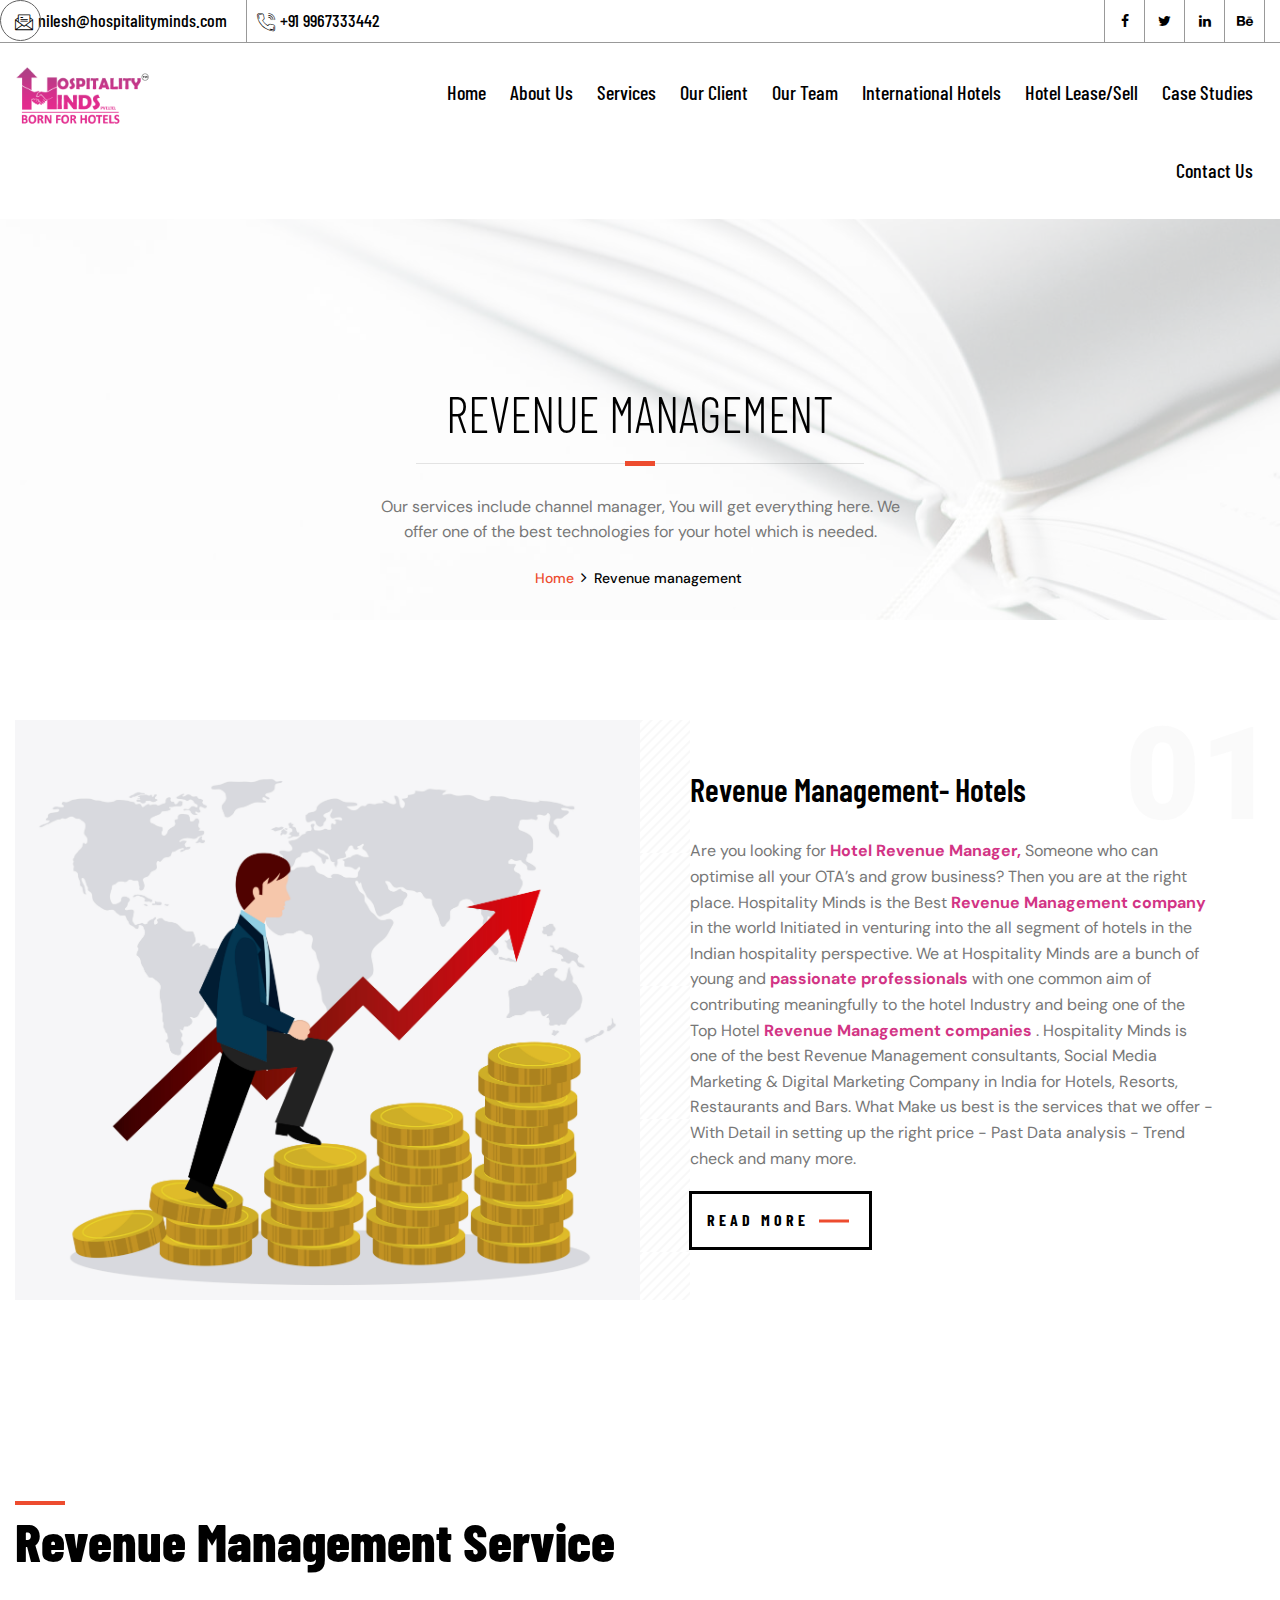
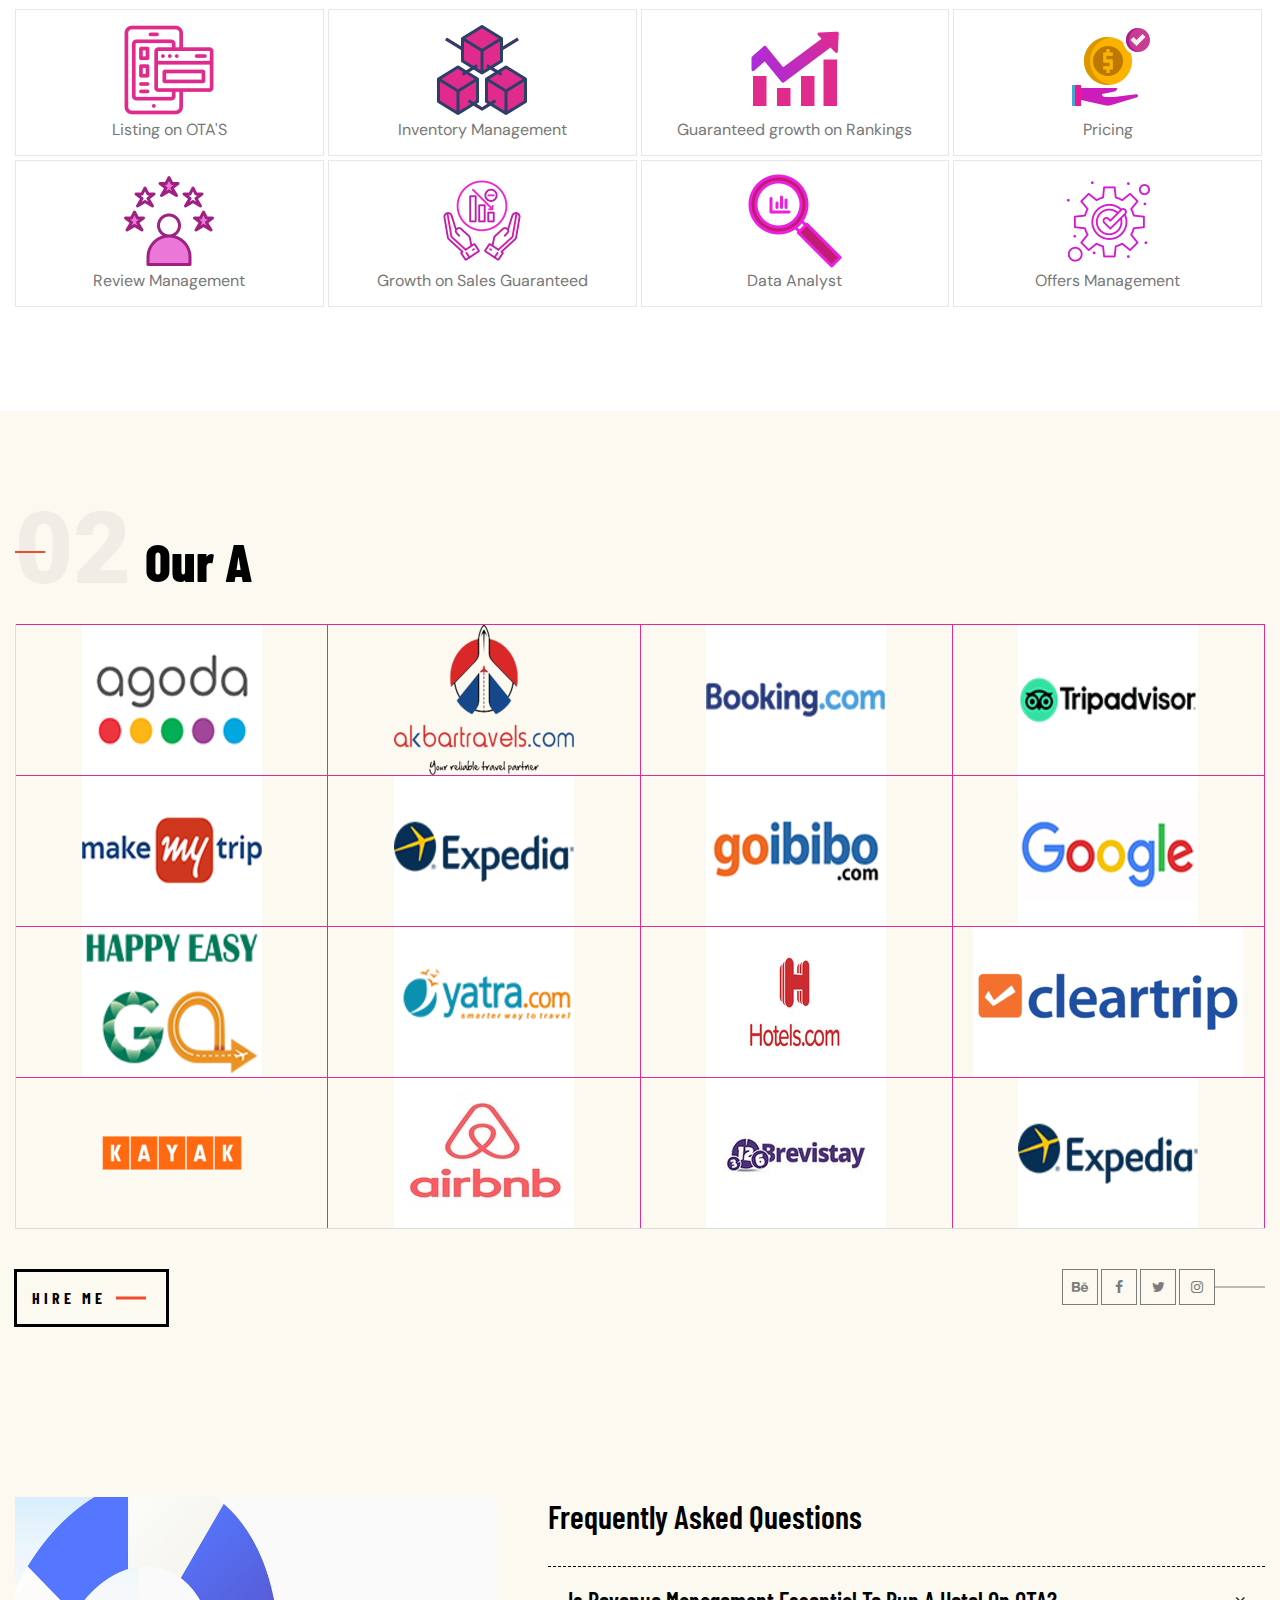
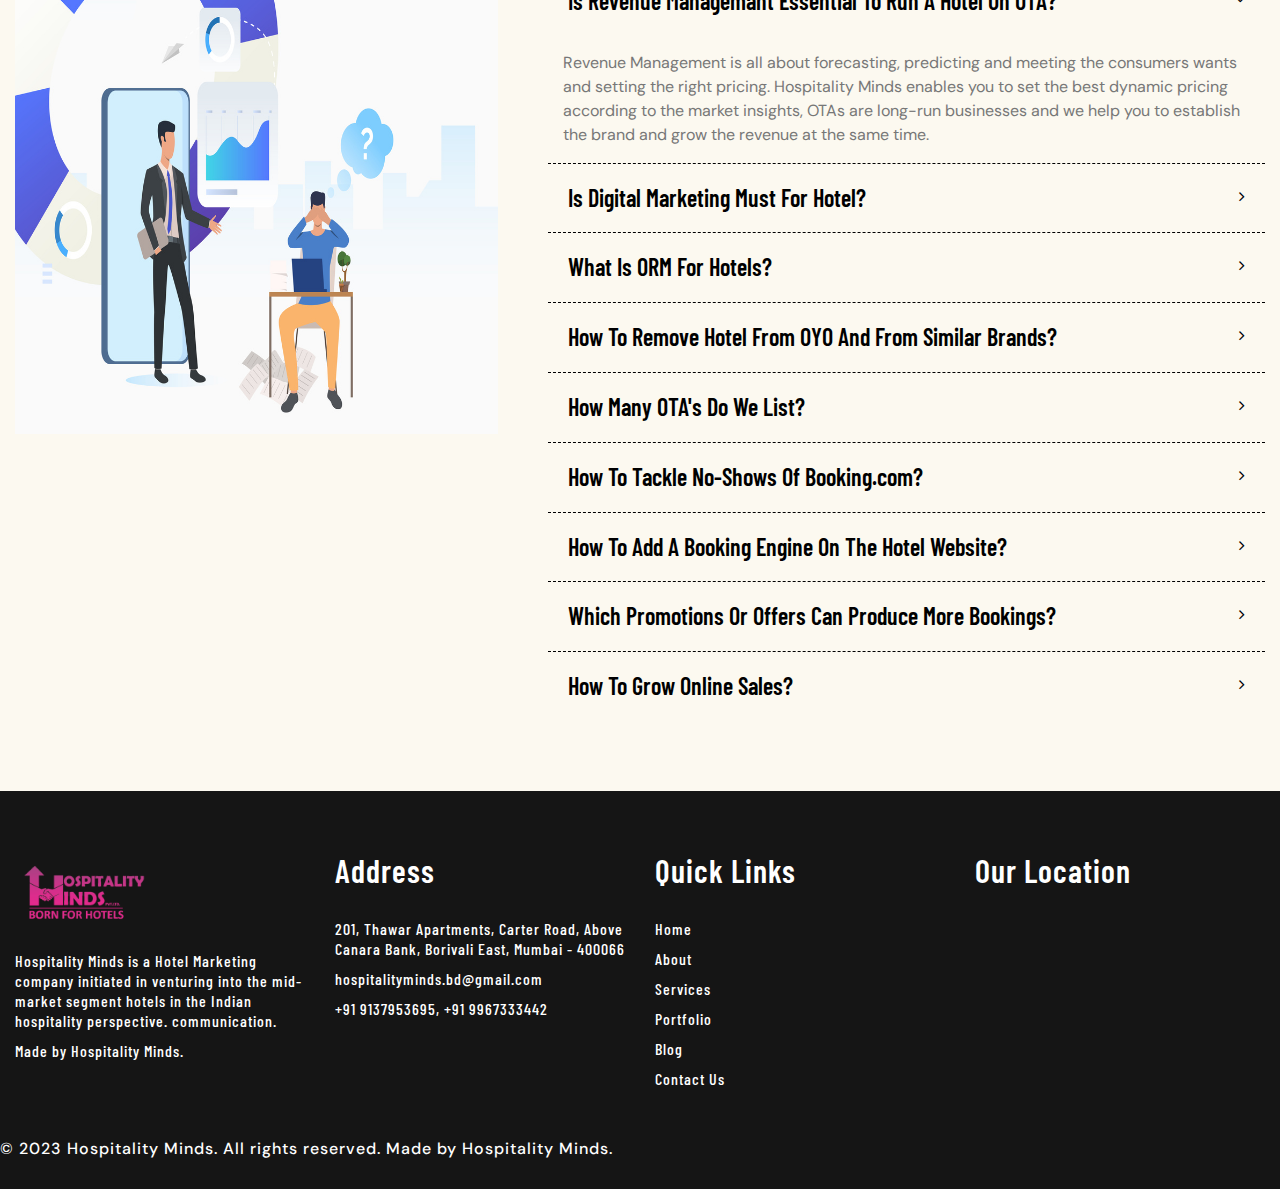
<file: revenue-management.html>
<!DOCTYPE html>

<html lang="en">


<!-- Mirrored from theme7x.com/anih-update/services-2.html by HTTrack Website Copier/3.x [XR&CO'2014], Sat, 06 May 2023 06:34:17 GMT -->
<head>

    <!-- META -->
    <meta charset="utf-8">
    <meta http-equiv="X-UA-Compatible" content="IE=edge">
    <meta name="keywords" content="" />
    <meta name="author" content="" />
    <meta name="robots" content="" />    
    <meta name="description" content="" />
    
    <!-- FAVICONS ICON -->
    <link rel="icon" href="images/favicon.ico" type="image/x-icon" />
    <link rel="shortcut icon" type="image/x-icon" href="images/favicon.png" />
    
    <!-- PAGE TITLE HERE -->
    <title>anih. Template | Services 2</title>
    
    <!-- MOBILE SPECIFIC -->
    <meta name="viewport" content="width=device-width, initial-scale=1">
    

    <link rel="stylesheet" href="css/bootstrap.min.css"><!-- BOOTSTRAP STYLE SHEET -->    
    <link rel="stylesheet" href="css/fontawesome/css/font-awesome.min.css" /><!-- FONTAWESOME STYLE SHEET -->
    <link rel="stylesheet" href="css/owl.carousel.min.css"><!-- OWL CAROUSEL STYLE SHEET -->
    <link rel="stylesheet" href="css/magnific-popup.min.css"><!-- MAGNIFIC POPUP STYLE SHEET -->	
    <link rel="stylesheet" href="css/loader.min.css"><!-- LOADER STYLE SHEET -->
    <link rel="stylesheet" href="css/flaticon.min.css"><!-- FLATICON STYLE SHEET -->    
    <link rel="stylesheet" href="css/lc_lightbox.css" /><!-- IMAGE POPUP -->  
    <link rel="stylesheet" href="css/magic-mouse.css" /><!-- CURSUR CSS -->
    <link rel="stylesheet" href="css/swiper-bundle.min.css" /><!-- SWIPER SLIDER CSS -->     
    <link rel="stylesheet" href="css/style.css"><!-- MAIN STYLE SHEET -->
    <!-- Color Theme Change Css -->
    <link rel="stylesheet" class="skin" type="text/css" href="css/skin/skin-1.css">  
    <!-- Side Switcher Css-->
    <link rel="stylesheet" type="text/css" href="css/switcher.css">
    
    <!-- Google Fonts -->
    <link href="https://fonts.googleapis.com/css2?family=Barlow+Condensed:wght@100;200;300;400;500;600;700;800;900&amp;display=swap" rel="stylesheet"> 
    <link href="https://fonts.googleapis.com/css2?family=DM+Sans:wght@400;500;700&amp;display=swap" rel="stylesheet">
	<link href="https://fonts.googleapis.com/css2?family=Roboto:wght@100;300;400;500;700;900&amp;display=swap" rel="stylesheet">
 
</head>

<body>
<!-- LOADING AREA START ===== -->
<!-- <div class="loading-area">
    <div class="loading-box"></div>
    <div class="loading-pic">
        <div class="cssload-preloader">
            <div class="cssload-preloader-box">
                <div>a</div>
                <div>n</div>
                <div>i</div>
                <div>h</div>
            </div>
        </div>
    </div>
</div> -->
<!-- LOADING AREA  END ====== -->

	<div class="page-wraper"> 
       	
          <!-- HEADER START -->
        <header class="header-style1 site-header  nav-transparent mobile-sider-drawer-menu" style="background-color: #fff;">
            <div class="top-bar">
                <div class="container">
                    <div class="d-flex justify-content-between  align-content-center">
                        <ul class="list-unstyled e-p-bx text-black d-flex flex-wrap">
                            <li><i class="flaticon-email"></i>nilesh@hospitalityminds.com</li>
                            <li><i class="flaticon-telephone"></i><a href="tel:+2913564256789 ">+91 9967333442</a></li>
                        </ul>                            
                        <ul class="list-unstyled social-bx d-flex flex-wrap align-content-center">
                            <li><a href="https://www.facebook.com/"><i class="fa fa-facebook"></i></a></li>
                            <li><a href="https://twitter.com/"><i class="fa fa-twitter"></i></a></li>
                            <li><a href="https://www.linkedin.com/"><i class="fa fa-linkedin"></i></a></li>
                            <li><a href="https://www.behance.net/"><i class="fa fa-behance"></i></a></li>
                        </ul>
                    </div>
                </div>
            </div>             
            <div class="sticky-header main-bar-wraper navbar-expand-lg">
                <div class="main-bar">
            
                    <div class="container clearfix">
                        <div class="logo-header">
                            <div class="logo-header-inner logo-header-one">
                                <a href="index.html">
                                    <img style="height: 85px;" src="img/logo-main.png" alt="" />
                                </a>
                            </div>
                        </div>
                        <!-- NAV Toggle Button -->
                        <button id="mobile-side-drawer" data-target=".header-nav" data-toggle="collapse" type="button" class="navbar-toggler collapsed">
                            <span class="sr-only">Toggle navigation</span>
                            <span class="icon-bar icon-bar-first"></span>
                            <span class="icon-bar icon-bar-two"></span>
                            <span class="icon-bar icon-bar-three"></span>
                        </button> 
                        
                            <!-- EXTRA NAV -->
                            <!-- <div class="extra-nav">
                                <div class="extra-cell">
                                    <div class="site-search">                                           
                                        <form role="search" method="GET">
                                            <div class="input-group">
                                                <input name="key-search" type="text" class="form-control" placeholder="Search">
                                                <span class="input-group-btn">
                                                    <button type="submit" class="btn"><i class="fa fa-search"></i></button>
                                                </span>
                                            </div>
                                        </form>
                                    </div>
                                </div>
                            </div> -->
                            <!-- EXTRA Nav -->
                                                    
                            <!-- MAIN NAVIGATION -->
                            <div class="header-nav navbar-collapse collapse d-flex justify-content-start collapse ">
                                <ul class=" nav navbar-nav" style="margin-left: 150px;">
                                    <li class="active">
                                        <a href="index.html">Home</a>
                                                                                     
                                    </li>

                                    <li>
                                        <a href="about-1.html">About Us</a>
                                                                         
                                    </li>
                                    
                                     <li>
                                        <a href="javascript:;">Services</a>

                                        <ul class="sub-menu">
                                            <li><a href="revenue-management.html">Revenue Management</a></li>
                                            <li>
                                                <a href="javascript:;">Digital Marketing</a>
                                                <ul class="sub-menu">
                                                    <li><a href="services-1.html">Social Media Marketing</a></li>
                                                    <li><a href="services-2.html">Search Engine Optimization</a></li>
                                                    <li><a href="services-detail.html">Performance Marketing</a></li>
                                                    <li><a href="services-detail.html">Email Marketing</a></li>
                                                    <li><a href="services-detail.html">Graphic Designing</a></li>
                                                    <li><a href="services-detail.html">Video Editing</a></li>
                                                    <li><a href="services-detail.html">Influencer Marketing</a></li>
                                                    <li><a href="services-detail.html">Pre-launch Marketing</a></li>
                                                </ul>                                                
                                            </li>
                                            <li><a href="error-404.html">Website Development</a></li>

                                            <li><a href="our-process.html">Booking Engine</a></li>                                                                                        
                                            <li><a href="icon-font.html">Channel Manager </a></li>                                                                                     
                                            <li><a href="error-404.html">Sales Support</a></li>
                                            <li><a href="error-404.html">Online Reputation Management</a></li>
                                            <li><a href="error-404.html">Hotel Audit</a></li>
                                            <li><a href="error-404.html">Hotel Photography</a></li>

                                                                                        
                                        </ul>
                                    </li>
                                    
                                    <li class="has-mega-menu">
                                        <a href="our-client.html">Our Client</a>
                                    </li>
                                                                        
                                    <li>
                                        <a href="javascript:;">Our Team</a>
                                    </li>                                                               

                                    <li><a href="faq.html">International Hotels</a></li>
                                    <li><a href="contact-1.html">Hotel Lease/Sell</a></li> 
                                    <li><a href="contact-1.html">Case Studies</a></li> 
                                    <li><a href="contact-1.html">Contact Us</a></li> 

                                </ul>
                            </div>
                                                                                                      
                            
                    </div>
                </div>
            </div>
        </header>
        <!-- HEADER END -->
        
        <!-- CONTENT START -->
        <div class="page-content">
        
            <!-- INNER PAGE BANNER -->
            <div class="full-landing-image sx-bnr-inr overlay-wraper  bg-top-center"    style="background-image:url(images/banner/1.jpg);">
                <div class="overlay-main bg-white opacity-07"></div>
                <div class="container">
                    <div class="sx-bnr-inr-entry">
                        <div class="banner-title-outer">
                            <div class="banner-title-name">
                                <h2 class="sx-title">Revenue Management</h2>
                                <p> Our services include channel manager, You will get everything here. We offer one of the best technologies for your hotel which is needed.</p>
                            </div>
                        </div>
                        <!-- BREADCRUMB ROW -->                            
                        
                            <div>
                                <ul class="sx-breadcrumb breadcrumb-style-2">
                                    <li><a href="index.html">Home</a></li>
                                    <li>Revenue management</li>
                                </ul>
                            </div>
                        
                        <!-- BREADCRUMB ROW END -->                        
                    </div>
                </div>
            </div>
            <!-- INNER PAGE BANNER END -->
             
            
             <!-- ABOUT COMPANY SECTION START -->
            <div class="section-full p-t100 p-b70 mobile-page-padding bg-white">
                <div class="container">
                    <div class="section-content ">
                        <div class="our-history m-b30">
                            <div class="row no-gutters sx-bg-white">
                                
                                <div class="col-xl-6 col-lg-6 col-md-12">
                                    <div class="our-history-pic bg-no-repeat bg-center bg-cover" style="background-image:url(img/revenue-1.jpg);">
                                            
                                    </div>
                                </div>
                                <div class="col-xl-6 col-lg-6 col-md-12">
                                    <div class="our-history-content   pic-bg-border">
                                        <div class="large-title">
                                          <h3 class="m-t0 sx-title" data-title="01">Revenue Management- Hotels</h3>
                                        </div>
                                        <p>Are you looking for <b style="color:#d23485;">Hotel Revenue Manager,</b> Someone who can optimise all your OTA’s and grow business? Then you are at the right place. Hospitality Minds is the Best <b style="color:#d23485;">Revenue Management company</b> in the world Initiated in venturing into the all segment of hotels in the Indian hospitality perspective. We at Hospitality Minds are a bunch of young and <b style="color:#d23485;">passionate professionals</b> with one common aim of contributing meaningfully to the hotel Industry and being one of the Top Hotel <b style="color:#d23485;">Revenue Management companies</b> . Hospitality Minds is one of the best Revenue Management consultants, Social Media Marketing & Digital Marketing Company in India for Hotels, Resorts, Restaurants and Bars. What Make us best is the services that we offer - With Detail in setting up the right price - Past Data analysis - Trend check and many more. </p>
                                        <!-- <p style="font-style: oblique;"><b>We guarantee you growth or else no fees will be charged.!</b></p>
                                        <ul style="margin-left: 20px;">
                                            <li>We guarantee you growth in calls from google. </li>
                                            <li>Growth in OTA bookings confirmed</li>
                                            <li>Growth in ranking on keywords.</li>
                                            <li>We will make you “Brand” & that's our commitment. </li>
                                        </ul> -->
                                        <a href="services-detail.html" class="site-button-secondry btn-half outline m-r15">Read More <span class="sx-bg-primary"></span></a>
                                        
                                    </div>
                                </div>
                             
                            </div>

                        </div>
                    </div>
                </div>
            </div>   
            <!-- ABOUT COMPANY SECTION END -->    


         <!-- SECTION CONTENTG START -->
            <div class="section-full p-tb100 inner-page-padding">
            
                        <div class="container">

                                    <!-- TITLE START -->
                                    <div class="section-head-two left">
                                        <h2 class="sx-title-two">Revenue Management Service</h2>
                                    </div>                   
                                    <!-- TITLE END -->                  
                                    <div class="section-content">
                                        <div class="sx-box">
                                            <div class="icon-font">
    
                                                                                            
                                                                                            
                                                <div class="icon-font-block"><img src="img/revenue/img-2.png">
                                                    <div class="class-name">Listing on OTA'S</div>
                                                     
                                                </div>        
                                                
                                                <div class="icon-font-block"><img src="img/revenue/img-3.png">
                                                    <div class="class-name">Inventory Management</div>
                                                     
                                                </div>        
                                                
                                                <div class="icon-font-block"><img src="img/revenue/img-4.png">
                                                    <div class="class-name">Guaranteed growth on Rankings</div>
                                                     
                                                </div>        
                                                
                                                <div class="icon-font-block"><img src="img/revenue/img-5.png">
                                                    <div class="class-name">Pricing</div>
                                                     
                                                </div>        
                                                
                                                <div class="icon-font-block"><img src="img/revenue/img-6.png">
                                                    <div class="class-name">Review Management</div>
                                                     
                                                </div>        
                                                
                                                <div class="icon-font-block"><img src="img/revenue/img-7.png">
                                                    <div class="class-name">Growth on Sales Guaranteed</div>
                                                     
                                                </div>        
                                                
                                                <div class="icon-font-block"><img src="img/revenue/img-8.png">
                                                    <div class="class-name">Data Analyst</div>
                                                     
                                                </div>        
                                                
                                                <div class="icon-font-block"><img src="img/revenue/img-9.png">
                                                    <div class="class-name">Offers Management</div>
                                                     
                                                </div>        
                                                    
                                            </div>
                                        </div>
                                   </div>
 
                        </div>              
           </div>
           
                       
            <!-- SECTION CONTENT END -->



             <!-- OUR CLIENTS -->
            <div class="section-full mobile-page-padding p-t100 p-b70 sx-bg-light" >
            	
				<div class="container">
                
					<div class=" large-title-block">
                    	<div class="row">
                        	<div class="col-lg-9 col-md-6">
								<div class=" large-title">
									<!-- TITLE START -->
									<div class="section-head">
										<div class="sx-separator-outer separator-left">
											<div class="sx-separator" data-title="02">
												<h2 class="sep-line-one typewrite" data-period="2000" data-type='[ "Our Affiliated OTA partners - We guarantee you business growth and ranking growth. 50+ OTA’s"]' ><span class="wrap">Our Affiliated OTA partners - We guarantee you business growth and ranking growth. 50+ OTA’s</span></h2>
											</div>
										</div>

									</div>                   
									<!-- TITLE END -->
								</div>
                            </div>

                            
                           <!--  <div class="col-lg-5 col-md-6">
								<div class=" large-title-info">
                                	<p>It is easy to get lost in a crowded street, the same rule apply to design. It has to be minimal, so that the end user will not fall in something that they do not want. 
									</p>
                                </div>
                            </div> -->
                                                        
                    	</div>
                    </div>	
					
					<div class="section-content">
                    	<div class="client-grid m-b40">
                        
                        	<div class="row justify-content-center no-gutters">
								
                                <div class="col-lg-3 col-md-4 col-sm-6 col-6">
                                    <a href="about-2.html" class="client-logo-pic">
                                    <img src="img/revenue/agonda.png" alt="">
                                      <div>
                                        <span class="site-button-link">View More</span>
                                      </div>                                      
                                    </a>
                                </div>
								
                                <div class="col-lg-3 col-md-4 col-sm-6 col-6">
                                    <a href="about-2.html" class="client-logo-pic">
                                    <img src="img/revenue/ak.png" alt=""> 
                                      <div>
                                        <span class="site-button-link">View More</span>
                                      </div>                                     
                                    </a>
                                </div>
								
                                <div class="col-lg-3 col-md-4 col-sm-6 col-6">
                                    <a href="about-2.html" class="client-logo-pic">
                                    <img src="img/revenue/booking.png" alt="">
                                      <div>
                                        <span class="site-button-link">View More</span>
                                      </div>                                      
                                    </a>
                                </div>
								
                                <div class="col-lg-3 col-md-4 col-sm-6 col-6">
                                    <a href="about-2.html" class="client-logo-pic">
                                    <img src="img/revenue/tripadva.png" alt=""> 
                                      <div>
                                        <span class="site-button-link">View More</span>
                                      </div>                                     
                                    </a>
                                </div>
								
                                <div class="col-lg-3 col-md-4 col-sm-6 col-6">
                                    <a href="about-2.html" class="client-logo-pic">
                                    <img src="img/revenue/make-trip.png" alt="">
                                      <div>
                                        <span class="site-button-link">View More</span>
                                      </div>                                      
                                    </a>
                                </div>
								
                                <div class="col-lg-3 col-md-4 col-sm-6 col-6">
                                    <a href="about-2.html" class="client-logo-pic">
                                    <img src="img/revenue/expidia.png" alt="">
                                      <div>
                                        <span class="site-button-link">View More</span>
                                      </div>                                      
                                    </a>
                                </div>
								
                                <div class="col-lg-3 col-md-4 col-sm-6 col-6">
                                    <a href="about-2.html" class="client-logo-pic">
                                    <img src="img/revenue/goibibo.png" alt="">
                                      <div>
                                        <span class="site-button-link">View More</span>
                                      </div> 
                                    </a>
                                </div>
								
                                <div class="col-lg-3 col-md-4 col-sm-6 col-6">
                                    <a href="about-2.html" class="client-logo-pic">
                                    <img src="img/revenue/google.png" alt=""> 
                                      <div>
                                        <span class="site-button-link">View More</span>
                                      </div>
                                    </a>
                                </div>
								
                                <div class="col-lg-3 col-md-4 col-sm-6 col-6">
                                    <a href="about-2.html" class="client-logo-pic">
                                    <img src="img/revenue/easy.png" alt=""> 
                                      <div>
                                        <span class="site-button-link">View More</span>
                                      </div>                                     
                                    </a>
                                </div>	
								
                                <div class="col-lg-3 col-md-4 col-sm-6 col-6">
                                    <a href="about-2.html" class="client-logo-pic">
                                    <img src="img/revenue/yatra.png" alt=""> 
                                      <div>
                                        <span class="site-button-link">View More</span>
                                      </div>                                     
                                    </a>
                                </div>
								
                                <div class="col-lg-3 col-md-4 col-sm-6 col-6">
                                    <a href="about-2.html" class="client-logo-pic">
                                    <img src="img/revenue/hotel.jpg" alt="">
                                      <div>
                                        <span class="site-button-link">View More</span>
                                      </div>                                      
                                    </a>
                                </div>
								
                                <div class="col-lg-3 col-md-4 col-sm-6 col-6">
                                    <a href="about-2.html" class="client-logo-pic">
                                    <img src="img/revenue/cleartrip.png" alt="">
                                      <div>
                                        <span class="site-button-link">View More</span>
                                      </div>                                      
                                    </a>
                                </div>	

                                 <div class="col-lg-3 col-md-4 col-sm-6 col-6">
                                    <a href="about-2.html" class="client-logo-pic">
                                    <img src="img/revenue/kayak-1.png" alt="">
                                      <div>
                                        <span class="site-button-link">View More</span>
                                      </div>                                      
                                    </a>
                                </div>  


                                 <div class="col-lg-3 col-md-4 col-sm-6 col-6">
                                    <a href="about-2.html" class="client-logo-pic">
                                    <img src="img/revenue/airbnb.jpg" alt="">
                                      <div>
                                        <span class="site-button-link">View More</span>
                                      </div>                                      
                                    </a>
                                </div>  

                                 <div class="col-lg-3 col-md-4 col-sm-6 col-6">
                                    <a href="about-2.html" class="client-logo-pic">
                                    <img src="img/revenue/brevistay-logo.jpg" alt="">
                                      <div>
                                        <span class="site-button-link">View More</span>
                                      </div>                                      
                                    </a>
                                </div> 

                                 <div class="col-lg-3 col-md-4 col-sm-6 col-6">
                                    <a href="about-2.html" class="client-logo-pic">
                                    <img src="img/revenue/expidia.png" alt="">
                                      <div>
                                        <span class="site-button-link">View More</span>
                                      </div>                                      
                                    </a>
                                </div>							
								
                            </div>

                                                                                   
                        </div>
						<div class="two-part-b-section d-flex justify-content-between">
							<a href="contact-1.html" class="site-button-secondry btn-half outline m-r15">Hire Me <span class="sx-bg-primary"></span></a>
							<div class="social-icons-style-one">
								<ul class="social-icons  sx-social-links">
                                    <li><a href="https://www.behance.net/" class="fa fa-behance"></a></li>
                                    <li><a href="https://www.facebook.com/" class="fa fa-facebook"></a></li>
                                    <li><a href="https://twitter.com/" class="fa fa-twitter"></a></li>
                                    <li><a href="https://www.instagram.com/" class="fa fa-instagram"></a></li>
                                </ul>								
							</div>
						</div>
                    </div>
                </div>
                
                <div class="hilite-title text-left p-l50 text-uppercase">
                    <strong>Our Clients</strong>
                </div>                     
             </div>   
            <!-- OUR CLIENTS END -->

            <!-- Awards START -->
            <div class="section-full mobile-page-padding p-t100 p-b70 sx-bg-light" >
                <div class="container">
						<div class="section-content">
                        	<div class="row">
                            
                                <div class="col-lg-5 col-md-12">
                                  	<div class="awards-left">
                                        <div class="sx-aw-media m-b30">
                                            <img src="img/rev.jpg" alt="">
                                        </div>                                        
                                   </div>                                	
                                </div>
                                
                            	<div class="col-lg-7 col-md-12 col-sm-12">
									<div class="awards-right">

                                        <h3 class="sx-tilte">Frequently Asked Questions</h3>
                                        <div class="aw-info">
                                            <!-- Accordian -->
                                            <div class="wt-accordion acc-dotted" id="accordion">
                                                <div class="panel wt-panel">
                                                    <div class="acod-head" id="headingOne">
                                                        <h4 class="acod-title">
                                                        <a class="collapsed" data-toggle="collapse" href="#collapseOne" aria-expanded="true" aria-controls="collapseOne">
                                                            <span class="aw-year sx-text-primary"></span> Is Revenue Managemant Essential To Run A Hotel On OTA?
                                                            <span class="indicator"><i class="fa"></i></span>
                                                        </a>
                                                        </h4>
                                                    </div>
                                                
                                                    <div id="collapseOne" class="collapse show" aria-labelledby="headingOne" data-parent="#accordion">
                                                        <div class="acod-content p-tb15">
                                                      Revenue Management is all about forecasting, predicting and meeting the consumers wants and setting the right pricing. Hospitality Minds enables you to set the best dynamic pricing according to the market insights, OTAs are long-run businesses and we help you to establish the brand and grow the revenue at the same time.
                                                        </div>
                                                    </div>
                                                </div>

                                                <div class="panel wt-panel">
                                                    <div class="acod-head acc-actives" id="headingTwo">
                                                        <h4 class="acod-title">
                                                        <a class="collapsed" data-toggle="collapse" href="#collapseTwo" aria-expanded="false" aria-controls="collapseTwo">
                                                            <span class="aw-year  sx-text-primary"></span>Is Digital Marketing Must For Hotel?
                                                            <span class="indicator"><i class="fa"></i></span>
                                                        </a>
                                                        </h4>
                                                    </div>
                                                    <div id="collapseTwo" class="collapse " aria-labelledby="headingTwo" data-parent="#accordion">
                                                        <div class="acod-content p-tb15">
                                                         Every brand which is online should do digital marketing. Google or social media focuss that depends upon your product and market. Hire us and we will do the best to brand your hotel and market your hotel across all the digital marketing. Hospitality minds is india’s leading <b style="color:#d23485;">digital marketing company</b> for hotels we have grown the business for hotels X 5 times. Right from logo to website to listing of hotels on OTA, review management everything is done from myside keeping common goal in mind i.e. to <b style="color:#d23485;">Market your hotel .</b>
                                                        </div>
                                                    </div>
                                                </div>

                                                <div class="panel wt-panel">
                                                    <div class="acod-head" id="headingThree">
                                                        <h4 class="acod-title">
                                                        <a class="collapsed" data-toggle="collapse" href="#collapseThree" aria-expanded="false" aria-controls="collapseThree">
                                                            <span class="aw-year  sx-text-primary"></span> What Is ORM For Hotels?
                                                            <span class="indicator"><i class="fa"></i></span>
                                                        </a>
                                                        </h4>
                                                    </div>
                                                    <div id="collapseThree" class="collapse" aria-labelledby="headingThree" data-parent="#accordion">
                                                        <div class="acod-content p-tb15">
                                                      ORM is online reputation management, once you hire us we will handle the reviews management across all the platforms and give appropriate reply and our experts looks into each review personally and consult with the stakeholders and take appropriate steps. Hospitality minds is expert in ORM for hotels, we have catered to more than 200 hotels for such services and its going on. Our hotels have seen significant change in the dealings of there staff and there hotel is now guest centric.
                                                        </div>
                                                    </div>
                                                </div>

                                                <div class="panel wt-panel">
                                                    <div class="acod-head" id="headingFour">
                                                        <h4 class="acod-title">
                                                            <a class="collapsed" data-toggle="collapse" href="#collapseFour" aria-expanded="false" aria-controls="collapseFour">
                                                                <span class="aw-year sx-text-primary"></span> How To Remove Hotel From OYO And From Similar Brands?
                                                            <span class="indicator"><i class="fa"></i></span>
                                                            </a>
                                                        </h4>
                                                    </div>
                                                    <div id="collapseFour" class="collapse" aria-labelledby="headingFour" data-parent="#accordion">
                                                        <div class="acod-content p-tb15">
                                                           If legally you have served notice period to such brands, then you can Opt out. Hospitality minds will help you to come out of such brands within 15 days. We will help hotel to get independent calls and website icons on Google pages. Plus, the website will be made for the hotel. All the OTA’s will have a hotel's bank account and all the rates and room categories will be made as per the hotel requirement. In the recent past we have helped many hotels to come out from OYO and do business independently.
                                                        </div>
                                                    </div>
                                                </div>

                                                <div class="panel wt-panel">
                                                    <div class="acod-head" id="headingFive">
                                                        <h4 class="acod-title">
                                                            <a class="collapsed" data-toggle="collapse" href="#collapseFive" aria-expanded="false" aria-controls="collapseFour">
                                                                <span class="aw-year sx-text-primary"></span> How Many OTA's Do We List?
                                                            <span class="indicator"><i class="fa"></i></span>
                                                            </a>
                                                        </h4>
                                                    </div>
                                                    <div id="collapseFive" class="collapse" aria-labelledby="headingFive" data-parent="#accordion">
                                                        <div class="acod-content p-tb15">
                                                          Hospitality Minds lists the property on more than 15+ effective OTAs, visibility is the key and we highly believe in opening the doors for bookings. Revenue managers knows it and we maintain the image of the brand in the eyes of OTAs
                                                        </div>
                                                    </div>
                                                </div>

                                                <!-- new section -->
                                                <div class="panel wt-panel">
                                                    <div class="acod-head" id="headingSix">
                                                        <h4 class="acod-title">
                                                            <a class="collapsed" data-toggle="collapse" href="#collapseSix" aria-expanded="false" aria-controls="collapseSix">
                                                                <span class="aw-year sx-text-primary"></span> How To Tackle No-Shows Of Booking.com?
                                                            <span class="indicator"><i class="fa"></i></span>
                                                            </a>
                                                        </h4>
                                                    </div>
                                                    <div id="collapseSix" class="collapse" aria-labelledby="headingSix" data-parent="#accordion">
                                                        <div class="acod-content p-tb15">
                                                          Our Hotel partners usually face this issue the most, and have the accurate solution, a dedicate team will look after the booking.com bookings and make sure the guests reach to the Hotel doors. Hospitality Minds helps you with the appropriate policies and we also have backlinks to charge guests credit cards.
                                                        </div>
                                                    </div>
                                                </div>

                                                <!-- new section -->

                                                <div class="panel wt-panel">
                                                    <div class="acod-head" id="headingSeven">
                                                        <h4 class="acod-title">
                                                            <a class="collapsed" data-toggle="collapse" href="#collapseSeven" aria-expanded="false" aria-controls="collapseSeven">
                                                                <span class="aw-year sx-text-primary"></span> How To Add A Booking Engine On The Hotel Website?
                                                            <span class="indicator"><i class="fa"></i></span>
                                                            </a>
                                                        </h4>
                                                    </div>
                                                    <div id="collapseSeven" class="collapse" aria-labelledby="headingSeven" data-parent="#accordion">
                                                        <div class="acod-content p-tb15">
                                                          Trust us, when it comes to booking engines we are the right one to choose the best one for you. Booking engines have different costs, At Hospitality Minds we help you to decide the right, fit to the budget, effective and result oriented booking engines which will enhance the possibilities of converting the visitor into a booker.
                                                        </div>
                                                    </div>
                                                </div>

                                                <!-- new section -->
                                                <div class="panel wt-panel">
                                                    <div class="acod-head" id="headingEight">
                                                        <h4 class="acod-title">
                                                            <a class="collapsed" data-toggle="collapse" href="#collapseEight" aria-expanded="false" aria-controls="collapseEight">
                                                                <span class="aw-year sx-text-primary"></span> Which Promotions Or Offers Can Produce More Bookings?
                                                            <span class="indicator"><i class="fa"></i></span>
                                                            </a>
                                                        </h4>
                                                    </div>
                                                    <div id="collapseEight" class="collapse" aria-labelledby="headingEight" data-parent="#accordion">
                                                        <div class="acod-content p-tb15">
                                                           Promotions are seasonal and it differs from hotel to hotel according to the geographic, booking window, tier etc. OTAs always have some campaigns which boost the visibility, we help you to decide which promotion will be beneficial keeping the ADR and demand in place.
                                                        </div>
                                                    </div>
                                                </div>

                                                <!-- new section -->
                                                <div class="panel wt-panel">
                                                    <div class="acod-head" id="headingNine">
                                                        <h4 class="acod-title">
                                                            <a class="collapsed" data-toggle="collapse" href="#collapseNine" aria-expanded="false" aria-controls="collapseNine">
                                                                <span class="aw-year sx-text-primary"></span>How To Grow Online Sales?
                                                            <span class="indicator"><i class="fa"></i></span>
                                                            </a>
                                                        </h4>
                                                    </div>
                                                    <div id="collapseNine" class="collapse" aria-labelledby="headingNine" data-parent="#accordion">
                                                        <div class="acod-content p-tb15">
                                                           Just get partnered with Hospitality Minds J, We take all the responsibilities for the growth and enhancement of the brand. We work like a hotel staff for the welfare and benefit of the Hotel itself.
                                                        </div>
                                                    </div>
                                                </div>






                                            </div>                                    

                                        </div>
									</div>
                           		</div> 

                                
                    		</div>
                       </div>
                 </div>
               
            </div>   
            <!-- Awards  END -->	         


            <!-- COUNTER START -->
           <!--  <div class="section-full overlay-wraper mobile-page-padding  p-t100 p-b70 bg-center bg-cover" style="background-image:url(images/background/bg-1.jpg)">
                <div class="overlay-main bg-white opacity-01"></div>
                <div class="container">
                    <div class="section-content">
 
                        <div class="counter-blocks">
                            <div class="row when-item-four justify-content-center">
                                <div class="col-xl-3 col-md-6 col-sm-6 col-6 m-b30 ">
                                    <div class="sx-count sx-icon-box-wraper text-center p-a20">
                                        <h2 class="m-t0 sx-text-primary"><span class="counter">256</span></h2>
                                        <h4 class="m-b0">Projects Created</h4>
                                    </div> 
                                </div>
                                
                                <div class="col-xl-3 col-md-6 col-sm-6 col-6 m-b30">
                                    <div class="sx-count sx-icon-box-wraper text-center p-a20">
                                        <h2 class="m-t0  sx-text-primary"><span class="counter">995</span></h2>
                                        <h4 class="m-b0">Cups of Coffee</h4>
                                    </div>
                                </div>
                                
                                <div class="col-xl-3 col-md-6 col-sm-6 col-6 m-b30">
                                    <div class="sx-count sx-icon-box-wraper text-center p-a20">
                                        <h2 class="m-t0  sx-text-primary"><span class="counter">5.7</span><span>K<b>+</b></span></h2>
                                        <h4 class="m-b0">Satisfied Customers</h4>
                                    </div> 
                                </div>
                                
                                <div class="col-xl-3 col-md-6 col-sm-6 col-6 m-b30">
                                    <div class="sx-count sx-icon-box-wraper text-center p-a20">
                                        <h2 class="m-t0  sx-text-primary"><span class="counter">135</span><span>K</span></h2>
                                        <h4 class="m-b0">Nominees & Awards</h4>
                                    </div> 
                                </div>                                                                                                                        
                            </div>
                        </div>                                   

                   </div>
               </div>
    
            </div>    -->
            <!-- COUNTER  END -->
                        

                        
        <!-- CONTENT END -->
        
  <!-- FOOTER START -->
        <footer class="site-footer footer-dark">
    
            <!-- FOOTER BLOCKES START -->  
            <div class="footer-top overlay-wraper">
                <div class="overlay-main"></div>
                <div class="container">
                    <div class="row">
                        <!-- ABOUT COMPANY -->
                        <div class="col-lg-3 col-md-6 col-sm-6">  
                            <div class="widget widget_about">
                                <div class="logo-footer clearfix p-b15">
                                      <img style="height: 85px;" src="img/logo.png" alt="" />
                                </div>
                                <p>Hospitality Minds is a Hotel Marketing company initiated in venturing into the mid-market segment hotels in the Indian hospitality perspective. communication.</p> 
                                <p>Made by Hospitality Minds.</p> 
                            </div>
                        </div> 
                        
                        <!-- RESENT POST -->
                        <div class="col-lg-3 col-md-6 col-sm-6">  
                            <div class="widget widget_about">
                               <h3>Address</h3>
                                <p>201, Thawar Apartments, Carter Road, Above Canara Bank, Borivali East, Mumbai - 400066</p> 
                                <p>hospitalityminds.bd@gmail.com</p> 
                                <p>+91 9137953695, +91 9967333442</p> 
                            </div>
                        </div> 
                        
                                             
                        <!-- USEFUL LINKS -->
                        <div class="col-lg-3 col-md-6 col-sm-6 col-6 col">
                            <div class="widget widget_services">
                                 <h3>Quick Links</h3>
                                <ul>
                                    <li><a href="index.html">Home</a></li>
                                    <li><a href="about-1.html">About</a></li>
                                    <li><a href="services-1.html">Services</a></li>
                                    <li><a href="portfolio-grid-2-columns.html">Portfolio</a></li>
                                    <li><a href="blog-grid.html">Blog</a></li>
                                    <li><a href="contact-1.html">Contact Us</a></li>
                                </ul>
                            </div>                                                    
                        </div>   
                        
                        <!-- CONTACT US -->
                        <div class="col-lg-3 col-md-6 col-sm-6">
                            <div class="widget_newsletter">
                                <h3>Our Location</h3>
                                <iframe src="https://www.google.com/maps/embed?pb=!1m18!1m12!1m3!1d60275.261675825095!2d72.82061739746406!3d19.229945437639934!2m3!1f0!2f0!3f0!3m2!1i1024!2i768!4f13.1!3m3!1m2!1s0x3be7b0d08abfdb03%3A0xcc655d023c8eff25!2sHospitality%20Minds!5e0!3m2!1sen!2sin!4v1683466056459!5m2!1sen!2sin" width="300" height="210" style="border:0;" allowfullscreen="" loading="lazy" referrerpolicy="no-referrer-when-downgrade"></iframe>
                                
                            </div>                                              
                        </div> 

                <p style="text-align: center;">© 2023 Hospitality Minds. All rights reserved. Made by Hospitality Minds.</p>                         
                        

                        
                    </div>
                </div> 
                                 
            </div>
            <!-- FOOTER COPYRIGHT -->
            
        </footer>
        <!-- FOOTER END -->
        
        <!-- BUTTON TOP START -->
		<button class="scroltop"><span class="fa fa-angle-up  relative" id="btn-vibrate"></span></button>
        
    </div>
	</div>


<!-- JAVASCRIPT  FILES ========================================= --> 
<script src="js/jquery-3.6.0.min.js.js"></script><!-- JQUERY.MIN JS -->
<script src="js/popper.min.js"></script><!-- POPPER.MIN JS -->
<script src="js/bootstrap.min.js"></script><!-- BOOTSTRAP.MIN JS -->
<script src="js/magnific-popup.min.js"></script><!-- MAGNIFIC-POPUP JS -->
<script src="js/waypoints.min.js"></script><!-- WAYPOINTS JS -->
<script src="js/counterup.min.js"></script><!-- COUNTERUP JS -->
<script src="js/waypoints-sticky.min.js"></script><!-- sticky header JS -->
<script src="js/isotope.pkgd.min.js"></script><!-- MASONRY  -->
<script src="js/imagesloaded.pkgd.min.js"></script><!-- MASONRY  -->
<script src="js/owl.carousel.min.js"></script><!-- OWL  SLIDER  -->
<script src="js/jquery.owl-filter.js"></script>

<script src="js/theia-sticky-sidebar.js"></script><!--sticky content-->

<script src="js/lc_lightbox.lite.js" ></script><!-- IMAGE POPUP -->
<script src="js/magic_mouse.js"></script><!-- CURSOR POINT SCRIPT FILES -->
<script src="js/swiper-bundle.min.js"></script><!-- Swiper js -->
<script src="js/custom.js"></script><!-- CUSTOM FUCTIONS  -->
<script src="js/switcher.js"></script><!-- SWITCHER FUCTIONS  -->


<!-- STYLE SWITCHER  ======= --> 
<!-- <div class="styleswitcher">

    <div class="switcher-btn-bx">
        <a class="switch-btn">
            <span class="fa fa-cog fa-spin"></span>
        </a>
    </div>
    
    <div class="styleswitcher-inner">
    
        <h6 class="switcher-title">Color Skin</h6>
        <ul class="color-skins">
            <li><a class="theme-skin skin-1" href="services-2a39b.html?theme=css/skin/skin-1"></a></li>
            <li><a class="theme-skin skin-2" href="services-261e7.html?theme=css/skin/skin-2"></a></li>
            <li><a class="theme-skin skin-3" href="services-2cce5.html?theme=css/skin/skin-3"></a></li>
            <li><a class="theme-skin skin-4" href="services-213f7.html?theme=css/skin/skin-4"></a></li>
            <li><a class="theme-skin skin-5" href="services-219a6.html?theme=css/skin/skin-5"></a></li>
            <li><a class="theme-skin skin-6" href="services-2fe5c.html?theme=css/skin/skin-6"></a></li>
            <li><a class="theme-skin skin-7" href="services-2ab47.html?theme=css/skin/skin-7"></a></li>
            <li><a class="theme-skin skin-8" href="services-25f8d.html?theme=css/skin/skin-8"></a></li>
            <li><a class="theme-skin skin-9" href="services-25663.html?theme=css/skin/skin-9"></a></li>
            <li><a class="theme-skin skin-10" href="services-228ac.html?theme=css/skin/skin-10"></a></li>
        </ul>   
        
    </div>    
</div> -->
<!-- STYLE SWITCHER END ==== -->

</body>


<!-- Mirrored from theme7x.com/anih-update/services-2.html by HTTrack Website Copier/3.x [XR&CO'2014], Sat, 06 May 2023 06:34:19 GMT -->
</html>
</file>
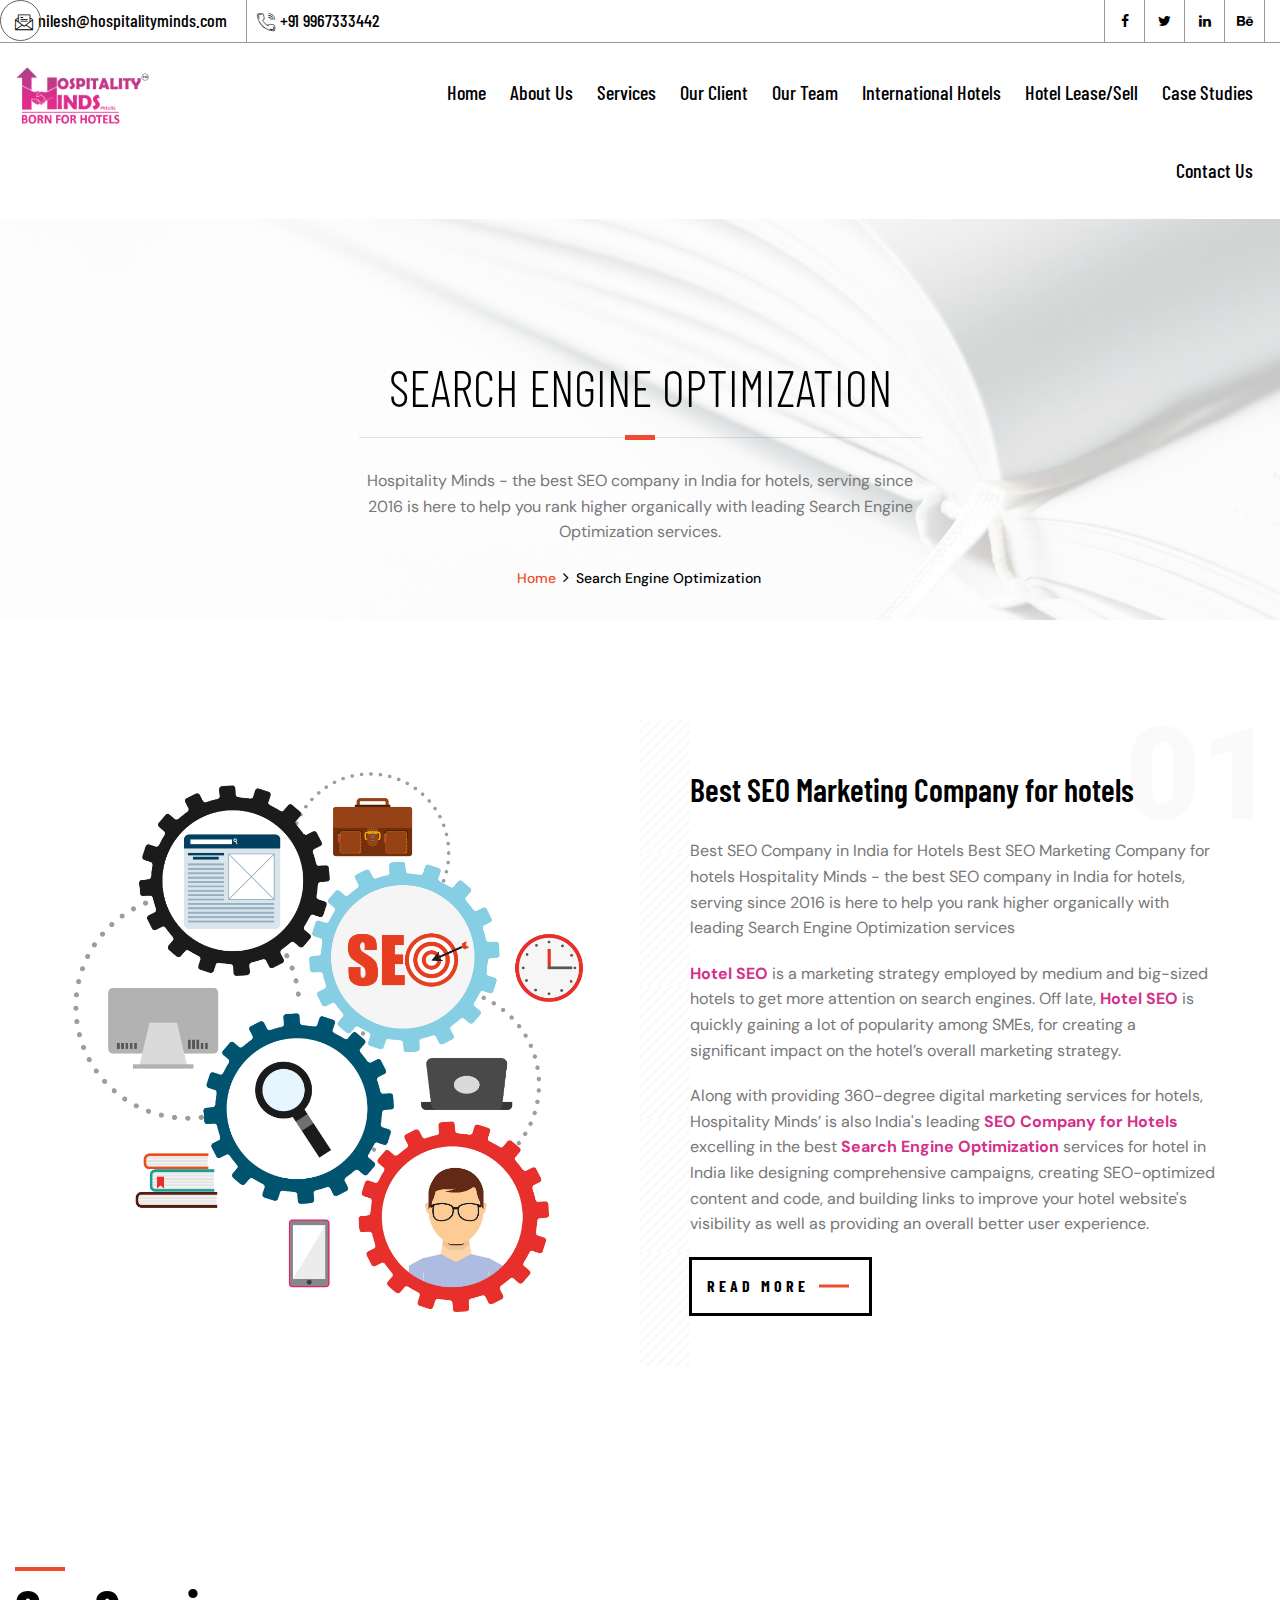
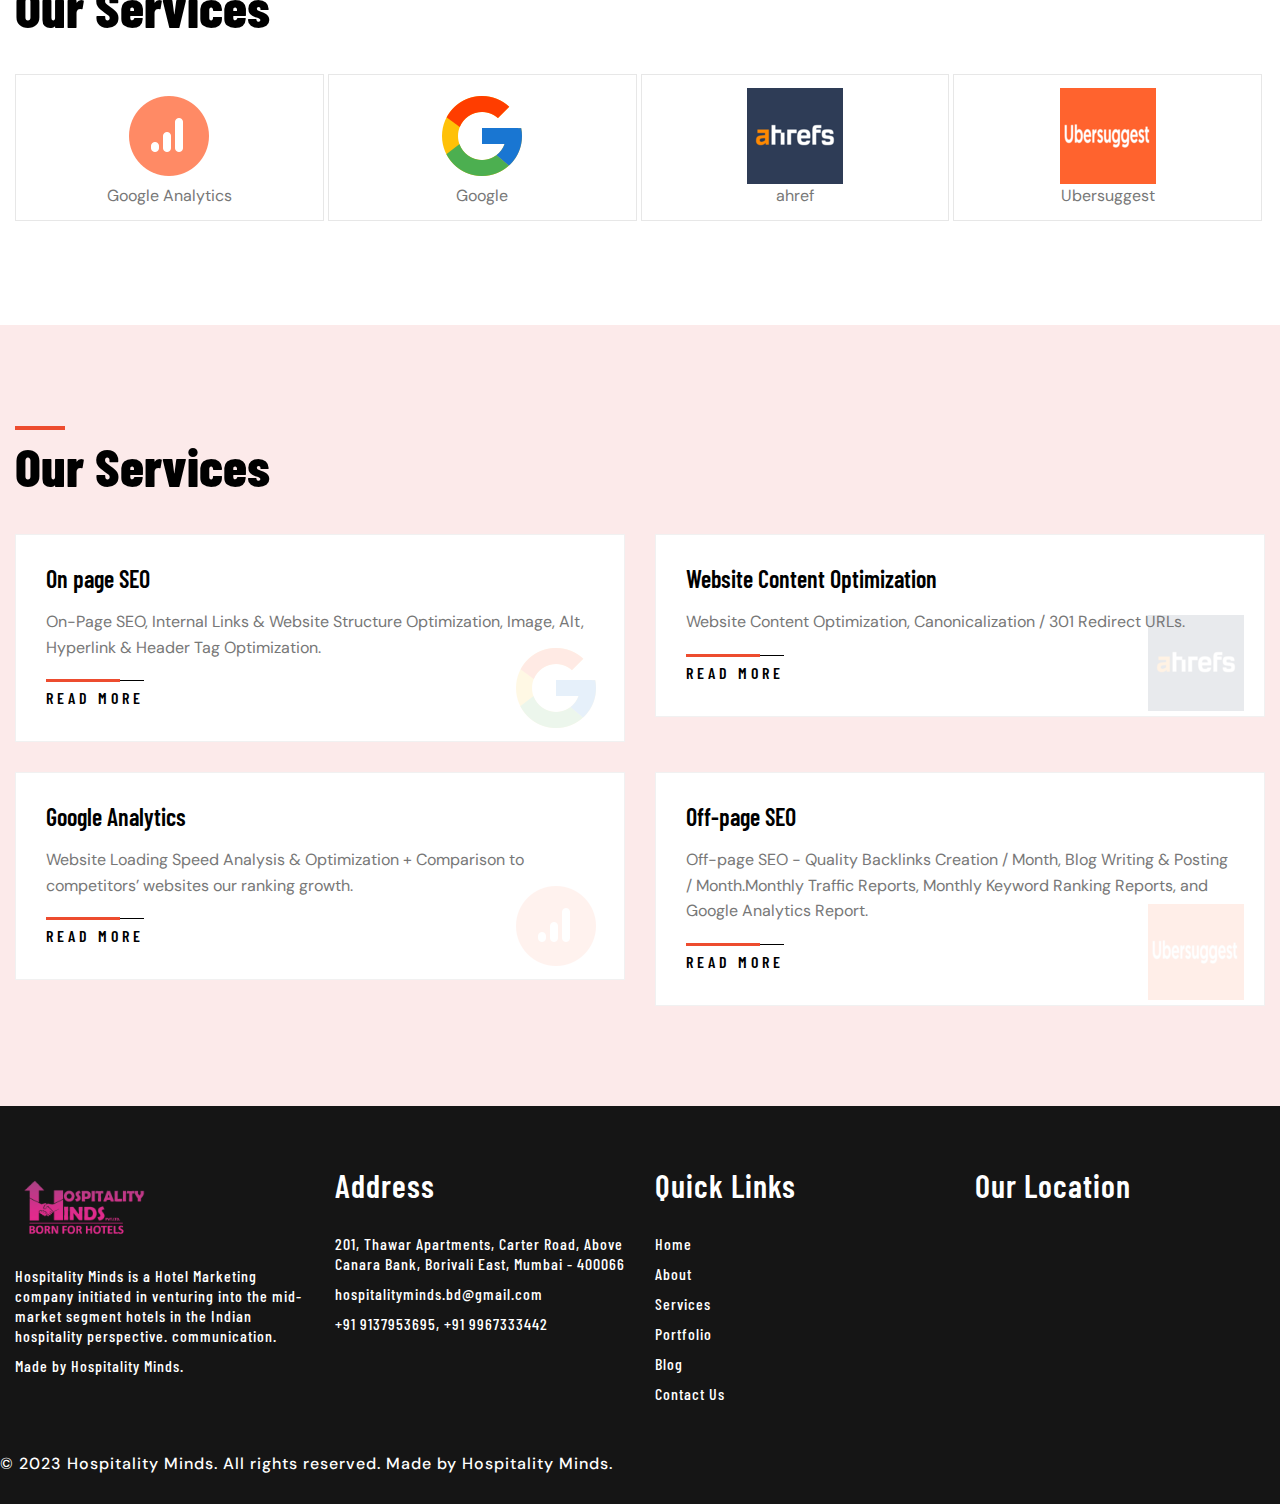
<file: search-engine.html>
<!DOCTYPE html>

<html lang="en">


<!-- Mirrored from theme7x.com/anih-update/services-2.html by HTTrack Website Copier/3.x [XR&CO'2014], Sat, 06 May 2023 06:34:17 GMT -->
<head>

    <!-- META -->
    <meta charset="utf-8">
    <meta http-equiv="X-UA-Compatible" content="IE=edge">
    <meta name="keywords" content="" />
    <meta name="author" content="" />
    <meta name="robots" content="" />    
    <meta name="description" content="" />
    
    <!-- FAVICONS ICON -->
    <link rel="icon" href="images/favicon.ico" type="image/x-icon" />
    <link rel="shortcut icon" type="image/x-icon" href="images/favicon.png" />
    
    <!-- PAGE TITLE HERE -->
    <title>SEO</title>
    
    <!-- MOBILE SPECIFIC -->
    <meta name="viewport" content="width=device-width, initial-scale=1">
    

    <link rel="stylesheet" href="css/bootstrap.min.css"><!-- BOOTSTRAP STYLE SHEET -->    
    <link rel="stylesheet" href="css/fontawesome/css/font-awesome.min.css" /><!-- FONTAWESOME STYLE SHEET -->
    <link rel="stylesheet" href="css/owl.carousel.min.css"><!-- OWL CAROUSEL STYLE SHEET -->
    <link rel="stylesheet" href="css/magnific-popup.min.css"><!-- MAGNIFIC POPUP STYLE SHEET -->	
    <link rel="stylesheet" href="css/loader.min.css"><!-- LOADER STYLE SHEET -->
    <link rel="stylesheet" href="css/flaticon.min.css"><!-- FLATICON STYLE SHEET -->    
    <link rel="stylesheet" href="css/lc_lightbox.css" /><!-- IMAGE POPUP -->  
    <link rel="stylesheet" href="css/magic-mouse.css" /><!-- CURSUR CSS -->
    <link rel="stylesheet" href="css/swiper-bundle.min.css" /><!-- SWIPER SLIDER CSS -->     
    <link rel="stylesheet" href="css/style.css"><!-- MAIN STYLE SHEET -->
    <!-- Color Theme Change Css -->
    <link rel="stylesheet" class="skin" type="text/css" href="css/skin/skin-1.css">  
    <!-- Side Switcher Css-->
    <link rel="stylesheet" type="text/css" href="css/switcher.css">
    
    <!-- Google Fonts -->
    <link href="https://fonts.googleapis.com/css2?family=Barlow+Condensed:wght@100;200;300;400;500;600;700;800;900&amp;display=swap" rel="stylesheet"> 
    <link href="https://fonts.googleapis.com/css2?family=DM+Sans:wght@400;500;700&amp;display=swap" rel="stylesheet">
	<link href="https://fonts.googleapis.com/css2?family=Roboto:wght@100;300;400;500;700;900&amp;display=swap" rel="stylesheet">
 
</head>

<body>
<!-- LOADING AREA START ===== -->
<!-- <div class="loading-area">
    <div class="loading-box"></div>
    <div class="loading-pic">
        <div class="cssload-preloader">
            <div class="cssload-preloader-box">
                <div>a</div>
                <div>n</div>
                <div>i</div>
                <div>h</div>
            </div>
        </div>
    </div>
</div> -->
<!-- LOADING AREA  END ====== -->

	<div class="page-wraper"> 
       	
          <!-- HEADER START -->
        <header class="header-style1 site-header  nav-transparent mobile-sider-drawer-menu" style="background-color: #fff;">
            <div class="top-bar">
                <div class="container">
                    <div class="d-flex justify-content-between  align-content-center">
                        <ul class="list-unstyled e-p-bx text-black d-flex flex-wrap">
                            <li><i class="flaticon-email"></i>nilesh@hospitalityminds.com</li>
                            <li><i class="flaticon-telephone"></i><a href="tel:+2913564256789 ">+91 9967333442</a></li>
                        </ul>                            
                        <ul class="list-unstyled social-bx d-flex flex-wrap align-content-center">
                            <li><a href="https://www.facebook.com/"><i class="fa fa-facebook"></i></a></li>
                            <li><a href="https://twitter.com/"><i class="fa fa-twitter"></i></a></li>
                            <li><a href="https://www.linkedin.com/"><i class="fa fa-linkedin"></i></a></li>
                            <li><a href="https://www.behance.net/"><i class="fa fa-behance"></i></a></li>
                        </ul>
                    </div>
                </div>
            </div>             
            <div class="sticky-header main-bar-wraper navbar-expand-lg">
                <div class="main-bar">
            
                    <div class="container clearfix">
                        <div class="logo-header">
                            <div class="logo-header-inner logo-header-one">
                                <a href="index.html">
                                    <img style="height: 85px;" src="img/logo-main.png" alt="" />
                                </a>
                            </div>
                        </div>
                        <!-- NAV Toggle Button -->
                        <button id="mobile-side-drawer" data-target=".header-nav" data-toggle="collapse" type="button" class="navbar-toggler collapsed">
                            <span class="sr-only">Toggle navigation</span>
                            <span class="icon-bar icon-bar-first"></span>
                            <span class="icon-bar icon-bar-two"></span>
                            <span class="icon-bar icon-bar-three"></span>
                        </button> 
                        
                            <!-- EXTRA NAV -->
                            <!-- <div class="extra-nav">
                                <div class="extra-cell">
                                    <div class="site-search">                                           
                                        <form role="search" method="GET">
                                            <div class="input-group">
                                                <input name="key-search" type="text" class="form-control" placeholder="Search">
                                                <span class="input-group-btn">
                                                    <button type="submit" class="btn"><i class="fa fa-search"></i></button>
                                                </span>
                                            </div>
                                        </form>
                                    </div>
                                </div>
                            </div> -->
                            <!-- EXTRA Nav -->
                                                    
                            <!-- MAIN NAVIGATION -->
                            <div class="header-nav navbar-collapse collapse d-flex justify-content-start collapse ">
                                <ul class=" nav navbar-nav" style="margin-left: 150px;">
                                    <li class="active">
                                        <a href="index.html">Home</a>
                                                                                     
                                    </li>

                                    <li>
                                        <a href="about-1.html">About Us</a>
                                                                         
                                    </li>
                                    
                                     <li>
                                        <a href="javascript:;">Services</a>

                                        <ul class="sub-menu">
                                            <li><a href="revenue-management.html">Revenue Management</a></li>
                                            <li>
                                                <a href="javascript:;">Digital Marketing</a>
                                                <ul class="sub-menu">
                                                    <li><a href="services-1.html">Social Media Marketing</a></li>
                                                    <li><a href="services-2.html">Search Engine Optimization</a></li>
                                                    <li><a href="services-detail.html">Performance Marketing</a></li>
                                                    <li><a href="services-detail.html">Email Marketing</a></li>
                                                    <li><a href="services-detail.html">Graphic Designing</a></li>
                                                    <li><a href="services-detail.html">Video Editing</a></li>
                                                    <li><a href="services-detail.html">Influencer Marketing</a></li>
                                                    <li><a href="services-detail.html">Pre-launch Marketing</a></li>
                                                </ul>                                                
                                            </li>
                                            <li><a href="error-404.html">Website Development</a></li>

                                            <li><a href="our-process.html">Booking Engine</a></li>                                                                                        
                                            <li><a href="icon-font.html">Channel Manager </a></li>                                                                                     
                                            <li><a href="error-404.html">Sales Support</a></li>
                                            <li><a href="error-404.html">Online Reputation Management</a></li>
                                            <li><a href="error-404.html">Hotel Audit</a></li>
                                            <li><a href="error-404.html">Hotel Photography</a></li>

                                                                                        
                                        </ul>
                                    </li>
                                    
                                    <li class="has-mega-menu">
                                        <a href="our-client.html">Our Client</a>
                                    </li>
                                                                        
                                    <li>
                                        <a href="javascript:;">Our Team</a>
                                    </li>                                                               

                                    <li><a href="faq.html">International Hotels</a></li>
                                    <li><a href="contact-1.html">Hotel Lease/Sell</a></li> 
                                    <li><a href="contact-1.html">Case Studies</a></li> 
                                    <li><a href="contact-1.html">Contact Us</a></li> 

                                </ul>
                            </div>
                                                                                                      
                            
                    </div>
                </div>
            </div>
        </header>
        <!-- HEADER END -->
        
        <!-- CONTENT START -->
        <div class="page-content">
        
            <!-- INNER PAGE BANNER -->
            <div class="full-landing-image sx-bnr-inr overlay-wraper  bg-top-center"    style="background-image:url(images/banner/1.jpg);">
                <div class="overlay-main bg-white opacity-07"></div>
                <div class="container">
                    <div class="sx-bnr-inr-entry">
                        <div class="banner-title-outer">
                            <div class="banner-title-name">
                                <h2 class="sx-title">Search Engine Optimization</h2>
                                <p>Hospitality Minds - the best SEO company in India for hotels, serving since 2016 is here to help you rank higher organically with leading Search Engine Optimization services.</p>
                            </div>
                        </div>
                        <!-- BREADCRUMB ROW -->                            
                        
                            <div>
                                <ul class="sx-breadcrumb breadcrumb-style-2">
                                    <li><a href="index.html">Home</a></li>
                                    <li>Search Engine Optimization</li>
                                </ul>
                            </div>
                        
                        <!-- BREADCRUMB ROW END -->                        
                    </div>
                </div>
            </div>
            <!-- INNER PAGE BANNER END -->
             
            
             <!-- ABOUT COMPANY SECTION START -->
            <div class="section-full p-t100 p-b70 mobile-page-padding bg-white">
                <div class="container">
                    <div class="section-content ">
                        <div class="our-history m-b30">
                            <div class="row no-gutters sx-bg-white">
                                
                                <div class="col-xl-6 col-lg-6 col-md-12">
                                    <div class="our-history-pic bg-no-repeat bg-center bg-cover" style="background-image:url(img/icons/seo.jpg);">
                                            
                                    </div>
                                </div>
                                <div class="col-xl-6 col-lg-6 col-md-12">
                                    <div class="our-history-content   pic-bg-border">
                                        <div class="large-title">
                                          <h3 class="m-t0 sx-title" data-title="01">Best SEO Marketing Company for hotels</h3>
                                        </div>
                                        <p>Best SEO Company in India for Hotels Best SEO Marketing Company for hotels Hospitality Minds - the best SEO company in India for hotels, serving since 2016 is here to help you rank higher organically with leading Search Engine Optimization services</p>
                                        <p><b style="color: #d3318b;">Hotel SEO</b> is a marketing strategy employed by medium and big-sized hotels to get more attention on search engines. Off late, <b style="color: #d3318b;">Hotel SEO</b> is quickly gaining a lot of popularity among SMEs, for creating a significant impact on the hotel’s overall marketing strategy.</p>
                                        <p>Along with providing 360-degree digital marketing services for hotels, Hospitality Minds’ is also India's leading <b style="color:#d3318b;">SEO Company for Hotels</b> excelling in the best <b style="color: #d3318b;">Search Engine Optimization</b> services for hotel in India like designing comprehensive campaigns, creating SEO-optimized content and code, and building links to improve your hotel website's visibility as well as providing an overall better user experience.</p>
                                        <!-- <p style="font-style: oblique;"><b>We guarantee you growth or else no fees will be charged.!</b></p>
                                        <ul style="margin-left: 20px;">
                                            <li>We guarantee you growth in calls from google. </li>
                                            <li>Growth in OTA bookings confirmed</li>
                                            <li>Growth in ranking on keywords.</li>
                                            <li>We will make you “Brand” & that's our commitment. </li>
                                        </ul> -->
                                        <a href="services-detail.html" class="site-button-secondry btn-half outline m-r15">Read More <span class="sx-bg-primary"></span></a>
                                        
                                    </div>
                                </div>
                             
                            </div>

                        </div>
                    </div>
                </div>
            </div>   
            <!-- ABOUT COMPANY SECTION END -->    


         <!-- SECTION CONTENTG START -->
            <div class="section-full p-tb100 inner-page-padding">
            
                        <div class="container">

                                    <!-- TITLE START -->
                                    <div class="section-head-two left">
                                        <h2 class="sx-title-two">Our Services</h2>
                                    </div>                   
                                    <!-- TITLE END -->                  
                                    <div class="section-content">
                                        <div class="sx-box">
                                            <div class="icon-font">
    
                                                                                            
                                                                                            
                                                <div class="icon-font-block"><img src="img/icons/analytics.png">
                                                    <div class="class-name">Google Analytics</div>
                                                     
                                                </div>        
                                                
                                                <div class="icon-font-block"><img src="img/icons/google.png">
                                                    <div class="class-name">Google</div>
                                                     
                                                </div>        
                                                
                                                <div class="icon-font-block"><img src="img/icons/ahref.png">
                                                    <div class="class-name">ahref</div>
                                                     
                                                </div>        
                                                
                                                <div class="icon-font-block"><img src="img/icons/ubersuggest.png">
                                                    <div class="class-name">Ubersuggest</div>
                                                     
                                                </div>        
                                                 
                                            </div>
                                        </div>
                                   </div>
 
                        </div>              
           </div>
           
                       
            <!-- SECTION CONTENT END -->

              <!-- Services -->
            <div class="section-full overlay-wraper  mobile-page-padding  p-t100 p-b70 bg-cover bg-gray-light" >
                <div class="overlay-main sx-bg-white opacity-07"></div>
                <div class="container">

                    <div class="large-title-block">
                        <div class="row">
                            <div class="col-lg-12 col-md-12">
                                <div class=" large-title">
                                    <!-- TITLE START -->
                                    <div class="section-head-two left">
                                        <h2 class="sx-title-two">Our Services</h2>
                                    </div>                   
                                    <!-- TITLE END -->
                                </div>
                            </div>
                                                        
                        </div>
                    </div>

                    <div class="section-content">
                        <div class="sx-service2-wrap">

                            <div class="row number-block-two-outer d-flex justify-content-center">
                                <div class="col-lg-6 col-md-6 col-sm-12 m-b30">
                                
                                    <div class="number-block-two animate-in-to-top sx-bg-white services-1">
                                        <div class="figcaption p-a30">
                                            <h4 class="m-t0">On page SEO</h4>
                                            <p class="text-1">On-Page SEO, Internal Links & Website Structure Optimization, Image, Alt, Hyperlink & Header Tag Optimization.</p>
                                            <a href="services-detail.html" class="site-button-link">Read More</a>
                                           
                                        </div>
                                         <div class="figcaption-number animate-in-to-top-content">
                                                <span><img src="img/icons/google.png"> </span>
                                            </div>  
                                    </div>
                                                                    
                                </div>
                                
                                <div class="col-lg-6 col-md-6 col-sm-12 m-b30">
                                
                                    <div class="number-block-two animate-in-to-top sx-bg-white services-1">
                                    
                                        <div class="figcaption  p-a30">
                                            <h4 class="m-t0">Website Content Optimization</h4>
                                            <p class="text-1"> Website Content Optimization, Canonicalization / 301 Redirect URLs.</p>
                                            <a href="services-detail.html" class="site-button-link">Read More</a>
                                           <!--  <div class="figcaption-number text-black animate-in-to-top-content">
                                                <span>02</span>
                                            </div>   -->                                          
                                        </div>
                                         <div class="figcaption-number animate-in-to-top-content">
                                                <span><img src="img/icons/ahref.png"> </span>
                                            </div>  
                                                                            
                                    </div>
                                                                    
                                </div>
                                
                                <div class="col-lg-6 col-md-6 col-sm-12 m-b30">
                                
                                    <div class="number-block-two animate-in-to-top sx-bg-white services-1">
                                    
                                        <div class="figcaption  p-a30">
                                            <h4 class="m-t0">Google Analytics</h4>
                                            <p class="text-1">Website Loading Speed Analysis & Optimization + Comparison to competitors’ websites our ranking growth.</p>
                                            <a href="services-detail.html" class="site-button-link">Read More</a>
                                            <!-- <div class="figcaption-number text-black animate-in-to-top-content">
                                                <span>03</span>
                                            </div> -->
                                        </div>
                                        <div class="figcaption-number animate-in-to-top-content">
                                                <span><img src="img/icons/analytics.png"> </span>
                                            </div>
                                                                            
                                    </div>
                                                                    
                                </div>

                                 <div class="col-lg-6 col-md-6 col-sm-12 m-b30">
                                
                                    <div class="number-block-two animate-in-to-top sx-bg-white services-1">
                                    
                                        <div class="figcaption  p-a30">
                                            <h4 class="m-t0">Off-page SEO</h4>
                                            <p class="text-1">Off-page SEO - Quality Backlinks Creation / Month, Blog Writing & Posting / Month.Monthly Traffic Reports, Monthly Keyword Ranking Reports, and Google Analytics Report.</p>
                                            <a href="services-detail.html" class="site-button-link">Read More</a>
                                            <!-- <div class="figcaption-number text-black animate-in-to-top-content">
                                                <span>03</span>
                                            </div> -->
                                        </div>
                                        <div class="figcaption-number animate-in-to-top-content">
                                                <span><img src="img/icons/ubersuggest.png"> </span>
                                            </div>
                                                                            
                                    </div>
                                                                    
                                </div>



                                
                                
                            </div>

                        </div>

                    </div>
                </div>
             </div>   
            <!-- Services -->  

            <!-- COUNTER START -->
           <!--  <div class="section-full overlay-wraper mobile-page-padding  p-t100 p-b70 bg-center bg-cover" style="background-image:url(images/background/bg-1.jpg)">
                <div class="overlay-main bg-white opacity-01"></div>
                <div class="container">
                    <div class="section-content">
 
                        <div class="counter-blocks">
                            <div class="row when-item-four justify-content-center">
                                <div class="col-xl-3 col-md-6 col-sm-6 col-6 m-b30 ">
                                    <div class="sx-count sx-icon-box-wraper text-center p-a20">
                                        <h2 class="m-t0 sx-text-primary"><span class="counter">256</span></h2>
                                        <h4 class="m-b0">Projects Created</h4>
                                    </div> 
                                </div>
                                
                                <div class="col-xl-3 col-md-6 col-sm-6 col-6 m-b30">
                                    <div class="sx-count sx-icon-box-wraper text-center p-a20">
                                        <h2 class="m-t0  sx-text-primary"><span class="counter">995</span></h2>
                                        <h4 class="m-b0">Cups of Coffee</h4>
                                    </div>
                                </div>
                                
                                <div class="col-xl-3 col-md-6 col-sm-6 col-6 m-b30">
                                    <div class="sx-count sx-icon-box-wraper text-center p-a20">
                                        <h2 class="m-t0  sx-text-primary"><span class="counter">5.7</span><span>K<b>+</b></span></h2>
                                        <h4 class="m-b0">Satisfied Customers</h4>
                                    </div> 
                                </div>
                                
                                <div class="col-xl-3 col-md-6 col-sm-6 col-6 m-b30">
                                    <div class="sx-count sx-icon-box-wraper text-center p-a20">
                                        <h2 class="m-t0  sx-text-primary"><span class="counter">135</span><span>K</span></h2>
                                        <h4 class="m-b0">Nominees & Awards</h4>
                                    </div> 
                                </div>                                                                                                                        
                            </div>
                        </div>                                   

                   </div>
               </div>
    
            </div>    -->
            <!-- COUNTER  END -->
                        

                        
        <!-- CONTENT END -->
        
  <!-- FOOTER START -->
        <footer class="site-footer footer-dark">
    
            <!-- FOOTER BLOCKES START -->  
            <div class="footer-top overlay-wraper">
                <div class="overlay-main"></div>
                <div class="container">
                    <div class="row">
                        <!-- ABOUT COMPANY -->
                        <div class="col-lg-3 col-md-6 col-sm-6">  
                            <div class="widget widget_about">
                                <div class="logo-footer clearfix p-b15">
                                      <img style="height: 85px;" src="img/logo.png" alt="" />
                                </div>
                                <p>Hospitality Minds is a Hotel Marketing company initiated in venturing into the mid-market segment hotels in the Indian hospitality perspective. communication.</p> 
                                <p>Made by Hospitality Minds.</p> 
                            </div>
                        </div> 
                        
                        <!-- RESENT POST -->
                        <div class="col-lg-3 col-md-6 col-sm-6">  
                            <div class="widget widget_about">
                               <h3>Address</h3>
                                <p>201, Thawar Apartments, Carter Road, Above Canara Bank, Borivali East, Mumbai - 400066</p> 
                                <p>hospitalityminds.bd@gmail.com</p> 
                                <p>+91 9137953695, +91 9967333442</p> 
                            </div>
                        </div> 
                        
                                             
                        <!-- USEFUL LINKS -->
                        <div class="col-lg-3 col-md-6 col-sm-6 col-6 col">
                            <div class="widget widget_services">
                                 <h3>Quick Links</h3>
                                <ul>
                                    <li><a href="index.html">Home</a></li>
                                    <li><a href="about-1.html">About</a></li>
                                    <li><a href="services-1.html">Services</a></li>
                                    <li><a href="portfolio-grid-2-columns.html">Portfolio</a></li>
                                    <li><a href="blog-grid.html">Blog</a></li>
                                    <li><a href="contact-1.html">Contact Us</a></li>
                                </ul>
                            </div>                                                    
                        </div>   
                        
                        <!-- CONTACT US -->
                        <div class="col-lg-3 col-md-6 col-sm-6">
                            <div class="widget_newsletter">
                                <h3>Our Location</h3>
                                <iframe src="https://www.google.com/maps/embed?pb=!1m18!1m12!1m3!1d60275.261675825095!2d72.82061739746406!3d19.229945437639934!2m3!1f0!2f0!3f0!3m2!1i1024!2i768!4f13.1!3m3!1m2!1s0x3be7b0d08abfdb03%3A0xcc655d023c8eff25!2sHospitality%20Minds!5e0!3m2!1sen!2sin!4v1683466056459!5m2!1sen!2sin" width="300" height="210" style="border:0;" allowfullscreen="" loading="lazy" referrerpolicy="no-referrer-when-downgrade"></iframe>
                                
                            </div>                                              
                        </div> 

                <p style="text-align: center;">© 2023 Hospitality Minds. All rights reserved. Made by Hospitality Minds.</p>                         
                        

                        
                    </div>
                </div> 
                                 
            </div>
            <!-- FOOTER COPYRIGHT -->
            
        </footer>
        <!-- FOOTER END -->
        
        <!-- BUTTON TOP START -->
		<button class="scroltop"><span class="fa fa-angle-up  relative" id="btn-vibrate"></span></button>
        
    </div>
	</div>


<!-- JAVASCRIPT  FILES ========================================= --> 
<script src="js/jquery-3.6.0.min.js.js"></script><!-- JQUERY.MIN JS -->
<script src="js/popper.min.js"></script><!-- POPPER.MIN JS -->
<script src="js/bootstrap.min.js"></script><!-- BOOTSTRAP.MIN JS -->
<script src="js/magnific-popup.min.js"></script><!-- MAGNIFIC-POPUP JS -->
<script src="js/waypoints.min.js"></script><!-- WAYPOINTS JS -->
<script src="js/counterup.min.js"></script><!-- COUNTERUP JS -->
<script src="js/waypoints-sticky.min.js"></script><!-- sticky header JS -->
<script src="js/isotope.pkgd.min.js"></script><!-- MASONRY  -->
<script src="js/imagesloaded.pkgd.min.js"></script><!-- MASONRY  -->
<script src="js/owl.carousel.min.js"></script><!-- OWL  SLIDER  -->
<script src="js/jquery.owl-filter.js"></script>

<script src="js/theia-sticky-sidebar.js"></script><!--sticky content-->

<script src="js/lc_lightbox.lite.js" ></script><!-- IMAGE POPUP -->
<script src="js/magic_mouse.js"></script><!-- CURSOR POINT SCRIPT FILES -->
<script src="js/swiper-bundle.min.js"></script><!-- Swiper js -->
<script src="js/custom.js"></script><!-- CUSTOM FUCTIONS  -->
<script src="js/switcher.js"></script><!-- SWITCHER FUCTIONS  -->


<!-- STYLE SWITCHER  ======= --> 
<!-- <div class="styleswitcher">

    <div class="switcher-btn-bx">
        <a class="switch-btn">
            <span class="fa fa-cog fa-spin"></span>
        </a>
    </div>
    
    <div class="styleswitcher-inner">
    
        <h6 class="switcher-title">Color Skin</h6>
        <ul class="color-skins">
            <li><a class="theme-skin skin-1" href="services-2a39b.html?theme=css/skin/skin-1"></a></li>
            <li><a class="theme-skin skin-2" href="services-261e7.html?theme=css/skin/skin-2"></a></li>
            <li><a class="theme-skin skin-3" href="services-2cce5.html?theme=css/skin/skin-3"></a></li>
            <li><a class="theme-skin skin-4" href="services-213f7.html?theme=css/skin/skin-4"></a></li>
            <li><a class="theme-skin skin-5" href="services-219a6.html?theme=css/skin/skin-5"></a></li>
            <li><a class="theme-skin skin-6" href="services-2fe5c.html?theme=css/skin/skin-6"></a></li>
            <li><a class="theme-skin skin-7" href="services-2ab47.html?theme=css/skin/skin-7"></a></li>
            <li><a class="theme-skin skin-8" href="services-25f8d.html?theme=css/skin/skin-8"></a></li>
            <li><a class="theme-skin skin-9" href="services-25663.html?theme=css/skin/skin-9"></a></li>
            <li><a class="theme-skin skin-10" href="services-228ac.html?theme=css/skin/skin-10"></a></li>
        </ul>   
        
    </div>    
</div> -->
<!-- STYLE SWITCHER END ==== -->

</body>


<!-- Mirrored from theme7x.com/anih-update/services-2.html by HTTrack Website Copier/3.x [XR&CO'2014], Sat, 06 May 2023 06:34:19 GMT -->
</html>
</file>
<file: css/magic-mouse.css>
body #magicMouseCursor {
  position: fixed;
  width: 35px;
  height: 35px;
  border: 1px solid #616161;
  border-radius: 50%;
  z-index: 9999;
  left: 0;
  top: 0;
  transition: transform 0.07s, width 0.3s, height 0.3s;
  pointer-events: none; }
  body #magicMouseCursor.cursor-square {
    border-radius: 0; }

body #magicPointer {
  height: 5px;
  width: 5px;
  top: 0;
  left: 0;
  position: fixed;
  background: #fff;
  border-radius: 50%;
  pointer-events: none;
  transition: background 0.2s, width 0.2s, height 0.2s, box-shadow 0.2s; }
  body #magicPointer.is-hover {
    background: red; }
  body #magicPointer.pointer-blur {
    height: 50px;
    width: 50px;
    background: none;
    border: 1px solid #fff;
    box-shadow: 0px 0px 15px -5px white; }
  body #magicPointer.pointer-overlay {
    height: 50px;
    width: 50px;
    mix-blend-mode: difference;
    box-shadow: 0px 0px 15px -5px white; }

body .magic-hover { transition: all 0.2s; }
  body .magic-hover:hover { cursor: none; }
</file>
<file: css/style.css>
/*
==========================
Author: 7xtheme team
Version: 1.0  
==========================
*/

@import url(header.css);
@import url(header2.css);

/*____GENERAL 
======================================*/

body {
	background-color: #FFF;
	font-family: 'DM Sans', sans-serif;
	font-size: 16px;
	font-weight: 400;
	color: #777;
	padding: 0;
	margin: 0;
	overflow-x: hidden;
}


@media (min-width: 1200px){
.container, .container-lg, .container-md, .container-sm, .container-xl {
    max-width: 1280px;
}
}
@media only screen and (max-width:767px) {
	body {
		font-size: 14px;
	}	
}

a {
	color: #000;
	outline: 0 none;
	text-decoration: none;
}

a:hover,
a:focus {
	text-decoration: none;
	outline: 0 none;
}

a:active,
a:hover,
a:focus {
	color: #ed4c2f;
}

p {
	font-family: 'DM Sans', sans-serif;
}

p a {
	color: #4c4c4c;
}

img {
	border-style: none;
	height: auto;
	max-width: 100%;
	vertical-align: middle;
}

hr {
	clear: both;
}

section,
article,
aside,
details,
figcaption,
figure,
footer,
header,
hgroup,
main,
menu,
nav,
summary {
	display: block;
}

.overflow-hide {
	overflow: hidden;
}

.overflow-auto {
	overflow: auto;
}

.clear {
	clear: both;
}

::selection {
	background: #000;
	color: #fff;
}

::-moz-selection {
	background: #000;
	color: #fff;
}

::-webkit-selection {
	background: #000;
	color: #fff;
}

@media only screen and (max-width:600px) {
	.col-xs-100pc {
		width: 100%;
	}
}


/*____HEADING & TITLE 
======================================*/

h1,
h2,
h3,
h4,
h5,
h6 {
	margin-bottom: 10px;
}

h1 a,
h2 a,
h3 a,
h4 a,
h5 a,
h6 a {
	color: #000;
}

h1 a.sx-text-white,
h2 a.sx-text-white,
h3 a.sx-text-white,
h4 a.sx-text-white,
h5 a.sx-text-white,
h6 a.sx-text-white {
	color: #fff;
}

h1 a:hover,
h2 a:hover,
h3 a:hover,
h4 a:hover,
h5 a:hover,
h6 a:hover {
	color: #ed4c2f;
}

h1 a.sx-text-white:hover,
h2 a.sx-text-white:hover,
h3 a.sx-text-white:hover,
h4 a.sx-text-white:hover,
h5 a.sx-text-white:hover,
h6 a.sx-text-white:hover {
	color: #ed4c2f;
}

h1 {
	font-family: 'Barlow Condensed', sans-serif;
	font-weight: 900;
	font-size: 50px;
	color: #000;
}

h2 {
	font-family: 'Barlow Condensed', sans-serif;
	font-weight: 800;
	font-size: 54px;
	color: #000;
}

h3 {
	font-family: 'Barlow Condensed', sans-serif;
	font-weight: 600;
	font-size: 32px;
	color: #000;
	margin-bottom: 30px;
}

h4 {
	font-family: 'Barlow Condensed', sans-serif;
	font-weight: 600;
	font-size: 24px;
	color: #000;
	margin-bottom: 15px;
}

h5 {
	font-family: 'Barlow Condensed', sans-serif;
	font-weight: 600;
	font-size: 18px;
	color: #000;
	margin-bottom: 10px;
}

h6 {
	font-family: 'Barlow Condensed', sans-serif;
	font-weight: 600;
	font-size: 16px;
	color: #000;
	margin-bottom: 10px;
}


/*____TEXT & PARAGRAPH 
======================================*/

p {
	line-height: 1.6;
	margin-bottom: 20px;
}

strong {
	font-weight: 600;
}
/*======================================
Background Effects
======================================*/

.bg-center {
	background-position: center;
}

.bg-top-left {
	background-position: top left;
}

.bg-top-right {
	background-position: top right;
}

.bg-top-center {
	background-position: top center;
}

.bg-bottom-left {
	background-position: bottom left;
}

.bg-bottom-right {
	background-position: bottom right;
}

.bg-bottom-center {
	background-position: bottom center;
}

.bg-left-center {
	background-position: left;
}

.bg-right-center {
	background-position: right;
}

.bg-auto {
	background-size: auto;
}

.bg-contain {
	background-size: contain;
}

.bg-cover {
	background-size: cover;
}

.bg-full-width {
	background-size: 100% auto;
}

.bg-full-height {
	background-size: auto 100%;
}

.bg-repeat {
	background-repeat: repeat;
}

.bg-no-repeat {
	background-repeat: no-repeat;
}

.bg-repeat-x {
	background-repeat: repeat-x;
}

.bg-repeat-y {
	background-repeat: repeat-y;
}

.bg-fixed {
	background-attachment: fixed;
}

.bg-scroll {
	background-attachment: scroll;
}

.contact-info .icon-content p {
	word-break: normal;
}

/*-------------------------------------
	text align
------------------------------------ */

.text-left {
	text-align: left;
}

.text-center {
	text-align: center;
}

.text-right {
	text-align: right;
}

.text-justify {
	text-align: justify
}


/*-------------------------------------
	text transform
------------------------------------ */

.text-lowercase {
	text-transform: lowercase
}

.text-uppercase {
	text-transform: uppercase
}

.text-capitalize {
	text-transform: capitalize
}


/*____LISTING STYLES 
======================================*/

dl,
ul,
ol {
	list-style-position: outside;
	padding: 0;
}

ul,
ol {
	margin-bottom: 24px;
}

ul li,
ol li {
	padding: 0;
}

dl {
	margin-left: 0;
	margin-bottom: 30px;
}

dl dd {
	margin-bottom: 10px;
}

.list-simple li {
	margin-bottom: 10px;
}

.list-simple li ul {
	margin-left: 15px;
	margin-top: 10px;
}

.list-simple.list-unstyled li ul {
	margin-left: 30px;
	margin-top: 10px;
}

.list-circle,
.list-angle-right,
.list-arrow,
.list-check,
.list-checked,
.list-check-circle,
.list-chevron-circle,
.list-arrow-circle,
.list-times-circle {
	margin: 0 0 20px 0;
	padding: 0;
	list-style: none;
}

.list-circle li,
.list-angle-right li,
.list-arrow li,
.list-check li,
.list-checked li,
.list-check-circle li,
.list-chevron-circle li,
.list-arrow-circle li,
.list-times-circle li {
	padding: 5px 5px 5px 20px;
	position: relative;
}

.list-circle li:before,
.list-angle-right li:before,
.list-arrow li:before,
.list-check li:before,
.list-checked li:before,
.list-check-circle li:before,
.list-chevron-circle li:before,
.list-arrow-circle li:before,
.list-times-circle li:before {
	font-family: "FontAwesome";
	position: absolute;
	left: 0;
	top: 3px;
	display: block;
	font-size: 15px;
	color: #000;
}

.list-circle li:before {
	top: 6px;
	font-size: 10px;
}

.list-circle li:before {
	content: "\f111";
}

.list-angle-right li:before {
	content: "\f105";
}

.list-arrow li:before {
	content: "\f0da";
}

.list-check li:before {
	content: "\f00c";
}

.list-checked li:before {
	content: "\f046";
}

.list-check-circle li:before {
	content: "\f058";
}

.list-chevron-circle li:before {
	content: "\f138";
}

.list-arrow-circle li:before {
	content: "\f0a9";
}

.list-times-circle li:before {
	content: "\f057";
}


/*-------------------------------------
	listing before icon color css
-------------------------------------*/

ul.primary li:before {
	color: #ed4c2f;
}

ul.secondry li:before {
	color: #77C04B;
}

ul.black li:before {
	color: #000;
}

ul.white li:before {
	color: #fff;
}

ul.orange li:before {
	color: #FF6600;
}

ul.green li:before {
	color: #00CC00;
}

ul.red li:before {
	color: #FF3737;
}

dl.no-margin,
ul.no-margin,
ol.no-margin {
	margin: 0px !important;
	list-style: none;
}


/*-------------------------------------
	listing before numbers
-------------------------------------*/

ol.list-num-count {
	counter-reset: li;
	padding-left: 0;
}

ol.list-num-count>li {
	position: relative;
	margin: 0 0 6px 30px;
	padding: 4px 8px;
	list-style: none;
}

ol.list-num-count>li:before {
	content: counter(li, decimal);
	counter-increment: li;
	position: absolute;
	top: 0;
	left: -28px;
	width: 28px;
	height: 28px;
	padding: 5px;
	color: #fff;
	background: #000;
	font-weight: bold;
	text-align: center;
	font-size: 12px;
}

ol.list-num-count.lower-alpha>li:before {
	content: counter(li, lower-alpha);
}

ol.list-num-count.upper-alpha>li:before {
	content: counter(li, upper-alpha);
}

ol.list-num-count.list-outline>li:before {
	border: 1px solid #000;
	background-color: transparent;
	color: #000;
}

ol.list-num-count.list-outline-none>li:before {
	background-color: transparent;
	color: #000;
}


/*____BOX SPACING (Padding & Margin)
======================================*/


/*-------------------------------------
	padding (around)
-------------------------------------*/

.p-a0 {
	padding: 0;
}

.p-a5 {
	padding: 5px;
}

.p-a10 {
	padding: 10px;
}

.p-a15 {
	padding: 15px;
}

.p-a20 {
	padding: 20px;
}

.p-a25 {
	padding: 25px;
}

.p-a30 {
	padding: 30px;
}

.p-a40 {
	padding: 40px;
}

.p-a50 {
	padding: 50px;
}

.p-a60 {
	padding: 60px;
}

.p-a70 {
	padding: 70px;
}

.p-a80 {
	padding: 80px;
}

.p-a90 {
	padding: 90px;
}

.p-a100 {
	padding: 100px;
}

.p-a110 {
	padding: 110px;
}

.p-a120 {
	padding: 120px;
}

.p-a130 {
	padding: 130px;
}

.p-a140 {
	padding: 140px;
}

.p-a150 {
	padding: 150px;
}


/*-------------------------------------
	Padding (top)
-------------------------------------*/

.p-t0 {
	padding-top: 0;
}

.p-t5 {
	padding-top: 5px;
}

.p-t10 {
	padding-top: 10px;
}

.p-t15 {
	padding-top: 15px;
}

.p-t20 {
	padding-top: 20px;
}

.p-t30 {
	padding-top: 30px;
}

.p-t40 {
	padding-top: 40px;
}

.p-t50 {
	padding-top: 50px;
}

.p-t60 {
	padding-top: 60px;
}

.p-t70 {
	padding-top: 70px;
}

.p-t80 {
	padding-top: 80px;
}

.p-t90 {
	padding-top: 90px;
}

.p-t100 {
	padding-top: 100px;
}

.p-t110 {
	padding-top: 110px;
}

.p-t120 {
	padding-top: 120px;
}

.p-t130 {
	padding-top: 130px;
}

.p-t140 {
	padding-top: 140px;
}

.p-t150 {
	padding-top: 150px;
}


/*-------------------------------------
    Padding (bottom)
-------------------------------------*/

.p-b0 {
	padding-bottom: 0;
}

.p-b5 {
	padding-bottom: 5px;
}

.p-b10 {
	padding-bottom: 10px;
}

.p-b15 {
	padding-bottom: 15px;
}

.p-b20 {
	padding-bottom: 20px;
}

.p-b30 {
	padding-bottom: 30px;
}

.p-b40 {
	padding-bottom: 40px;
}

.p-b50 {
	padding-bottom: 50px;
}

.p-b60 {
	padding-bottom: 60px;
}

.p-b70 {
	padding-bottom: 70px;
}

.p-b80 {
	padding-bottom: 80px;
}

.p-b90 {
	padding-bottom: 90px;
}

.p-b100 {
	padding-bottom: 100px;
}

.p-b110 {
	padding-bottom: 110px;
}

.p-b120 {
	padding-bottom: 120px;
}

.p-b130 {
	padding-bottom: 130px;
}

.p-b140 {
	padding-bottom: 140px;
}

.p-b150 {
	padding-bottom: 150px;
}


/*-------------------------------------
	Padding (left)
-------------------------------------*/

.p-l0 {
	padding-left: 0;
}

.p-l5 {
	padding-left: 5px;
}

.p-l10 {
	padding-left: 10px;
}

.p-l15 {
	padding-left: 15px;
}

.p-l20 {
	padding-left: 20px;
}

.p-l30 {
	padding-left: 30px;
}

.p-l40 {
	padding-left: 40px;
}

.p-l50 {
	padding-left: 50px;
}

.p-l60 {
	padding-left: 60px;
}

.p-l70 {
	padding-left: 70px;
}

.p-l80 {
	padding-left: 80px;
}

.p-l90 {
	padding-left: 90px;
}

.p-l100 {
	padding-left: 100px;
}

.p-l110 {
	padding-left: 110px;
}

.p-l120 {
	padding-left: 120px;
}

.p-l130 {
	padding-left: 130px;
}

.p-l140 {
	padding-left: 140px;
}

.p-l150 {
	padding-left: 150px;
}


/*-------------------------------------
	Padding (right)
-------------------------------------*/

.p-r0 {
	padding-right: 0;
}

.p-r5 {
	padding-right: 5px;
}

.p-r10 {
	padding-right: 10px;
}

.p-r15 {
	padding-right: 15px;
}

.p-r20 {
	padding-right: 20px;
}

.p-r30 {
	padding-right: 30px;
}

.p-r40 {
	padding-right: 40px;
}

.p-r50 {
	padding-right: 50px;
}

.p-r60 {
	padding-right: 60px;
}

.p-r70 {
	padding-right: 70px;
}

.p-r80 {
	padding-right: 80px;
}

.p-r90 {
	padding-right: 90px;
}

.p-r100 {
	padding-right: 100px;
}

.p-r110 {
	padding-right: 110px;
}

.p-r120 {
	padding-right: 120px;
}

.p-r130 {
	padding-right: 130px;
}

.p-r140 {
	padding-right: 140px;
}

.p-r150 {
	padding-right: 150px;
}


/*-------------------------------------
	Padding (left right)
-------------------------------------*/

.p-lr0 {
	padding-left: 0;
	padding-right: 0;
}

.p-lr5 {
	padding-left: 5px;
	padding-right: 5px;
}

.p-lr10 {
	padding-left: 10px;
	padding-right: 10px;
}

.p-lr15 {
	padding-left: 15px;
	padding-right: 15px;
}

.p-lr20 {
	padding-left: 20px;
	padding-right: 20px;
}

.p-lr30 {
	padding-left: 30px;
	padding-right: 30px;
}

.p-lr40 {
	padding-left: 40px;
	padding-right: 40px;
}

.p-lr50 {
	padding-left: 50px;
	padding-right: 50px;
}

.p-lr60 {
	padding-left: 60px;
	padding-right: 60px;
}

.p-lr70 {
	padding-left: 70px;
	padding-right: 70px;
}

.p-lr80 {
	padding-left: 80px;
	padding-right: 80px;
}

.p-lr90 {
	padding-left: 90px;
	padding-right: 90px;
}

.p-lr100 {
	padding-left: 100px;
	padding-right: 100px;
}

.p-lr120 {
	padding-left: 120px;
	padding-right: 120px;
}

.p-lr150 {
	padding-left: 150px;
	padding-right: 150px;
}


/*-------------------------------------
	Padding (top bottom)
-------------------------------------*/

.p-tb0 {
	padding-bottom: 0;
	padding-top: 0;
}

.p-tb5 {
	padding-bottom: 5px;
	padding-top: 5px;
}

.p-tb10 {
	padding-bottom: 10px;
	padding-top: 10px;
}

.p-tb15 {
	padding-bottom: 15px;
	padding-top: 15px;
}

.p-tb20 {
	padding-bottom: 20px;
	padding-top: 20px;
}

.p-tb30 {
	padding-bottom: 30px;
	padding-top: 30px;
}

.p-tb40 {
	padding-bottom: 40px;
	padding-top: 40px;
}

.p-tb50 {
	padding-bottom: 50px;
	padding-top: 50px;
}

.p-tb60 {
	padding-bottom: 60px;
	padding-top: 60px;
}

.p-tb70 {
	padding-bottom: 70px;
	padding-top: 70px;
}

.p-tb80 {
	padding-bottom: 80px;
	padding-top: 80px;
}

.p-tb90 {
	padding-bottom: 90px;
	padding-top: 90px;
}

.p-tb100 {
	padding-bottom: 100px;
	padding-top: 100px;
}

.p-tb120 {
	padding-bottom: 120px;
	padding-top: 120px;
}

.p-tb150 {
	padding-bottom: 150px;
	padding-top: 150px;
}


/*-------------------------------------
	margin (around)
-------------------------------------*/

.m-a-1 {
	margin: -1px
}

.m-a0 {
	margin: 0;
}

.m-a5 {
	margin: 5px;
}

.m-a10 {
	margin: 10px;
}

.m-a15 {
	margin: 15px;
}

.m-a20 {
	margin: 20px;
}

.m-a30 {
	margin: 30px;
}

.m-a40 {
	margin: 40px;
}

.m-a50 {
	margin: 50px;
}

.m-a60 {
	margin: 60px;
}

.m-a70 {
	margin: 70px;
}

.m-a80 {
	margin: 80px;
}

.m-a90 {
	margin: 90px;
}

.m-a100 {
	margin: 100px;
}

.m-a110 {
	margin: 110px;
}

.m-a120 {
	margin: 120px;
}

.m-a130 {
	margin: 130px;
}

.m-a140 {
	margin: 140px;
}

.m-a150 {
	margin: 150px;
}


/*-------------------------------------
	marging (top)
-------------------------------------*/

.m-t0 {
	margin-top: 0;
}

.m-t5 {
	margin-top: 5px;
}

.m-t10 {
	margin-top: 10px;
}

.m-t15 {
	margin-top: 15px;
}

.m-t20 {
	margin-top: 20px;
}

.m-t30 {
	margin-top: 30px;
}

.m-t40 {
	margin-top: 40px;
}

.m-t50 {
	margin-top: 50px;
}

.m-t60 {
	margin-top: 60px;
}

.m-t70 {
	margin-top: 70px;
}

.m-t80 {
	margin-top: 80px;
}

.m-t90 {
	margin-top: 90px;
}

.m-t100 {
	margin-top: 100px;
}

.m-t110 {
	margin-top: 110px;
}

.m-t120 {
	margin-top: 120px;
}

.m-t130 {
	margin-top: 130px;
}

.m-t140 {
	margin-top: 140px;
}

.m-t150 {
	margin-top: 150px;
}


/*-------------------------------------
	marging (bottom)
-------------------------------------*/

.m-b0 {
	margin-bottom: 0;
}

.m-b5 {
	margin-bottom: 5px;
}

.m-b10 {
	margin-bottom: 10px;
}

.m-b15 {
	margin-bottom: 15px;
}

.m-b20 {
	margin-bottom: 20px;
}

.m-b30 {
	margin-bottom: 30px;
}

.m-b40 {
	margin-bottom: 40px;
}

.m-b50 {
	margin-bottom: 50px;
}

.m-b60 {
	margin-bottom: 60px;
}

.m-b70 {
	margin-bottom: 70px;
}

.m-b80 {
	margin-bottom: 80px;
}

.m-b90 {
	margin-bottom: 90px;
}

.m-b100 {
	margin-bottom: 100px;
}

.m-b110 {
	margin-bottom: 110px;
}

.m-b120 {
	margin-bottom: 120px;
}

.m-b130 {
	margin-bottom: 130px;
}

.m-b140 {
	margin-bottom: 140px;
}

.m-b150 {
	margin-bottom: 150px;
}


/*-------------------------------------
	marging (left)
-------------------------------------*/

.m-l0 {
	margin-left: 0;
}

.m-l5 {
	margin-left: 5px;
}

.m-l10 {
	margin-left: 10px;
}

.m-l15 {
	margin-left: 15px;
}

.m-l20 {
	margin-left: 20px;
}

.m-l30 {
	margin-left: 30px;
}

.m-l40 {
	margin-left: 40px;
}

.m-l50 {
	margin-left: 50px;
}

.m-l60 {
	margin-left: 60px;
}

.m-l70 {
	margin-left: 70px;
}

.m-l80 {
	margin-left: 80px;
}

.m-l90 {
	margin-left: 90px;
}

.m-l100 {
	margin-left: 100px;
}

.m-l110 {
	margin-left: 110px;
}

.m-l120 {
	margin-left: 120px;
}

.m-l130 {
	margin-left: 130px;
}

.m-l140 {
	margin-left: 140px;
}

.m-l150 {
	margin-left: 150px;
}


/*-------------------------------------
	marging (right)
-------------------------------------*/

.m-r0 {
	margin-right: 0;
}

.m-r5 {
	margin-right: 5px;
}

.m-r10 {
	margin-right: 10px;
}

.m-r15 {
	margin-right: 15px;
}

.m-r20 {
	margin-right: 20px;
}

.m-r30 {
	margin-right: 30px;
}

.m-r40 {
	margin-right: 40px;
}

.m-r50 {
	margin-right: 50px;
}

.m-r60 {
	margin-right: 60px;
}

.m-r70 {
	margin-right: 70px;
}

.m-r80 {
	margin-right: 80px;
}

.m-r90 {
	margin-right: 90px;
}

.m-r100 {
	margin-right: 100px;
}

.m-r110 {
	margin-right: 110px;
}

.m-r120 {
	margin-right: 120px;
}

.m-r130 {
	margin-right: 130px;
}

.m-r140 {
	margin-right: 140px;
}

.m-r150 {
	margin-right: 150px;
}


/*-------------------------------------
	marging (left right)
-------------------------------------*/

.m-lr0 {
	margin-left: 0;
	margin-right: 0;
}

.m-lr5 {
	margin-left: 5px;
	margin-right: 5px;
}

.m-lr10 {
	margin-left: 10px;
	margin-right: 10px;
}

.m-lr15 {
	margin-left: 15px;
	margin-right: 15px;
}

.m-lr20 {
	margin-left: 20px;
	margin-right: 20px;
}

.m-lr30 {
	margin-left: 30px;
	margin-right: 30px;
}

.m-lr40 {
	margin-left: 40px;
	margin-right: 40px;
}

.m-lr50 {
	margin-left: 50px;
	margin-right: 50px;
}

.m-lr60 {
	margin-left: 60px;
	margin-right: 60px;
}

.m-lr70 {
	margin-left: 70px;
	margin-right: 70px;
}

.m-lr80 {
	margin-left: 80px;
	margin-right: 80px;
}

.m-lr90 {
	margin-left: 90px;
	margin-right: 90px;
}

.m-lr100 {
	margin-left: 100px;
	margin-right: 100px;
}

.m-lr120 {
	margin-left: 120px;
	margin-right: 120px;
}

.m-lr150 {
	margin-left: 150px;
	margin-right: 150px;
}


/*-------------------------------------
	marging (top bottom)
-------------------------------------*/

.m-tb0 {
	margin-bottom: 0;
	margin-top: 0;
}

.m-tb5 {
	margin-bottom: 5px;
	margin-top: 5px;
}

.m-tb10 {
	margin-bottom: 10px;
	margin-top: 10px;
}

.m-tb15 {
	margin-bottom: 15px;
	margin-top: 15px;
}

.m-tb20 {
	margin-bottom: 20px;
	margin-top: 20px;
}

.m-tb30 {
	margin-bottom: 30px;
	margin-top: 30px;
}

.m-tb40 {
	margin-bottom: 40px;
	margin-top: 40px;
}

.m-tb50 {
	margin-bottom: 50px;
	margin-top: 50px;
}

.m-tb60 {
	margin-bottom: 60px;
	margin-top: 60px;
}

.m-tb70 {
	margin-bottom: 70px;
	margin-top: 70px;
}

.m-tb80 {
	margin-bottom: 80px;
	margin-top: 80px;
}

.m-tb90 {
	margin-bottom: 90px;
	margin-top: 90px;
}

.m-tb100 {
	margin-bottom: 100px;
	margin-top: 100px;
}

.m-tb120 {
	margin-bottom: 120px;
	margin-top: 120px;
}

.m-tb150 {
	margin-bottom: 150px;
	margin-top: 150px;
}


/*-------------------------------------
	colum gap less
-------------------------------------*/

.no-col-gap [class*="col-xs-"],
.no-col-gap [class*="col-sm-"],
.no-col-gap [class*="col-md-"],
.no-col-gap [class*="col-lg-"] {
	padding-left: 0;
	padding-right: 0;
}


/*-------------------------------------
	position
-------------------------------------*/

.relative {
	position: relative;
}

.absolute {
	position: absolute;
}

.static {
	position: static;
}


/*____COLOR
======================================*/


/*-------------------------------------
	text
-------------------------------------*/

.sx-text-primary {
	color: #ed4c2f;
}

.sx-text-secondry {
	color: #222222;
}

.sx-text-black {
	color: #000;
}


/*-------------------------------------
	background color
-------------------------------------*/
.sx-dark-one{background-color: #343243;}
.sx-dark-two{background-color: #242535;}

.bg-transparent {
	background-color: transparent;
}

.sx-bg-primary {
	background-color: #ed4c2f;
}

.sx-bg-secondry {
	background-color: #000;
}

.sx-bg-black {
	background-color: #000;
}

.sx-bg-light {
	background-color: #fcf9f0;
}

.sx-bg-white {
	background-color: #FFF;
}

.bg-dark {
	background-color: #141414;
}

.bg-dark-light {
	background-color: #2a2a2a;
}

.bg-white {
	background-color: #FFF;
}

.bg-black {
	background-color: #000;
}

.bg-black-light {
	background-color: #212121;
}

.bg-gray {
	background-color: #eef1f2;
}

.bg-gray-light {
	background-color: #f4b9b9;
}

.bg-gray-dark {
	background-color: #d3d3d3;
}

.bg-red {
	background-color: #fb5455;
}

/*____OVERLAY ( transparient box style  )
======================================*/

.overlay-wraper {
	position: relative;
}

.overlay-main {
	position: absolute;
	left: 0;
	top: 0;
	width: 100%;
	height: 100%;
	opacity: 0.5;
}

.opacity-0 {
	opacity: 0;
}

.opacity-01 {
	opacity: 0.1;
}

.opacity-02 {
	opacity: 0.2;
}

.opacity-03 {
	opacity: 0.3;
}

.opacity-04 {
	opacity: 0.4;
}

.opacity-05 {
	opacity: 0.5;
}

.opacity-06 {
	opacity: 0.6;
}

.opacity-07 {
	opacity: 0.7;
}

.opacity-08 {
	opacity: 0.8;
}

.opacity-09 {
	opacity: 0.9;
}

.overlay-light .overlay-main {
	opacity: 0.3;
}

.overlay-dark .overlay-main {
	opacity: 0.9;
}

.overlay-wraper>.container,
.overlay-wraper>.container-fluid,
.overlay-wraper>.sx-icon-box-wraper {
	position: relative;
	z-index: 1;
}


/*____BOXES CSS 
======================================*/

.rounded-bx,
.sx-box,
.sx-icon-box,
.sx-icon-box-small,
.sx-thum-bx,
.sx-post-thum {
	position: relative;
}


/*-------------------------------------
	box content
-------------------------------------*/

.sx-box {
	position: relative;
}

.sx-box.no-margin {
	margin-bottom: 0;
}


/*-------------------------------------
	For icons with box
-------------------------------------*/

.sx-icon-box-xld,
.sx-icon-box-xl,
.sx-icon-box-lg,
.sx-icon-box-md,
.sx-icon-box-sm,
.sx-icon-box-xs {
	display: inline-block;
	text-align: center;
}

.sx-icon-box-xld {
	width: 180px;
	height: 180px;
}

.sx-icon-box-xl {
	width: 150px;
	height: 150px;
}

.sx-icon-box-lg {
	width: 120px;
	height: 120px;
}

.sx-icon-box-md {
	width: 100px;
	height: 100px;
}

.sx-icon-box-sm {
	width: 80px;
	height: 80px;
}

.sx-icon-box-xs {
	width: 40px;
	height: 40px;
}

.sx-icon-box-xld.radius,
.sx-icon-box-xl.radius,
.sx-icon-box-lg.radius,
.sx-icon-box-md.radius,
.sx-icon-box-sm.radius,
.sx-icon-box-xs.radius {
	-webkit-border-radius: 100%;
	-moz-border-radius: 100%;
	border-radius: 100%;
}

.sx-icon-box-xld i,
.sx-icon-box-xl i,
.sx-icon-box-lg i,
.sx-icon-box-md i,
.sx-icon-box-sm i,
.sx-icon-box-xs i {
	vertical-align: middle;
}

.sx-icon-box-xld i {
	font-size: 100px;
}

.sx-icon-box-xl i {
	font-size: 80px;
}

.sx-icon-box-lg i {
	font-size: 60px;
}

.sx-icon-box-md i {
	font-size: 45px;
}

.sx-icon-box-sm i {
	font-size: 30px;
}

.sx-icon-box-xs i {
	font-size: 20px;
}

.sx-icon-box-xld img,
.sx-icon-box-xl img,
.sx-icon-box-lg img,
.sx-icon-box-md img,
.sx-icon-box-sm img,
.sx-icon-box-xs img {
	vertical-align: middle;
	max-width: 100%;
	width: auto;
}

.sx-icon-box-xld img {
	height: 90px;
}

.sx-icon-box-xl img {
	height: 80px;
}

.sx-icon-box-lg img {
	height: 55px;
}

.sx-icon-box-md img {
	height: 40px;
}

.sx-icon-box-sm img {
	height: 30px;
}

.sx-icon-box-xs img {
	height: 20px;
}


/*-------------------------------------
	For only icons
-------------------------------------*/

.icon-xld,
.icon-xl,
.icon-lg,
.icon-md,
.icon-sm,
.icon-xs {
	display: inline-block;
	text-align: center;
}

.icon-xld i,
.icon-xl i,
.icon-lg i,
.icon-md i,
.icon-sm i,
.icon-xs i {
	vertical-align: middle;
}

.icon-xld {
	width: 100px;
}

.icon-xld i {
	font-size: 80px;
	line-height: 80px;
}

.icon-xld.inline-icon {
	width: auto;
}

.icon-xl {
	width: 80px;
}

.icon-xl i {
	font-size: 60px;
	line-height: 60px;
}

.icon-xl.inline-icon {
	width: auto;
}

.icon-lg {
	width: 65px;
}

.icon-lg i {
	font-size: 55px;
	line-height: 55px;
}

.icon-lg.inline-icon {
	width: auto;
}

.icon-md {
	width: 60px;
}

.icon-md i {
	font-size: 45px;
}

.icon-md.inline-icon {
	width: auto;
}

.icon-sm {
	width: 40px;
}

.icon-sm i {
	font-size: 30px;
}

.icon-sm.inline-icon {
	width: auto;
}

.icon-xs {
	width: 30px;
}

.icon-xs i {
	font-size: 20px;
}

.icon-xs.inline-icon {
	width: auto;
}

.icon-xld img,
.icon-xl img,
.icon-lg img,
.icon-md img,
.icon-sm img,
.icon-xs img {
	vertical-align: middle;
	max-width: 100%;
	width: auto;
}

.icon-xld img {
	height: 90px;
}

.icon-xl img {
	height: 80px;
}

.icon-lg img {
	height: 70px;
}

.icon-md img {
	height: 60px;
}

.icon-sm img {
	height: 30px;
}

.icon-xs img {
	height: 20px;
}


/*-------------------------------------
	place icon with box
-------------------------------------*/

.about-types .sx-icon-box-wraper {
	border-width: 0px 0px 0px 3px;
}

.sx-icon-box-wraper {
	position: relative;
}

.sx-icon-box-wraper .sx-tilte {
	margin-top: 0;
}

.sx-icon-box-wraper .after-titile-line {
	margin-bottom: 10px;
}

.sx-icon-box-wraper p:last-child {
	margin: 0px;
}

.icon-content {
	overflow: hidden;
}

.sx-icon-box-xld,
.sx-icon-box-xl,
.sx-icon-box-lg,
.sx-icon-box-md,
.sx-icon-box-sm,
.sx-icon-box-xs {
	display: table;
}

.sx-icon-box-xld .icon-cell,
.sx-icon-box-xl .icon-cell,
.sx-icon-box-lg .icon-cell,
.sx-icon-box-md .icon-cell,
.sx-icon-box-sm .icon-cell,
.sx-icon-box-xs .icon-cell {
	display: table-cell;
	vertical-align: middle;
}


/*-------------------------------------
	icon box left align
-------------------------------------*/

.sx-icon-box-wraper.left .sx-icon-box-xld,
.sx-icon-box-wraper.left .sx-icon-box-xl,
.sx-icon-box-wraper.left .sx-icon-box-lg,
.sx-icon-box-wraper.left .sx-icon-box-md,
.sx-icon-box-wraper.left .sx-icon-box-sm,
.sx-icon-box-wraper.left .sx-icon-box-xs {
	float: left;
	margin-right: 20px;
}

.sx-icon-box-wraper.left .icon-xld,
.sx-icon-box-wraper.left .icon-xl,
.sx-icon-box-wraper.left .icon-lg,
.sx-icon-box-wraper.left .icon-md,
.sx-icon-box-wraper.left .icon-sm,
.sx-icon-box-wraper.left .icon-xs {
	float: left;
	margin-right: 10px;
}


/*-------------------------------------
	icon box right align
-------------------------------------*/

.sx-icon-box-wraper.right {
	text-align: right;
}

.sx-icon-box-wraper.right .sx-icon-box-xld,
.sx-icon-box-wraper.right .sx-icon-box-xl,
.sx-icon-box-wraper.right .sx-icon-box-lg,
.sx-icon-box-wraper.right .sx-icon-box-md,
.sx-icon-box-wraper.right .sx-icon-box-sm,
.sx-icon-box-wraper.right .sx-icon-box-xs {
	float: right;
	display: table;
	margin-left: 20px;
}

.sx-icon-box-wraper.right .icon-xld,
.sx-icon-box-wraper.right .icon-xl,
.sx-icon-box-wraper.right .icon-lg,
.sx-icon-box-wraper.right .icon-md,
.sx-icon-box-wraper.right .icon-sm,
.sx-icon-box-wraper.right .icon-xs {
	float: right;
	margin-left: 10px;
}


/*-------------------------------------
	icon box center align
-------------------------------------*/

.sx-icon-box-wraper.center {
	text-align: center;
}

.sx-icon-box-wraper.center .sx-icon-box-xld,
.sx-icon-box-wraper.center .sx-icon-box-xl,
.sx-icon-box-wraper.center .sx-icon-box-lg,
.sx-icon-box-wraper.center .sx-icon-box-md,
.sx-icon-box-wraper.center .sx-icon-box-sm,
.sx-icon-box-wraper.center .sx-icon-box-xs {
	margin-left: auto;
	margin-right: auto;
}


/*-------------------------------------
	for images
-------------------------------------*/



.sx-thum-bx img,
.sx-post-thum img {
	width: 100%;
	height: auto;
}

.yt-thum-box {
	max-height: 270px;
}


/*____IMAGES OVERLAY EFFECTS (overly animation on images)  
======================================*/

.sx-img-overlay1 {
	position: relative;
}

.sx-img-overlay1:before,
.sx-img-overlay1:after {
	content: "";
	background: #000;
	position: absolute;
	left: 0;
	top: 0;
	width: 0;
	height: 0;
	opacity: 0.4;
	z-index: 0;
	-webkit-transition: all 0.3s linear;
	-moz-transition: all 0.3s linear;
	-ms-transition: all 0.3s linear;
	-o-transition: all 0.3s linear;
	transition: all 0.3s linear;
}


/*-------------------------------------
	effect 1
-------------------------------------*/

.sx-img-overlay1:before {
	width: 100%;
	height: 100%;
	opacity: 0;
}

.sx-img-overlay1:hover:before,
.sx-box:hover .sx-img-overlay1:before {
	opacity: 0.5;
}


/*____shortcodeS 
======================================*/


/*-------------------------------------
	Buttons 
--------------------------------------- */


/* 1.1 theme default button */

.btn {
	padding-top: 9px;
	padding-bottom: 9px;
}

.site-button,
.site-button-secondry {
	position: relative;
	padding: 15px 15px;
	letter-spacing: 4px;
	font-weight: 700;
	display: inline-block;
	font-size: 16px;
	outline: none;
	cursor: pointer;
	outline: none;
	border-width: 0px;
	border-style: solid;
	border-color: transparent;
	line-height: 1.42857;
	margin-left: -1px;
	text-decoration: none !important;
	font-family: 'Barlow Condensed', sans-serif;
	text-transform: uppercase;
	border: 3px solid transparent;
}

.site-button.outline,
.site-button-secondry.outline {
	background: none;
	color: #000;
	border: 3px solid #000;
	padding-right: 60px;
	position: relative;
}

.site-button.outline span,
.site-button-secondry.outline span {
	width: 30px;
	height: 3px;
	right: 20px;
	position: absolute;
	top: 50%;
	transform: translateY(-50%);
	-webkit-transform: translateY(-50%);
}

@media only screen and (max-width:768px) {
	.site-button,
	.site-button-secondry {
		padding: 10px 10px;
		letter-spacing: 3px;
		font-size: 12px;
	}
}

.rev-btn .site-button,
.rev-btn .site-button-secondry {
	letter-spacing: 10px !important;
}

@media only screen and (max-width:480px) {
	.rev-btn .site-button,
	.rev-btn .site-button-secondry {
		letter-spacing: 0px !important;
		font-size: 14px !important;
	}
}

.site-button {
	background-color: #ed4c2f;
	color: #fff;
}

.site-button:active,
.site-button:hover,
.site-button:focus,
.active>.site-button {
	background-color: #ed4c2f;
	color: #fff;
}

.site-button:hover {
	background-color: #222;
	color: #fff;
}

.site-button-secondry {
	background-color: #000;
	color: #fff;
}

.site-button-secondry:active,
.site-button-secondry:hover,
.site-button-secondry:focus,
.active>.site-button-secondry {
	background-color: #222;
	color: #fff;
}

.mfp-video.video-play-btn {
	position: absolute;
	top: 50%;
	left: 50%;
	width: 60px;
	height: 40px;
	line-height: 40px;
	text-align: center;
	margin: -25px;
	color: #fff;
	display: block;
	z-index: 10;
	font-size: 14px;
	-webkit-border-radius: 8px;
	-moz-border-radius: 8px;
	border-radius: 8px;
}

.mfp-video.video-play-btn:hover {
	background-color: #000;
	color: #fff;
	border: 1px solid transparent;
}

.mfp-video.video-play-btn i {
	margin-right: -5px;
}


/* button text uppercase */

.site-button.text-uppercase {
	text-transform: uppercase;
}


/*button size */

.button-sm {
	padding: 5px 10px;
	font-size: 12px;
}

.button-lg {
	padding: 10px 20px;
	font-size: 16px;
}

.button-xl {
	padding: 30px 50px;
	font-size: 24px;
}


/* button rounded */

.radius-no {
	border-radius: 0;
	-webkit-border-radius: 0;
	-moz-border-radius: 0;
}

.radius-sm {
	border-radius: 3px;
	-webkit-border-radius: 3px;
	-moz-border-radius: 3px;
}

.radius-xl {
	border-radius: 100px;
	-webkit-border-radius: 100px;
	-moz-border-radius: 100px;
}

.radius-bx {
	border-radius: 100%;
	-webkit-border-radius: 100%;
	-moz-border-radius: 100%;
}


/* white */

.site-button.white {
	background-color: #fff;
	color: #777;
}

.site-button.white:hover,
.site-button.white:active,
.site-button.white:focus {
	background-color: #F4F4F4;
	color: #555;
}


/* Outline */

.site-button.outline {
	color: #888;
	background: none;
	border-width: 2px;
	border-style: solid;
	border-color: #eee;
}


/* Outline white  */

.site-button.outline.white {
	color: #e7e7e7;
	border-color: #e7e7e7;
}

.site-button.outline.white:hover {
	color: #666666;
}


/* Outline black */

.site-button.outline.black {
	color: #171717;
	border-color: #171717;
}


/* button text link */

.site-button-link {
	display: inline-block;
	position: relative;
	padding-left: 0;
	padding-top: 6px;
	font-size: 16px;
	z-index: 1;
	text-transform: uppercase;
	font-family: 'Barlow Condensed', sans-serif;
	letter-spacing: 4px;
	font-weight: 600;
}

.site-button-link i {
	display: inline-block;
	margin: -4px 0px 0px 5px;
	font-size: 16px;
	vertical-align: middle;
	line-height: 24px;
}

.site-button-link:before {
	content: '';
	left: 0px;
	top: 0px;
	height: 1px;
	background-color: #000;
	width: 100%;
	position: absolute;
	z-index: -1;
	-webkit-transition: all 0.5s linear;
	-moz-transition: all 0.5s linear;
	-ms-transition: all 0.5s linear;
	-o-transition: all 0.5s linear;
	transition: all 0.5s linear;
}

.site-button-link:after {
	content: '';
	left: 0px;
	top: -1px;
	height: 3px;
	background-color: #ed4c2f;
	width: 75%;
	position: absolute;
	z-index: -1;
	-webkit-transition: all 0.5s linear;
	-moz-transition: all 0.5s linear;
	-ms-transition: all 0.5s linear;
	-o-transition: all 0.5s linear;
	transition: all 0.5s linear;
}

.site-button-link:hover:after {
	width: 100%;
}


/*text link white */

.site-button-link.white {
	color: #e7e7e7;
}

.site-button-link.white:hover,
.site-button-link.white:active,
.site-button-link.white:focus {
	color: #CCC;
}


/* text link black */

.site-button-link.black {
	color: #171717;
}

.site-button-link.black:hover,
.site-button-link.black:active,
.site-button-link.black:focus {
	color: #000;
}


/* filter buttons css */

.masonry-filter {
	display: table;
	margin-bottom: 0;
}

.masonry-filter>li {
	display: inline-block;
	margin-right: 30px;
	margin-bottom: 20px;
	position: relative;
}

.masonry-filter>li a {
	color: #000;
	font-size: 14px;
	font-weight: 600;
}

.masonry-filter>li.active a,
.masonry-filter>li a:hover,
.masonry-filter>li a:active,
.masonry-filter>li a:focus {
	color: #ed4c2f;
}

@media only screen and (max-width: 600px) {
	.masonry-filter>li {
		margin-bottom: 10px;
	}
}


/* Masonry filter alignment [Left-Right-Center] */

.filter-wrap.right>.masonry-filter {
	float: right;
}

@media only screen and (max-width:991px) {
	.filter-wrap.right>.masonry-filter {
		float: none;
	}
}

.filter-wrap.center>.masonry-filter {
	margin-left: auto;
	margin-right: auto;
}


/* Masonry filter link style */

.masonry-filter.link-style>li a {
	font-size: 14px;
}

.masonry-filter.link-style>li:after {
	content: "|";
	position: relative;
	opacity: 0.3;
}

.masonry-filter.link-style.white>li:after {
	color: #fff;
}

.masonry-filter.link-style>li:last-child:after {
	display: none;
}

.masonry-filter.link-style.white>li a {
	color: #fff;
}


/* half effect button outline style */

btn-half {
	cursor: pointer;
	z-index: 0;
	display: inline-block;
	position: relative;
}

.btn-half span {
	color: #000;
	display: block;
	padding-left: 0%;
	text-transform: uppercase;
	font-weight: 600;
	transform: scaleX(0.9);
	transform-origin: center center;
	transition: color 0.3s ease;
	position: relative;
	z-index: 1;
}

.btn-half.site-button span {
	color: #000;
}

.btn-half.site-button-secondry span {
	color: #fff;
}

.btn-half:before,
.btn-half:after {
	content: '';
	background-color: rgba(255, 255, 255, 0.2);
	height: 50%;
	width: 0;
	position: absolute;
	transition: 0.3s cubic-bezier(0.785, 0.135, 0.15, 0.86);
}

.btn-half:before {
	top: 0;
	left: 0;
	right: auto;
}

.btn-half:after {
	bottom: 0;
	right: 0;
	left: auto;
}

.btn-half.site-button:hover {
	background-color: #000;
}

.btn-half:hover:before {
	width: 100%;
	right: 0;
	left: auto;
}

.btn-half:hover:after {
	width: 100%;
	left: 0;
	right: auto;
}

.btn-half:hover span {
	color: #fff;
}


/*-------------------------------------
	Title separators 
-------------------------------------*/


/*____TITLE BOLD NUMBER____*/

.sx-separator {
	position: relative;
	z-index: 1;
}

.sx-separator:after {
	position: absolute;
	content: attr(data-title);
	color: rgba(210, 210, 210, 0.3);
	font-weight: 900;
	font-size: 100px;
	line-height: 100px;
	text-transform: uppercase;
	top: -12px;
	left: 0px;
	width: 100%;
	z-index: -1;
	font-family: 'Roboto', sans-serif;
}

.sx-separator:before {
	position: absolute;
	content: '';
	background-color: #ed4c2f;
	top: 50%;
	transform: translateY(-50%);
	left: 0px;
	height: 2px;
	width: 30px;
	z-index: 0;
	margin-top: 0px;
}

@media only screen and (max-width: 767px) {
	.sx-separator:before {
		width: 20px;
	}
	.sx-separator:after {
		font-size: 60px;
		line-height: 70px;
		top: -12px;
	}
}
@media only screen and (max-width: 540px) {
	.sx-separator:after {
		font-size: 40px;
		line-height: 70px;
		top: -12px;
	}
}
.sx-separator-outer {
	overflow: hidden;
}

.sx-separator-outer.when-bg-dark .sep-line-one {
	color: #fff;
}

.sx-separator {
	margin-top: 0px;
	-webkit-transition: all 0.5s linear;
	-moz-transition: all 0.5s linear;
	-ms-transition: all 0.5s linear;
	-o-transition: all 0.5s linear;
	transition: all 0.5s linear;
}


/*----(Title) Separator center---*/

.sx-separator-outer.separator-center {
	text-align: center;
	overflow: visible;
}

.section-head .sx-separator-outer.separator-center .sep-line-one {
	padding: 90px 0px 0px 0px;
}
@media only screen and (max-width:767px){
	.section-head .sx-separator-outer.separator-center .sep-line-one {
		padding: 70px 0px 0px 0px;
	}
}

.section-head-two {
	position: relative;
}

.section-head-two:before {
	position: absolute;
	content: '';
	background-color: #ed4c2f;
	top: -6px;
	left: 0px;
	height: 4px;
	width: 50px;
	z-index: 0;
	margin-top: 0px;
	transform: translateY(-50%);
}

.large-title .section-head-two.left {
	max-width: 100%;
}

.section-head-two.center {
	max-width: 620px;
	margin-left:auto;
	margin-right: auto;
	margin-top: 6px;
	text-align: center;
}

.section-head-two.center:before {
	left: 50%;
	transform: translateX(-50%);
	top: -6px;
}

.section-head-two.center .sx-title-two {
	margin-bottom: 60px;
}


.section-head-two.when-bg-dark .sx-title-two {
	color: #fff;
}

.section-head-two.left {
	text-align: left;
	max-width: 620px;
	margin-top: 9px;
}

.section-head-two.left .sx-title-two {
	margin-bottom: 35px;
}

.large-title .section-head-two.left {
	max-width: 100%;
}

.sx-separator-outer.separator-center .sx-separator:after {
	top: -0px;
}

.sx-separator-outer.separator-center .sx-separator:before {
	top: 50px;
	margin-left: -60px;
	left: 50%;
}


@media only screen and (max-width: 768px) {
	.sx-separator h1,
	.sx-separator h2,
	.sx-separator h3 {
		font-size: 24px;
		margin-bottom: 0px;
	}
	.section-head-two.center .sx-title-two {
		margin-bottom: 30px;
	}
	.section-head-two.left .sx-title-two {
		margin-bottom: 30px;
	}
}
@media only screen and (max-width:767px){
	.sx-separator-outer.separator-center .sx-separator:before {
		top: 35px;
		margin-left: -40px;
		width: 20px;
	}
}


/*-------------------------------------
	Section Head Part 
-------------------------------------*/

.section-head {
	margin-bottom: 0px;
}
.section-head p{
	margin-bottom: 30px;
}

.section-head.no-margin {
	margin-bottom: 0;
}

.section-head h1,
.section-head h2,
.section-head h3 {
	margin-top: 0;
	margin-bottom: 30px;
	padding: 18px 0px 0px 130px;
}



.text-center.section-head p {
	max-width: 800px;
	margin-left: auto;
	margin-right: auto;
}
@media only screen and (max-width: 767px) {
.section-head h1, .section-head h2, .section-head h3 {
    padding: 10px 0px 9px 90px;
}
}
@media only screen and (max-width: 540px) {
	.section-head h1, .section-head h2, .section-head h3 {
		padding: 10px 0px 9px 55px;
	}
	}
/*-------------------------------------
	TABS 
-------------------------------------*/

.sx-tabs:after {
	visibility: hidden;
	display: block;
	font-size: 0;
	content: " ";
	clear: both;
	height: 0;
}

@media only screen and (max-width: 767px) {
	.sx-tabs .nav-tabs>li {
		float: none;
	}
}

.sx-tabs p:last-child {
	margin-bottom: 0;
}


/*tabs style 1 [ default ] */

.sx-tabs .tab-pane {
	padding: 20px 0px;
}

.sx-tabs .nav-tabs>li>a {
	color: #000;
	font-size: 12px;
	padding: 15px;
	letter-spacing: 1px;
	text-transform: uppercase;
	border: 0px;
	border-bottom: 3px solid transparent;
}

.sx-tabs .nav-tabs>li.active>a,
.sx-tabs .nav-tabs>li.active>a:focus,
.sx-tabs .nav-tabs>li.active>a:hover {
	background-color: #fff;
	border-bottom: 3px solid #000;
	color: #000;
}

.sx-tabs .nav>li>a:focus,
.sx-tabs .nav>li>a:hover {
	background-color: transparent;
	border: 0px;
}

.sx-tabs .nav li a:hover {
	border: 1px;
}

.sx-tabs .nav-tabs>li>a i {
	margin-right: 5px;
}

.sx-tabs.tabs-default.has-bg .nav-tabs>li>a {
	color: #fff;
}

.sx-tabs.tabs-default.has-bg .nav-tabs>li.active>a,
.sx-tabs.tabs-default.has-bg .nav-tabs>li.active>a:focus,
.sx-tabs.tabs-default.has-bg .nav-tabs>li.active>a:hover {
	color: #000;
	border-color: #ddd #ddd #fff;
}

.sx-tabs.tabs-default.has-bg .tab-pane {
	color: #fff;
}


/*-------------------------------------
	Accordians 
-------------------------------------*/

.sx-accordion .sx-panel {
	background-color: transparent;
	border: none;
	margin-bottom: 10px;
	border-radius: 0;
	-webkit-border-radius: 0px;
	-moz-border-radius: 0;
	box-shadow: none;
	-webkit-box-shadow: none;
	-moz-box-shadow: none;
}

.sx-accordion .sx-panel:last-child {
	margin-bottom: 0px;
}

.acod-head {
	position: relative;
}

.acod-title {
	margin-top: 0;
	margin-bottom: 0;
}

.acod-title a {
	position: relative;
	z-index: 1;
	overflow: hidden;
}

.acod-head .fa {
	margin-right: 5px;
}

.acod-head a {
	display: block;
	padding: 15px 50px 15px 15px;
	font-weight: 600;
}

.acod-head a,
.acod-head a:hover,
.acod-head a:active,
.acod-head a:focus {
	color: #000;
}

.acod-body {
	color: #777;
}


/*Accodian open close indicator css*/

.acod-head .indicator {
	padding: 15px;
	color: #000;
	position: absolute;
	right: 0;
	top: 0;
	height: 100%;
}

.acod-head .indicator .fa {
	position: relative;
	font-size: 16px;
}

.acod-content p:last-child {
	margin-bottom: 0px;
}

.acc-bg-dark .acod-head .indicator .fa:after,
.acc-bg-dark .acod-head .indicator .fa:before {
	color: #000;
}

.acod-head.acc-actives .indicator .fa:before,
.acod-head [aria-expanded="false"] .indicator .fa:before {
	content: "\f105";
	font-family: 'FontAwesome';
}

.acod-head.acc-actives .indicator .fa:before,
.acod-head [aria-expanded="true"] .indicator .fa:before {
	font-family: 'FontAwesome';
	content: "\f107"
}

.acod-head .collapsed .indicator .fa:before,
.acod-head .collapsed [aria-expanded="false"] .indicator .fa:before {
	content: "\f105";
	font-family: 'FontAwesome';
}

.acod-head .indicator .fa:before,
.acod-head [aria-expanded="true"] .indicator .fa:before {
	font-family: 'FontAwesome';
	content: "\f107"
}


/* Accordion defult */

.acc-default .acod-title a {
	padding: 5px 30px 5px 20px;
	border-bottom: 1px solid #ececec;
	position: relativel
}

.acc-default .acod-title a i {
	position: absolute;
	left: 0px;
	top: 5px;
}

.acc-default .acod-head .indicator {
	padding: 0;
}

.acc-default.acc-has-bg .acod-head a,
.acc-default.acc-has-bg .acod-head a:hover,
.acc-default.acc-has-bg .acod-head a:active,
.acc-default.acc-has-bg .acod-head a:focus,
.acc-default.acc-has-bg .acod-head .indicator,
.acc-default.acc-has-bg .acod-body {
	color: #fff;
}


/* Accordion Dotted line */

.acc-dotted .acod-title a {
	border-style: dashed;
	border-color: #000;
	border-width: 1px 0px 0px 0px;
	padding: 20px 50px 20px 20px;
}

.acc-dotted .wt-panel .acod-content {
	border: 0px solid #ddd;
	border-bottom: 1px solid transparent;
	padding: 15px;
}


/* Accordion outline */

.acc-outline .acod-title a {
	border: 1px solid #ddd;
	border-bottom: 0px;
}

.acc-outline .wt-panel .acod-content {
	border: 1px solid #ddd;
	border-bottom: 1px solid transparent;
	padding: 15px;
}

.acc-outline .wt-panel:last-child .acod-title a {
	border: 1px solid #ddd;
}

.acc-outline .wt-panel:last-child .acod-content {
	border: 1px solid #ddd;
	border-top: 1px solid transparent;
}

.acc-outline.acc-has-bg .acod-head a,
.acc-outline.acc-has-bg .acod-head a:hover,
.acc-outline.acc-has-bg .acod-head a:active,
.acc-outline.acc-has-bg .acod-head a:focus,
.acc-outline.acc-has-bg .acod-head .indicator,
.acc-outline.acc-has-bg .acod-body {
	color: #fff;
}


/* Accordion bg primary */

.acc-bg-primary a {
	background-color: #ed4c2f;
}

.acc-bg-primary .acod-head a,
.acc-bg-primary .acod-head a:hover,
.acc-bg-primary .acod-head a:active,
.acc-bg-primary .acod-head a:focus {
	color: #fff;
}

.acc-bg-primary .acod-head .indicator {
	color: #fff;
}

.acc-bg-primary.acc-has-bg .acod-body {
	color: #fff;
}


/*-------------------------------------
	Carousels
-------------------------------------*/


/* Client carousel 1*/

.client-logo {
	display: table-cell;
	text-align: center;
	vertical-align: middle;
	padding: 10px;
}

.client-logo-media img {
	max-width: 100% !important;
	margin: 0px auto !important;
	width: 50% !important;
}


/*-------------------------------------
	7. Testimonials 
-------------------------------------*/

.testimonial-pic {
	background: #FFF;
	width: 100px;
	height: 100px;
	position: relative;
	display: inline-block;
}

.quote-left,
.quote-right {
	position: relative;
}

.quote-left:before,
.quote-right:after {
	font-family: "FontAwesome";
	position: absolute;
	z-index: 10;
	top: 15px;
}

.quote-left:before {
	content: "\f10d";
	left: 0;
}

.quote-right:after {
	content: "\f10e";
	left: auto;
	right: 0;
}

.testimonial-text {
	padding: 15px;
	position: relative;
}

.testimonial-text p:last-child {
	margin: 0;
}

.testimonial-detail {
	padding: 5px;
}

.testimonial-name,
.testimonial-position {
	display: block;
}

.testimonial-text p {
	margin: 0;
}


/*testimonial 2*/

.testimonial-home {
	position: relative;
}

.testimonial-home .owl-nav {
	position: absolute;
	right: 15px;
	bottom: 15px;
}

.testimonial-home .owl-prev,
.testimonial-home .owl-next {
	background-color: #eaeaea;
    color: #000 !important;
    padding: 8px 10px;
    width: 35px;
    height: 35px;
    text-align: center;
    font-size: 13px;
    display: inline-block;
    cursor: pointer;
    outline: none !important;
    font-weight: bold !important;
}

.testimonial-home .owl-prev:hover,
.testimonial-home.owl-prev:active,
.testimonial-home .owl-prev:focus,
.testimonial-home .owl-next:hover,
.testimonial-home .owl-next:active,
.testimonial-home .owl-next:focus {
	background-color: #ed4c2f !important;
	border-color: #ed4c2f !important;
	color: #ffffff !important;
	opacity: 1;
}

.textimonial-left-media {
	position: absolute;
    margin-right: -150px;
    height: 100%;
    left: 15px;
    top: 0px;
    bottom: 0px;
    right: 0px;
}


.textimonial-left-media .sx-media img {
	width: 100%;
}

.testimonial-home .testimonial-2 {
	margin: 60px 60px 60px 25px;
}

.testimonial-2 {
	position: relative;
	padding: 50px;
	margin-bottom:30px;

}

.testimonial-2 .testimonial-text {
	background-color: #fff;
	padding: 0px;
}

.testimonial-2 .testimonial-quote {
	font-size: 90px;
	line-height: 76px;
	display: block;
	margin-bottom: 40px;
}

.testimonial-2 .testimonial-text p {
	margin-bottom: 40px;
	color: #000;
	font-size: 18px;
}

.testimonial-2 .testimonial-text p:last-child {
	margin-bottom: 40px;
	;
	color: #000;
	font-size: 18px;
}

.testimonial-2 .fa-quote-right {
	position: absolute;
	right: 15px;
	top: 0px;
	font-size: 70px;
	color: #ed4c2f;
}

.testimonial-2 .testimonial-detail {
	padding: 0px;
	display: flex;
	justify-content: start;
	align-items: center;
}

.testimonial-2 .testimonial-pic {
	float: left;
	margin-right: 15px;
	width: 100px;
	height: 100px;
	border-radius: 50%;
	overflow: hidden;
}

.testimonial-2 .testimonial-name {
	color: #000;
	margin-bottom: 5px;
}

.testimonial-2 .testimonial-position {
	font-size: 14px;
	font-weight: 500;
}

.testimonial-2 .quote-left:before {
	top: 50px;
}


/*testimonial 2 with background image*/

.testimonial-2.testimonial-bg .testimonial-name,
.testimonial-2.testimonial-bg .testimonial-position {
	color: #ed4c2f;
}

@media only screen and (max-width:991px){
	.textimonial-left-media {
		position: inherit;
		left: auto;
		right: auto;
		margin-right: 0px;
		min-height: 500px;
		background-position: center;
	}	
	.testimonial-home .testimonial-2 {
		margin: 30px 0px 60px 0px;
	}

}
@media only screen and (max-width:768px) {
	.testimonial-2.no-bg-testimonial {
		margin: 0px;
		border: 1px solid #f0f0f0;
	}
	.testimonial-2 {
		margin: 0px;
	}
}

@media only screen and (max-width:576px) {
	.testimonial-2 .fa-quote-right {
		position: inherit;
		right: inherit;
		top: inherit;
		font-size: 22px;
		padding-top: 12px;
	}
	.testimonial-2 {
		padding: 40px 40px;
	}
	.testimonial-2 .testimonial-quote {
		font-size: 30px;
		line-height: 30px;
		margin-bottom: 10px;
	}
}

@media only screen and (max-width:480px) {
	.testimonial-2 .testimonial-text p:last-child {
		margin-bottom: 20px;
		color: #000;
		font-size: 18px;
	}
	.testimonial-2 .testimonial-pic {
		float: none;
		clear: both;
		margin-right: 0px;
		margin-bottom: 8px;
	}
	.testimonial-2 .testimonial-detail {
		text-align: center;
		display: block;
	}
	.testimonial-2 .testimonial-text {
		text-align: center;
	}
	.textimonial-left-media {
		min-height: 300px;
	}
	.testimonial-home .testimonial-2 {
		margin: 30px 0px 60px 0px;
	}
}

@media only screen and (max-width:380px) {
	.testimonial-2 .testimonial-text p:last-child {
		font-size: 14px;
	}
		
}

/*-------------------------------------
	Pricing table
 -------------------------------------*/

.pricingtable-wrapper {
	border: 1px dashed #000;
	padding: 30px;
}

.pricingtable-inner {
	text-align: left;
}

.pricingtable-price {
	padding: 10px 0px;
}

.pricingtable-bx {
	font-size: 70px;
	color: #000;
	font-weight: 700;
}

.pricingtable-type {
	font-size: 20px;
	text-transform: uppercase;
}
@media only screen and (max-width:991px){
	.pricingtable-bx {
		font-size: 48px;
	}
	
	.pricingtable-type {
		font-size: 12px;
	}
	.pricingtable-wrapper {
		padding: 20px;
	}
	.pricingtable-price {
		padding: 10px 0px 0px 0px;
	}
}

.pricingtable-type:before {
	content: "/";
	margin-right: 3px;
}

.pricingtable-title {
	text-transform: uppercase;
}

.pricingtable-title * {
	margin: 0;
	color: #000;
}

.pricingtable-features {
	margin: 0;
	padding: 0;
	list-style: none;
}

.pricingtable-features li {
	padding: 10px 0px;
}

.pricingtable-features li i {
	margin: 0 3px;
}

.pricingtable-features li:last-child {
	border-bottom: none;
}

.pricingtable-footer {
	margin-top: 15px;
	padding: 20px 0px 0px 0px;
}

.pricingtable-highlight {
	position: relative;
	background-color: #1d1d1d;
	color: #fff;
}

.pricingtable-highlight .pricingtable-title * {
	color: #fff;
}

.pricingtable-highlight .pricingtable-bx {
	color: #fff;
}


/*-------------------------------------
	Image effects 
-------------------------------------*/

.sx-img-effect {
	position: relative;
	overflow: hidden;
	display: block;
}

.sx-img-effect img {
	display: block;
	margin: 0;
	width: 100%;
	height: auto;
	box-shadow: 0 0 0 rgba(0, 0, 0, 0);
	-webkit-box-shadow: 0 0 0 rgba(0, 0, 0, 0);
	-moz-box-shadow: 0 0 0 rgba(0, 0, 0, 0);
	transition: all 0.25s;
	-moz-transition: all 0.25s;
	-webkit-transition: all 0.25s;
	-o-transition: all 0.25s;
}


/* 10.1 image-opacity */

.sx-img-effect.opacity img:hover {
	opacity: 0.8;
	-moz-opacity: 0.8;
	-webkit-opacity: 0.8;
}


/*image-rotate */

.sx-img-effect.rotate:hover img {
	-moz-transform: scale(1.5) rotate(-20deg);
	-webkit-transform: scale(1.5) rotate(-20deg);
	-o-transform: scale(1.5) rotate(-20deg);
	-ms-transform: scale(1.5) rotate(-20deg);
	transform: scale(1.5) rotate(-20deg);
}


/*image-blurr */

.sx-img-effect.blurr img {
	transition: all 0.2s;
	-moz-transition: all 0.2s;
	-webkit-transition: all 0.2s;
	-o-transition: all 0.2s;
}

.sx-img-effect.blurr:hover img {
	filter: blur(3px);
	-webkit-filter: blur(3px);
	-moz-filter: blur(3px);
	-o-filter: blur(3px);
	-ms-filter: blur(3px);
}


/*image-blurr-invert */

.sx-img-effect.blurr-invert img {
	transition: all 0.2s;
	-moz-transition: all 0.2s;
	-webkit-transition: all 0.2s;
	-o-transition: all 0.2s;
}

.sx-img-effect.blurr-invert img {
	filter: blur(3px);
	-webkit-filter: blur(3px);
	-moz-filter: blur(3px);
	-o-filter: blur(3px);
	-ms-filter: blur(3px);
}

.sx-img-effect.blurr-invert:hover img {
	filter: blur(0px);
	-webkit-filter: blur(0px);
	-moz-filter: blur(0px);
	-o-filter: blur(0px);
	-ms-filter: blur(0px);
}


/*image off color */

.sx-img-effect.off-color img {
	filter: grayscale(0);
	-webkit-filter: grayscale(0);
	-moz-filter: grayscale(0);
	-o-filter: grayscale(0);
	-ms-filter: grayscale(0);
}

.sx-img-effect.off-color:hover img {
	filter: grayscale(1);
	-webkit-filter: grayscale(1);
	-moz-filter: grayscale(1);
	-o-filter: grayscale(1);
	-ms-filter: grayscale(1);
}


/*image on color */

.sx-img-effect.on-color img {
	filter: grayscale(1);
	-webkit-filter: grayscale(1);
	-moz-filter: grayscale(1);
	-o-filter: grayscale(1);
	-ms-filter: grayscale(1);
}

.sx-img-effect.on-color:hover img {
	filter: grayscale(0);
	-webkit-filter: grayscale(0);
	-moz-filter: grayscale(0);
	-o-filter: grayscale(0);
	-ms-filter: grayscale(0);
}


/*Glass reflection */

.img-reflection {
	background-position: left top;
	position: relative;
	overflow: hidden;
	background-size: 100% auto;
	background-repeat: no-repeat;
}

.img-reflection:after {
	content: "";
	background-color: rgba(255, 255, 255, 0.2);
	position: absolute;
	width: 35%;
	height: 200%;
	left: -100%;
	top: -50%;
	-webkit-transition: all 0.5s linear;
	-moz-transition: all 0.5s linear;
	-ms-transition: all 0.5s linear;
	-o-transition: all 0.5s linear;
	transition: all 0.5s linear;
	-moz-transform: rotate(40deg);
	-webkit-transform: rotate(40deg);
	-o-transform: rotate(40deg);
	-ms-transform: rotate(40deg);
	transform: rotate(40deg);
}

.img-reflection:hover:after {
	left: 150%;
}


/*-------------------------------------
	Social icons 
-------------------------------------*/

.social-icons {
	list-style: none;
	margin-left: -3px;
	margin-right: -3px;
	font-size: 12px;
	margin: 0px;
}

.social-icons li {
	display: inline-block;
	text-align: center;
}

.social-icons li a {
	display: block;
	padding: 3px;
}

.social-icons.social-md {
	font-size: 18px;
}

.social-icons.social-lg li a {
	font-size: 24px;
}

.social-icons.has-bg li a:hover {
	color: #fff;
}

.social-icons.social-light a {
	color: #fff;
}

.social-icons.social-light.has-bg li a:hover {
	color: #777;
}


/*-------------------------------------
	Breadcrumb 
-------------------------------------*/


/*breadcrumb-row-1*/

.sx-breadcrumb {
	margin: 0;
	list-style: none;
}

.sx-breadcrumb li {
	padding: 0;
	margin-right: 3px;
	color: #000;
	position: relative;
	display: inline-block;
	font-size: 14px;
	font-weight: 500;
}

.sx-breadcrumb li a {
	color: #ed4c2f;
}

.sx-breadcrumb li a:hover {
	color: #000;
}

.sx-breadcrumb li:last-child {
	color: #000;
}

.sx-breadcrumb li:first-child a i {
	font-size: 18px;
	vertical-align: text-top;
}

.sx-breadcrumb li:last-child:after {
	display: none;
}


/*Breadcrumb-1*/

.breadcrumb-style-2 li:after {
	content: "\f105";
	margin-left: 7px;
	font-family: 'FontAwesome';
	color: #000;
	font-size: 16px;
	font-weight: normal;
}


/*-------------------------------------
	Google map 
-------------------------------------*/

.google-map {
	width: 100%;
	height: 460px;
}
.gmap-outline iframe{
	width: 100%;
	height: 450px;
}

@media only screen and (max-width:768px){
	.gmap-outline {
		margin-bottom: 30px;
	}	
}


/*-------------------------------------
	Form elements 
-------------------------------------*/

label {
	font-weight: 600;
	margin-bottom: 10px;
}

.panel-default,
.panel-default>.panel-heading {
	border-color: #e7ecf1;
	color: inherit;
}

.panel-default>.panel-heading+.panel-collapse>.panel-body {
	border-top-color: #e7ecf1;
}

.form-group {
	margin-bottom: 25px;
}

.form-control {
	border-color: #e1e6eb;
	box-shadow: none;
	-webkit-box-shadow: none;
	-moz-box-shadow: none;
	height: 44px;
	font-size: 13px;
	line-height: 20px;
	padding: 9px 12px 9px 12px;
}

.form-control:focus {
	border-color: #e1e1e1;
	outline: 0;
}

.form-control:focus,
.has-error .form-control:focus {
	-moz-box-shadow: none;
	-webkit-box-shadow: none;
	box-shadow: none;
}

.form-control.kv-fileinput-caption {
	height: 39px;
}

.form-group.form-inline .radio,
.form-group.form-inline .checkbox {
	margin-right: 15px;
}


/* input group */

.input-group {
	width: 100%;
}

.input-group .form-control,
.input-group-addon,
.input-group-btn {
	display: table-cell;
}

.input-group-addon {
	background: #fff;
	border-color: #e1e1e1;
	padding: 6px 14px;
	font-size: 16px;
}

.input-group-addon.font-size-20 {
	font-size: 20px;
}

.input-group-addon.fixed-w {
	text-align: center;
	padding: 6px 0;
	width: 40px;
}

.input-group-addon.v-align-t {
	line-height: 30px;
}


/* radio & checkbox */

input[type=checkbox],
input[type=radio] {
	opacity: 0;
	margin-left: 1px !important;
}

input[type=checkbox]+label,
input[type=radio]+label {
	display: block;
	padding-left: 30px !important;
	position: relative;
}

input[type=checkbox]+label:hover:before,
input[type=radio]+label:hover:before {
	border-color: #222222;
}

input[type=checkbox]+label:before,
input[type=radio]+label:before {
	background-color: #fff;
	border: 2px solid #b6b7b8;
	border-radius: 0px;
	content: "";
	display: inline-block;
	height: 16px;
	line-height: 1;
	margin-left: -30px;
	position: absolute;
	top: 2px;
	transition: all linear 0.1s;
	width: 16px;
}

input[type=checkbox]+label:after {
	color: #fff;
	content: "\f00c";
	font-family: FontAwesome;
	font-size: 0px;
	-webkit-font-smoothing: antialiased;
	left: 7px;
	position: absolute;
	top: 6px;
	transition: all linear 0.1s;
}

input[type=checkbox]:checked+label:before {
	border-width: 7px;
	border-color: #000;
}

input[type=checkbox]:checked+label:after {
	font-size: 10px;
	left: 3px;
	top: 1px;
}

input[type=radio]+label:before {
	border-radius: 50%;
	-webkit-border-radius: 50%;
	-moz-border-radius: 50%;
	content: "";
}

input[type=radio]:checked+label:before {
	border-color: #3396d1;
	border-width: 5px;
}

.form-inline .checkbox input[type="checkbox"],
.form-inline .radio input[type="radio"] {
	position: absolute;
	left: 0;
	bottom: 0;
}


/*Browse Button css */

.btn-file {
	overflow: hidden;
	position: relative;
}

.btn-file input[type="file"] {
	background: rgba(0, 0, 0, 0) none repeat scroll 0 0;
	cursor: inherit;
	display: block;
	min-height: 100%;
	min-width: 100%;
	opacity: 0;
	position: absolute;
	right: 0;
	text-align: right;
	top: 0;
}


/*validation symbol */

.has-feedback label~.form-control-feedback {
	top: 31px;
}


/*-------------------------------------
	 Loading 
-------------------------------------*/


/*loading - 1*/

.loading-area {
	width: 100%;
	height: 100%;
	position: fixed;
	left: 0;
	top: 0;
	z-index: 9999;
	overflow: hidden;
}

.loading-box {
	width: 100%;
	height: 100%;
	background-color: #202020;
	position: absolute;
	left: 0;
	top: 0;
	opacity: 1;
	z-index: 9999;
}

.loading-pic {
	width: 100%;
	position: absolute;
	top: 50%;
	z-index: 99999;
	text-align: center;
	-webkit-transform: translateY(-50%);
	-moz-transform: translateY(-50%);
	-ms-transform: translateY(-50%);
	transform: translateY(-50%);
}


/*-------------------------------------
	Widgets 
-------------------------------------*/

.widget {
	margin-bottom: 40px;
}

.widget-title {
	margin: 0 0 25px;
}

.widget-title {
	margin-bottom: 20px;
}

.recent-posts-entry ul {
	margin: 0;
	list-style: none;
	padding: 0;
}


/* widget listing*/

.widget_services ul {
	list-style: none;
	margin-bottom: 0;
}

.widget_services ul li {
	margin-bottom: 13px;
	position: relative;
	padding: 5px 0px 5px 0px;
	margin-bottom: 0;
	line-height: 20px;
}

.widget_services ul li:last-child {
	border-bottom: 0px;
}

.widget_services ul li {
	-webkit-transition: all 0.1s linear;
	-moz-transition: all 0.1s linear;
	-ms-transition: all 0.1s linear;
	-o-transition: all 0.1s linear;
	transition: all 0.1s linear;
}

.widget_services ul li a {
	color: #777;
	display: flex;
    justify-content: space-between;
}

.widget_services ul li a span {
	display: inline;
	font-weight: 600;
}

.widget_services ul li a:hover {
	color: #ed4c2f;
}

.widget_services li {
	border-bottom: none;
	line-height: 28px;
}

.widget_services li:before {
	top: 0;
	left: 1px;
}

.widget_services.inline-links li {
	display: block;
	border-bottom: none;
}


/* widget listing*/

.site-footer .widget_services ul {
	list-style: none;
	padding-left: 0;
	margin-bottom: 0;
	border: 0px;
}

.site-footer .widget_services ul li {
	margin-bottom: 0px;
	position: relative;
	padding: 0px 10px 10px 0px;
	line-height: 20px;
	background: none;
}

.site-footer .widget_services ul li:first-child {
	padding-top: 0px;
}

.site-footer .widget_services ul li:last-child {
	border-bottom: 0px;
}

.site-footer .widget_services ul li:hover {
	border-left: 0px solid #ed4c2f;
	box-shadow: none;
}

.site-footer .widget_services ul li a {
	color: #fff;
}

.site-footer .widget_services ul li a:hover {
	color: #ed4c2f;
}

.site-footer .widget_services li {
	border-bottom: none;
	line-height: 28px;
}

.site-footer .widget_services li:before {
	top: 0;
	left: 1px;
}

.widget_services.inline-links li {
	display: block;
	border-bottom: none;
}


/*----widget about---*/

.widget_about p {
	font-family: 'Barlow Condensed', sans-serif;
	margin-bottom: 10px;
}


/*----widget Social---*/

.site-footer .widget_social ul {
	list-style: none;
	padding-left: 0;
	margin-bottom: 0;
	border: 0px;
}

.site-footer .widget_social ul li {
	margin-bottom: 0px;
	position: relative;
	padding: 0px 10px 10px 0px;
	line-height: 20px;
	background: none;
}

.site-footer .widget_social ul li:first-child {
	padding-top: 0px;
}

.site-footer .widget_social ul li:last-child {
	border-bottom: 0px;
}

.site-footer .widget_social ul li:hover {
	border-left: 0px solid #ed4c2f;
	box-shadow: none;
}

.site-footer .widget_social ul li a {
	color: #fff;
}

.site-footer .widget_social ul li a:hover {
	color: #ed4c2f;
}

.site-footer .widget_social li {
	border-bottom: none;
	line-height: 28px;
}

.site-footer .widget_social li:before {
	top: 0;
	left: 1px;
}


/*widget search custom*/

.search-bx .site-button {
	border-left-color: #FFF;
	padding: 10px 15px;
	color: #000;
	background-color: #fff;
	border: none;
}

.search-bx .input-group{
	border: 2px solid #ed4c2f;

}
.search-bx .input-group .form-control {
	border: none;
	background: none;
}



.search-bx .input-group-btn .btn {
	padding: 10px 15px 8px 15px;
}

.search-bx .input-group-btn .btn:hover {
	color: #ed4c2f;
}


/*widget search wp-default*/

.widget_search .screen-reader-text {
	display: block;
}


/*widget recent-posts*/

.recent-posts-entry .post-date,
.tweets-feed-entry .tweet-date {
	color: #3396d1;
	font-style: normal;
}

.widget .post-title {
	font-size: 14px;
    margin-top: 0px;
    line-height: normal;
    font-family: 'DM Sans', sans-serif;
    margin-bottom: 0px;
}

.recent-posts-entry .widget-post {
	margin-bottom: 0px;
	padding: 15px 0px;
	border-bottom: 1px solid #eee;
}

.recent-posts-entry .widget-post:last-child {
	padding-bottom: 0px;
	border-bottom: none;
}

.recent-posts-entry .widget-post-bx:last-child {
	border-bottom: none;
}

.recent-posts-entry .widget-post:last-child {
	margin-bottom: 0px;
}

.recent-posts-entry .widget-post:first-child {
	padding-top: 0px;
}

.recent-posts-entry .widget-post .sx-post-meta {
	margin-bottom: 0px;
}

.recent-posts-entry .sx-post-media {
	float: left;
	width: 90px;
}

.recent-posts-entry .sx-post-info {
	background: transparent;
	padding: 0;
	margin-left: 105px;
	border: none;
}

.recent-posts-entry .post-meta span {
	margin-right: 10px;
}
@media only screen and (max-width:1199px){
	.recent-posts-entry .sx-post-media {
		width: 65px;
	}

	.recent-posts-entry .sx-post-info {
		margin-left: 75px;
	}
}
@media only screen and (max-width:991px){
	.recent-posts-entry .sx-post-media {
		width: 90px;
	}

	.recent-posts-entry .sx-post-info {
		margin-left: 105px;
	}
}

/*widget tags-list*/

.single-post-tag {
	padding: 40px 0px;
}

.widget_tag_cloud .tagcloud {
	padding-bottom: 5px;
}

.widget_tag_cloud a {
	padding: 3px 14px 3px 14px;
	font-size: 14px;
	display: inline-block;
	color: #777;
	position: relative;
	border: 1px solid #e8e7e7;
	margin-bottom: 5px;
	border-radius:4px;
}

.widget_tag_cloud a:hover {
	color: #ed4c2f;
}

.widget_tag_cloud a:hover:after {
	transform: rotate(90deg);
	-webkit-transform: rotate(90deg);
	-moz-transform: rotate(90deg);
	-o-transform: rotate(90deg);
	-ms-transform: rotate(90deg);
	width: 10px;
	right: -5px;
}


/* widget gallery */

.widget_gallery ul {
	margin-bottom: 0px;
	display: flex;
	flex-wrap: wrap;
}

.widget_gallery li {
	display: block;
	width: 33.333%;
	float: left;
}

.widget_gallery li a {
	position: relative;
	border: 2px solid #fff;
}

.widget_gallery li:hover img {
	margin-bottom: 0;
	opacity: 0.3;
}

.widget_gallery li:hover a:after {
	opacity: 1;
}

.widget_gallery a {
	display: block;
}

@media only screen and (max-width:991px) {
	.widget_gallery li {
		width: 25%;
	}
}

@media only screen and (max-width:360px) {
	.widget_gallery li {
		width: 50%;
	}
}

.widget_newsletter-2 .newsletter-bx {
	text-align: left;
}

.widget_newsletter-2 .newsletter-bx .site-button {
	display: block;
	width: 100%;
}

.widget_newsletter-2 .newsletter-bx .form-control {
	height: 60px;
	background-color: #f6f7f8;
	border: 0px;
	padding: 0px 20px;
	line-height: 60px;
}

.widget_newsletter-2 .newsletter-bx .newsletter-icon {
	background-color: #ed4c2f;
	display: block;
	width: 100px;
	height: 100px;
	margin: 0px auto 15px;
	text-align: center;
}

.widget_newsletter-2 .newsletter-bx .newsletter-icon i {
	font-size: 32px;
	color: #fff;
	line-height: 100px;
}


/*widget client slider */

.widget-client {
	border: 1px solid #f6f7f8;
}


/*-------widget service-------*/

.widget_address li {
	margin-bottom: 20px;
}

.widget_address_outer .social-icons li {
	padding-right: 10px;
}


/*-------widget newsletter-------*/

.widget_newsletter .newsletter-bx .form-control {
	background-color: #000;
	border: 0px;
	color: #fff;
}

.footer-dark .social-icons {
	margin-top: 50px;
}

.footer-dark .social-icons li a {
	color: #000;
	font-size: 14px;
	text-align: center;
	width: 36px;
	height: 36px;
	line-height: 28px;
	background-color: #fff;
	border-radius: 50%;
	border: 1px solid transparent;
}

.footer-dark .social-icons li a:hover {
	color: #000;
	background-color: #ed4c2f;
	border: 1px solid rgba(255, 255, 255, 0.1)
}

.footer-dark .widget_newsletter .newsletter-bx {
	text-align: left;
	border: 2px solid #ed4c2e;
}

.footer-dark .footer-top .widget_newsletter .form-control {
	background-color: transparent;
	height: 50px;
}

.footer-dark .widget_newsletter p {
	font-family: 'Barlow Condensed', sans-serif;
	line-height: 24px;
	margin-bottom: 40px;
}

.footer-dark .widget_newsletter .newsletter-bx input {
	padding: 10px;
}

.footer-dark .widget_newsletter .newsletter-bx button {
	background-color: transparent;
	color: #ed4c2f;
	text-transform: uppercase;
	height: 50px;
	padding: 0px 15px;
	font-size: 24px;
}

.footer-dark .footer-top .widget_newsletter .form-control::-webkit-input-placeholder {
	/* Chrome/Opera/Safari */
	color: #fff;
	font-size: 14px;
	font-weight: 500;
	letter-spacing: 1px;
}

.footer-dark .footer-top .widget_newsletter .form-control::-moz-placeholder {
	/* Firefox 19+ */
	color: #fff;
	font-size: 14px;
	font-weight: 500;
	letter-spacing: 1px;
}

.footer-dark .footer-top .widget_newsletter .form-control:-ms-input-placeholder {
	/* IE 10+ */
	color: #fff;
	font-size: 14px;
	font-weight: 500;
	letter-spacing: 1px;
}

.footer-dark .footer-top .widget_newsletter .form-control:-moz-placeholder {
	/* Firefox 18- */
	color: #fff;
	font-size: 14px;
	font-weight: 500;
	letter-spacing: 1px;
}


/*-------------------------------------
	Table 
-------------------------------------*/


/*-------------------------------------
	Video 
-------------------------------------*/

.yt-thum-box img {
	margin: -9.5% 0%;
}


/*======================================
1WP DEFAULT  
======================================*/

blockquote.author-quote {
	margin: 30px 30px 30px 130px;
	color: #000;
	padding: 50px 30px;
	position: relative;
	clear: both;
	border-left: 1px solid gray;
}

blockquote.author-quote p {
	font-size: 24px;
	line-height: 32px;
}

blockquote.author-quote strong {
	font-size: 18px;
	display: block;
}

blockquote.author-quote span {
	font-size: 12px;
	line-height: 30px;
	margin-bottom: 0px;
}

blockquote.author-quote {
	position: relative;
}

blockquote.author-quote .fa-quote-right {
	font-size: 50px;
	position: absolute;
	bottom: 30px;
	right: 30px;
	color: #000;
	padding-left: 20px;
	opacity: 0.2;
}

blockquote.author-quote .fa-quote-left {
	font-size: 24px;
	position: absolute;
	top: 50%;
	left: -130px;
	color: #000;
	padding-left: 0;
	opacity: 1;
	transform: translateY(-50%);
	-webkit-transform: translateY(-50%);
}

@media only screen and (max-width:640px) {
	blockquote.author-quote {
		padding: 30px;
		margin: 0px 0px 20px 0px;
	}
	blockquote h4 {
		text-indent: 50px;
	}
	blockquote.author-quote .fa-quote-left {
		top: 40px;
		left: -20px;
	}
}

.size-auto,
.size-full,
.size-large,
.size-medium,
.size-thumbnail {
	max-width: 100%;
	height: auto;
}


/*____BLOG  
======================================*/

.blog-post {
	position: relative;
	margin-bottom: 30px;
}
.blog-post.blog-grid.date-style-2.nomedia  .sx-post-info.p-t30{
	padding-top: 0px;
}

.sx-post-meta {
	margin-bottom: 10px;
}

.sx-post-meta ul {
	margin: 0px;
	list-style: none;
}

.sx-post-meta li {
	padding: 0;
	display: inline-block;
	font-size: 12px;
	color: #828282;
	letter-spacing: 1.6px;
	font-weight: 500;
	margin: 0;
	text-transform: uppercase;
}

.sx-post-meta li a {
	color: #828282;
}

.sx-post-meta li a:hover {
	color: #ed4c2f;
}

.sx-post-meta i {
	margin: 0 5px;
}

.sx-post-meta li:after {
	content: "-";
	color: #ed4c2f;
	display: inline-block;
	font-weight: normal;
	margin-left: 5px;
	position: relative;
	font-weight: 800;
}

.sx-post-meta li:last-child:after {
	display: none;
}

.sx-post-text {
	margin-bottom: 20px;
}

.sx-post-text p a {
	text-transform: uppercase;
	font-weight: 600;
	display: inline-block;
}

.sx-post-text p:last-child {
	margin: 0;
}

.sx-post-readmore {
	margin-bottom: 0px;
}

@media only screen and (max-width:420px) {
	.masonry-item .sx-post-info {
		padding-bottom: 0px;
	}
	.masonry-item .sx-post-title h2.post-title {
		line-height: 14px;
	}
	.masonry-item .sx-post-title h2.post-title a {
		font-size: 14px;
		line-height: none;
	}
	.news-grid .sx-post-text {
		display: none;
	}
}

.blog-list2 .sx-post-info{padding-top: 20px;}
/*-------------------------------------
	side bar
-------------------------------------*/

.side-bar .widget {
	margin-bottom: 40px;
}

.side-bar .widget .widget-title {
	position: relative;
	padding-left: 30px;
	text-transform: uppercase;
}

.side-bar .widget .widget-title:before {
	position: absolute;
	content: '';
	background-color: #ed4c2f;
	top: 50%;
	left: 0px;
	height: 2px;
	width: 20px;
	z-index: 0;
	margin-top: 0px
}

.side-bar .widget:last-child {
	margin-bottom: 0px;
}

.widget .widget-post img {
	width: 100%;
}
@media only screen and (max-width:991px){
	.side-bar{
		margin-top:30px
	}
}


/*-------------------------------------
	comment list
-------------------------------------*/

.comments-area {
	padding: 0;
}

.comments-area .comments-title {
	font-weight: 600;
	font-size: 20px;
}

ol.comment-list {
	list-style: none;
}

ol.comment-list li.comment {
	position: relative;
	padding: 0;
}

ol.comment-list li.comment .comment-body {
	position: relative;
	padding: 20px 30px 20px 120px;
	margin-left: 0px;
	color: #777777;
	position: relative;
	border: 1px solid #edecec;
	margin-bottom: 10px;
}

ol.comment-list li.comment .comment-author {
	display: block;
	margin-bottom: 10px;
}

ol.comment-list li.comment .comment-author .avatar {
	position: absolute;
	top: 20px;
	left: 20px;
	width: 80px;
	height: 80px;
	background-color: #fff;
	border-radius: 50%;
	-webkit-border-radius: 50%;
}

ol.comment-list li.comment .comment-author .fn {
	display: inline-block;
	color: #000;
	font-size: 16px;
	font-weight: 600;
	font-style: normal;
}

ol.comment-list li.comment .comment-author .says {
	display: none;
	color: #999999;
	font-weight: 600;
}

ol.comment-list li.comment .comment-meta {
	margin-bottom: 5px;
	font-size: 12px;
}

ol.comment-list li.comment .comment-meta a {
	color: #ed4c2f;
	display: inline-block;
	letter-spacing: 1px;
}

ol.comment-list li.comment .comment-meta:before,
ol.comment-list li.comment .reply a:before {
	font-family: "FontAwesome";
	font-size: 16px;
	vertical-align: top;
}

ol.comment-list li.comment p {
	margin: 0 0 15px;
}

ol.comment-list li.comment .reply {
	text-align: right;
	position: absolute;
	top: 15px;
	right: 15px;
}

ol.comment-list li.comment .reply a {
	font-size: 14px;
	color: #000;
	font-weight: 500;
}

ol.comment-list li .children {
	list-style: none;
	margin-left: 80px;
}

ol.comment-list li .children li {
	padding: 0;
}


@media only screen and (max-width: 640px) {
	ol.comment-list li .children {
		margin-left: 0px;
	}
}


@media only screen and (max-width: 500px) {
	ol.comment-list li.comment .comment-body {
		padding: 20px 30px 20px 20px;
		text-align: center;
	}
	ol.comment-list li.comment .comment-author .avatar {
		left: -15px;
		top: 12px;
		width: 60px;
		height: 60px;
		position: inherit;
		display: block;
		margin: 0px auto 20px;
	}
	ol.comment-list li.comment .reply {
		text-align: center;
	}
}



/*-------------------------------------
	comment form
-------------------------------------*/

.comment-respond .comment-reply-title {
	font-size: 20px;
	font-weight: 600;
}

.comments-area .comment-form .comment-notes {
	display: none;
}

.comments-area .comment-form p {
	width: 100%;
	position: relative;
	font-weight: 600;
}

.comments-area .comment-form p.form-allowed-tags {
	width: 100%;
}

ol.comment-list li.comment .comment-respond .comment-form p {
	padding: 0 15px !important;
}

.comments-area .comment-form p label {
	display: none;
	line-height: 18px;
	margin-bottom: 10px;
}

.comments-area .comment-form p.comment-form-cookies-consent label {
	display: block;
	line-height: 18px;
	margin-bottom: 30px;
}

.comments-area .comment-form p input[type="text"],
.comments-area .comment-form p textarea {
	width: 100%;
	height: 40px;
	padding: 10px 15px 10px 0px;
	border: none;
	background-color: transparent;
	border-bottom: 2px solid #edecec;
}

.comments-area .comment-form p.comment-form-comment {
	width: 100%;
	display: block;
	clear: both;
}

.comments-area .comment-form p textarea {
	height: 120px;
	resize: none;
}

.comments-area .comment-form p.form-submit {
	clear: both;
	float: none;
	width: 100%;
	margin: 0;
}

.comments-area .comment-form p input[type="submit"] {
	background-color: #77c04b;
	border-radius: 3px;
	-webkit-border-radius: 3px;
	-moz-border-radius: 3px;
	border-width: 0;
	color: #fff;
	display: inline-block;
	font-weight: 600;
	padding: 10px 20px;
	text-transform: uppercase;
}

.comments-area .comment-form p input[type="submit"]:hover,
.comments-area .comment-form p input[type="submit"]:focus,
.comments-area .comment-form p input[type="submit"]:active {
	background-color: #6ab33e;
	border-color: #6ab33e;
	color: #fff;
}

.comment-respond .form-submit .site-button {
	font-weight: 300;
	padding: 15px 30px;
}

.comment-form .form-control::-webkit-input-placeholder {
	/* Chrome/Opera/Safari */
	color: #000;
	font-size: 14px;
	font-weight: 600;
}

.comment-form .form-control::-moz-placeholder {
	/* Firefox 19+ */
	color: #000;
	font-size: 14px;
	font-weight: 600;
}

.comment-form .form-control:-ms-input-placeholder {
	/* IE 10+ */
	color: #000;
	font-size: 14px;
	font-weight: 600;
}

.comment-form .form-control:-moz-placeholder {
	/* Firefox 18- */
	color: #000;
	font-size: 14px;
	font-weight: 600;
}

@media only screen and (max-width: 767px) {
	.comments-area .comment-form p {
		width: 100%;
		float: none;
		margin-bottom: 20px;
	}
}

@media only screen and (max-width:1280px) {
	.sx-post-info-inner {
		padding: 20px;
	}
}

@media only screen and (max-width:767px) {
	.sx-post-info-inner {
		height: auto;
	}
}

.portfolio-item {
	width: 100%;
	position: relative;
	overflow: hidden;
	color: #fff;
	width: 100%;
	border: 0;
	position: relative;
}

.portfolio-detail-small{padding-left: 0px;}
@media only screen and (max-width:991px){
	.portfolio-detail-small{padding-left: 0px;}
}

/*-------------------------------------
	if no image with blog post
-------------------------------------*/

.blog-style-1 {
	border: 1px solid #e8e8e8;
	padding: 50px 30px;
	background-color: #fff;

}

.blog-style-1:hover {
	border: 1px solid transparent;
	box-shadow: 0px 0px 20px rgba(0, 0, 0, 0.1);
	-webkit-box-shadow: 0px 0px 20px rgba(0, 0, 0, 0.1);
}

.blog-style-1 .sx-post-info {
	position: relative;
}

.blog-style-1 .sx-post-title {
	margin-bottom: 30px;
}

.blog-style-1 .sx-post-meta {
	margin-bottom: 0px;
}

.blog-style-1 .sx-post-info {
	-webkit-transition: all 0.5s linear;
	-moz-transition: all 0.5s linear;
	-ms-transition: all 0.5s linear;
	-o-transition: all 0.5s linear;
	transition: all 0.5s linear;
	transform: translateY(0px);
	-webkit-transform: translateY(0px);
}

.blog-style-1:hover .sx-post-info {
	transform: translateY(-20px);
	-webkit-transform: translateY(-20px);
}

.blog-style-1 .sx-post-readmore {
	position: absolute;
	bottom: 0px;
	left: 0px;
	-webkit-transition: all 0.5s linear;
	-moz-transition: all 0.5s linear;
	-ms-transition: all 0.5s linear;
	-o-transition: all 0.5s linear;
	transition: all 0.5s linear;
	transform: translateY(60px);
	-webkit-transform: translateY(60px);
	opacity: 0;
}

.blog-style-1:hover .sx-post-readmore {
	transform: translateY(50px);
	-webkit-transform: translateY(50px);
	opacity: 1;
}

.sx-largr-media-20 {
	margin-left: -20%;
	margin-right: -20%;
	max-width: none;
	width: auto;
	margin-top: 30px;
	margin-bottom: 30px;
}

.sx-largr-media-20 img {
	width: 100%;
}
@media only screen and (max-width: 991px) {
	.sx-largr-media-20{
		margin-left:0%;
	   margin-right: 0%;
	}
	
}
@media only screen and (max-width: 768px) {
	
	.blog-single-space .blog-post.blog-detail{
		margin-bottom: 0px;
	}
}

/*----Post category----*/

.blog-style-1 .post-category {
	margin-bottom: 30px;
}

.blog-style-1 .post-category a {
	background-color: #000000;
	color: #fff;
	font-size: 14px;
	padding: 10px 15px;
	display: inline-block;
	position: relative;
	z-index: 1;
}

.blog-style-1 .post-category a:after {
	content: '';
	position: absolute;
	left: 100%;
	bottom: 0px;
	top: 0px;
	height: 100%;
	width: 0px;
	z-index: -1;
	background-color: #ed4c2f !important;
	transition: all 0.5s linear;
	-moz-transition: all 0.5s linear;
	-webkit-transition: all 0.5s linear;
	-o-transition: all 0.5s linear;
}

.blog-style-1:hover .post-category a:after {
	width: 100%;
	left: 0;
	-webkit-transition: width 0.5s linear;
	transition: width 0.5s linear;
}

.blog-style-1 .post-date {
	text-transform: uppercase;
	display: inline-flex;
}

.blog-style-1 .sx-img-effect {
	position: relative;
	overflow: hidden;
	display: block;
	padding: 30px;
	border: 1px solid #d8d8d8;
}

.blog-style-1 .post-date span {
	font-size: 12px;
	font-weight: 500;
	padding: 0px;
	display: inline-block;
	font-size: 14px;
	position: relative;
	margin-right: 5px;
	color: #ed4c2f;
}

.blog-style-1 .post-date span:last-child {
	padding-left: 15px;
	margin-left: 5px;
	margin-right: 0px;
}

.blog-style-1 .post-date span:last-child:before {
	position: absolute;
	content: '';
	left: -4px;
	width: 10px;
	height: 2px;
	background-color: #000;
	top: 9px;
}

.blog-style-1 .post-date:after,
.blog-style-1 .post-date .fa,
.date-style-outline .post-date:after,
.date-style-outline2 .post-date:after {
	display: none;
}


/*-------------------------------
	date style 3
--------------------------------*/

.date-style-3 {
	display: flex;
	align-items: center;
}

.date-style-3 .sx-post-media {
	flex: 1;
	overflow: hidden;
	padding: 0px 40px 0px 0px;
}

.date-style-3 .sx-post-media a {
	display: block;
	overflow: hidden;
}

.date-style-3 .sx-post-media .sx-thum-bx {
	display: block;
	overflow: hidden;
}

.date-style-3 .sx-post-text {
	padding-bottom: 10px;
}

.date-style-3 .sx-post-info {
	position: relative;
	flex: 1;
}
@media only screen and (max-width:767px) {
	.date-style-3 {
		display: block;
	}
	.date-style-3 .sx-post-media {
		padding: 0px 0px 20px 0px;
	}
}

@media only screen and (max-width:480px) {

	.date-style-3 .widget_social_inks {
		position: inherit;
		height: 100%;
	}
	.sx-post-readmore.pull-left {
		float: none;
	}
	.widget_social_inks.pull-right {
		float: none;
		display: inline-block;
		margin-top: 20px;
	}

}

.date-style-1 .sx-post-media img {
	width: 100%;
}

.date-style-1 .sx-post-meta .post-date strong {
	font-size: 38px;
	line-height: 38px;
	border-bottom: 3px solid;
	min-height: 56px;
	display: inline-block;
	margin-right: 10px;
}

.logo-footer {
	display: table;
	width: 170px;
	height: 70px;
	vertical-align: middle;
	padding: 0px 0px 15px 0px;
	font-size: 36px;
	color: #ed4c2f;
	margin-top: 0;
	margin-bottom: 0;
	margin-left: 0;
	margin-right: 0;
	position: relative;
	z-index: 9;
}

.logo-footer a {
	font-size: 56px;
	line-height: 46px;
	font-weight: 700;
	font-family: 'Barlow Condensed', sans-serif;
}

.logo-footer-inner {
	display: table-cell;
	vertical-align: middle;
	height: 100%;
}

.logo-footer-inner img {
	max-width: 100%;
	max-height: 100%;
}


/*____ NAVIGATIONS 
======================================*/


/*____BANNER
======================================*/


/*-------------------------------------
	inner page banner 
-------------------------------------*/

.sx-bnr-inr {
	height: 620px;
	background-position: center center;
	display: table;
	width: 100%;
	-webkit-background-size: cover;
	-moz-background-size: cover;
	-o-background-size: cover;
	background-size: cover;

	background-attachment: fixed;
	background-repeat: no-repeat;
}

@media only screen and (max-width: 1024px) {
	.sx-bnr-inr {
		height: 400px;
		background-attachment: scroll;
		background-position: right bottom;
	}
}

.sx-bnr-inr .container {
	display: table;
	height: 100%;
}

.sx-bnr-inr-entry {
	display: table-cell;
	vertical-align: bottom;
	text-align: center;
	position: relative;
	z-index: 1;
	vertical-align: bottom;
	width: 100%;
	padding-bottom: 30px;
}

.sx-bnr-inr-entry .banner-title-outer {
	position: relative;
	margin-bottom: 20px;
}

.sx-bnr-inr-entry .banner-title-outer h2 {
	position: relative;
	margin-top: 0px;
	margin-bottom: 30px;
	color: #000;
	font-size: 50px;
	font-weight: 300;
	letter-spacing: 0px;
	text-transform: uppercase;
	border-bottom: 1px solid rgba(0, 0, 0, 0.1);
	display: inline-block;
	padding: 0px 30px 20px 30px;
}

.sx-bnr-inr-entry .banner-title-outer h2:after {
	content: '';
	position: absolute;
	width: 30px;
	height: 5px;
	background-color: #ed4c2f;
	left: 50%;
	bottom: -3px;
	margin-left: -15px;
}

.sx-bnr-inr-entry .banner-title-outer p {
	color: #777;
	max-width: 555px;
	width: 100%;
	margin: 0px auto;
}

@media only screen and (max-width: 640px) {
	.sx-bnr-inr-entry .banner-title-name h1,
	.sx-bnr-inr-entry .banner-title-name h2,
	.sx-bnr-inr-entry .banner-title-name h3 {
		font-size: 32px;
		margin-bottom: 10px;
	}
}

.banner-inner-row h1,
.banner-inner-row h2,
.banner-inner-row h3,
.banner-inner-row h4,
.banner-inner-row h5,
.banner-inner-row h6 {
	color: #FFF;
}


/*____SLIDER
======================================*/


/*-------------------------------------
	owl slider 
-------------------------------------*/


/*-------------------------------------
	next pre btn
-------------------------------------*/

.owl-carousel .owl-nav {
	margin-top: 30px;
	text-align: center;
}

.owl-carousel .owl-nav .disabled {
	opacity: .5;
	cursor: default
}


/*-------------------------------------
	owl dots button
-------------------------------------*/

.owl-carousel .owl-dots {
	text-align: center;
	margin-top: 20px;
}

.owl-carousel .owl-dots .owl-dot {
	display: inline-block;
	outline: none !important;
}

.owl-carousel .owl-dots .owl-dot span {
	width: 10px;
	height: 10px;
	margin: 5px 5px;
	background: #444;
	display: block;
	border-radius: 50%;
	-webkit-transition: opacity 200ms ease;
	-moz-transition: opacity 200ms ease;
	-ms-transition: opacity 200ms ease;
	-o-transition: opacity 200ms ease;
	transition: opacity 200ms ease;
	-webkit-transition: all 0.5s linear;
	-moz-transition: all 0.5s linear;
	-ms-transition: all 0.5s linear;
	-o-transition: all 0.5s linear;
	transition: all 0.5s linear;
}

.owl-carousel .owl-dots .owl-dot.active span,
.owl-carousel .owl-dots .owl-dot:hover span {
	background: #ed4c2f;
}


/*-------------------------------------
	owl button top to center
-------------------------------------*/

.owl-btn-top-center .owl-nav,
.owl-btn-top-left .owl-nav,
.owl-btn-top-right .owl-nav {
	position: absolute;
	top: 0;
	left: 0;
	width: 100%;
	margin: 0;
}

.owl-btn-top-center .owl-stage-outer,
.owl-btn-top-left .owl-stage-outer,
.owl-btn-top-right .owl-stage-outer {
	padding-top: 40px;
}

.owl-btn-top-center .owl-nav {
	text-align: center;
}


/*-------------------------------------
	owl button top to left
-------------------------------------*/

.owl-btn-top-left .owl-nav {
	text-align: left;
}


/*-------------------------------------
	owl button top to right
-------------------------------------*/

.owl-btn-top-right .owl-nav {
	text-align: right;
}


/*-------------------------------------
	owl button bottom to center [it is default position ]
-------------------------------------*/

.owl-btn-bottom-center .owl-nav {
	text-align: center;
}


/*-------------------------------------
	owl button bottom to left
-------------------------------------*/

.owl-btn-bottom-left .owl-nav {
	text-align: left;
}


/*-------------------------------------
	owl button bottom to right
-------------------------------------*/

.owl-btn-bottom-right .owl-nav {
	text-align: right;
}


/*-------------------------------------
	 owl button vertical to center
-------------------------------------*/

.owl-btn-vertical-center .owl-nav {
	margin: 0px;
}

.owl-btn-vertical-center .owl-nav .owl-prev,
.owl-btn-vertical-center .owl-nav .owl-next {
	position: absolute;
	top: 50%;
	margin: -15px 0;
	background-color: #ed4c2f !important;
	width: 30px;
	height: 30px;
	border-radius: 50%;
	color: #fff !important;
	outline: none !important;
}

.owl-btn-vertical-center .owl-nav .owl-prev {
	left: 0;
}

.owl-btn-vertical-center .owl-nav .owl-next {
	right: 0;
}


/*-------------------------------------
	owl button show on hover
-------------------------------------*/

.owl-btn-hover .owl-nav {
	opacity: 0;
}

.owl-btn-hover:hover .owl-nav {
	opacity: 1;
}

.owl-carousel .owl-item img {
	transform-style: inherit;
}


/*-------------------------------------
    owl slider button
-------------------------------------*/

.owl-prev,
.owl-next {
	background-color: #fff;
	border-color: #fff;
	color: #000;
	padding: 8px 10px;
	text-align: center;
	font-size: 24px;
	display: inline-block;
	cursor: pointer;
	-webkit-transition: all 0.2s linear;
	-moz-transition: all 0.2s linear;
	-ms-transition: all 0.2s linear;
	-o-transition: all 0.2s linear;
	transition: all 0.2s linear;
}

.owl-prev {
	margin-right: 5px;
}

.owl-next {
	margin-left: 5px;
}

.owl-prev:hover,
.owl-prev:active,
.owl-prev:focus,
.owl-next:hover,
.owl-next:active,
.owl-next:focus {
	background-color: #212121;
	border-color: #212121;
	color: #ffffff;
	opacity: 0.9;
}


/*-------------------------------------
	owl dots nav position
-------------------------------------*/

.owl-dots-bottom-left .owl-dots,
.owl-dots-bottom-right .owl-dots,
.owl-dots-bottom-center .owl-dots {
	bottom: 0px;
	padding: 15px 20px;
	position: absolute;
	width: 100%;
}

.owl-dots-bottom-left .owl-dots {
	text-align: left;
}

.owl-dots-bottom-right .owl-dots {
	text-align: right;
}


/*____PAGINATION 
======================================*/


/*pagination style-1 */

.pagination {
	padding: 10px 0px 25px 0px;
	display: inline-flex;
}

.pagination>li:first-child>a {
	border-bottom-left-radius: 0;
	border-top-left-radius: 0;
	margin-left: 0;
}

.pagination>li:last-child>a {
	border-bottom-right-radius: 0;
	border-top-right-radius: 0;
}

.pagination>li>a {
	background-color: #fff;
	color: #000;
	font-weight: 600;
	font-size: 14;
	padding: 10px 15px;
}

.pagination>li>a:hover,
.pagination>li>a:focus {
	color: #767676;
	border-color: transparent;
}

.pagination>.active>a,
.pagination>.active>a:hover,
.pagination>.active>a:focus {
	color: #767676;
	border-color: transparent;
}

.pagination>.previous>a,
.pagination>.next>a {
	font-size: 12px;
}
@media only screen and (max-width:991px){
	.pagination {
		padding: 10px 0px 0px 0px;
	}
}

/*-------------------------------------
	footer fixed on bottom css
-------------------------------------*/


/*footer fixed with fullscreen view*/

.footer-fixed .site-footer {
	position: fixed;
	width: 100%;
	bottom: 0;
	border: none;
	z-index: 0;
}

.footer-fixed .page-content {
	position: relative;
	z-index: 1;
	background-color: #fff;
}

@media only screen and (max-width:1200px) {
	.footer-fixed .site-footer {
		position: static;
	}
	.footer-fixed .page-wraper {
		padding-bottom: 0 !important;
	}
}


/*footer fixed with boxed view*/

.site-footer .widget>.widget-title {
	font-weight: 600;
}

.site-footer p,
.site-footer li {
	line-height: 20px;
}

.site-footer {
	background-position: center;
	background-size: cover;
	position: relative;
	font-family: 'Barlow Condensed', sans-serif;
	font-size: 16px;
	font-weight: 500;
	letter-spacing: 1px;
}

.site-footer p {
	line-height: 20px;
}

.site-footer .widget ul {
	list-style: none;
	margin-top: 0px;
}

.footer-dark .footer-bottom .copyrights-text {
	color: #fff;
}

.footer-dark .footer-bottom .copyrights-nav {
	list-style: none;
	display: inline-block;
	margin-bottom: 0px;
}

.footer-dark .footer-bottom .copyrights-nav li {
	display: inline-block;
	margin-left: 8px;
	margin-right: 8px;
}

.footer-dark .footer-bottom .copyrights-nav li:first-child {
	margin-left: 0;
}

.footer-dark .footer-bottom .copyrights-nav li:last-child {
	margin-right: 0;
}

.footer-dark .footer-bottom .copyrights-nav li:last-child:after {
	display: none;
}

.footer-dark .footer-bottom .copyrights-nav li:after {
	content: "/";
	position: relative;
	right: -8px;
}

.footer-dark .footer-bottom .copyrights-nav li a {
	color: #b7b7b7;
}

.footer-dark .footer-bottom .copyrights-nav li a:hover,
.footer-dark .footer-bottom .copyrights-nav li a:active,
.footer-dark .footer-bottom .copyrights-nav li a:focus,
.footer-dark .footer-bottom .copyrights-nav li.active a {
	color: #e2e2e2;
}

.footer-bottom {
	padding: 100px 0px;
	color: #787878;
	font-size: 13px;
}

.footer-bottom .copyrights-text {
	color: #000;
}

.footer-bottom .copyrights-nav {
	list-style: none;
	display: inline-block;
}

.footer-bottom .copyrights-nav li {
	display: inline-block;
	margin-left: 8px;
	margin-right: 8px;
}

.footer-bottom .copyrights-nav li:first-child {
	margin-left: 0;
}

.footer-bottom .copyrights-nav li:last-child {
	margin-right: 0;
}

.footer-bottom .copyrights-nav li:last-child:after {
	display: none;
}

.footer-bottom .copyrights-nav li:after {
	content: "/";
	position: relative;
	right: -8px;
}

.footer-bottom .copyrights-nav li a {
	color: #000;
}

.footer-bottom .copyrights-nav li a:hover,
.footer-bottom .copyrights-nav li a:active,
.footer-bottom .copyrights-nav li a:focus,
.footer-bottom .copyrights-nav li.active a {
	color: #333333;
}

@media only screen and (max-width:991px) {
	.site-footer {
		padding: 0px;
	}
	.copyright-block {
		padding-top: 5px;
	}
}


/*-------------------------------------
	Footer dark version css
-------------------------------------*/

.footer-dark.site-footer {
	border-top: 0px solid #212121;
}

.footer-dark .footer-top {
	background-color: #151515;
}

.footer-dark .footer-bottom {
	background-color: #000;
	border-top: 1px solid #2e313b;
}

.footer-dark .footer-top h1,
.footer-dark .footer-top h2,
.footer-dark .footer-top h3,
.footer-dark .footer-top h4,
.footer-dark .footer-top h5,
.footer-dark .footer-top h6,
.footer-dark .footer-top h1 a,
.footer-dark .footer-top h2 a,
.footer-dark .footer-top h3 a,
.footer-dark .footer-top h4 a,
.footer-dark .footer-top h5 a,
.footer-dark .footer-top h6 a {
	color: #fff;
}

.footer-dark .footer-top .widget-title::before {
	border-color: #fff;
}

.footer-dark .footer-top p,
.footer-dark .footer-top strong,
.footer-dark .footer-top b,
.footer-dark .footer-top {
	color: #fff;
}

.footer-dark .site-button {
	background-color: #0e0e0e;
}

.footer-dark .site-button:hover {
	background-color: #fff;
	color: #000;
}

.footer-dark .footer-top a:active,
.footer-dark .footer-top a:focus,
.footer-dark .footer-top a:hover {
	color: #ed4c2f;
}

.footer-dark .footer-top p a {
	color: #fff;
}

.footer-top {
	padding: 60px 0px 10px 0px;
}

@media only screen and (max-width: 991px) {
	.footer-top {
		padding: 60px 0px 50px 0px;
	}
}


/*-------------------------------------
	widget Getintuch
-------------------------------------*/

.footer-bottom ul {
	margin: 0;
}

.sx-footer-bot-left,
.sx-footer-bot-right,
.sx-footer-bot-center {
	padding-left: 15px;
	padding-right: 15px;
}

.sx-footer-bot-left {
	float: left;
}

.sx-footer-bot-right {
	float: right;
}

.sx-footer-bot-center {
	text-align: center;
}

@media only screen and (max-width:1200px) {
	.footer-col-3 {
		clear: both;
	}
}

@media only screen and (max-width:991px) {
	footer .container {
		width: 100%;
	}
	.sx-footer-bot-left,
	.sx-footer-bot-right {
		float: none;
		text-align: center;
		padding-top: 5px;
		padding-bottom: 5px;
	}
	.sx-footer-bot-right .copyrights-nav {
		float: none !important;
	}
}

@media only screen and (max-width: 767px) {
	.footer-clear {
		display: block !important;
		clear: both;
	}
	#footer .footer-4-col {
		width: 100%;
	}
	.footer-bottom [class*="clo-"] {
		width: 100%;
	}
}


/*-------------------------------------
	scroll top btn css
-------------------------------------*/

button.scroltop {
	height: 40px;
	width: 40px;
	background: #ed4c2f;
	border: none;
	position: fixed;
	right: 15px;
	bottom: 15px;
	text-transform: uppercase;
	margin: 0;
	padding: 0;
	cursor: pointer;
	display: none;
	text-align: center;
	z-index: 999;
	color: #fff;
}

button.scroltop span {
	display: block;
	font-size: 24px;
	line-height: 24px;
}

.string {
	position: relative;
}

#btn-vibrate {
	animation: vibrate 2s linear 0s infinite;
	-moz-animation: vibrate 2s linear 0s infinite;
	/* Firefox */
	-webkit-animation: vibrate 2s linear 0s infinite;
	/* Safari and Chrome */
	-o-animation: vibrate 2s linear 0s infinite;
	/* Opera */
}

@keyframes vibrate {
	0% {
		top: 0px;
	}
	25% {
		top: -3px;
	}
	50% {
		top: 0px;
	}
	75% {
		top: 3px;
	}
	100% {
		top: 0px;
	}
}


/* Firefox */

@-moz-keyframes vibrate {
	0% {
		top: 0px;
	}
	25% {
		top: -3px;
	}
	50% {
		top: 0px;
	}
	75% {
		top: 3px;
	}
	100% {
		top: 0px;
	}
}


/* Safari and Chrome */

@-webkit-keyframes vibrate {
	0% {
		top: 0px;
	}
	25% {
		top: -3px;
	}
	50% {
		top: 0px;
	}
	75% {
		top: 3px;
	}
	100% {
		top: 0px;
	}
}


/* Opera */

@-o-keyframes vibrate {
	0% {
		top: 0px;
	}
	25% {
		top: -3px;
	}
	50% {
		top: 0px;
	}
	75% {
		top: 3px;
	}
	100% {
		top: 0px;
	}
}

@media only screen and (max-width:480px) {
	button.scroltop {
		font-size: 7px;
		height: 30px;
		width: 30px;
		line-height: 16px;
	}
	button.scroltop span {
		font-size: 10px;
		line-height: 10px;
	}
}


/*____PAGE-CONTENT
======================================*/

#bg {
	background-attachment: fixed;
	background-size: cover;
}

.page-wraper {
	background: #fff;
}

.page-content {
	position: relative;
}

.section-full {
	position: relative;
}

.text-white {
	color: #FFF;
}

.text-white h1,
.text-white h2,
.text-white h3,
.text-white h4,
.text-white h5,
.text-white h6,
.text-white p,
.text-white .title-small {
	color: #FFF;
}


/*-------------------------------------
	Section Content Part 
-------------------------------------*/

@media only screen and (max-width:1024px) {
	.section-full {
		background-attachment: scroll !important;
	}
}

@media only screen and (max-width:767px) {
	.section-head h1,
	.section-head h2,
	.section-head h3,
	h1,
	h2{
		font-size: 26px;
	}

	.sx-post-title h2.post-title {
		font-size: 26px;
	}
	h3 {
		font-size: 21px;
	}
	h4 {
		font-size: 18px;
	}
}


/*____AFTER-LOGIN-CONTENT
======================================*/


/*-------------------------------------
	Contact us page 
-------------------------------------*/

.contact-form {
	padding-right: 100px;
}

.contact-info {
	margin: 0px;
}

.contact-info .sx-icon-box-wraper {
	position: relative;
	border: 1px solid #f3f2f2;
	padding: 20px;
	margin-bottom: 10px;
}

.contact-info .sx-icon-box-wraper:last-child {

	margin-bottom: 0px;
}

ul.contact-info li {
	padding: 0 0 15px 25px;
	margin-bottom: 15px;
	border-bottom: 1px solid #e1e1e1;
	position: relative;
	line-height: 20px;
}

ul.contact-info li:last-child {
	padding-bottom: 0;
	margin-bottom: 0;
	border-bottom: none;
}

ul.contact-info li h4 ul.contact-info li h5,
ul.contact-info li h6 {
	margin: 0 0 10px;
}

ul.contact-info li p {
	line-height: 20px;
	margin: 0;
}

ul.contact-info li .fa {
	position: absolute;
	left: 0;
	top: 2px;
	color: #3396d1;
	font-size: 16px;
}

@media only screen and (max-width:991px) {
	.contact-info {
		padding: 0px;
	}
	
}


/*____THEMEFOREST REQUIRED CLASSES
======================================*/

.sticky {
	clear: both;
}

.gallery-caption {
	clear: both;
}

.bypostauthor {
	clear: both;
}


/*-------------------------------------
	Text meant only for screen readers
-------------------------------------*/

.screen-reader-text {
	clip: rect(1px, 1px, 1px, 1px);
	position: absolute !important;
	height: 1px;
	width: 1px;
	overflow: hidden;
}

.screen-reader-text:focus {
	background-color: #f1f1f1;
	border-radius: 3px;
	-webkit-border-radius: 3px;
	-moz-border-radius: 3px;
	box-shadow: 0 0 2px 2px rgba(0, 0, 0, 0.6);
	clip: auto !important;
	color: #21759b;
	display: block;
	font-size: 14px;
	font-size: 0.875rem;
	font-weight: bold;
	height: auto;
	left: 5px;
	line-height: normal;
	padding: 15px 23px 14px;
	text-decoration: none;
	top: 5px;
	width: auto;
	z-index: 100000;
}


/*____ BOX MAX-WIDTH css (  )
======================================*/

.max-w100 {
	max-width: 100px;
}

.max-w200 {
	max-width: 200px;
}

.max-w300 {
	max-width: 300px;
}

.max-w400 {
	max-width: 400px;
}

.max-w500 {
	max-width: 500px;
}

.max-w600 {
	max-width: 600px;
}

.max-w700 {
	max-width: 700px;
}

.max-w800 {
	max-width: 800px;
}

.max-w900 {
	max-width: 900px;
}

.max-w1000 {
	max-width: 1000px;
}


/*____ SHOP & PRODUCT DETAIL (Woocommerce)
======================================*/

.comment-reply-title {
	margin-top: 0;
}

.comment-form [class*="comment-form"] {
	width: 50%;
}

@media only screen and (max-width: 767px) {
	.comment-form [class*="comment-form"] {
		width: 100%;
	}
}

.comment-form [class*="-form-comment"] {
	width: 100%;
}

.comment-form label {
	display: block;
}

.comment-form [class*="comment-form"] input,
.comment-form [class*="comment-form"] textarea {
	border: 1px solid #CCC;
	padding: 8px 10px;
	width: 100%;
}

.comment-form .form-submit input:active,
.comment-form .form-submit input:focus,
.comment-form .form-submit input:hover {
	background: #037a85;
}


/*____content show on image box () 
======================================*/

@media only screen and (max-width:768px) {
	.sx-media>img,
	.sx-media a>img {
		width: 100%;
	}
}


/*____Customize  Grouping css 
======================================*/


/*-------------------------------------
	set-radius 
-------------------------------------*/

.btn,
.panel,
.form-control,
.img-thumbnail,
.panel-head ing,
.dropdown-menu,
.panel-group .panel,
.nav-tabs>li>a,
.modal-content,
.navbar-toggler,
.nav-pills>li>a,
.pager li>a,
.pager li>span,
.well,
.alert,
.list-group-item:first-child,
.list-group-item:last-child,
.input-group-addon,
.btn-group>.dropdown-toggle:not(:first-child),
.searchform input[type="text"],
.searchform input[type="submit"],
ol.comment-list li.comment .comment-body {
	-webkit-border-radius: 0px;
	-moz-border-radius: 0px;
	border-radius: 0px;
}


/*------------------------------------- 
	transition 
-------------------------------------*/

a,
.btn,
.form-control,
.overlay-bx,
.overlay-icon li a i,
.sx-icon-box-xld,
.sx-icon-box-xl,
.sx-icon-box-lg,
.sx-icon-box-md,
.sx-icon-box-sm,
.sx-icon-box-xs,
.share-social-bx li,
.indicator,
.navbar-toggler,
.logo-header,
.header-nav .nav>li>a,
.extra-nav,
.acod-head .indicator .fa {
	-webkit-transition: all 0.2s linear;
	-moz-transition: all 0.2s linear;
	-ms-transition: all 0.2s linear;
	-o-transition: all 0.2s linear;
	transition: all 0.2s linear;
}


/*------------------------------------- 
	float-clearfix 
-------------------------------------*/

.clearfix::after,
.filter-wrap::after,
.filter-wrap::after,
.sx-icon-box-wraper::after,
ol.commentlist li::after {
	content: "";
	display: table;
	clear: both;
}


/*____Inner pages 
======================================*/


/*------------------------------------- 
	Out Team
-------------------------------------*/


/*------------------------------------- 
	Product block
-------------------------------------*/

.product-block p {
	margin-bottom: 0px;
}





/*____Work carousal
======================================*/
@media only screen and (max-width:767px){
.project-v-wide{margin-bottom: 0px;}
}
/*====preview inner pages ====*/

.project-carousel {
	position: relative;
	z-index: 1;
}

.project-carousel1 {
	position: relative;
}

.project-carousel1 .image-single-carousel .sx-info {
	position: absolute;
	background-color: rgba(0, 0, 0, 0.8);
	right: 50px;
	bottom: 50px;
	padding: 30px;
	max-width: 360px;
}

.project-carousel1 .image-single-carousel .sx-info:after {
	position: absolute;
	content: '';
	right: 10px;
	bottom: 10px;
	width: 40px;
	height: 40px;
	border-right: 3px solid #fff;
	border-bottom: 3px solid #fff;
}

.project-carousel1 .image-single-carousel .sx-info .sx-tilte a {
	color: #fff;
}

@media only screen and (max-width: 640px) {
	.project-carousel1 .image-single-carousel .sx-info {
		right: 0px;
		bottom: 0px;
		padding: 30px;
		max-width: 100%;
		margin: 15px;
	}
}


/*____our-story
=========================*/


/*| line=====================*/

.our-story {
	position: relative;
	z-index: 0;
	display: flex;
	margin-bottom: 30px;
	border-bottom: 1px dashed #404040;
	padding-bottom: 25px;
	padding: 0px 0px 20px 0px;
}

.our-story:last-child {
	margin-bottom: 0px;
}

.our-story-detail {
	margin-left: 20px;
}

.our-story-detail p {
	margin-bottom: 0px;
}

.our-story-year {
	margin-bottom: 0px;
	color: #ed4c2f;
}

.experience .our-story {
	position: relative;
	z-index: 0;
	display: flex;
	margin-bottom: 30px;
	border: 1px dashed #ddd;
	padding-bottom: 25px;
	background-color: #fff;
	padding: 20px;
}

@media only screen and (max-width:640px) {
	.our-story {
		display: block;
	}
	.our-story .our-story-info {
		display: block !important;
		justify-content: inherit !important;
		margin-bottom: 10px;
	}
	.our-story-year {
		border-left: 0px;
		padding-left: 0px;
		margin-left: 0px;
		display: inline-block;
		font-size: 16px;
		font-weight: 600;
	}
	.our-story-time {
		min-width: auto;
		display: inline-block;
	}
	.our-story-time .date,
	.our-story-time .month {
		display: inline-block;
		font-size: 14px;
		font-weight: 500;
	}
	.our-story-time .date {
		padding-right: 3px;
	}
	.our-story-detail {
		margin-left: 0px;
	}
}

.btn-filter-wrap,
.btn-filter-wrap2 {
	list-style: none;
	margin: 0px 0 0;
}

.owl-carousel-filter .owl-item {
	opacity: 0;
	-webkit-transition: all 1s ease;
	-moz-transition: all 1s ease;
	-ms-transition: all 1s ease;
	-o-transition: all 1s ease;
	transition: all 1s ease;
}

.owl-carousel-filter .owl-item.active {
	opacity: 1;
}

.owl-carousel-filter .owl-item>.owl-item {
	opacity: 1;
}

.navigation-with-name .owl-nav .owl-prev,
.navigation-with-name .owl-nav .owl-next {
	font-size: 12px;
	border: 1px solid #ddd;
	padding: 5px 20px
}

.filter-pos-left {
	position: absolute;
	left: 15px;
	top: 0px;
	bottom: 0px;
	max-width: 290px;
	width: 100%;
	display: flex;
	align-items: center;
	justify-content: center;
	padding: 50px 10px;
}

.filter-pos-left .btn-filter-wrap li {
	display: block;
	font-size: 16px;
	font-weight: 600;
	font-family: 'Barlow Condensed', sans-serif;
	color: #000;
	padding: 0 10px;
	cursor: pointer;
	position: relative;
	padding: 5px 10px 5px 10px;
	overflow: hidden;
	text-transform: uppercase;
	letter-spacing: 1px;
}

.filter-pos-left .btn-filter-wrap li.btn-active {
	color: #ed4c2f;
}

.filter-pos-left .btn-filter-wrap li:hover {
	color: #ed4c2f;
}

.filter-pos-left .btn-filter-wrap li:before,
.filter-pos-left .btn-filter-wrap li:after {
	content: "";
	position: absolute;
	width: 2px;
	height: 100%;
	background-color: #a1a1a1;
	top: 0px;
	-webkit-transition: all 0.5s linear;
	-moz-transition: all 0.5s linear;
	-ms-transition: all 0.5s linear;
	-o-transition: all 0.5s linear;
	transition: all 0.5s linear;
	opacity: 0;
}

.filter-pos-left .btn-filter-wrap li:before {
	right: 0%;
	-webkit-transform: translatex(-50%);
	-ms-transform: translatex(-50%);
	transform: translatex(-50%);
}

.filter-pos-left .btn-filter-wrap li:after {
	left: 0%;
	-webkit-transform: translatex(50%);
	-ms-transform: translatex(50%);
	transform: translatex(50%);
}

.filter-pos-left .btn-filter-wrap li:hover:before {
	right: 100%;
	width: 100%;
	opacity: 1;
	background-color: #ff5e14;
}

.filter-pos-left .btn-filter-wrap li:hover:after {
	left: 94%;
	width: 5%;
	opacity: 1;
	background-color: #ff5e14;
}

@media only screen and (max-width:540px) {
	.filter-pos-left {
		position: inherit;
		left: inherit;
		right: inherit;
		top: inherit;
		margin: 0px 0px;
		padding: 15px 15px 10px 15px;
		text-align: left !important;
	}
	.filter-pos-left .btn-filter-wrap li {
		border: 1px solid #fff;
		padding: 0px 8px;
		margin-bottom: 5px;
	}
	.filter-pos-left .btn-filter-wrap li:after {
		display: none;
	}
	.filter-pos-left .btn-filter-wrap {
		float: left;
	}
	.filter-pos-left .btn-filter-wrap li:last-child {
		padding-right: 15px;
	}
	.filter-pos-left .btn-filter-wrap li::after {
		display: none;
	}
}

@media only screen and (max-width:768px) {
	.filter-content-left,
	.filter-content-right {
		width: 100%;
		float: none;
		clear: both
	}
	.filter-content-left .btn-filter-wrap li {
		display: block;
		font-size: 14px;
		padding: 0px 20px 10px 0px;
		float: left;
	}
}

.filter-carousal-1-outer {
	position: relative;
}

.filter-carousal-1 {
	margin-left: 320px;
}
@media only screen and (max-width:1024px) {
	.filter-pos-left {
		max-width: 230px;
	}
	.filter-carousal-1 {
		margin-left: 260px;
	}

}


@media only screen and (max-width:767px) {
	.filter-pos-left {
		max-width: 100%;
		position:inherit;
		margin-bottom: 30px;
		padding: 15px 10px;
	}
	.filter-carousal-1 {
		margin-left: 0px;
	}
	.btn-filter-wrap{display: flex; flex-wrap: wrap;}
}

/* =============== Project Detail ==================*/

.product-block ul {
	margin-bottom: 0px;
	list-style: none;
}

.product-block ul li {
	margin-bottom: 10px;
	padding-bottom: 10px;
}

.product-block ul li .sx-title {
	text-transform: uppercase;
}

.product-block ul li:last-child {
	border-bottom: 0px;
}


/*-------------------------------------
	Top Part Search Bar
-------------------------------------*/

#search {
	position: fixed;
	top: 0px;
	left: 0px;
	width: 100%;
	height: 100%;
	background-color: #000;
	-webkit-transition: all 0.5s ease-in-out;
	-moz-transition: all 0.5s ease-in-out;
	-ms-transition: all 0.5s ease-in-out;
	-o-transition: all 0.5s ease-in-out;
	transition: all 0.5s ease-in-out;
	-webkit-transform: translate(0px, -100%) scale(0, 0);
	-moz-transform: translate(0px, -100%) scale(0, 0);
	-ms-transform: translate(0px, -100%) scale(0, 0);
	-o-transform: translate(0px, -100%) scale(0, 0);
	transform: translate(0px, -100%) scale(0, 0);
	opacity: 0;
	display: none;
}

#search.open {
	-webkit-transform: translate(0px, 0px) scale(1, 1);
	-moz-transform: translate(0px, 0px) scale(1, 1);
	-ms-transform: translate(0px, 0px) scale(1, 1);
	-o-transform: translate(0px, 0px) scale(1, 1);
	transform: translate(0px, 0px) scale(1, 1);
	opacity: 1;
	z-index: 999;
	display: block;
}

#search .input-group {
	display: flex;
	justify-content: end;
	flex-wrap: inherit;
	position: relative;
}

#search .input-group:after {
	content: '';
	border-left: 2px solid #fff;
	border-bottom: 2px solid #fff;
	width: 22px;
	height: 20px;
	left: -10px;
	bottom: -10px;
	position: absolute;
}

#search .input-group:before {
	content: '';
	border-right: 2px solid #fff;
	border-top: 2px solid #fff;
	width: 22px;
	height: 20px;
	right: -10px;
	top: -10px;
	position: absolute;
}

#search form {
	position: absolute;
	top: 50%;
	left: 0;
	margin-top: -51px;
	width: 40%;
	margin-left: 30%;
	font-size: 22px;
	font-weight: 300;
	text-align: left;
	outline: none;
	padding: 10px;
	border-radius: 0px;
	background-color: #282b34;
}

#search input[type="search"] {
	width: 100%;
	background: none;
	border: none;
	padding: 0px 12px;
	outline: none;
	color: #fff;
}

#search .search-btn {
	border: none;
	background: none;
	padding: 0px 30px;
	outline: none;
	color: #fff;
}

#search .search-btn i {
	font-size: 24px;
}

#search .close {
	position: fixed;
	top: 15px;
	right: 15px;
	opacity: 1;
	font-size: 27px;
	color: #fff;
	width: 30px;
	height: 30px;
}

#search .close:after,
#search .close:before {
	content: "";
	position: absolute;
	width: 2px;
	height: 32px;
	background-color: #fff;
	right: 20px;
	top: 0px;
}

#search .close:after {
	-ms-transform: rotate(45deg);
	/* IE 9 */
	-webkit-transform: rotate(45deg);
	/* Safari */
	transform: rotate(45deg);
}

#search .close:before {
	-ms-transform: rotate(-45deg);
	/* IE 9 */
	-webkit-transform: rotate(-45deg);
	/* Safari */
	transform: rotate(-45deg);
}

#search .close:hover:after,
#search .close:hover:before {
	cursor: pointer;
}

@media only screen and ( max-width:768px) {
	#search form {
		width: 90%;
		margin-left: 5%;
		font-size: 26px;
	}
	#search input[type="search"] {
		padding: 0px 0px 0px 30px;
	}
	#search .search-btn {
		padding: 0px 15px;
	}
	#search .search-btn i {
		font-size: 24px;
	}
}

@media only screen and ( max-width:400px) {
	#search form {
		font-size: 16px;
	}
	#search input[type="search"] {
		padding: 0px 0px 0px 10px;
	}
	#search .search-btn {
		padding: 0px 15px;
	}
	#search .search-btn i {
		font-size: 18px
	}
}

@media only screen and (max-width:767px) {
	.site-search {
		width: 100%;
	}
	.site-search .site-button {
		padding: 0;
	}
	.site-search form {
		padding-left: 0;
	}
}


/*____animated play btn
======================================*/


/*____ANIMATED PLAY BTN____*/

.play-now {
	position: absolute;
	left: 50%;
	top: 50%;
	display: block;
	border-radius: 50%;
	z-index: 10;
	width: 60px;
	height: 60px;
	-webkit-transform: translateX(-50%) translateY(-50%);
	transform: translateX(-50%) translateY(-50%);
	transform-origin: center center;
}

.play-now .icon {
	position: absolute;
	left: 50%;
	top: 50%;
	height: 65px;
	width: 65px;
	text-align: center;
	line-height: 65px;
	background-color: #fff;
	color: #000;
	z-index: 1;
	font-size: 20px;
	padding-left: 5px;
	display: block;
	-webkit-transform: translateX(-50%) translateY(-50%);
	transform: translateX(-50%) translateY(-50%);
	-webkit-transform-origin: center;
	transform-origin: center center;
	-webkit-border-radius: 50%;
	-moz-border-radius: 50%;
	-ms-border-radius: 50%;
	-o-border-radius: 50%;
	border-radius: 50%;
	-webkit-box-shadow: 0 5px 10px 0 rgba(255, 255, 255, 0.1);
	-moz-box-shadow: 0 5px 10px 0 rgba(255, 255, 255, 0.1);
	-ms-box-shadow: 0 5px 10px 0 rgba(255, 255, 255, 0.1);
	-o-box-shadow: 0 5px 10px 0 rgba(255, 255, 255, 0.1);
	box-shadow: 0 5px 10px 0 rgba(255, 255, 255, 0.1);
}

.play-now .ripple,
.play-now .ripple:before,
.play-now .ripple:after {
	position: absolute;
	top: 50%;
	left: 50%;
	height: 65px;
	width: 65px;
	-webkit-transform: translateX(-50%) translateY(-50%);
	transform: translateX(-50%) translateY(-50%);
	-webkit-transform-origin: center;
	transform-origin: center center;
	-webkit-border-radius: 50%;
	-moz-border-radius: 50%;
	-ms-border-radius: 50%;
	-o-border-radius: 50%;
	border-radius: 50%;
	-webkit-box-shadow: 0 0 0 0 rgba(255, 255, 255, .3);
	-moz-box-shadow: 0 0 0 0 rgba(255, 255, 255, .3);
	-ms-box-shadow: 0 0 0 0 rgba(255, 255, 255, .3);
	-o-box-shadow: 0 0 0 0 rgba(255, 255, 255, .3);
	box-shadow: 0 0 0 0 rgba(255, 255, 255, .3);
	-webkit-animation: ripple 3s infinite;
	-moz-animation: ripple 3s infinite;
	-ms-animation: ripple 3s infinite;
	-o-animation: ripple 3s infinite;
	animation: ripple 3s infinite;
}

.play-now .ripple:before {
	-webkit-animation-delay: .9s;
	-moz-animation-delay: .9s;
	-ms-animation-delay: .9s;
	-o-animation-delay: .9s;
	animation-delay: .9s;
	content: "";
	position: absolute;
}

.play-now .ripple:after {
	-webkit-animation-delay: .6s;
	-moz-animation-delay: .6s;
	-ms-animation-delay: .6s;
	-o-animation-delay: .6s;
	animation-delay: .6s;
	content: "";
	position: absolute;
}

@-webkit-keyframes ripple {
	70% {
		box-shadow: 0 0 0 20px rgba(255, 255, 255, 0);
	}
	100% {
		box-shadow: 0 0 0 0 rgba(255, 255, 255, 0);
	}
}

@keyframes ripple {
	70% {
		box-shadow: 0 0 0 20px rgba(255, 255, 255, 0);
	}
	100% {
		box-shadow: 0 0 0 0 rgba(255, 255, 255, 0);
	}
}

.slider-play-icon .play-now {
	right: 30%;
	left: auto;
	top: 45%;
}


/*================inner pages css=======*/

@media only screen and (max-width:768px) {
	.m-about {
		padding: 0px;
		margin: 0px;
	}
	.m-about::after {
		display: none;
	}
}


/*-------------------------
	Our Team 2
----------------------------*/

.our-team-2 {
	position: relative;
	overflow: hidden;
	margin-top: 10px;
	margin-bottom: -10px;
	-webkit-transition: all 0.5s linear;
	-moz-transition: all 0.5s linear;
	-ms-transition: all 0.5s linear;
	-o-transition: all 0.5s linear;
	transition: all 0.5s linear;
}

.our-team-2:hover {
	margin-top: -10px;
	box-shadow: 0px 0px 40px rgba(0, 0, 0, 0.15);
}

.our-team-2 .profile-image {
	position: relative;
	background-color: #000;
}

.our-team-2 .profile-image img {
	max-width: 100%;
	width: 100%;
	-webkit-transition: all 0.5s linear;
	-moz-transition: all 0.5s linear;
	-ms-transition: all 0.5s linear;
	-o-transition: all 0.5s linear;
	transition: all 0.5s linear;
}

.our-team-2 .figcaption {
	padding: 30px;
	text-align: center;
}

.our-team-2 .figcaption p {
	font-weight: 500;
	margin-bottom: 0px;
	font-style: italic;
	display: block;
	letter-spacing: 1px;
	color: #ed4c2f;
}

.our-team-2 .icons {
	opacity: 0;
	position: absolute;
	left: 50%;
	top: 90%;
	width: 100%;
	text-align: center;
	-webkit-transform: translate(-50%, -50%);
	transform: translate(-50%, -50%);
	-webkit-transition: all 0.5s linear;
	-moz-transition: all 0.5s linear;
	-ms-transition: all 0.5s linear;
	-o-transition: all 0.5s linear;
	transition: all 0.5s linear;
}

.our-team-2:hover .profile-image img {
	opacity: 0.5;
}

.our-team-2:hover .icons {
	opacity: 1;
}

.our-team-2:hover .icons a i,
.our-team-2:hover .icons a span {
	-webkit-transition: all 0.5s linear;
	-moz-transition: all 0.5s linear;
	-ms-transition: all 0.5s linear;
	-o-transition: all 0.5s linear;
	transition: all 0.5s linear;
}

.our-team-2:hover .icons a i,
.our-team-2:hover .icons a span {
	-webkit-animation: scale-up-hor-center 1s cubic-bezier(0.390, 0.575, 0.565, 1.000) both;
	animation: scale-up-hor-center 1s cubic-bezier(0.390, 0.575, 0.565, 1.000) both;
}

@-webkit-keyframes scale-up-hor-center {
	0% {
		-webkit-transform: scaleX(0.4);
		transform: scaleX(0.4);
	}
	100% {
		-webkit-transform: scaleX(1);
		transform: scaleX(1);
	}
}

@keyframes scale-up-hor-center {
	0% {
		-webkit-transform: scaleX(0.4);
		transform: scaleX(0.4);
	}
	100% {
		-webkit-transform: scaleX(1);
		transform: scaleX(1);
	}
}

.our-team-2 .icons i {
	color: #fff;
	display: inline-block;
	font-size: 14px;
	text-align: center;
	background-color: #ed4c2f;
	width: 46px;
	height: 46px;
	line-height: 46px;
}

.our-team-2 .icons span {
	color: #fff;
	display: inline-block;
	font-size: 14px;
	font-weight: 800;
	margin-right: 3px;
}

.our-team-2 .icons i:hover {
	color: #fff;
	background-color: #222;
}

.our-team-2 .icons i a {
	text-decoration: none;
}
@media only screen and (max-width:991px){
	.our-team-2-outer.no-gutters>.col{
		padding-right: 15px;
		padding-left: 15px;
	}
	.our-team-2{margin: 0px;padding: 0px;}
	.our-team-2:hover {
		margin-top:0px;
		box-shadow:none
	}
}
@media only screen and (max-width:767px){
	.our-team-2 .figcaption {
		padding: 20px 0px;
	}
	.our-team-2 .figcaption p {
		font-size: 14px;
	}
}
@media only screen and (max-width:575px){
	.our-team-2-outer.no-gutters>.col{
		padding-right: 0px;
		padding-left: 0px;
	}
}
/*=========== Flat Icons ============*/

.icon-font-block {
	display: inline-block;
	width: 24.7%;
	margin-bottom: 4px;
	text-align: center;
	vertical-align: top;
	background: #fff;
	padding: 1%;
	border: 1px solid #e7e7e7;
	-webkit-transition: all 0.5s linear;
	-moz-transition: all 0.5s linear;
	-ms-transition: all 0.5s linear;
	-o-transition: all 0.5s linear;
	transition: all 0.5s linear;
}

.icon-font-block:hover {
	-webkit-box-shadow: 0 10px 30px 0 rgba(50, 50, 50, .16);
	box-shadow: 0 10px 30px 0 rgba(50, 50, 50, .16);
	position: relative;
	z-index: 10;
}

.icon-font-block .flat-icon {
	padding: 10px;
	display: block;
	font-size: 44px;
	line-height: 1;
}

@media only screen and (max-width: 1200px) {
	.icon-font-block {
		width: 32%;
	}
}

@media only screen and (max-width:767px) {
	.icon-font-block {
		width: 49.5%;
	}
}

@media only screen and (max-width:620px) {
	.icon-font-block {
		width: 100%;
	}
}


/*____Clients logo grid
======================================*/

.client-grid {
	position: relative;
	overflow: hidden;
	border-style: solid;
	border-color: #ddd;
	border-width: 0px 0px 1px 1px;
}

.client-logo-pic {
	text-align: center;
	display: block;
	position: relative;
	overflow: hidden;
	border-style: solid;
	border-color: #df2c8d;
	border-width: 1px 1px 0px 0px;
}

.client-logo-pic * {
	-webkit-box-sizing: border-box;
	box-sizing: border-box;
	-webkit-transition: all 0.35s ease;
	transition: all 0.35s ease;
}

.client-logo-pic:before,
.client-logo-pic:after {
	position: absolute;
	top: 0;
	bottom: 0;
	left: 0;
	right: 0;
	-webkit-transition: all 0.35s ease;
	transition: all 0.35s ease;
	background-color: #fff;
	content: '';
	opacity: 0.9;
	z-index: 1;
}

.client-logo-pic:before {
	-webkit-transform: skew(0deg) translateX(-155%);
	transform: skew(0deg) translateX(-155%);
}

.client-logo-pic:after {
	-webkit-transform: skew(0deg) translateX(155%);
	transform: skew(0deg) translateX(155%);
}

/*.client-logo-pic img {
	backface-visibility: hidden;
	max-width: 100%;
	vertical-align: top;
	position: relative;
	z-index: 2;
	opacity: 0.2;
}*/

.client-logo-pic div {
	top: 30px;
	left: 60px;
	position: absolute;
	z-index: 2;
	-webkit-transform: translate(-20%, -20%);
	transform: translate(-20%, -20%);
	opacity: 0;
}

.client-logo-pic span {
	white-space: nowrap;
	background-color: #fff;
}

.client-logo-pic:hover>img {
	opacity: 1;
	-webkit-transform: scale(0.6);
	transform: scale(0.6);
}

/*.client-logo-pic:hover:before {
	-webkit-transform: skew(0deg) translateX(-50%);
	transform: skew(0deg) translateX(-50%);
}*/

/*.client-logo-pic:hover:after {
	-webkit-transform: skew(0deg) translateX(50%);
	transform: skew(0deg) translateX(50%);
}
*/
.client-logo-pic:hover div {
	-webkit-transform: translate(-50%, -50%);
	transform: translate(-50%, -50%);
	opacity: 1;
}

.client-logo-pic:hover {
	transform: scale(1);
}

.client-logo-pic2{
	text-align: center;
	display: block;
}

.client-logo-pic2 img{
	margin: 0px auto;
}

.grid-5 [class*="col-"] {
	max-width: 20%;
}

.grid-4 [class*="col-"] {
	max-width: 25%;
}

.grid-3 [class*="col-"] {
	max-width: 33.33%;
}

.grid-2 [class*="col-"] {
	max-width: 50%;
}
@media only screen and (max-width: 1365px) {
	.grid-5 [class*="col-"] {
		max-width: 25%;
	}
}
@media only screen and (max-width: 1200px) {
	.grid-5 [class*="col-"] {
		max-width: 33.333%;
	}
}

@media only screen and (max-width: 1024px) {
	.grid-5 [class*="col-"] {
		max-width: 33.333%;
	}
}

@media only screen and (max-width: 991px) {
	.grid-5 [class*="col-"],
	.grid-4 [class*="col-"],
	.grid-3 [class*="col-"] {
		max-width: 50%;
	}
}

@media only screen and (max-width: 640px) {
	.grid-5 [class*="col-"],
	.grid-4 [class*="col-"],
	.grid-3 [class*="col-"] {
		max-width: 100%;
	}
}

.column-grid-4 .container {
	max-width: 100%;
	padding: 0px 80px;
}

.column-grid-5 .container {
	max-width: 100%;
	padding: 0px 80px;
}

@media only screen and (max-width: 480px) {
	.column-grid-4 .container {
		padding: 0px 15px;
	}
	.column-grid-5 .container {
		padding: 0px 15px;
	}
}


/*____Progress Bar 
-------------------------------------*/

.progressText b {
	font-family: 'Barlow Condensed', sans-serif;
	letter-spacing: 1px;
	font-weight: 600;
	color: #000;
}

.progress {
	position: relative;
	font-family: 'Barlow Condensed', sans-serif;
	text-transform: uppercase;
	font-size: 16px;
	font-weight: 600;
	text-align: right;
}

.progress .progress-bar {
	position: relative;
	-webkit-transition: width 1.5s ease-in-out;
	transition: width 1.5s ease-in-out;
	height: 10px;
	top: -4px;
}

.progress .tooltip {
	left: 100%;
	z-index: 1;
}

.progress span {
	position: absolute;
	right: 0px;
	top: -33px;
	color: #000;
}

.tooltip {
	z-index: 1 !important;
}

.progress {
	overflow: visible;
	background-color: #000;
	border-radius: 0px;
	height: 2px;
	margin: 20px 0px;
}
.our-exp .progress:last-child{
	margin: 20px 0px 0px 0px;
}


/*========block-sahdow====*/

.box-shadow {
	-webkit-box-shadow: 0px 0px 5px 0px #dcdcdc;
	box-shadow: 0px 0px 5px 0px #dcdcdc;
}

.hilite-title {
	border: 0px;
}

.hilite-title.hilite-dark strong {
	color: rgba(191, 191, 191, 0.2);
}

.hilite-title strong {
	font-family: 'Barlow Condensed', sans-serif;
	display: inline-block;
	font-size: 120px;
	line-height: 120px;
	font-weight: 800;
	transform: rotate(270deg);
	position: absolute;
	right: 80px;
	top: 0;
	white-space: nowrap;
	transform-origin: center right;
	opacity: 1;
	color: #fff;
	-webkit-text-fill-color: rgba(0, 0, 0, 0);
	-ms-text-fill-color: rgba(0, 0, 0, 0);
	-moz-text-fill-color: rgba(0, 0, 0, 0);
	-o-text-fill-color: rgba(0, 0, 0, 0);
	-webkit-text-stroke-width: 1px;
	-ms-text-stroke-width: 1px;
	-moz-text-stroke-width: 1px;
	-o-text-stroke-width: 1px;
	-webkit-text-stroke-color: #000;
	-ms-text-stroke-color: #000;
	-moz-text-stroke-color: #000;
	-o-text-stroke-color: #000;
	opacity: 0.2;
}
@media only screen and (max-width: 1500px) {
	.hilite-title strong {
		font-size: 60px;
		line-height: 60px;
		right: 40px;
	}
}

@media only screen and (max-width: 1340px) {
	.hilite-title {
		display: none;
	}
}


/*====Filter Hover Navigation====*/

.filter-navigation {
	margin-bottom: 0px;
	display: inline-block;
}

.filter-navigation li {
	display: block;
	float: left;
	list-style: outside none none;
	margin: 0px 0px;
}

.filter-navigation li a.btn-inline {
	position: relative;
	font-size: 14px;
	color: #000;
	cursor: pointer;
	user-select: none;
	display: inline-block;
	font-weight: 500;
	padding: 8px 15px 8px 0px;
    margin-right: 15px;
}

.filter-navigation li a.btn-inline .num {
	position: relative;
	font-size: 10px;
	top: -10px;
	left: 5px;
}

.filter-navigation li.active a {
	color: #ed4c2f;
	display: block
}

.filter-navigation li a.btn-inline:after {
	content: '/';
	position: absolute;
	transition: inherit;
	z-index: 1;
	font-size: 12px;
	right: 0px;
	bottom: 10px;
	color: #000;
}

.filter-navigation li a.btn-inline:hover {
	color: #ed4c2f;
}

.filter-navigation li:first-child a.btn-inline {
	padding-left: 0px;
}

.filter-navigation li:last-child a.btn-inline:after {
	display: none;
}

.load-more-btn-outer {
	padding: 20px;
}

@media only screen and (max-width:768px) {
	.load-more-btn-outer {
		margin-top: 30px;
	}
	.load-more-btn-outer button {
		outline: none;
	}
}


/*____CONTACT SECTION____*/

.contact-home1-left {
	position: relative;
}

.contact-home1-left .form-control {
	background-color: transparent;
	border: none;
	border-bottom: 1px solid rgb(135, 135, 135);
	color: #fff;
	padding-left: 0px;
	text-transform: uppercase;
}

.contact-home1-left .form-control::-webkit-input-placeholder {
	/* Chrome/Opera/Safari */
	color: #878787;
}

.contact-home1-left .form-control::-moz-placeholder {
	/* Firefox 19+ */
	color: #878787;
}

.contact-home1-left .form-control:-ms-input-placeholder {
	/* IE 10+ */
	color: #878787;
}

.contact-home1-left .form-control:-moz-placeholder {
	/* Firefox 18- */
	color: #878787;
}

.contact-home1-right {
	position: relative;
	z-index: 1;
	margin-left: 30px;
	margin-bottom: 30px;
	box-shadow: 0px 0px 20px rgba(0, 0, 0, 0.1);
	-webkit-box-shadow: 0px 0px 20px rgba(0, 0, 0, 0.1);
}

.contact-home1-right:before {
	position: absolute;
	content: '';
	left: -30px;
	top: 30px;
	height: 100%;
	width: 100%;
	border: 10px solid #ed4c2f;
	z-index: -1;
}

.contact-home-1-form {
	padding: 80px 80px 120px 80px;
}
@media only screen and (max-width:768px){
	.contact-home-1-form {
		padding: 20px;
	}
}

/*----------------------
INPUT ANIMATION
------------------------*/

.input-animate.input,
.login-animate.input label,
.login-animate.input input,
.login-animate.input textarea,
.login-animate.input .spin {
	transition: 300ms cubic-bezier(.4, 0, .2, 1);
	-webkit-transition: 300ms cubic-bezier(.4, 0, .2, 1);
	-ms-transition: 300ms cubic-bezier(.4, 0, .2, 1);
}

.input-animate.input input,
.input-animate.input textarea,
.input-animate.input label {
	font-size: 12px;
	color: rgba(0, 0, 0, 0.8);
	font-weight: 500;
}

.input-animate.input {
	margin-bottom: 30px;
	height: 44px;
}

.input-animate.input::before {
	content: "";
	background: #f5f5f5;
	z-index: 3;
}

.input-animate.input input {
	height: 44px;
	top: 0px;
	border: none;
	background: transparent;
}

.input-animate.input textarea {
	height: 44px;
	padding-top: 15px;
	top: 0px;
	border: none;
	background: transparent;
}

.input-animate.input label {
	position: absolute;
	top: 10px;
	left: 0;
	z-index: 2;
	cursor: pointer;
	line-height: 40px;
}

.input-animate.input input,
.input-animate.input textarea,
.input-animate.input label {
	font-size: 18px;
	color: #000;
	font-weight: 600;
}

.input-animate.input::before,
.input-animate.input .spin {
	width: 100%;
	height: 1px;
	position: absolute;
	bottom: 0;
	left: 0;
}

.input-animate.input,
.input-animate.input input,
.input-animate.input textarea {
	position: relative;
	width: 100%;
	outline: none;
}

.input-animate.input input,
.input-animate.input textarea {
	background: #fcf9f0;
	width: calc(100% - 140px);
	left: 140px;
	padding: 0px 20px;
}



.input-animate.input textarea {
	resize: none;
	padding: 5px 20px;
}

.input-animate.input .spin {
	background: #ed4c2f;
	z-index: 4;
	width: 0;
}

.input-animate.input,
.input-animate.input label,
.input-animate.input input,
.input-animate.input textarea,
.input-animate.input .spin {
	transition: 300ms cubic-bezier(.4, 0, .2, 1);
	-webkit-transition: 300ms cubic-bezier(.4, 0, .2, 1);
	-ms-transition: 300ms cubic-bezier(.4, 0, .2, 1);
	box-shadow: none;
	font-family: 'Barlow Condensed', sans-serif;
}

@media only screen and (max-width:480px){
	.input-animate.input{
		height: auto; margin-bottom: 10px;
	}

	.input-animate.input input{
		width: 100%;
		left: 0px;
		padding: 0px 10px 0px 10px;
		font-size: 14px !important;
	}
	
	.input-animate.input label {
		position: inherit;
		top: auto;
		left: auto;
		z-index: 2;
		cursor: pointer;
		line-height: normal;
	}

	.input-animate.input textarea {
		width: 100%;
		left: 0px;
		padding: 10px 10px;
		font-size: 14px !important;
	}
	.input-animate.input textarea{
		margin-bottom: -6px;
	}

}
/*-------------------------
Bold Bottom Title
---------------------------*/

.contact-home-1-form .bold-bottom-title {
	position: absolute;
	bottom: 13px;
	right: 20px;
}

.bold-bottom-title {
	font-family: 'Barlow Condensed', sans-serif;
	display: inline-block;
	font-size: 80px;
	line-height: 80px;
	font-weight: 800;
	white-space: nowrap;
	opacity: 1;
	color: #fff;
	-webkit-text-fill-color: rgba(0, 0, 0, 0);
	-ms-text-fill-color: rgba(0, 0, 0, 0);
	-moz-text-fill-color: rgba(0, 0, 0, 0);
	-o-text-fill-color: rgba(0, 0, 0, 0);
	-webkit-text-stroke-width: 1px;
	-ms-text-stroke-width: 1px;
	-moz-text-stroke-width: 1px;
	-o-text-stroke-width: 1px;
	-webkit-text-stroke-color: #000;
	-ms-text-stroke-color: #000;
	-moz-text-stroke-color: #000;
	-o-text-stroke-color: #000;
	opacity: 0.2;
	text-transform: uppercase;
}
@media only screen and (max-width:767px){
	.contact-home-1-form .bold-bottom-title{
		display: none;
	}
}

/*------------------------
    about-home-right
---------------------------*/

.about-home-right {
	position: relative;
	z-index: 1;
	padding-bottom: 60px;
}

.about-home-right .about-home-before {
	position: absolute;
	top: 70px;
	z-index: -1;
	right: 0px;
	max-width: 360px;
	width: 100%;
}

.about-home-right .about-home-before img {
	width: 100%;
}

@media only screen and (max-width:768px) {
	.about-home-right .about-home-before {
		top: 60px;
	}
}

.about-home {
	max-width: 369px;
	width: 100%
}

.about-home img {
	width: 100%
}

.about-home .owl-carousel .owl-dots {
	position: absolute;
	right: 20px;
	margin-top: 0px;
	top: 50%;
	width: 0px;
	transform: translateX(-50%) translateY(-50%);
}

.about-home .owl-carousel .owl-dots .owl-dot span {
	width: 12px;
	height: 3px;
	border: none;
	float: right;
	clear: both;
	position: relative;
}

.about-home .owl-carousel .owl-dots .owl-dot span:after {
	content: "";
	position: absolute;
	top: 0;
	right: 0;
	width: 12px;
	height: 3px;
	background-color: #000;
	-webkit-transition: all 0.5s linear;
	-moz-transition: all 0.5s linear;
	-ms-transition: all 0.5s linear;
	-o-transition: all 0.5s linear;
	transition: all 0.5s linear;
}

.about-home.owl-carousel .owl-dots .owl-dot span {
	background: #444;
}

.about-home.owl-carousel .owl-dots .owl-dot.active span {
	background: #ed4c2f;
}

@media only screen and (max-width:480px) {
	.about-home-right .about-home-before {
		display: none;
	}
	.about-home {
		max-width: 100%;
		width: 100%;
	}
	.about-home-right {
		padding-bottom: 50px;
	}
}

.home-2-about {
	position: absolute;
	left: 15px;
	bottom: 0px;
	right: 15px;
	top: 0px;
	min-height: 300px;
}



.number-block-one {
	position: relative;
}

.number-block-one .figcaption {
	position: relative;
	z-index: 1;
	-webkit-transition: all 0.5s linear;
	-moz-transition: all 0.5s linear;
	-ms-transition: all 0.5s linear;
	-o-transition: all 0.5s linear;
	transition: all 0.5s linear;
}

.number-block-one .figcaption:after {
	content: '';
	position: absolute;
	left: 100%;
	bottom: 0px;
	top: 0px;
	width: 0px;
	z-index: -1;
	opacity: 1;
	background-color: #fff;
	opacity: 1;
	transition: all 0.4s ease;
	-moz-transition: all 0.4s ease;
	-webkit-transition: all 0.4s ease;
	-o-transition: all 0.4s ease;
}

.number-block-one:hover .figcaption:after {
	width: 100%;
	left: 0;
	opacity: 1;
	-webkit-transition: width 0.3s ease;
	transition: width 0.3s ease;
	z-index: -1;
}


.number-block-one .figcaption-number {
	opacity: 1;
	color: #ed4c2f;
	margin-bottom: 15px;
}

.number-block-one .figcaption-number span {
	font-size: 40px;
	font-weight: 900;
	display: block;
	height: 30px;
	line-height: 30px;
}


/*----------------------------------
	Animation Top
-----------------------------------*/

.animate-in-to-top:hover .animate-in-to-top-content {
	-webkit-animation: animate-in-to-top-content 0.7s cubic-bezier(0.250, 0.460, 0.450, 0.940) both;
	animation: animate-in-to-top-content 0.7s cubic-bezier(0.250, 0.460, 0.450, 0.940) both;
}

@-webkit-keyframes animate-in-to-top-content {
	0% {
		-webkit-transform: translateY(-600px) rotateX(-30deg) scale(0);
		transform: translateY(-600px) rotateX(-30deg) scale(0);
		-webkit-transform-origin: 50% 100%;
		transform-origin: 50% 100%;
		opacity: 0;
	}
	100% {
		-webkit-transform: translateY(0) rotateX(0) scale(1);
		transform: translateY(0) rotateX(0) scale(1);
		-webkit-transform-origin: 50% 1400px;
		transform-origin: 50% 1400px;
		opacity: 1;
	}
}

@keyframes animate-in-to-top-content {
	0% {
		-webkit-transform: translateY(-600px) rotateX(-30deg) scale(0);
		transform: translateY(-600px) rotateX(-30deg) scale(0);
		-webkit-transform-origin: 50% 100%;
		transform-origin: 50% 100%;
		opacity: 0;
	}
	100% {
		-webkit-transform: translateY(0) rotateX(0) scale(1);
		transform: translateY(0) rotateX(0) scale(1);
		-webkit-transform-origin: 50% 1400px;
		transform-origin: 50% 1400px;
		opacity: 1;
	}
}

.number-block-two {
	position: relative;
	border: 1px solid #f1f1f1;
}

.number-block-two .figcaption {
	position: relative;
	z-index: 1;
	-webkit-transition: all 0.5s linear;
	-moz-transition: all 0.5s linear;
	-ms-transition: all 0.5s linear;
	-o-transition: all 0.5s linear;
	transition: all 0.5s linear;
}

.number-block-two .figcaption-number {
	overflow: hidden;
	position: absolute;
	right: 20px;
	bottom: 0px;
	opacity: 0.1;
	color: #c4c4c4;
}

.number-block-two .figcaption-number span {
	font-size: 80px;
	font-weight: 800;
	display: block;
}

.number-block-two:hover .figcaption {
	-webkit-box-shadow: 0 10px 30px 0 rgba(50, 50, 50, .16);
	box-shadow: 0 10px 30px 0 rgba(50, 50, 50, .16);
}


/*--------------------
scale-in-center
----------------------*/

.icon-font-block:hover .flat-icon {
	-webkit-animation: bounce-in-fwd 1.1s both;
	animation: bounce-in-fwd 1.1s both;
}

.sx-icon-box-wraper:hover .scale-in-center {
	-webkit-animation: bounce-in-fwd 1.1s both;
	animation: bounce-in-fwd 1.1s both;
}

.hover-animation-1:hover .scale-in-center {
	-webkit-animation: bounce-in-fwd 1.1s both;
	animation: bounce-in-fwd 1.1s both;
}

@-webkit-keyframes bounce-in-fwd {
	0% {
		-webkit-transform: scale(0);
		transform: scale(0);
		-webkit-animation-timing-function: ease-in;
		animation-timing-function: ease-in;
		opacity: 0;
	}
	38% {
		-webkit-transform: scale(1);
		transform: scale(1);
		-webkit-animation-timing-function: ease-out;
		animation-timing-function: ease-out;
		opacity: 1;
	}
	55% {
		-webkit-transform: scale(0.7);
		transform: scale(0.7);
		-webkit-animation-timing-function: ease-in;
		animation-timing-function: ease-in;
	}
	72% {
		-webkit-transform: scale(1);
		transform: scale(1);
		-webkit-animation-timing-function: ease-out;
		animation-timing-function: ease-out;
	}
	81% {
		-webkit-transform: scale(0.84);
		transform: scale(0.84);
		-webkit-animation-timing-function: ease-in;
		animation-timing-function: ease-in;
	}
	89% {
		-webkit-transform: scale(1);
		transform: scale(1);
		-webkit-animation-timing-function: ease-out;
		animation-timing-function: ease-out;
	}
	95% {
		-webkit-transform: scale(0.95);
		transform: scale(0.95);
		-webkit-animation-timing-function: ease-in;
		animation-timing-function: ease-in;
	}
	100% {
		-webkit-transform: scale(1);
		transform: scale(1);
		-webkit-animation-timing-function: ease-out;
		animation-timing-function: ease-out;
	}
}

@keyframes bounce-in-fwd {
	0% {
		-webkit-transform: scale(0);
		transform: scale(0);
		-webkit-animation-timing-function: ease-in;
		animation-timing-function: ease-in;
		opacity: 0;
	}
	38% {
		-webkit-transform: scale(1);
		transform: scale(1);
		-webkit-animation-timing-function: ease-out;
		animation-timing-function: ease-out;
		opacity: 1;
	}
	55% {
		-webkit-transform: scale(0.7);
		transform: scale(0.7);
		-webkit-animation-timing-function: ease-in;
		animation-timing-function: ease-in;
	}
	72% {
		-webkit-transform: scale(1);
		transform: scale(1);
		-webkit-animation-timing-function: ease-out;
		animation-timing-function: ease-out;
	}
	81% {
		-webkit-transform: scale(0.84);
		transform: scale(0.84);
		-webkit-animation-timing-function: ease-in;
		animation-timing-function: ease-in;
	}
	89% {
		-webkit-transform: scale(1);
		transform: scale(1);
		-webkit-animation-timing-function: ease-out;
		animation-timing-function: ease-out;
	}
	95% {
		-webkit-transform: scale(0.95);
		transform: scale(0.95);
		-webkit-animation-timing-function: ease-in;
		animation-timing-function: ease-in;
	}
	100% {
		-webkit-transform: scale(1);
		transform: scale(1);
		-webkit-animation-timing-function: ease-out;
		animation-timing-function: ease-out;
	}
}





/*--------------------------------
	link underline
-----------------------------------*/

.anchor-line a {
	text-decoration: none;
	background-image: linear-gradient(currentColor, currentColor);
	background-position: 0% 100%;
	background-repeat: no-repeat;
	background-size: 0% 2px;
	transition: background-size .3s;
	padding-bottom: 3px;
	font-weight: 600;
}

.anchor-line a:hover,
.anchor-line a:focus {
	background-size: 100% 2px;
}


/*--------------------------------
	page-notfound
-----------------------------------*/

.page-notfound {
	max-width: 600px;
	margin: 0px auto;
	text-align: center;
}

.page-notfound span.title {
	position: relative;
    display: block;
    color: #ed4c2f;
    font-size: 250px;
    line-height: 150px;
    font-weight: 900;
    height: 175px;
    text-transform: uppercase;
    margin: 0px 0 30px;
	font-family: 'Barlow Condensed', sans-serif;
	
}

.page-notfound p {
	font-size: 24px;
	font-weight: 600;
	color: #000;
	font-family: 'Barlow Condensed', sans-serif;
}

@media only screen and (max-width:480px) {
	.page-notfound span.title {
		font-size: 125px;
		line-height: 75px;
		font-weight: 900;
		height: 87px;
	}
}


/*---------------------------
	contact-form
-----------------------------*/

.get-in-touch-form {
	position: relative;
}

.get-in-touch-form-section {
	position: absolute;
	right: 0px;
	bottom: 0px;
	max-width: 520px;
}

.get-in-touch-info {
	position: absolute;
	bottom: 0px;
	max-width: 330px;
	left: 0px;
	box-shadow: -10px -10px #ed4c2f;
}

@media only screen and (max-width:991px) {
	.get-in-touch-form-section {
		max-width: 400px;
	}
}

@media only screen and (max-width:768px) {
	.mobile-page-padding {
		padding: 30px 0px;
	}
	.mobile-page-padding.p-b10 {
		padding-bottom: 0px;
	}
	.inner-page-padding {
		padding: 30px 0px;
	}
	.mobile-page-padding .row.when-item-four [class*="col-"]:nth-of-type(3) {
		margin-bottom: 0px !important;
	}
	.mobile-page-padding .row [class*="col-"]:last-child.m-b30 {
		margin-bottom: 0px;
	}
	/* .mobile-page-padding .row [class*="col-"]:last-child .blog-post {
		margin-bottom: 0px;
	} */
	.get-in-touch-form-section {
		position: inherit;
		left: auto;
		bottom: auto;
		margin: 0px auto;
	}
	.get-in-touch-info {
		position: relative;
	}
}

@media only screen and (max-width:575px) {
	.mobile-page-padding .row.when-item-four [class*="col-"]:nth-of-type(3) {
		margin-bottom: 30px !important;
	}
}

@media only screen and (max-width:480px) {
	.faq-1 {
		padding-left: 15px;
		padding-right: 15px;
	}
}

.faq-list div:last-child p {
	margin-bottom: 0px;
}




/*---------------------------------------------
	counter-blocks
-----------------------------------------------*/

.counter-blocks .st-count-number {
	position: relative;
	display: inline-block;
	padding: 20px 0px 11px 10px;
	z-index: 1;
}

.counter-blocks .st-count-number:after {
	position: absolute;
	content: '';
	left: 0px;
	top: 0px;
	width: 27px;
	height: 100%;
	border: 4px solid #efefef;
	z-index: -1;
}

.sx-count{background-size: contain; border: 1px solid #e0e0e0;}


.project-mas p {
	margin-bottom: 0px;
}


/*-----------------------------------------------
	Team Style 2
-------------------------------------------------*/

.our-team-3 {
	position: relative;
}

.our-team-3 .our-team-info {
	position: relative;
	overflow: hidden;
	background: #000;
}

.our-team-3 .our-team-info img {
	position: relative;
	display: block;
	width: 100%;
}

.our-team-3 .our-team-info .our-team-content {
	position: absolute;
	top: 0;
	left: 0;
	width: 100%;
	height: 100%;
	-webkit-backface-visibility: hidden;
	backface-visibility: hidden;
	z-index: 1;
}

.our-team-3 .our-team-info .our-team-content a {
	color: #fff;
}

.our-team-3 .our-team-info .our-team-content a:hover {
	color: #ed4c2f;
}

.our-team-info {
	background: #34495e;
}

.our-team-info .our-team-content {
	padding: 30px 15px 30px 30px;
}

.our-team-info .sx-team-name {
	position: absolute;
	bottom: 50px;
	left: 20px;
	right: 20px;
	margin: 0px;
	z-index: 1;
	-webkit-transition: -webkit-transform 0.35s;
	transition: transform 0.35s;
	-webkit-transform: translate3d(100%, 0, 0);
	transform: translate3d(200%, 0, 0);
}

.our-team-info .sx-team-position {
	position: absolute;
	color: #ed4c2f;
	bottom: 15px;
	left: 20px;
	margin: 0px;
	right: 20px;
	z-index: 1;
	-webkit-transition: -webkit-transform 0.35s;
	transition: transform 0.35s;
	-webkit-transform: translate3d(100%, 0, 0);
	transform: translate3d(200%, 0, 0);
}

.our-team-info p {
	float: right;
	clear: both;
	text-align: left;
	text-transform: none;
}

.our-team-info p a {
	display: block;
	color: #fff;
	z-index: 10;
	opacity: 0;
	-webkit-transform: translate3d(90px, 0, 0);
	transform: translate3d(90px, 0, 0);
}

.our-team-info p a:hover,
.our-team-info p a:focus {
	color: #ed4c2f;
}

.our-team-info:hover .our-team-content::before,
.our-team-info:hover .our-team-content::after {
	-webkit-transform: translate3d(0, 0, 0);
	transform: translate3d(0, 0, 0);
}

.our-team-info:hover img {
	opacity: 0.3;
}

.our-team-info:hover .sx-team-name {
	-webkit-transform: translate3d(0, 0, 0);
	transform: translate3d(0, 0, 0);
}

.our-team-info:hover .sx-team-position {
	-webkit-transform: translate3d(0, 0, 0);
	transform: translate3d(0, 0, 0);
}

.our-team-info:hover p a {
	opacity: 1;
	-webkit-transform: translate3d(0, 0, 0);
	transform: translate3d(0, 0, 0);
}

.our-team-info:hover p a:first-child {
	-webkit-transition-delay: 0.025s;
	transition-delay: 0.025s;
}

.our-team-info:hover p a:nth-child(2) {
	-webkit-transition-delay: 0.05s;
	transition-delay: 0.05s;
}

.our-team-info:hover p a:nth-child(3) {
	-webkit-transition-delay: 0.075s;
	transition-delay: 0.075s;
}

.our-team-info:hover p a:nth-child(4) {
	-webkit-transition-delay: 0.1s;
	transition-delay: 0.1s;
}

@media only screen and (max-width:767px) {
	.our-team-info .sx-team-name {
		font-size: 20px;
		line-height: inherit;
		font-weight: 500;
	}
	.our-team-info .sx-team-position {
		font-weight: 500;
	}
}


/*--------------------------------------------
large-title-block
----------------------------------------------*/

.large-title-block {
	margin-bottom: 0px;
	margin-top: 0px;
}

.large-title-block.full-content {
	padding: 30px;
	margin-bottom: 50px;
}

.large-title-block.full-content2 {
	padding-top: 56px;
	padding-bottom: 50px;
}

@media only screen and (max-width:991px) {
	.large-title-block{
		margin-bottom: 15px;
	}
}

@media only screen and (max-width:768px) {
	.large-title-block.full-content {
		padding-top: 30px;
		margin-bottom: 0px;
		margin-top: 30px;
	}
	.large-title-block.full-content2 {
		padding-top: 0px;
		padding-bottom: 0px;
	}
}

@media only screen and (max-width:767px) {
	.large-title-block {
		margin-bottom: 20px;
	}
}


/*---------------------------------------------
	Team Single
----------------------------------------------*/

.team-single-social ul li {
	margin-bottom: 10px;
	display: flex;
	align-items: center;
	font-family: 'Barlow Condensed', sans-serif;
	font-size: 20px;
}

.team-single-social ul li span:first-child {
	padding-right: 20px;
}

.team-single-social ul li span i {
	width: 40px;
	height: 40px;
	line-height: 40px;
	background-color: #fff;
	border: 1px solid #000;
	color: #000;
	font-size: 14px;
	text-align: center;
	border-radius: 50%;
	-webkit-border-radius: 50%;
}

.about-single-team-info {
	padding-left: 20px;
}

.about-single-team-info .our-story-year {
	border-left: 1px solid #000;
}

@media only screen and (max-width:991px) {
	.about-single-team-info {
		margin-top: 30px;
		padding-left: 0px;
	}
}
@media only screen and (max-width:767px) {
	.our-exp{padding-bottom: 0px;}
}
@media only screen and (max-width:480px) {
	.about-single-team-info .our-story {
		display: block;
	}
	.about-single-team-info .our-story .our-story-info {
		display: block !important;
		justify-content: inherit !important;
	}
	.about-single-team-info .our-story-year {
		border-left: 0px;
		padding-left: 0px;
		margin-left: 0px;
		display: inline-block;
		font-size: 14px;
		font-weight: 500;
	}
	.about-single-team-info .our-story-time {
		min-width: auto;
		display: inline-block;
	}
	.about-single-team-info .our-story-time .date,
	.about-single-team-info .our-story-time .month {
		display: inline-block;
		font-size: 14px;
		font-weight: 500;
	}
	.about-single-team-info .our-story-time .date {
		padding-right: 3px;
	}
	.about-single-team-info .our-story-detail {
		margin-left: 0px;
	}
}


/*-------------------------------
	Our History
----------------------------------*/

.our-history .our-history-pic {
	height: 100%;
    position: absolute;
    z-index: 1;
    left: 0px;
    top: 0px;
    right: 0px;
    bottom: 0px;
}

.our-history .pic-bg-border {
	position: relative;
}

.our-history .pic-bg-border:after {
	content: '';
	width: 50px;
	position: absolute;
	left: 0px;
	top: 0px;
	bottom: 0px;
	z-index: 1;
	background-image: url(../images/background/cross-line2.png);
}

.our-history .our-history-content {
	padding: 50px;
}

.large-title .sx-title {
	position: relative;
	z-index: 1;
}

.large-title .sx-title:before {
	position: absolute;
	content: attr(data-title);
	color: rgba(210, 210, 210, 0.1);
	font-weight: 900;
	font-size: 130px;
	line-height: 130px;
	text-transform: uppercase;
	top: -60px;
	right: -60px;
	z-index: -1;
	font-family: 'Roboto', sans-serif;
}

@media only screen and (max-width:1199px) {
	.our-history .our-history-content {
		padding: 30px;
	}
	.our-history .pic-bg-border:after{
		display:none;
	}
	.large-title .sx-title:before {
		position: inherit;
		color: rgba(210, 210, 210, 0.4);
		font-weight: 900;
		font-size: 60px;
		line-height: 60px;
		top: auto;
		right: auto;
		padding-right: 10px;
	}

}

@media only screen and (max-width:991px) {

	.our-history .our-history-pic {
		position: inherit;
		z-index: 1;
		left: 0px;
		top: 0px;
		right: 0px;
		bottom: 0px;
		height: 350px;
	}
	.our-history .our-history-content {
		padding: 20px 0px 30px 0px;
	}
	.our-history.m-b30{margin-bottom: 0px;}
	.our-history.m-b30 .our-history-content.pic-bg-border{
		padding-bottom: 0px;
	}

}
@media only screen and (max-width: 767px){
	.large-title .sx-title {
		font-size: 20px;
	}
	
}
/*=======================
	after before slider
========================*/

.rs-addon-beforeafter-btn i {
	color: #fff;
	background-color: #2e313b;
	padding: 0px 10px;
}


/*------------------------------------
About home1
-------------------------------------*/

.a-about {position: relative;	margin-right: 80px;	margin-bottom: 100px;	z-index: 1;}

.a-about .sx-media img {width: 100%;}
.a-about .dot-corner {position: absolute;	right: -80px;	bottom: -80px;	z-index: -1;}
.a-about:after {
	border:10px solid #ed4c2f;
	position: absolute;
	content: '';
	bottom: -40px;
	right: -40px;
	top: 40px;
	left: 40px;
	z-index: -1;
}
.a-about-home-right {margin-left: 30px;}
.a-about-home-right .sx-tilte {	margin-bottom: 50px;}

.year-ex {position: relative;z-index: 1;margin-bottom: 50px;}
.year-ex .year-ex-info {padding: 30px;margin-right: 40px;display: flex;	align-items: center;}
.year-ex .dot-corner {position: absolute;right: 0px;bottom: -40px;z-index: -1;}
.year-ex-count {margin-right: 30px;}
.year-ex-count .text-outline {
	font-size: 130px;
	line-height: 140px;
	font-weight: 700;
	opacity: 1;
	color: #fff;
	-webkit-text-fill-color: rgba(0, 0, 0, 0);
	-ms-text-fill-color: rgba(0, 0, 0, 0);
	-moz-text-fill-color: rgba(0, 0, 0, 0);
	-o-text-fill-color: rgba(0, 0, 0, 0);
	-webkit-text-stroke-width: 1px;
	-ms-text-stroke-width: 1px;
	-moz-text-stroke-width: 1px;
	-o-text-stroke-width: 1px;
	-webkit-text-stroke-color: #000;
	-ms-text-stroke-color: #000;
	-moz-text-stroke-color: #000;
	-o-text-stroke-color: #000;
}

.year-ex-content {font-family: 'Barlow Condensed', sans-serif;}
.year-ex-content span {display: block;}
.year-ex-content span.info1 {font-size: 24px;	font-weight: 400;}
.year-ex-content span.info2 {font-size: 30px;	font-weight: 500;}

@media only screen and (max-width:1199px){
	.year-ex .year-ex-info {padding:20px;margin-right: 20px;}
	.year-ex-count .text-outline {font-size: 60px;	line-height: 60px;}
	.year-ex-count {margin-right: 20px;}
	.a-about-home-right {margin-left: 0px;}
	.sx-about-me-info{margin-bottom: 20px;}
	.year-ex .dot-corner {bottom: -20px;}
	.year-ex {margin-bottom: 30px;}
	.a-about {margin-right: 60px;margin-bottom: 60px;}
	.a-about .dot-corner {right: -60px;	bottom: -60px;}
	.a-about-home-right .sx-tilte {margin-bottom: 30px;}
}
@media only screen and (max-width:400px){
	.year-ex-content span.info2 {font-size: 18px;}
	.year-ex-content span.info1 {font-size: 16px;}
	.two-part-b-section{display: block !important;}
	.two-part-b-section .social-icons-style-one ul{	display: inline-block;margin-top: 30px;}
}


/*------------------------------------
About home2
-------------------------------------*/

.a-about2 {position: relative;
    margin-right: 50px;
    margin-bottom: 80px;
    z-index: 1;
    padding: 0px 20px 0px 20px;}

.a-about2 .sx-media img {width: 100%;}
.a-about2 .dot-corner {position: absolute;	right: -50px;	bottom: -60px;	z-index: -1;}
.a-about2:after {
	background-color: #ed4c2f;
    position: absolute;
    content: '';
    bottom: 0px;
    right: 0px;
    top: 30%;
    left: 0px;
    z-index: -1;
    border-radius: 120px 0px 0px 0px;
    box-shadow: 20px 30px 30px rgba(0,0,0,0.1);
}
.a-about-home-right2 {margin-left: 30px;}
.a-about-home-right2 .sx-tilte {	margin-bottom: 50px;}

.year-ex2 {position: relative;z-index: 1;margin-bottom: 50px; margin-left: 50px;}
.year-ex2 .year-ex-info2 {padding: 30px 30px 30px 40px; display: flex; align-items: baseline;}
.year-ex-count2 {margin-right: 30px;}
.year-ex-count2 .text-outline {
	font-size: 130px;
	line-height: 140px;
	font-weight: 700;
	opacity: 1;
	color: #ed4c2f;
}

.year-ex-content2 {font-family: 'Barlow Condensed', sans-serif;}
.year-ex-content2 span {display: block;}
.year-ex-content2 span.info1 {
	font-size: 24px;
    font-weight: 700;
    position: absolute;
    left:-40px;
    bottom: 0px;
    transform: rotate(-90deg);
    width: 0px;
    white-space: nowrap;}
.year-ex-content2 span.info2 {font-size: 34px;	font-weight: 700;}

@media only screen and (max-width:1199px){
	.a-about-home-right2 {margin-left:0px;}
}
@media only screen and (max-width:767px){
	.year-ex2 {
		margin-bottom: 30px;
		margin-left: 0px;
		background-image: none !important;
	}
	.year-ex2 .year-ex-info2{display: block;}
	.year-ex2 .year-ex-info2{padding: 0px;}
	.year-ex-count2 .text-outline {
		font-size: 70px;
		line-height: 60px;
		font-weight: 600;
	}
	.year-ex-content2 span.info1 {
		font-size: 24px;
		font-weight:600;
		position: inherit;
		left: auto;
		bottom: auto;
		transform:inherit;
	}
}

@media only screen and (max-width:400px){
	.year-ex-count2 .text-outline {
		font-size: 40px;
		line-height: 30px;
	}
	.year-ex-content2 span.info2 {
		font-size: 20px;
		font-weight: 600;
	}
	.a-about2 {
		margin-right: 20px;
		margin-bottom: 20px;
	}
	.a-about2 .dot-corner {
		right: -15px;
		bottom: -15px;
	}
}


/*=======================
	My Skills Section
========================*/

.m-skills-left {
	margin-right: 40px
}

.m-skills-left .sx-tilte {
	margin-bottom: 50px;
}

.m-skills-right {
	padding-left: 0px;
	margin-top: 30px;
}

.m-skills-right .row [class*="col-"]:nth-child(odd) {
	margin-top: -30px;
}

@media only screen and (max-width:1199px){
	.m-skills-right .row [class*="col-"]:nth-child(odd) {
		margin-top: 0px;
	}	
}

@media only screen and (max-width:991px){
	.m-skills-left {
		margin-right: 0px
	}
}
/*-------------------------------------
	2. Count Section 
-------------------------------------*/

.icon-count-2-outer {
	position: relative;
	z-index: 1;
	background-color: #fff;
	-webkit-transition: all 0.5s linear;
	-moz-transition: all 0.5s linear;
	-ms-transition: all 0.5s linear;
	-o-transition: all 0.5s linear;
	transition: all 0.5s linear;
	overflow: hidden;
	box-shadow: 0px 0px 20px rgba(0, 0, 0, 0.1);
	-webkit-box-shadow: 0px 0px 20px rgba(0, 0, 0, 0.1);
}

.icon-count-2-outer .icon-count-2 {
	padding: 40px 25px;
}

.icon-count-2-outer .icon-count-2 p {
	margin-bottom: 30px;
}

.icon-count-2-outer:hover {
	-webkit-box-shadow: 0 10px 30px 0 rgba(50, 50, 50, .16);
	box-shadow: 0 10px 30px 0 rgba(50, 50, 50, .16);
}

.icon-count-2-outer:after {
	content: '';
	position: absolute;
	left: 100%;
	bottom: 0px;
	top: 0px;
	height: 100%;
	width: 0px;
	z-index: -1;
	background-color: #000 !important;
	transition: all 0.4s ease;
	-moz-transition: all 0.4s ease;
	-webkit-transition: all 0.4s ease;
	-o-transition: all 0.4s ease;
}

.icon-count-2-outer:hover:after {
	width: 100%;
	left: 0;
	-webkit-transition: width 0.3s ease;
	transition: width 0.3s ease;
	z-index: -1;
}

.icon-count-2-outer:hover .icon-count-2 p,
.icon-count-2-outer:hover .icon-count-2 .sx-tilte,
.icon-count-2-outer:hover .site-button-link {
	color: #fff;
}

.icon-count-2-outer:hover .site-button-link:before {
	background-color: #fff;
}

@media only screen and (max-width:767px) {
	.icon-count-2-outer-section [class*="col-"]:last-child .icon-count-2-outer {
		margin-bottom: 0px;
	}
}

@media only screen and (max-width:575px) {
	.icon-count-2-outer .icon-count-2 {
		margin: 0px;
	}
}


/*-----------------------------------
social icon style two
-------------------------------------*/

.social-icons-style-one {
	position: relative;
	text-transform: uppercase;
}

.social-icons-style-one ul {
	position: relative;
	margin-right: 50px;
}

.social-icons-style-one ul:after {
	position: absolute;
	content: '';
	left: 100%;
	top: 50%;
	transform: translateY(-50%);
	-webkit-transform: translateY(-50%);
	width: 50px;
	height: 1px;
	background-color: #7e7c78;
}

.social-icons-style-one .social-icons li a {
	color: #7e7c78;
	font-size: 14px;
	text-align: center;
	width: 36px;
	height: 36px;
	line-height: 28px;
	background-color: transparent;
	border: 1px solid #7e7c78;
	position: relative;
	z-index: 1;
}

.social-icons-style-one .social-icons li a:hover {
	color: #fff;
	border: 1px solid transparent;
}

.social-icons-style-one .social-icons li a:after {
	content: '';
	position: absolute;
	left: 100%;
	bottom: 0px;
	top: 0px;
	height: 100%;
	width: 0px;
	z-index: -1;
	background-color: #000 !important;
	transition: all 0.4s ease;
	-moz-transition: all 0.4s ease;
	-webkit-transition: all 0.4s ease;
	-o-transition: all 0.4s ease;
}

.social-icons-style-one .social-icons li a:hover:after {
	width: 100%;
	left: 0;
	-webkit-transition: width 0.3s ease;
	transition: width 0.3s ease;
	z-index: -1;
}


/*social icon sm style*/

.social-icons-style-one.sm-style .social-icons li a {
	font-size: 12px;
	width: 24px;
	height: 24px;
	line-height: 16px;
}


/*--------------------------------
line-list-style
--------------------------------*/

.contact-home1-left .line-list-style {
	margin: 0px;
}

.line-list-style li {
	display: block;
	position: relative;
	margin-bottom: 15px;
	font-family: 'Barlow Condensed', sans-serif;
	font-size: 20px;
	color: #000;
	padding-left: 30px;
	font-weight: 500;
}

.line-list-style li:last-child {
	margin-bottom: 0px;
}

.line-list-style li:before {
	position: absolute;
	content: '';
	left: 0px;
	top: 18px;
	width: 20px;
	height: 2px;
	background-color: #ec4c2f;
}


/*------------------------------
	Project Box Animation
-------------------------------*/

[class^=box-animation-] {
	position: relative;
	display: block;
	margin: 0;
	max-width: 100%;
	background-color: rgba(237, 76, 47, 0.8);
	overflow: hidden;
	-moz-osx-font-smoothing: grayscale;
	-webkit-backface-visibility: hidden;
	backface-visibility: hidden;
	-webkit-transform: translateZ(0);
	transform: translateZ(0)
}

[class^=box-animation-] img {
	width: 100%;
}

[class^=box-animation-] .box-inner-content {
	background-color: rgba(255, 255, 255, .9);
	padding: 20px;
	position: absolute;
	top: 15px;
	bottom: 15px;
	left: 15px;
	right: 15px;
	border: 1px solid rgba(0, 0, 0, .1);
	text-align: center;
	display: flex;
	flex-direction: column;
	align-items: center;
	justify-content: center;
}

[class^=box-animation-],
[class^=box-animation-] *,
[class^=box-animation-] :after,
[class^=box-animation-] :before,
[class^=box-animation-]:after,
[class^=box-animation-]:before {
	-webkit-box-sizing: border-box;
	box-sizing: border-box;
	-webkit-transition: all .35s ease;
	transition: all .35s ease
}

[class^=box-animation-one]:before {
	opacity: 0;
	background: inherit;
	position: absolute;
	content: '';
	-webkit-transition-delay: .1s;
	transition-delay: .1s
}

[class^=box-animation-one] .box-inner-content {
	opacity: 0;
	-webkit-transition-delay: 0s;
	transition-delay: 0s
}
[class^=box-animation-one] .box-inner-content .sx-tilte{
	margin-bottom: 5px;
}



[class^=box-animation-one]:hover:before {
	opacity: 1;
	-webkit-transition-delay: 0s;
	transition-delay: 0s
}

[class^=box-animation-one]:hover .box-inner-content {
	opacity: 1;
	-webkit-transition-delay: .1s;
	transition-delay: .1s
}

.box-animation-one:before {
	top: 50%;
	bottom: 50%;
	left: -35%;
	right: -35%;
	-webkit-transform: rotate(45deg);
	transform: rotate(45deg)
}

.box-animation-one:hover:before {
	top: -50%;
	bottom: -50%
}

.box-inner-content i {
	display: inline-block;
	margin-top: 20px;
	width: 70px;
	height: 70px;
	position: relative;
}

.box-inner-content i:after {
	content: '';
	position: absolute;
	width: 0%;
	height: 1px;
	background-color: #000;
	transform: translate(-50%, -50%);
	top: 50%;
	left: 50%;
}

.box-inner-content i:before {
	content: '';
	position: absolute;
	width: 1px;
	height: 0px;
	background-color: #000;
	transform: translate(-50%, -50%);
	top: 50%;
	left: 50%;
}

.box-animation-one:hover .box-inner-content i:after {
	width: 70px;
}

.box-animation-one:hover .box-inner-content i:before {
	height: 70px;
}

@media only screen and (max-width:991px){
	.box-animation-one:hover .box-inner-content i:before{
		height: 30px;
	}
	.box-animation-one:hover .box-inner-content i:after {
		width: 35px;
	}	
	.box-inner-content i {
		margin-top: 10px;
		width: 35px;
		height: 35px;
	}
}


.full-landing-image {
	width: 100%;
}


/*Blog Next Previous*/

.s-post-pagination-control {
	display: -ms-flexbox;
	display: flex;
	-ms-flex-pack: justify;
	justify-content: space-between;
	margin-top: 50px;
	border-radius: 4px;
	border: 1px solid #e4e4e4;
	position: relative;
	padding: 40px;
}

.s-post-pagination-control:before {
	position: absolute;
	content: "";
	background-color: #e4e4e4;
	height: 100%;
	width: 1px;
	top: 0;
	left: 0;
	right: 0;
	margin: 0 auto;
	z-index: 1;
}

@media only screen and (max-width: 767px) {
	.s-post-pagination-control {
		padding: 12px;
	}
}

.s-post-pagination-control .paging-item {
	display: -ms-flexbox;
	display: flex;
	-ms-flex-align: center;
	align-items: center;
}

@media all and (max-width: 767.98px) {
	.s-post-pagination-control .paging-item {
		-ms-flex-direction: column;
		flex-direction: column;
	}
}

@media all and (max-width: 991.98px) {
	.s-post-pagination-control .paging-item {
		-ms-flex-align: end;
		align-items: end;
	}
}

.s-post-pagination-control .paging-item .paging-content .paging-title {
	font-size: 18px;
	line-height: 1.4;
	margin-bottom: 0;
}

.s-post-pagination-control .paging-item .paging-content .paging-title a {
	color: #393738;
}

.s-post-pagination-control .paging-item .paging-content .paging-title a:hover {
	color: #ee212b;
}

.s-post-pagination-control .paging-item .paging-content a.paging-link {
	display: inline-block;
	color: #3e3e3e;
	line-height: 1;
	font-size: 14px;
	margin-bottom: 10px;
	background-color: #fcf9f0;
	padding: 10px;
}

@media only screen and (max-width:480px){
	.s-post-pagination-control .paging-item .paging-content a.paging-link {
		font-size: 12px;
	}
}

.s-post-pagination-control .paging-item .paging-content a.paging-link:hover {
	color: #ed4c2f;
}

.s-post-pagination-control .paging-item .paging-content a.paging-link i {
	padding-right: 10px;
	font-weight: 700;
	color: #ed4c2f;
}

.s-post-pagination-control .paging-left {
	margin-right: 10px;
	max-width: 300px;
}

.s-post-pagination-control .paging-right {
	margin-left: 10px;
	max-width: 300px;
}

@media all and (max-width: 767.98px) {
	.s-post-pagination-control .paging-right {
		-ms-flex-direction: column-reverse;
		flex-direction: column-reverse;
		-ms-flex-align: end;
		align-items: flex-end;
	}
}

.s-post-pagination-control .paging-right .paging-content {
	text-align: right;
}

.s-post-pagination-control .paging-right .paging-content a.paging-link i {
	padding: 0 0 0 10px;
}


/*spin Animation*/

.rotate-center {
	-webkit-animation: rotate-center 20s linear infinite;
	animation: rotate-center 20s linear infinite;
}

@-webkit-keyframes rotate-center {
	0% {
		-webkit-transform: rotate(0);
		transform: rotate(0);
	}
	100% {
		-webkit-transform: rotate(360deg);
		transform: rotate(360deg);
	}
}

@keyframes rotate-center {
	0% {
		-webkit-transform: rotate(0);
		transform: rotate(0);
	}
	100% {
		-webkit-transform: rotate(360deg);
		transform: rotate(360deg);
	}
}


/*Swiper Slider some css*/


/*pagination bg color*/

.swiper-pagination-progressbar .swiper-pagination-progressbar-fill {
	background: #ed4c2f;
}


/*next prev arrow color*/

.swiper-button-next,
.swiper-button-prev {
	color: #ed4c2f;
}

.product-block {
	background-color: #f7f7f3;
	padding: 20px;
	margin-bottom: 30px;
}

.product-block ul li:last-child {
	margin-bottom: 0px;
	padding-bottom: 0px;
}


/*---------------*/


/***** Service style 2 *****/


/*---------------*/

.sx-service2-box {
	position: relative;
}

.sx-service2-box .sx-service2-inner {
	position: relative;
	overflow: hidden;
	background: #000;
}

.sx-service2-box .sx-service2-inner img {
	position: relative;
	display: block;
	max-width: none;
	width: -webkit-calc(100% + 30px);
	width: calc(100% + 30px);
	opacity: 1;
	-webkit-transition: opacity 0.35s, -webkit-transform 0.35s;
	transition: opacity 0.35s, transform 0.35s;
	-webkit-transform: translate3d(-15px, 0, 0) scale(1.1);
	transform: translate3d(-15px, 0, 0) scale(1.1);
	-webkit-backface-visibility: hidden;
	backface-visibility: hidden;
}

.sx-service2-box .sx-service2-inner .figcaption {
	padding: 30px;
	color: #fff;
	-webkit-backface-visibility: hidden;
	backface-visibility: hidden;
}

.sx-service2-box .sx-service2-inner .figcaption {
	position: absolute;
	top: 0;
	left: 0;
	width: 100%;
	height: 100%;
}

.sx-service2-inner:hover img {
	opacity: 0.5;
	-webkit-transform: translate3d(0, 0, 0) scale(1);
	transform: translate3d(0, 0, 0) scale(1);
}

.sx-service2-inner .sx-title {
	position: absolute;
	right: 0;
	bottom: 0;
	padding: 15px 20px;
	background-color: #fff;
}

.sx-service2-inner p {
	padding: 0 15px 10px 0;
	width: 80%;
	border-right: 1px solid #fff;
	text-align: right;
	opacity: 0;
	-webkit-transition: opacity 0.35s, -webkit-transform 0.35s;
	transition: opacity 0.35s, transform 0.35s;
	-webkit-transform: translate3d(-40px, 0, 0);
	transform: translate3d(-40px, 0, 0);
}

.sx-service2-inner:hover p {
	opacity: 1;
	-webkit-transform: translate3d(0, 0, 0);
	transform: translate3d(0, 0, 0);
}

.sx-service2-inner a.site-button-link {
	opacity: 0;
	-webkit-transition: opacity 0.35s, -webkit-transform 0.35s;
	transition: opacity 0.35s, transform 0.35s;
	-webkit-transform: translate3d(-40px, 0, 0);
	transform: translate3d(-40px, 0, 0);
}

.sx-service2-inner:hover a.site-button-link {
	opacity: 1;
	-webkit-transform: translate3d(0, 0, 0);
	transform: translate3d(0, 0, 0);
}


/*Awards Section*/

.awards-left {
	padding-right: 20px;
}


/*Team Slider*/
.swiper-container{position: relative; overflow: hidden;}

.sx-team2-swiper.swiper-container {
	width: 100%;
	padding-top: 20px;
	padding-bottom: 80px;
}

.sx-team2-swiper.swiper-container .swiper-slide {
	background-position: center;
	background-size: cover;
	width: 500px
}
@media only screen and (max-width:991px){
	.sx-team2-swiper.swiper-container .swiper-slide {
		width: 380px
	}	
}
@media only screen and (max-width:420px){
	.sx-team2-swiper.swiper-container .swiper-slide {
		width: 260px
	}	
}


.sx-team2-swiper .swiper-pagination.swiper-pagination-fraction{
	font-size: 45px;
	line-height: 40px;
	font-weight: 100;
	bottom: 0px;
	color: #000;
	font-family: 'Barlow Condensed', sans-serif;
}
.sx-team2-swiper .swiper-pagination-current{
	font-size: 24px;
	font-weight: 600;

}
.sx-team2-swiper .swiper-pagination-total{color: #ed4c2f; font-weight: 600;}


/*title typewrite*/

.typewrite>.wrap {
	border-color: transparent !important;
}


/*About Us*/

.list-my-skils {
	margin-top: 0px;
	float: left;
	width: 100%;
}
@media only screen and (max-width:991px){
	.list-my-skils {
		margin-top: -30px;
	}
}

.list-my-skils ul {
	list-style: none;
	margin-bottom: 0px;
	width: 50%;
	float: left;
}

.list-my-skils ul li {
	padding-right:10px;
}

.list-my-skils ul li span {
	padding: 5px 20px;
	font-family: 'Barlow Condensed', sans-serif;
	font-weight: 600;
	font-size: 24px;
	color: #000;
	display: block;
	position: relative;
	cursor: pointer;
	outline: none !important;
}
.list-my-skils ul li span:hover{
	color: #ed4c2f;
}

.popover{border: 0px;}
.popover .arrow{display: none;}
.popover .popover-body{padding: 0px; box-shadow: -15px 15px 30px rgba(0,0,0,0.2)}
@media only screen and (max-width:640px){
	.popover .popover-body{max-width: 100px;box-shadow: -5px 5px 15px rgba(0,0,0,0.2)}
}


@media only screen and (max-width:767px){
	.list-my-skils ul li span{font-size: 20px;}
}
@media only screen and (max-width:480px){
	.list-my-skils ul li span{font-size: 16px;}
}
@media only screen and (max-width:400px){
	.list-my-skils ul li{width: 100%;}
	.list-my-skils ul li span{padding: 5px 0px;}
}

.swiper-pagination-bullet {
	background-color: #727272;
	opacity: 1;
}

.swiper-pagination-bullet-active {
	background-color: #ed4c2f;
}

.hvr-gradeant {
	background: #000;
	background: -moz-linear-gradient(-45deg, #000000 0%, #000000 25%, #1e539e 50%, #ff3083 75%, #7800a8 100%);
	/* FF3.6-15 */
	background: -webkit-linear-gradient(-45deg, #000000 0%, #000000 25%, #1e539e 50%, #ff3083 75%, #7800a8 100%);
	/* Chrome10-25,Safari5.1-6 */
	background: linear-gradient(135deg, #000000 0%, #000000 25%, #1e539e 50%, #ff3083 75%, #7800a8 100%);
	/* W3C, IE10+, FF16+, Chrome26+, Opera12+, Safari7+ */
	background-size: 400% 400%;
	background-repeat: no-repeat;
	display: flex;
	justify-content: center;
	align-items: center;
	color: #fff;
	position: relative;
	cursor: pointer;
	transition: 0.5s all;
	z-index: 1;
}

.hvr-gradeant:hover {
	background-position: 100% 100%;
}

.hvr-gradeant img {
	position: relative;
	z-index: 0;
	opacity: 0.5;
}


.swiper-button-next:after,
.swiper-button-prev:after{
	font-size: 24px;
}

@media only screen and (max-width:767px){
	.sx-bg-none{background-image: none !important;}
}



/*==== revolution slider Navigation====*/
.custom-tp-navigation{
	position: absolute !important;
	left: 50%;
	bottom: 100px;
}







/*New Slider Start-----------------------------------------------------------------------------*/

/*Home 1 Bnner*/
.home-1-slider {
    width: 100%;
	height: 960px;
    position: relative;
	overflow: hidden;
}
.home-1-slider .swiper-slide {
    background-size: cover;
    background-position: 50%;
    display: flex;
    align-items: center;
    justify-content: center;
    flex-direction: column;
}
.home-1-slider .sx-bnr-2-content > * {
  opacity: 0;
  transform: translateY(25px);
  transition: all 0.4s;
}

.home-1-slider .sx-bnr-2-wrap.swiper-slide-active .sx-bnr-2-content > * {
  opacity: 1;
  transform: none;
}
.home-1-slider .sx-bnr-2-wrap.swiper-slide-active .sx-bnr-2-content > .sx-bnr-2-small-title {
  transition-delay: 0.3s;
}
.home-1-slider .sx-bnr-2-wrap.swiper-slide-active .sx-bnr-2-content > .sx-bnr-2-large-title {
  transition-delay: 0.4s;
}

.home-1-slider .sx-bnr-2-wrap.swiper-slide-active .sx-bnr-2-content > .sx-bnr-readmore{
  transition-delay: 0.6s;
}
.home-1-slider .sx-bnr-2-content-wrap{position: relative; height: 100%;	display: flex; align-items: center; justify-content: space-between;}
.home-1-slider .sx-bnr-2-content{
    max-width: 790px;
}
.home-1-slider .sx-bnr-2-content .sx-bnr-readmore{
    display: inline-block;
    position: relative;
}
.home-1-slider .sx-bnr-2-content .sx-bnr-readmore .sld-1-btn {
	display: inline-flex;
	padding: 25px 50px;
	margin-right: 50px;
  }

.home-1-slider .sx-bnr-2-small-title {
	margin-bottom: 30px;
	position: relative;
    font-size: 30px;
    line-height: 30px;
	font-weight: 600;
	padding: 0px 20px;
	color: #000;
	letter-spacing: 0px;
	display: inline-block;
	font-family: 'Barlow Condensed', sans-serif;
}
.home-1-slider .sx-bnr-2-small-title:before {
	position: absolute;
	left: 0px;
	top: 0px;
	content: '[';
    font-size: 30px;
    line-height: 30px;
	font-weight: 600;
	color: #000;
	display: inline-block;
	font-family: 'Barlow Condensed', sans-serif;
}
.home-1-slider .sx-bnr-2-small-title:after {
	position: absolute;
	right: 0px;
	top: 0px;
	content: ']';
    font-size: 30px;
    line-height: 30px;
	font-weight: 600;
	color: #000;
	display: inline-block;
	font-family: 'Barlow Condensed', sans-serif;
}
.home-1-slider .sx-bnr-2-large-title {
	margin-bottom: 40px;
    font-size: 80px;
	font-weight: 800;
	color: #000;
	display: inline-block;
	text-transform: uppercase;
	font-family: 'Barlow Condensed', sans-serif;
}

.home-1-slider .sx-bnr-images{
	margin-top: 100px;
	opacity: 0;
	transform: translateY(25px);
	transition: all 0.4s;
}
.home-1-slider .sx-bnr-2-wrap.swiper-slide-active .sx-bnr-images{
  transition-delay: 0.6s;
  opacity: 1;
  transform: none;
}

.home-1-slider .sld-bld-text-wrap{position: absolute; right: 0px; bottom: 40px; z-index: 1;}
.home-1-slider .sld-bld-text-wrap .sld-bld-text{
	opacity: 0;
	transform: translateX(200px);
	transition: all 1s;
	white-space: nowrap;
	font-size: 200px;
	line-height: 0.75;
	font-weight: 800;
	letter-spacing: 10px;
	color: #fff;
	display: inline-block;
	text-transform: uppercase;
	text-shadow:0px 15px 30px rgba(0, 0, 0, 0.15);
	font-family: 'Barlow Condensed', sans-serif;
}
.home-1-slider .sx-bnr-2-wrap.swiper-slide-active .sld-bld-text-wrap .sld-bld-text{
	transition-delay: 1s;
	opacity: 1;
	transform: none;
}


.home-1-slider .swiper-button-prev,
.home-1-slider .swiper-button-next {
  background: transparent;
  width: 55px;
  height: 55px;
  line-height: 53px;
  margin-top: -30px;
  text-align: center;
  border: 1px solid #212223;
  border-radius: 55px;
  opacity:0;
  visibility:hidden;
  transition:all .3s ease;
  color: #000;
  overflow: hidden;

}
.home-1-slider .swiper-button-prev:before,
.home-1-slider .swiper-button-next:before{
  content: '';
  background-color: #000;
  width: 55px;
  height: 55px;
  position: absolute;
  right: 100%;
  top: 0px;
  transition:all .3s ease;
  z-index: 0;
}
.home-1-slider:hover .swiper-button-prev,
.home-1-slider:hover .swiper-button-next {
  transform:translateX(0);
  opacity:1;
  visibility:visible;
}
.home-1-slider .swiper-button-prev:hover:before,
.home-1-slider .swiper-button-next:hover:before {
  right: 0%;
}
.home-1-slider .swiper-button-prev:hover:after,
.home-1-slider .swiper-button-next:hover:after {
 color: #fff;
 z-index: 1;
}


.home-1-slider .swiper-button-prev {
	left: 25px;
	transform:translateX(50px);
}

.home-1-slider .swiper-button-next {
	right: 25px;
	transform:translateX(-50px);
}

@media only screen and (max-width:1366px){
	.home-1-slider {height: 820px;}
}
@media only screen and (max-width:1200px){
	.home-1-slider {height: 800px;}
	.home-1-slider .sx-bnr-images{margin-top: 160px;}
	.home-1-slider .sx-bnr-2-content{margin-left: 55px;}
	.home-1-slider .sld-bld-text-wrap .sld-bld-text{font-size: 100px;}
}

@media only screen and (max-width:1199px){
	.home-1-slider .sx-bnr-2-content{max-width: 590px;	margin-left: 0px;}
}
@media only screen and (max-width:1024px){
	.home-1-slider .sx-bnr-images{margin-top: 50px;}
	.home-1-slider .sx-bnr-2-content{max-width: 630px;}
}


@media only screen and (max-width:991px){
	.home-1-slider {height: 1270px;}
	.home-1-slider .sx-bnr-2-content{margin: 200px auto 30px;text-align: center;}
	.home-1-slider .sx-bnr-images{margin-top: 0px;}
	.home-1-slider .sx-bnr-2-content-wrap{display: block;}
	.home-1-slider .sx-bnr-2-wrap.swiper-slide-active .sx-bnr-images{text-align: center; margin: 0px auto; max-width: 424px;}

	.home-1-slider .sx-bnr-2-wrap.swiper-slide-active .sx-bnr-images img{display: block; margin: 0px auto;}
}

@media only screen and (max-width:768px){
	.home-1-slider .sx-bnr-2-content{text-align: center; margin-left: auto; margin-right: auto;}
	.home-1-slider .sx-bnr-2-wrap.swiper-slide-active .sx-bnr-images{text-align: center;}
}

@media only screen and (max-width:575px){
	.home-1-slider .sx-bnr-2-content{max-width: 360px;text-align: center;}
	.home-1-slider .sx-bnr-2-large-title{font-size: 50px;}
	.home-1-slider .sx-bnr-2-small-title{font-size: 22px;}
	.home-1-slider .sld-bld-text-wrap .sld-bld-text{font-size: 50px;}
}

@media only screen and (max-width:460px){
	.home-1-slider .sx-bnr-2-large-title{font-size: 32px;}
	.home-1-slider .sx-bnr-2-small-title{font-size: 18px;}
	.home-1-slider {height: auto;}
}




/*Home 2 Bnner*/
.home-2-slider {
    width: 100%;
	height: 900px;
    position: relative;
	overflow: hidden;
	border-style: solid;
	border-color: #242535;
	border-width: 0px 100px 100px 100px;
}

.home-2-slider .swiper-slide {
    background-size: cover;
    background-position: 50%;
    display: flex;
    align-items: center;
    justify-content: center;
    flex-direction: column;
	overflow: hidden;
}
.home-2-slider .sx-bnr-2-content > * {
  opacity: 0;
  transform: translateY(25px);
  transition: all 0.4s;
}

.home-2-slider .sx-bnr-2-wrap.swiper-slide-active .sx-bnr-2-content > * {
  opacity: 1;
  transform: none;
}
.home-2-slider .sx-bnr-2-wrap.swiper-slide-active .sx-bnr-2-content > .sx-bnr-2-small-title {
  transition-delay: 0.3s;
}
.home-2-slider .sx-bnr-2-wrap.swiper-slide-active .sx-bnr-2-content > .sx-bnr-2-large-title {
  transition-delay: 0.4s;
}

.home-2-slider .sx-bnr-2-wrap.swiper-slide-active .sx-bnr-2-content > .sx-bnr-readmore{
  transition-delay: 0.6s;
}
.home-2-slider .sx-bnr-2-content-wrap{position: relative; height: 100%;	display: flex; align-items: center; justify-content: space-between;}
.home-2-slider .sx-bnr-2-content{
    max-width: 790px;
	position: relative;
	z-index: 1;
}
.home-2-slider .sx-bnr-2-content .sx-bnr-readmore{
    display: inline-block;
    position: relative;
}
.home-2-slider .sx-bnr-2-content .sx-bnr-readmore .sld-1-btn {
	display: inline-flex;
	padding: 25px 50px;
	margin-right: 50px;
  }

.home-2-slider .sx-bnr-2-small-title {
	margin-bottom: 30px;
	position: relative;
    font-size: 30px;
    line-height: 30px;
	font-weight: 600;
	padding: 0px 20px;
	color: #fff;
	letter-spacing: 0px;
	display: inline-block;
	font-family: 'Barlow Condensed', sans-serif;
}
.home-2-slider .sx-bnr-2-small-title:before {
	position: absolute;
	left: 0px;
	top: 0px;
	content: '[';
    font-size: 30px;
    line-height: 30px;
	font-weight: 600;
	color: #fff;
	display: inline-block;
	font-family: 'Barlow Condensed', sans-serif;
}
.home-2-slider .sx-bnr-2-small-title:after {
	position: absolute;
	right: 0px;
	top: 0px;
	content: ']';
    font-size: 30px;
    line-height: 30px;
	font-weight: 600;
	color: #fff;
	display: inline-block;
	font-family: 'Barlow Condensed', sans-serif;
}
.home-2-slider .sx-bnr-2-large-title {
	margin-bottom: 40px;
    font-size: 80px;
	font-weight: 800;
	color: #fff;
	display: inline-block;
	text-transform: uppercase;
	font-family: 'Barlow Condensed', sans-serif;
}

.home-2-slider .sx-bnr-images{
	margin-top: 100px;
	max-width: 820px;
	opacity: 0;
	transform: translateY(25px);
	transition: all 0.4s;
	position: absolute;
	right: -100px;
	bottom: -100px;
}

.home-2-slider .sx-bnr-images img{
	display: block;
	margin-left: auto;
}

.home-2-slider .sx-bnr-2-wrap.swiper-slide-active .sx-bnr-images{
  transition-delay: 0.6s;
  opacity: 1;
  transform: none;
}

.home-2-slider .sld-bld-text-wrap{position: absolute; right: 0px; bottom: 0px; z-index: 1;}
.home-2-slider .sld-bld-text-wrap .sld-bld-text{
	opacity: 0;
	transform: translateX(200px);
	transition: all 1s;
	white-space: nowrap;
	font-size: 200px;
	line-height: 0.75;
	font-weight: 800;
	letter-spacing: 10px;
	color: #fff;
	display: inline-block;
	text-transform: uppercase;
	text-shadow:0px 15px 30px rgba(0, 0, 0, 0.15);
	font-family: 'Barlow Condensed', sans-serif;
}



.home-2-slider .sx-bnr-2-wrap.swiper-slide-active .sld-bld-text-wrap .sld-bld-text{
	transition-delay: 1s;
	opacity: 1;
	transform: none;
}


.home-2-slider .swiper-button-prev,
.home-2-slider .swiper-button-next {
  background: transparent;
  width: 55px;
  height: 55px;
  line-height: 53px;
  margin-top: -30px;
  text-align: center;
  border: 1px solid transparent;
  border-radius: 55px;
  opacity:0;
  visibility:hidden;
  transition:all .3s ease;
  color: #fff;
  overflow: hidden;

}
.home-2-slider .swiper-button-prev:before,
.home-2-slider .swiper-button-next:before{
  content: '';
  background-color: #000;
  width: 55px;
  height: 55px;
  position: absolute;
  right: 100%;
  top: 0px;
  transition:all .3s ease;
  z-index: 0;
}
.home-2-slider:hover .swiper-button-prev,
.home-2-slider:hover .swiper-button-next {
  transform:translateX(0);
  opacity:1;
  visibility:visible;
}
.home-2-slider .swiper-button-prev:hover:before,
.home-2-slider .swiper-button-next:hover:before {
  right: 0%;
}
.home-2-slider .swiper-button-prev:hover:after,
.home-2-slider .swiper-button-next:hover:after {
 color: #fff;
 z-index: 1;
}


.home-2-slider .swiper-button-prev {
	left: 25px;
	transform:translateX(50px);
}

.home-2-slider .swiper-button-next {
	right: 25px;
	transform:translateX(-50px);
}

@media only screen and (max-width:1366px){
	.home-2-slider {height: 720px;}
	.home-2-slider .sx-bnr-images{max-width: 700px;}
}
@media only screen and (max-width:1365px){
	.home-2-slider {height: 700px;	border-width: 0px 40px 40px 40px;}
	.home-2-slider .sx-bnr-images{	max-width: 600px;   right: -40px;bottom: -40px;	}
	.home-2-slider .sx-bnr-2-content{margin-left: 55px;}
	.home-2-slider .sld-bld-text-wrap .sld-bld-text{font-size: 100px;}
}

@media only screen and (max-width:1199px){
	.home-2-slider .sx-bnr-2-content{max-width: 540px;	margin-left: 0px;}
}

@media only screen and (max-width:991px){
	.home-2-slider {height: 1000px;border-width: 0px;}
	.home-2-slider .sx-bnr-images{position: relative;}
	.home-2-slider .sx-bnr-2-content{margin-top: 120px;}
	.home-2-slider .sx-bnr-images{margin-top: 0px;}
	.home-2-slider .sx-bnr-images{max-width: 600px;	right: 0;bottom: 0;	margin: 0px 20px;}
}
@media only screen and (max-width:575px){
	.home-2-slider .sx-bnr-2-content{max-width: 540px;text-align: center;	}
	.home-2-slider .sx-bnr-2-large-title{font-size: 50px;}
	.home-2-slider .sx-bnr-2-small-title{font-size: 22px;}
	.home-2-slider .sld-bld-text-wrap .sld-bld-text{font-size: 50px;}
}
@media only screen and (max-width:460px){
	.home-2-slider .sx-bnr-2-large-title{font-size: 32px;}
	.home-2-slider .sx-bnr-2-small-title{font-size: 18px;}
	.home-2-slider {height: auto;}
}

.services-1:hover{
	background-color: #e12b8d;
	border-radius: 40px;
}
.number-block-two:hover .text-1 {
  color: white;
}

.number-block-two .text-1 {
  transition: color 2s ease;
}

.number-block-two:hover .text-1 {
  color: white;
}


/*video section*/

.video-section {
  position: relative;
  height: 100vh;
  background-image: url('your-background-image.jpg');
  background-size: cover;
  background-position: center;
}

.video-wrapper {
  position: absolute;
  top: 50%;
  left: 50%;
  transform: translate(-50%, -50%);
  width: 70%;
  height: 80%;
  overflow: hidden;
  cursor: pointer;
}

.video-overlay {
  position: absolute;
  top: 50%;
  left: 50%;
  transform: translate(-50%, -50%);
  width: 120px;
  height: 120px;
  border-radius: 50%;
  background-color: rgba(0, 0, 0, 0.7);
  display: flex;
  justify-content: center;
  align-items: center;
  transition: all 0.2s ease;
}

.video-overlay:hover {
  background-color: rgba(0, 0, 0, 0.9);
  transform: translate(-50%, -50%) scale(1.1);
}

.fas.fa-play {
  font-size: 50px;
  color: #fff;
  transition: all 0.2s ease;
}

.video-overlay:hover .fas.fa-play {
  transform: scale(1.5);
}
</file>
<file: css/skin/skin-1.css>
::selection {
	background: #ed4c2f
}
::-moz-selection {
background:#ed4c2f
}
::-webkit-selection {
background:#ed4c2f
}


/*-----Background Color-----*/
.nav-dark.header-nav .nav > li .sub-menu li:hover > a, .site-button, .site-button-link::after,.header-style1 .site-search,.sx-separator::before,.sx-bg-primary,[class^="box-animation-"],.filter-pos-left .btn-filter-wrap li:hover:before,.filter-pos-left .btn-filter-wrap li:hover:after,.line-list-style li::before,.input-animate.input .spin,.sx-bnr-inr-entry .banner-title-outer h2:after,.section-head-two:before,.acc-bg-primary a,button.scroltop,.side-bar .widget .widget-title:before,.a-about2:after,.swiper-pagination-bullet-active,.our-team-2 .icons i,
.swiper-pagination-progressbar .swiper-pagination-progressbar-fill,.header-style2 .social-bx li a::after{
	background-color: #ed4c2f	
}

.owl-btn-vertical-center .owl-nav .owl-prev, .owl-btn-vertical-center .owl-nav .owl-next,.blog-style-1 .post-category a::after,.testimonial-home .owl-prev:hover, .testimonial-home.owl-prev:active, .testimonial-home .owl-prev:focus, .testimonial-home .owl-next:hover, .testimonial-home .owl-next:active, .testimonial-home .owl-next:focus{
	background-color: #ed4c2f !important;	
}


/*-----Text Color-----*/
h1 a:hover, h2 a:hover, h3 a:hover, h4 a:hover, h5 a:hover, h6 a:hover, a:active, a:hover, a:focus, .header-nav .nav > li:hover > a, .header-nav .nav > li.active > a, .header-nav .nav > li.current-menu-item > a, .sx-text-primary,.header-style1 .nav-dark.header-nav .nav > li .sub-menu li:hover > a,.filter-pos-left .btn-filter-wrap li:hover,.filter-pos-left .btn-filter-wrap li.btn-active,.blog-style-1 .post-date span,.site-footer .widget_services ul li a:hover,.site-footer .widget_social ul li a:hover,.footer-dark .widget_newsletter .newsletter-bx button,.sx-breadcrumb li a,.sx-post-meta li:after,.widget_services ul li a:hover,.widget_tag_cloud a:hover,.s-post-pagination-control .paging-item .paging-content a.paging-link i,.s-post-pagination-control .paging-item .paging-content a.paging-link:hover,.s-post-pagination-control .paging-item .paging-content .paging-title a:hover,ol.comment-list li.comment .comment-meta a,.header-style1 .nav-dark.header-nav .nav>li .mega-menu>li>a,.header-style1 .nav-dark.header-nav .nav>li .mega-menu>li ul a:hover,.list-my-skils ul li span:hover,.our-team-info .sx-team-position,.our-team-3 .our-team-info .our-team-content a:hover,.sx-team2-swiper .swiper-pagination-total,.swiper-button-next, .swiper-button-prev,.year-ex-count2 .text-outline,.our-team-2 .figcaption p,.header-style1 .nav-dark.header-nav .nav>li .sub-menu li .fa,.header-style1 .nav-dark.header-nav .nav>li .sub-menu li:hover .fa,.page-notfound span.title,.number-block-one .figcaption-number,.filter-navigation li.active a,.filter-navigation li a.btn-inline:hover,.header-style2 .header-nav .nav > li .sub-menu li:hover > a,.header-style2 .header-nav .nav > li .mega-menu > li ul a:hover,.header-style1.nav-transparent .top-bar .social-bx li a:hover{
    color: #ed4c2f;
}
.our-story-year{
    color: #ed4c2f !important;
}


/*-----Border Color-----*/
.a-about::after,.contact-home1-right::before,.footer-dark .widget_newsletter .newsletter-bx,.search-bx .input-group{
	border-color: #ed4c2f;
}


.logo-footer a.sx-text-primary:hover,.header-style1-dark.header-style1.nav-transparent .top-bar .social-bx li a:hover{color: #ed4c2f;}

/*Dark Demo CSS*/
.header-style1-dark.header-style1.nav-transparent .main-bar .header-nav .nav > li > a,
.header-style1-dark.header-style1 .e-p-bx li,
.header-style1-dark.header-style1 .e-p-bx li a,
.header-style1-dark.header-style1.nav-transparent .top-bar .social-bx li a{color: #fff;}
.header-style1-dark .social-bx {border-right: 1px solid #424242;}
.header-style1-dark.header-style1.nav-transparent .top-bar .social-bx li a {border-left: 1px solid #424242;}
.header-style1-dark.header-style1.nav-transparent .top-bar {border-bottom: 1px solid #424242;}
.header-style1-dark.header-style1 .e-p-bx li::after {background-color: #424242;}

.header-style2-dark.header-style2{background-color: #323232;}
.header-style2-dark.header-style2 .is-fixed.color-fill .main-bar {background: #323232;}
</file>
<file: css/switcher.css>
.styleswitcher .switcher-title {
	font-weight: 600;
    margin-bottom: 10px;
    color: #000;
    font-family: Arial, Helvetica, sans-serif;
    font-size: 12px;
}

.styleswitcher{
	position:fixed;
	transition: .5s all ease;
	left:-148px;
	top: 250px;
    width: 148px;
    height: 108px;
	padding:15px;
	z-index:999;
	background-color:#fff;
	 box-shadow:2px 1px 5px rgba(0, 0, 0, 0.1); 
	 -webkit-box-shadow:2px 1px 5px rgba(0, 0, 0, 0.1); 
	 -moz-box-shadow:2px 1px 5px rgba(0, 0, 0, 0.1); 
	 -o-box-shadow:2px 1px 5px rgba(0, 0, 0, 0.1);

}
.styleswitcher.active{
	left: 0px;
}


.styleswitcher-inner {
	position: absolute;
	top: 3px;
	left:0;
	padding: 18px;
	width: 100%;
	height: 100%;
	overflow: auto;
}

.styleswitcher .switcher-btn-bx {
    position: absolute;
    right: -40px;
    top:69px;
	 box-shadow:7px 0 5px rgba(0, 0, 0, 0.1); 
	-webkit-box-shadow:7px 0 5px rgba(0, 0, 0, 0.1); 
	-moz-box-shadow:7px 0 5px rgba(0, 0, 0, 0.1); 
	-o-box-shadow:7px 0 5px rgba(0, 0, 0, 0.1);
}
.switch-btn {
    box-shadow: 2px 1px 5px rgba(0, 0, 0, 0.5);
    color: #fff !important;
    cursor: pointer;
    display: block;
    font-size: 21px;
    height: 40px;
    line-height: 40px;
    text-align: center;
    width: 40px;
    background: #111; 

	
}
.switch-btn:hover {
	color:#f5bf23;
}

.layout-view,
.nav-view,
.nav-width,
.header-view,
.color-skins,
.pattern-switcher,
.background-switcher {
   margin:0;
   padding:0;
}

.color-skins{
display: flex;
flex-wrap: wrap;}

.layout-view li,
.nav-view li,
.nav-width li,
.header-view li {
display: inline-block;
padding: 5px 10px;
margin: 5px -3px 5px 0px;
font-weight: 400;
cursor: pointer;
min-width: 90px;
text-align: center;
font-size: 11px;
border: 1px solid #212121;
color: #5c5c5c;
text-transform: uppercase;
-webkit-border-radius:10px;
border-radius:10px;
}

.layout-view li.active,
.nav-view li.active,
.nav-width li.active,
.header-view li.active {
color: #fff;
border: 1px solid #494848;
}



.layout-view li a {
	color:inherit;
	padding:5px 10px;
	display:block;
}

.color-skins li {
    display: block;
    list-style: outside none none;
    margin: 0 2px 2px 0px;
	cursor:pointer;
}
.color-skins li a {
    display:block;
	width:20px;
	height:20px;
}
.color-skins li .skin-1 {  background-color:#ed4c2f; }
.color-skins li .skin-2 {  background-color:#1C63B8; }
.color-skins li .skin-3 {  background-color:#5c85b7; }
.color-skins li .skin-4 {  background-color:#d87c44; }
.color-skins li .skin-5 {  background-color:#FF0000; }
.color-skins li .skin-6 { background-color:#3c50ff; }
.color-skins li .skin-7 {  background-color:#F5BF23; }
.color-skins li .skin-8 {  background-color:#E63F75; }
.color-skins li .skin-9 {  background-color:#1BBCE8; }
.color-skins li .skin-10 {  background-color:#1ABC9C; }

.background-switcher li {
    display: inline-block;
	width:35px;
	height:35px;
	min-width:35px;
    margin: 0 4px 10px 4px;
	cursor:pointer;
	
}
.pattern-switcher li {
    display: inline-block;
	width:35px;
	height:35px;
	min-width:35px;
    margin: 0 4px 10px 4px;
	cursor:pointer;
}
.background-switcher li img{
    display: inline-block;
	width:35px;
	height:35px;
	min-width:35px;
    margin: 0 4px 10px 4px;
	cursor:pointer;
	-webkit-border-radius:100%;
	border-radius:100%;
}
.pattern-switcher li img{
    display: inline-block;
	width:35px;
	height:35px;
	min-width:35px;
    margin: 0 4px 10px 4px;
	cursor:pointer;
	-webkit-border-radius:100%;
	border-radius:100%;
}
</file>
<file: css/preloader.css>
/* Preloader styles */
.preloader {
  position: fixed;
  top: 0;
  left: 0;
  width: 100%;
  height: 100%;
  background-color: #fde5e5;
  z-index: 9999;
}

.loader-wrapper {
  display: flex;
  justify-content: center;
  align-items: center;
  flex-direction: column;
  height: 100%;
}

.logo-wrapper {
  display: flex;
  flex-direction: column;
  justify-content: center;
  align-items: center;
  margin-bottom: 2rem;
}

.logo {
  font-size: 4rem;
  font-weight: bold;
  color: #d33383;
  text-transform: uppercase;
  letter-spacing: 0.2rem;
  font-family: 'Montserrat', sans-serif;
  margin: 0;
}

.slogan {
  font-size: 2rem;
  font-weight: bold;
  color: #d33383;
  text-transform: uppercase;
  letter-spacing: 0.2rem;
  font-family: 'Pacifico', cursive;
  margin: 0;
}

.loader {
  width: 4rem;
  height: 4rem;
  border: 0.5rem solid rgba(255, 255, 255, 0.2);
  border-top-color: #d33383;
  border-radius: 50%;
  animation: spin 1s ease-in-out infinite;
}

.loader-inner {
  width: 100%;
  height: 100%;
  border-radius: 50%;
  background-color: #fff;
}

/* Animation keyframes */
@keyframes spin {
  to {
    transform: rotate(360deg);
  }
}
/* Media queries */
@media only screen and (max-width: 768px) {
  .logo {
    font-size: 3rem;
  }
  
  .slogan {
    font-size: 1.5rem;
  }
  
  .loader {
    width: 3rem;
    height: 3rem;
    border-width: 0.4rem;
  }
}

@media only screen and (max-width: 480px) {
  .logo {
    font-size: 2rem;
  }
  
  .slogan {
    font-size: 1rem;
  }
  
  .loader {
    width: 2rem;
    height: 2rem;
    border-width: 0.3rem;
  }
}
</file>
<file: css/loader.min.css>
.cssload-preloader {
	position: absolute;
	top: 0px;
	left: 0px;
	right: 0px;
	bottom: 0px;
	z-index: 10;
}

.cssload-preloader > .cssload-preloader-box {
	position: absolute;
	height: 45px;
	top: 50%;
	left: 50%;
	transform: translateX(-50%);
	perspective: 300px;
		-o-perspective: 300px;
		-ms-perspective: 300px;
		-webkit-perspective: 300px;
		-moz-perspective: 300px;
}

.cssload-preloader .cssload-preloader-box > div {
	position: relative;
	width: 45px;
	height: 45px;
	background: rgb(204,204,204);
	float: left;
	text-align: center;
	line-height: 45px;
	font-family: 'DM Sans', sans-serif;
	font-size: 30px;
	color: rgb(255,255,255);
}.cssload-preloader .cssload-preloader-box > div:nth-child(1) {
	background: rgb(34,34,34);
	margin-right: 23px;
	animation: cssload-movement 690ms ease 0ms infinite alternate;
		-o-animation: cssload-movement 690ms ease 0ms infinite alternate;
		-ms-animation: cssload-movement 690ms ease 0ms infinite alternate;
		-webkit-animation: cssload-movement 690ms ease 0ms infinite alternate;
		-moz-animation: cssload-movement 690ms ease 0ms infinite alternate;
}
.cssload-preloader .cssload-preloader-box > div:nth-child(2) {
	background: rgb(34,34,34);
	margin-right: 23px;
	animation: cssload-movement 690ms ease 86.25ms infinite alternate;
		-o-animation: cssload-movement 690ms ease 86.25ms infinite alternate;
		-ms-animation: cssload-movement 690ms ease 86.25ms infinite alternate;
		-webkit-animation: cssload-movement 690ms ease 86.25ms infinite alternate;
		-moz-animation: cssload-movement 690ms ease 86.25ms infinite alternate;
}
.cssload-preloader .cssload-preloader-box > div:nth-child(3) {
	background: rgb(34,34,34);
	margin-right: 23px;
	animation: cssload-movement 690ms ease 172.5ms infinite alternate;
		-o-animation: cssload-movement 690ms ease 172.5ms infinite alternate;
		-ms-animation: cssload-movement 690ms ease 172.5ms infinite alternate;
		-webkit-animation: cssload-movement 690ms ease 172.5ms infinite alternate;
		-moz-animation: cssload-movement 690ms ease 172.5ms infinite alternate;
}
.cssload-preloader .cssload-preloader-box > div:nth-child(4) {
	background: rgb(34,34,34);
	margin-right: 23px;
	animation: cssload-movement 690ms ease 258.75ms infinite alternate;
		-o-animation: cssload-movement 690ms ease 258.75ms infinite alternate;
		-ms-animation: cssload-movement 690ms ease 258.75ms infinite alternate;
		-webkit-animation: cssload-movement 690ms ease 258.75ms infinite alternate;
		-moz-animation: cssload-movement 690ms ease 258.75ms infinite alternate;
}

.cssload-preloader .cssload-preloader-box > div:nth-child(5) {
	background: rgb(34,34,34);
	margin-right: 0px;
	animation: cssload-movement 690ms ease 300.75ms infinite alternate;
		-o-animation: cssload-movement 690ms ease 300.75ms infinite alternate;
		-ms-animation: cssload-movement 690ms ease 300.75ms infinite alternate;
		-webkit-animation: cssload-movement 690ms ease 300.75ms infinite alternate;
		-moz-animation: cssload-movement 690ms ease 300.75ms infinite alternate;
}


@keyframes cssload-movement {
	from {
		transform: scale(1.0) translateY(0px) rotateX(0deg);
		box-shadow: 0 0 0 rgba(0,0,0,0);
	}
	to {
		transform: scale(1.5) translateY(-38px) rotateX(45deg);
		box-shadow: 0 50px 20px rgb(0,0,0,0.4);
		background: rgb(34,34,34);
	}
}

@-o-keyframes cssload-movement {
	from {
		-o-transform: scale(1.0) translateY(0px) rotateX(0deg);
		box-shadow: 0 0 0 rgba(0,0,0,0);
	}
	to {
		-o-transform: scale(1.5) translateY(-38px) rotateX(45deg);
		box-shadow: 0 50px 20px rgb(0,0,0,0.4);
		background: rgb(34,34,34);
	}
}

@-ms-keyframes cssload-movement {
	from {
		-ms-transform: scale(1.0) translateY(0px) rotateX(0deg);
		box-shadow: 0 0 0 rgba(0,0,0,0);
	}
	to {
		-ms-transform: scale(1.5) translateY(-38px) rotateX(45deg);
		box-shadow: 0 50px 20px rgb(0,0,0,0.4);
		background: rgb(34,34,34);
	}
}

@-webkit-keyframes cssload-movement {
	from {
		-webkit-transform: scale(1.0) translateY(0px) rotateX(0deg);
		box-shadow: 0 0 0 rgba(0,0,0,0);
	}
	to {
		-webkit-transform: scale(1.5) translateY(-38px) rotateX(45deg);
		box-shadow: 0 50px 20px rgb(0,0,0,0.4);
		background: rgb(34,34,34);
	}
}

@-moz-keyframes cssload-movement {
	from {
		-moz-transform: scale(1.0) translateY(0px) rotateX(0deg);
		box-shadow: 0 0 0 rgba(0,0,0,0);
	}
	to {
		-moz-transform: scale(1.5) translateY(-38px) rotateX(45deg);
		box-shadow: 0 50px 20px rgb(0,0,0,0.4);
		background: rgb(34,34,34);
	}
}



@media only screen and (max-width:640px){
	.cssload-preloader .cssload-preloader-box > div {
		width: 28px;
		height: 28px;
		line-height: 28px;
		font-size: 14px;
		margin-right: 20px !important;
	}
	.cssload-preloader .cssload-preloader-box > div:last-child {
		margin-right: 0px !important;
	}
	.cssload-preloader > .cssload-preloader-box{
		width: max-content;
	}
}
</file>
